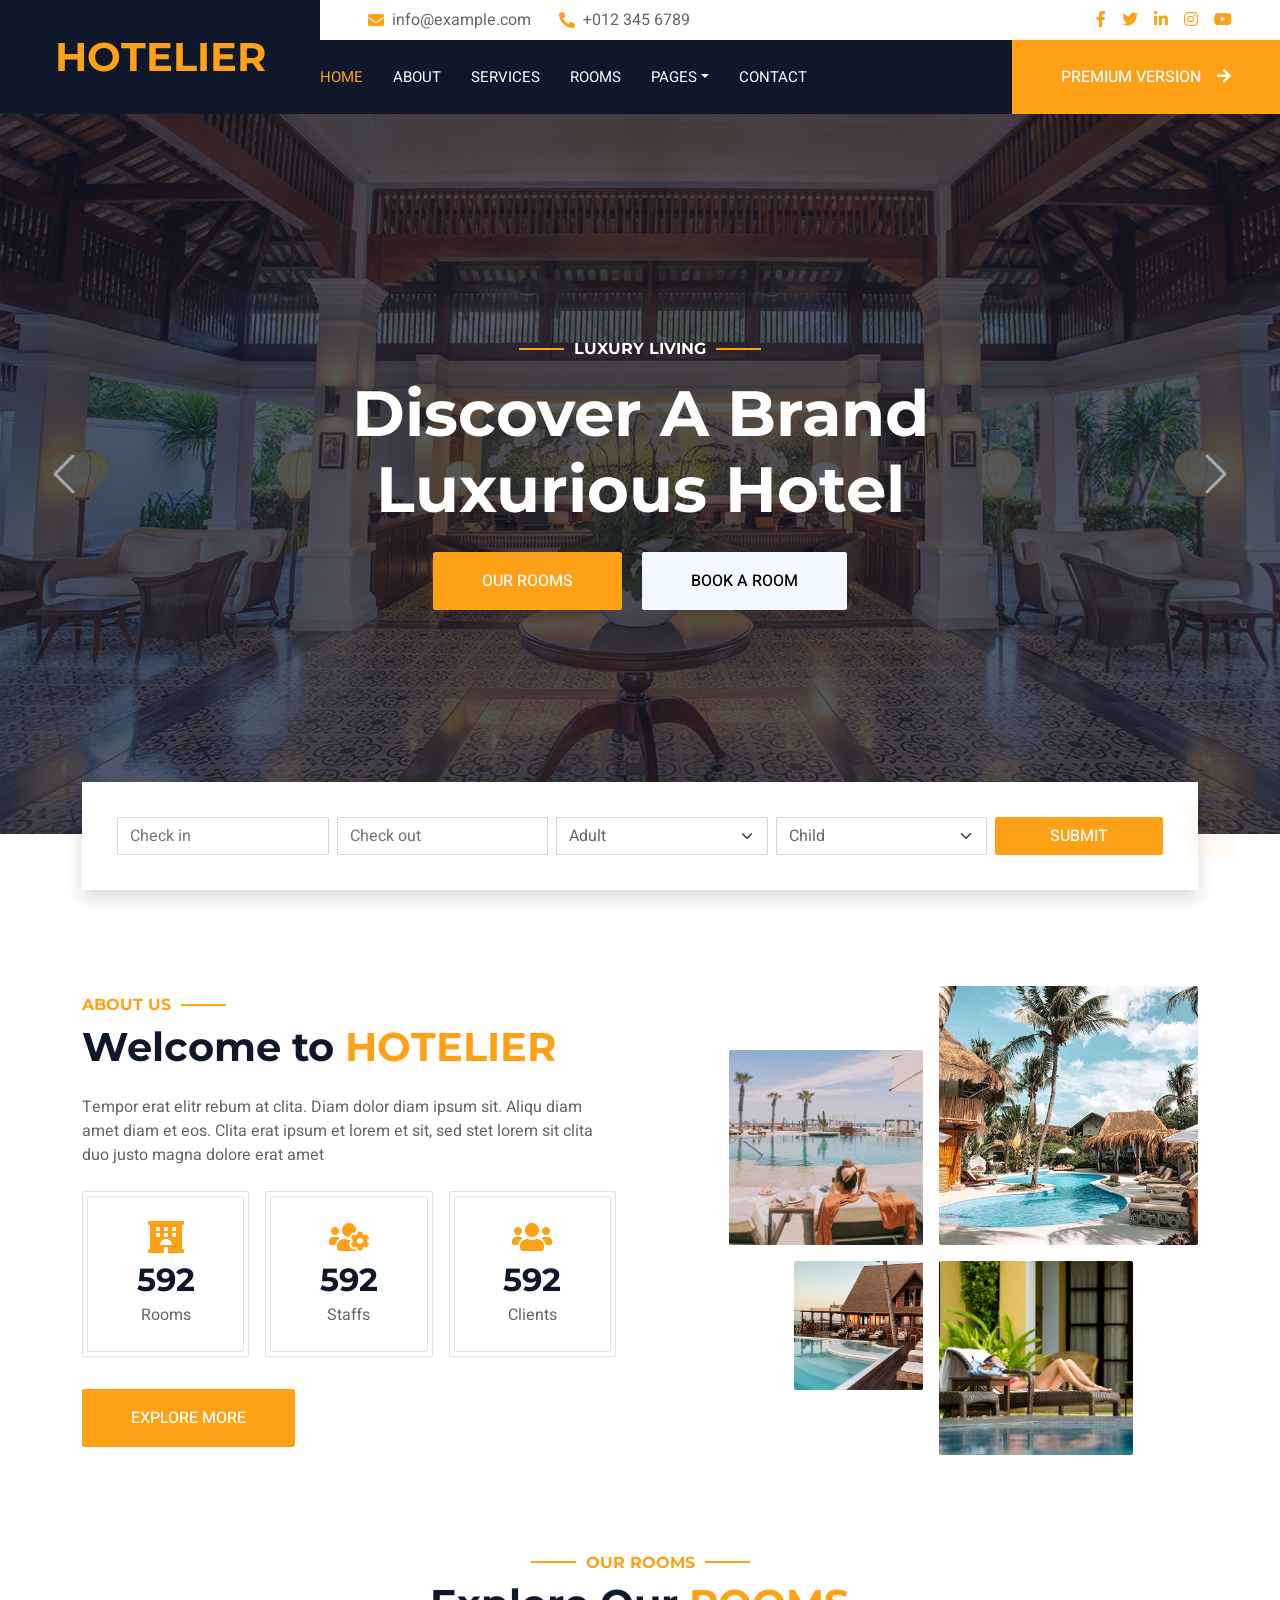
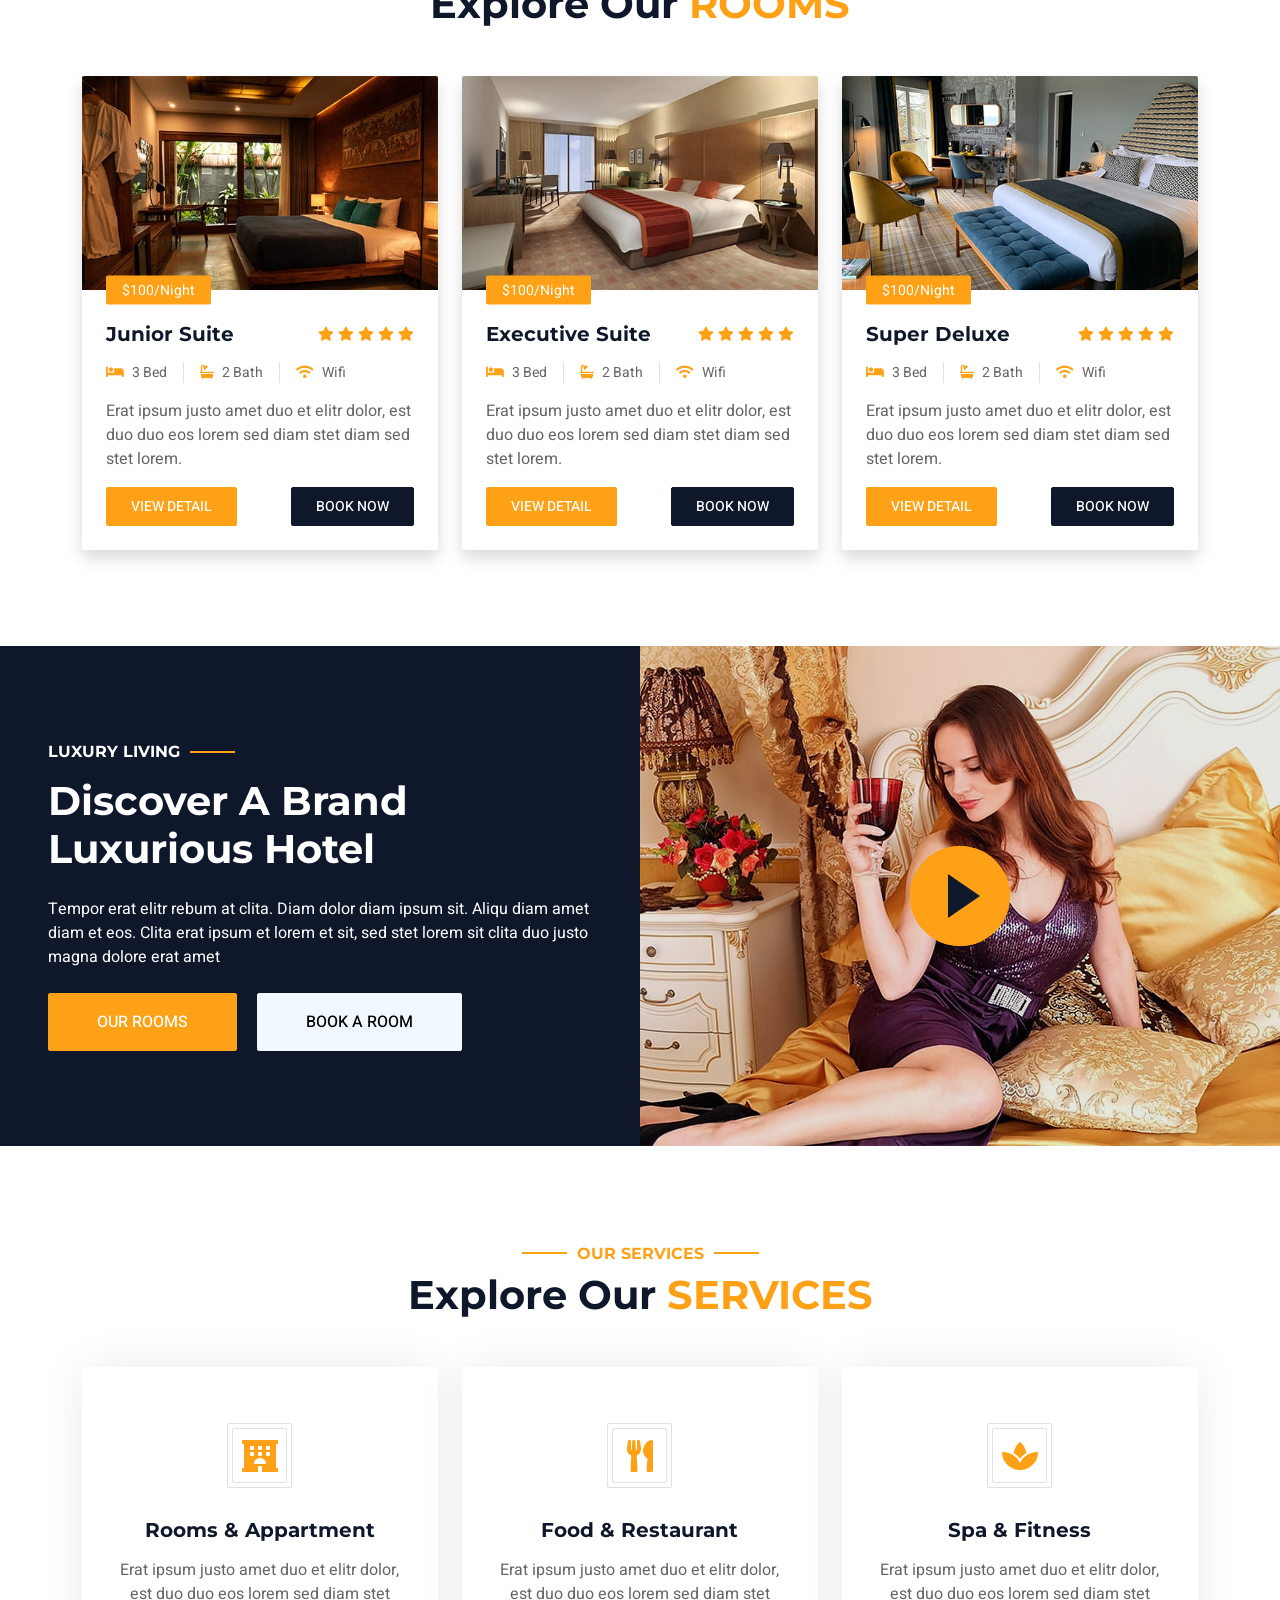
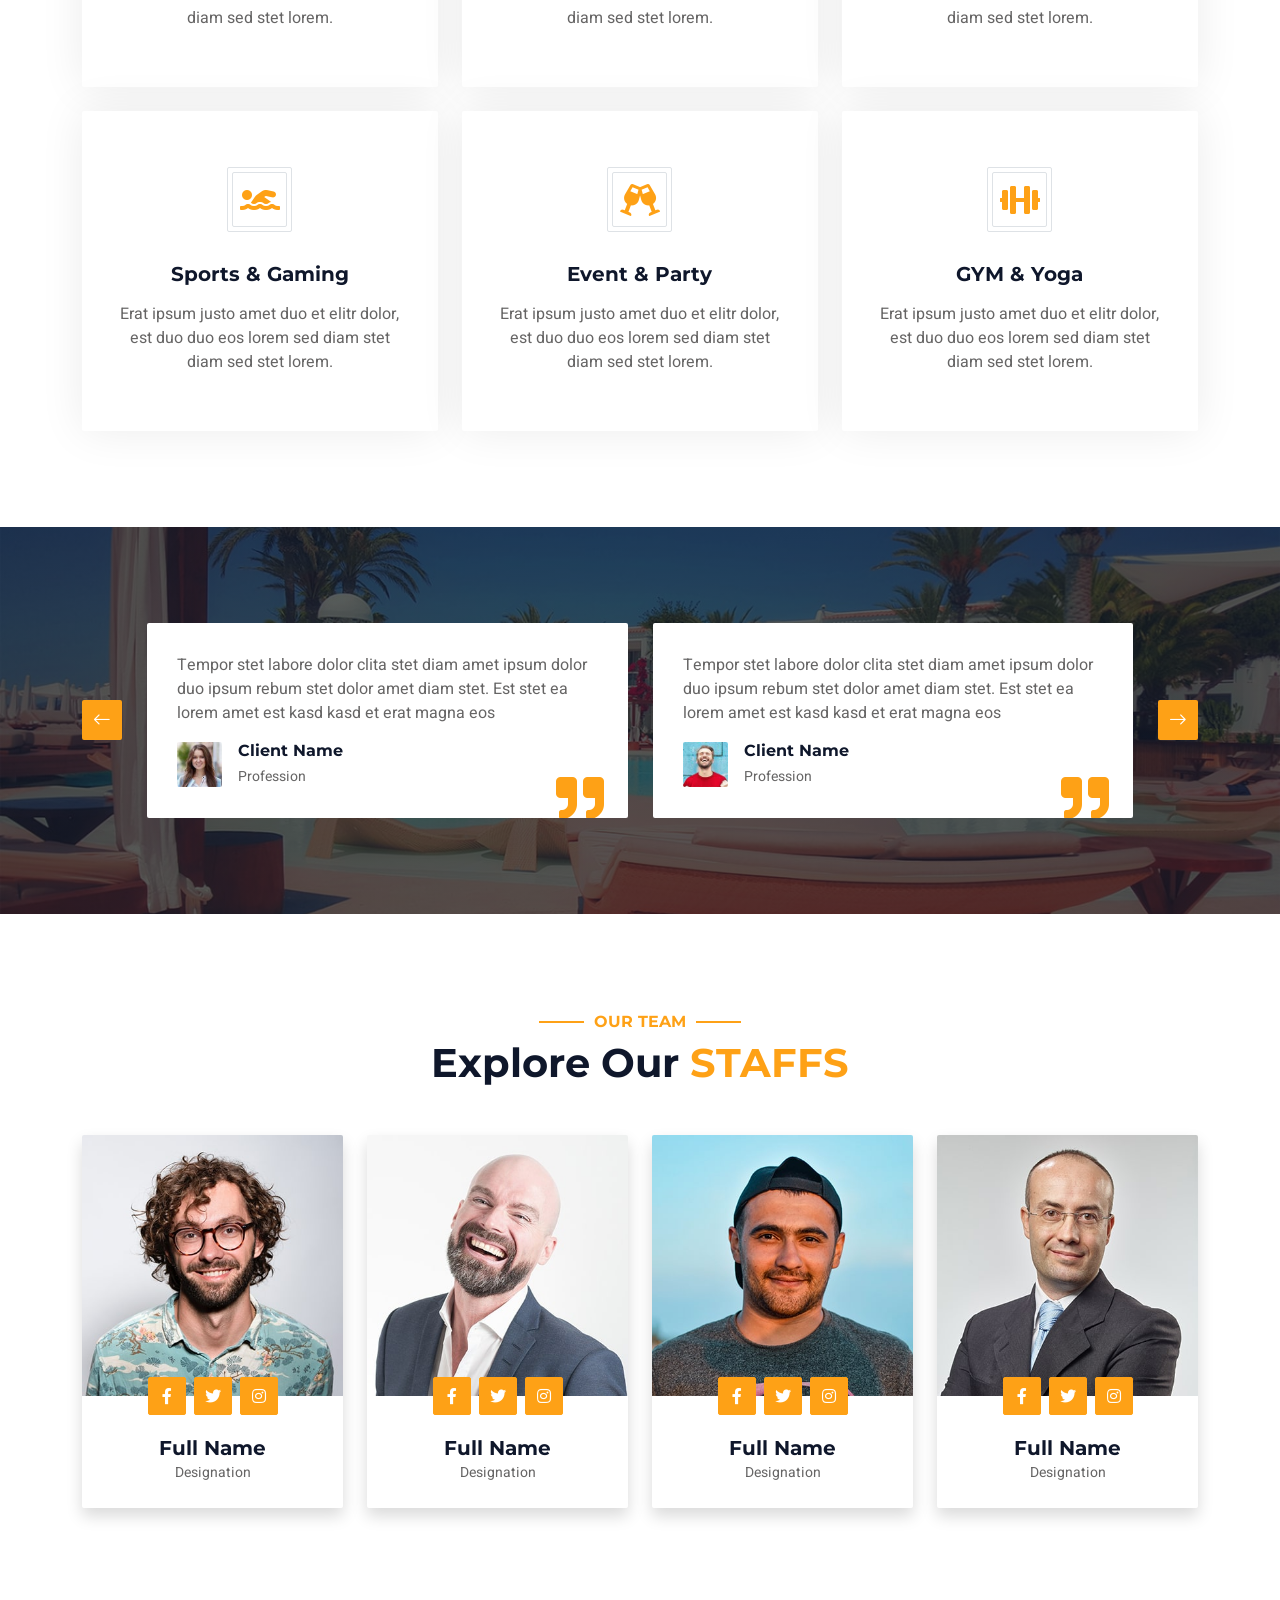
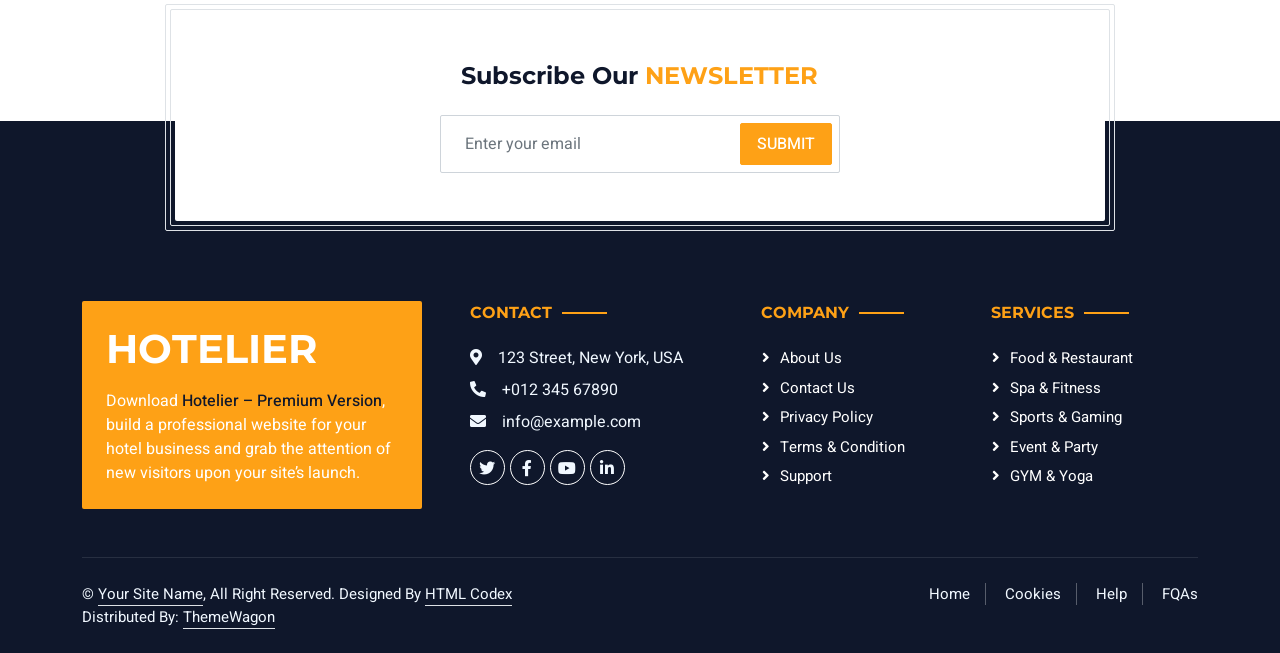
<file: hotelier-1.0.0/index.html>
<!DOCTYPE html>
<html lang="en">

<head>
    <meta charset="utf-8">
    <title>Hotelier - Hotel HTML Template</title>
    <meta content="width=device-width, initial-scale=1.0" name="viewport">
    <meta content="" name="keywords">
    <meta content="" name="description">

    <!-- Favicon -->
    <link href="img/favicon.ico" rel="icon">

    <!-- Google Web Fonts -->
    <link rel="preconnect" href="https://fonts.googleapis.com">
    <link rel="preconnect" href="https://fonts.gstatic.com" crossorigin>
    <link href="https://fonts.googleapis.com/css2?family=Heebo:wght@400;500;600;700&family=Montserrat:wght@400;500;600;700&display=swap" rel="stylesheet">  

    <!-- Icon Font Stylesheet -->
    <link href="https://cdnjs.cloudflare.com/ajax/libs/font-awesome/5.10.0/css/all.min.css" rel="stylesheet">
    <link href="https://cdn.jsdelivr.net/npm/bootstrap-icons@1.4.1/font/bootstrap-icons.css" rel="stylesheet">

    <!-- Libraries Stylesheet -->
    <link href="lib/animate/animate.min.css" rel="stylesheet">
    <link href="lib/owlcarousel/assets/owl.carousel.min.css" rel="stylesheet">
    <link href="lib/tempusdominus/css/tempusdominus-bootstrap-4.min.css" rel="stylesheet" />

    <!-- Customized Bootstrap Stylesheet -->
    <link href="css/bootstrap.min.css" rel="stylesheet">

    <!-- Template Stylesheet -->
    <link href="css/style.css" rel="stylesheet">
</head>

<body>
    <div class="container-xxl bg-white p-0">
        <!-- Spinner Start -->
        <div id="spinner" class="show bg-white position-fixed translate-middle w-100 vh-100 top-50 start-50 d-flex align-items-center justify-content-center">
            <div class="spinner-border text-primary" style="width: 3rem; height: 3rem;" role="status">
                <span class="sr-only">Loading...</span>
            </div>
        </div>
        <!-- Spinner End -->

        <!-- Header Start -->
        <div class="container-fluid bg-dark px-0">
            <div class="row gx-0">
                <div class="col-lg-3 bg-dark d-none d-lg-block">
                    <a href="index.html" class="navbar-brand w-100 h-100 m-0 p-0 d-flex align-items-center justify-content-center">
                        <h1 class="m-0 text-primary text-uppercase">Hotelier</h1>
                    </a>
                </div>
                <div class="col-lg-9">
                    <div class="row gx-0 bg-white d-none d-lg-flex">
                        <div class="col-lg-7 px-5 text-start">
                            <div class="h-100 d-inline-flex align-items-center py-2 me-4">
                                <i class="fa fa-envelope text-primary me-2"></i>
                                <p class="mb-0">info@example.com</p>
                            </div>
                            <div class="h-100 d-inline-flex align-items-center py-2">
                                <i class="fa fa-phone-alt text-primary me-2"></i>
                                <p class="mb-0">+012 345 6789</p>
                            </div>
                        </div>
                        <div class="col-lg-5 px-5 text-end">
                            <div class="d-inline-flex align-items-center py-2">
                                <a class="me-3" href=""><i class="fab fa-facebook-f"></i></a>
                                <a class="me-3" href=""><i class="fab fa-twitter"></i></a>
                                <a class="me-3" href=""><i class="fab fa-linkedin-in"></i></a>
                                <a class="me-3" href=""><i class="fab fa-instagram"></i></a>
                                <a class="" href=""><i class="fab fa-youtube"></i></a>
                            </div>
                        </div>
                    </div>
                    <nav class="navbar navbar-expand-lg bg-dark navbar-dark p-3 p-lg-0">
                        <a href="index.html" class="navbar-brand d-block d-lg-none">
                            <h1 class="m-0 text-primary text-uppercase">Hotelier</h1>
                        </a>
                        <button type="button" class="navbar-toggler" data-bs-toggle="collapse" data-bs-target="#navbarCollapse">
                            <span class="navbar-toggler-icon"></span>
                        </button>
                        <div class="collapse navbar-collapse justify-content-between" id="navbarCollapse">
                            <div class="navbar-nav mr-auto py-0">
                                <a href="index.html" class="nav-item nav-link active">Home</a>
                                <a href="about.html" class="nav-item nav-link">About</a>
                                <a href="service.html" class="nav-item nav-link">Services</a>
                                <a href="room.html" class="nav-item nav-link">Rooms</a>
                                <div class="nav-item dropdown">
                                    <a href="#" class="nav-link dropdown-toggle" data-bs-toggle="dropdown">Pages</a>
                                    <div class="dropdown-menu rounded-0 m-0">
                                        <a href="booking.html" class="dropdown-item">Booking</a>
                                        <a href="team.html" class="dropdown-item">Our Team</a>
                                        <a href="testimonial.html" class="dropdown-item">Testimonial</a>
                                    </div>
                                </div>
                                <a href="contact.html" class="nav-item nav-link">Contact</a>
                            </div>
                            <a href="https://htmlcodex.com/hotel-html-template-pro" class="btn btn-primary rounded-0 py-4 px-md-5 d-none d-lg-block">Premium Version<i class="fa fa-arrow-right ms-3"></i></a>
                        </div>
                    </nav>
                </div>
            </div>
        </div>
        <!-- Header End -->


        <!-- Carousel Start -->
        <div class="container-fluid p-0 mb-5">
            <div id="header-carousel" class="carousel slide" data-bs-ride="carousel">
                <div class="carousel-inner">
                    <div class="carousel-item active">
                        <img class="w-100" src="img/carousel-1.jpg" alt="Image">
                        <div class="carousel-caption d-flex flex-column align-items-center justify-content-center">
                            <div class="p-3" style="max-width: 700px;">
                                <h6 class="section-title text-white text-uppercase mb-3 animated slideInDown">Luxury Living</h6>
                                <h1 class="display-3 text-white mb-4 animated slideInDown">Discover A Brand Luxurious Hotel</h1>
                                <a href="" class="btn btn-primary py-md-3 px-md-5 me-3 animated slideInLeft">Our Rooms</a>
                                <a href="" class="btn btn-light py-md-3 px-md-5 animated slideInRight">Book A Room</a>
                            </div>
                        </div>
                    </div>
                    <div class="carousel-item">
                        <img class="w-100" src="img/carousel-2.jpg" alt="Image">
                        <div class="carousel-caption d-flex flex-column align-items-center justify-content-center">
                            <div class="p-3" style="max-width: 700px;">
                                <h6 class="section-title text-white text-uppercase mb-3 animated slideInDown">Luxury Living</h6>
                                <h1 class="display-3 text-white mb-4 animated slideInDown">Discover A Brand Luxurious Hotel</h1>
                                <a href="" class="btn btn-primary py-md-3 px-md-5 me-3 animated slideInLeft">Our Rooms</a>
                                <a href="" class="btn btn-light py-md-3 px-md-5 animated slideInRight">Book A Room</a>
                            </div>
                        </div>
                    </div>
                </div>
                <button class="carousel-control-prev" type="button" data-bs-target="#header-carousel"
                    data-bs-slide="prev">
                    <span class="carousel-control-prev-icon" aria-hidden="true"></span>
                    <span class="visually-hidden">Previous</span>
                </button>
                <button class="carousel-control-next" type="button" data-bs-target="#header-carousel"
                    data-bs-slide="next">
                    <span class="carousel-control-next-icon" aria-hidden="true"></span>
                    <span class="visually-hidden">Next</span>
                </button>
            </div>
        </div>
        <!-- Carousel End -->


        <!-- Booking Start -->
        <div class="container-fluid booking pb-5 wow fadeIn" data-wow-delay="0.1s">
            <div class="container">
                <div class="bg-white shadow" style="padding: 35px;">
                    <div class="row g-2">
                        <div class="col-md-10">
                            <div class="row g-2">
                                <div class="col-md-3">
                                    <div class="date" id="date1" data-target-input="nearest">
                                        <input type="text" class="form-control datetimepicker-input"
                                            placeholder="Check in" data-target="#date1" data-toggle="datetimepicker" />
                                    </div>
                                </div>
                                <div class="col-md-3">
                                    <div class="date" id="date2" data-target-input="nearest">
                                        <input type="text" class="form-control datetimepicker-input" placeholder="Check out" data-target="#date2" data-toggle="datetimepicker"/>
                                    </div>
                                </div>
                                <div class="col-md-3">
                                    <select class="form-select">
                                        <option selected>Adult</option>
                                        <option value="1">Adult 1</option>
                                        <option value="2">Adult 2</option>
                                        <option value="3">Adult 3</option>
                                    </select>
                                </div>
                                <div class="col-md-3">
                                    <select class="form-select">
                                        <option selected>Child</option>
                                        <option value="1">Child 1</option>
                                        <option value="2">Child 2</option>
                                        <option value="3">Child 3</option>
                                    </select>
                                </div>
                            </div>
                        </div>
                        <div class="col-md-2">
                            <button class="btn btn-primary w-100">Submit</button>
                        </div>
                    </div>
                </div>
            </div>
        </div>
        <!-- Booking End -->


        <!-- About Start -->
        <div class="container-xxl py-5">
            <div class="container">
                <div class="row g-5 align-items-center">
                    <div class="col-lg-6">
                        <h6 class="section-title text-start text-primary text-uppercase">About Us</h6>
                        <h1 class="mb-4">Welcome to <span class="text-primary text-uppercase">Hotelier</span></h1>
                        <p class="mb-4">Tempor erat elitr rebum at clita. Diam dolor diam ipsum sit. Aliqu diam amet diam et eos. Clita erat ipsum et lorem et sit, sed stet lorem sit clita duo justo magna dolore erat amet</p>
                        <div class="row g-3 pb-4">
                            <div class="col-sm-4 wow fadeIn" data-wow-delay="0.1s">
                                <div class="border rounded p-1">
                                    <div class="border rounded text-center p-4">
                                        <i class="fa fa-hotel fa-2x text-primary mb-2"></i>
                                        <h2 class="mb-1" data-toggle="counter-up">1234</h2>
                                        <p class="mb-0">Rooms</p>
                                    </div>
                                </div>
                            </div>
                            <div class="col-sm-4 wow fadeIn" data-wow-delay="0.3s">
                                <div class="border rounded p-1">
                                    <div class="border rounded text-center p-4">
                                        <i class="fa fa-users-cog fa-2x text-primary mb-2"></i>
                                        <h2 class="mb-1" data-toggle="counter-up">1234</h2>
                                        <p class="mb-0">Staffs</p>
                                    </div>
                                </div>
                            </div>
                            <div class="col-sm-4 wow fadeIn" data-wow-delay="0.5s">
                                <div class="border rounded p-1">
                                    <div class="border rounded text-center p-4">
                                        <i class="fa fa-users fa-2x text-primary mb-2"></i>
                                        <h2 class="mb-1" data-toggle="counter-up">1234</h2>
                                        <p class="mb-0">Clients</p>
                                    </div>
                                </div>
                            </div>
                        </div>
                        <a class="btn btn-primary py-3 px-5 mt-2" href="">Explore More</a>
                    </div>
                    <div class="col-lg-6">
                        <div class="row g-3">
                            <div class="col-6 text-end">
                                <img class="img-fluid rounded w-75 wow zoomIn" data-wow-delay="0.1s" src="img/about-1.jpg" style="margin-top: 25%;">
                            </div>
                            <div class="col-6 text-start">
                                <img class="img-fluid rounded w-100 wow zoomIn" data-wow-delay="0.3s" src="img/about-2.jpg">
                            </div>
                            <div class="col-6 text-end">
                                <img class="img-fluid rounded w-50 wow zoomIn" data-wow-delay="0.5s" src="img/about-3.jpg">
                            </div>
                            <div class="col-6 text-start">
                                <img class="img-fluid rounded w-75 wow zoomIn" data-wow-delay="0.7s" src="img/about-4.jpg">
                            </div>
                        </div>
                    </div>
                </div>
            </div>
        </div>
        <!-- About End -->


        <!-- Room Start -->
        <div class="container-xxl py-5">
            <div class="container">
                <div class="text-center wow fadeInUp" data-wow-delay="0.1s">
                    <h6 class="section-title text-center text-primary text-uppercase">Our Rooms</h6>
                    <h1 class="mb-5">Explore Our <span class="text-primary text-uppercase">Rooms</span></h1>
                </div>
                <div class="row g-4">
                    <div class="col-lg-4 col-md-6 wow fadeInUp" data-wow-delay="0.1s">
                        <div class="room-item shadow rounded overflow-hidden">
                            <div class="position-relative">
                                <img class="img-fluid" src="img/room-1.jpg" alt="">
                                <small class="position-absolute start-0 top-100 translate-middle-y bg-primary text-white rounded py-1 px-3 ms-4">$100/Night</small>
                            </div>
                            <div class="p-4 mt-2">
                                <div class="d-flex justify-content-between mb-3">
                                    <h5 class="mb-0">Junior Suite</h5>
                                    <div class="ps-2">
                                        <small class="fa fa-star text-primary"></small>
                                        <small class="fa fa-star text-primary"></small>
                                        <small class="fa fa-star text-primary"></small>
                                        <small class="fa fa-star text-primary"></small>
                                        <small class="fa fa-star text-primary"></small>
                                    </div>
                                </div>
                                <div class="d-flex mb-3">
                                    <small class="border-end me-3 pe-3"><i class="fa fa-bed text-primary me-2"></i>3 Bed</small>
                                    <small class="border-end me-3 pe-3"><i class="fa fa-bath text-primary me-2"></i>2 Bath</small>
                                    <small><i class="fa fa-wifi text-primary me-2"></i>Wifi</small>
                                </div>
                                <p class="text-body mb-3">Erat ipsum justo amet duo et elitr dolor, est duo duo eos lorem sed diam stet diam sed stet lorem.</p>
                                <div class="d-flex justify-content-between">
                                    <a class="btn btn-sm btn-primary rounded py-2 px-4" href="">View Detail</a>
                                    <a class="btn btn-sm btn-dark rounded py-2 px-4" href="">Book Now</a>
                                </div>
                            </div>
                        </div>
                    </div>
                    <div class="col-lg-4 col-md-6 wow fadeInUp" data-wow-delay="0.3s">
                        <div class="room-item shadow rounded overflow-hidden">
                            <div class="position-relative">
                                <img class="img-fluid" src="img/room-2.jpg" alt="">
                                <small class="position-absolute start-0 top-100 translate-middle-y bg-primary text-white rounded py-1 px-3 ms-4">$100/Night</small>
                            </div>
                            <div class="p-4 mt-2">
                                <div class="d-flex justify-content-between mb-3">
                                    <h5 class="mb-0">Executive Suite</h5>
                                    <div class="ps-2">
                                        <small class="fa fa-star text-primary"></small>
                                        <small class="fa fa-star text-primary"></small>
                                        <small class="fa fa-star text-primary"></small>
                                        <small class="fa fa-star text-primary"></small>
                                        <small class="fa fa-star text-primary"></small>
                                    </div>
                                </div>
                                <div class="d-flex mb-3">
                                    <small class="border-end me-3 pe-3"><i class="fa fa-bed text-primary me-2"></i>3 Bed</small>
                                    <small class="border-end me-3 pe-3"><i class="fa fa-bath text-primary me-2"></i>2 Bath</small>
                                    <small><i class="fa fa-wifi text-primary me-2"></i>Wifi</small>
                                </div>
                                <p class="text-body mb-3">Erat ipsum justo amet duo et elitr dolor, est duo duo eos lorem sed diam stet diam sed stet lorem.</p>
                                <div class="d-flex justify-content-between">
                                    <a class="btn btn-sm btn-primary rounded py-2 px-4" href="">View Detail</a>
                                    <a class="btn btn-sm btn-dark rounded py-2 px-4" href="">Book Now</a>
                                </div>
                            </div>
                        </div>
                    </div>
                    <div class="col-lg-4 col-md-6 wow fadeInUp" data-wow-delay="0.6s">
                        <div class="room-item shadow rounded overflow-hidden">
                            <div class="position-relative">
                                <img class="img-fluid" src="img/room-3.jpg" alt="">
                                <small class="position-absolute start-0 top-100 translate-middle-y bg-primary text-white rounded py-1 px-3 ms-4">$100/Night</small>
                            </div>
                            <div class="p-4 mt-2">
                                <div class="d-flex justify-content-between mb-3">
                                    <h5 class="mb-0">Super Deluxe</h5>
                                    <div class="ps-2">
                                        <small class="fa fa-star text-primary"></small>
                                        <small class="fa fa-star text-primary"></small>
                                        <small class="fa fa-star text-primary"></small>
                                        <small class="fa fa-star text-primary"></small>
                                        <small class="fa fa-star text-primary"></small>
                                    </div>
                                </div>
                                <div class="d-flex mb-3">
                                    <small class="border-end me-3 pe-3"><i class="fa fa-bed text-primary me-2"></i>3 Bed</small>
                                    <small class="border-end me-3 pe-3"><i class="fa fa-bath text-primary me-2"></i>2 Bath</small>
                                    <small><i class="fa fa-wifi text-primary me-2"></i>Wifi</small>
                                </div>
                                <p class="text-body mb-3">Erat ipsum justo amet duo et elitr dolor, est duo duo eos lorem sed diam stet diam sed stet lorem.</p>
                                <div class="d-flex justify-content-between">
                                    <a class="btn btn-sm btn-primary rounded py-2 px-4" href="">View Detail</a>
                                    <a class="btn btn-sm btn-dark rounded py-2 px-4" href="">Book Now</a>
                                </div>
                            </div>
                        </div>
                    </div>
                </div>
            </div>
        </div>
        <!-- Room End -->


        <!-- Video Start -->
        <div class="container-xxl py-5 px-0 wow zoomIn" data-wow-delay="0.1s">
            <div class="row g-0">
                <div class="col-md-6 bg-dark d-flex align-items-center">
                    <div class="p-5">
                        <h6 class="section-title text-start text-white text-uppercase mb-3">Luxury Living</h6>
                        <h1 class="text-white mb-4">Discover A Brand Luxurious Hotel</h1>
                        <p class="text-white mb-4">Tempor erat elitr rebum at clita. Diam dolor diam ipsum sit. Aliqu diam amet diam et eos. Clita erat ipsum et lorem et sit, sed stet lorem sit clita duo justo magna dolore erat amet</p>
                        <a href="" class="btn btn-primary py-md-3 px-md-5 me-3">Our Rooms</a>
                        <a href="" class="btn btn-light py-md-3 px-md-5">Book A Room</a>
                    </div>
                </div>
                <div class="col-md-6">
                    <div class="video">
                        <button type="button" class="btn-play" data-bs-toggle="modal" data-src="https://www.youtube.com/embed/DWRcNpR6Kdc" data-bs-target="#videoModal">
                            <span></span>
                        </button>
                    </div>
                </div>
            </div>
        </div>

        <div class="modal fade" id="videoModal" tabindex="-1" aria-labelledby="exampleModalLabel" aria-hidden="true">
            <div class="modal-dialog">
                <div class="modal-content rounded-0">
                    <div class="modal-header">
                        <h5 class="modal-title" id="exampleModalLabel">Youtube Video</h5>
                        <button type="button" class="btn-close" data-bs-dismiss="modal" aria-label="Close"></button>
                    </div>
                    <div class="modal-body">
                        <!-- 16:9 aspect ratio -->
                        <div class="ratio ratio-16x9">
                            <iframe class="embed-responsive-item" src="" id="video" allowfullscreen allowscriptaccess="always"
                                allow="autoplay"></iframe>
                        </div>
                    </div>
                </div>
            </div>
        </div>
        <!-- Video Start -->


        <!-- Service Start -->
        <div class="container-xxl py-5">
            <div class="container">
                <div class="text-center wow fadeInUp" data-wow-delay="0.1s">
                    <h6 class="section-title text-center text-primary text-uppercase">Our Services</h6>
                    <h1 class="mb-5">Explore Our <span class="text-primary text-uppercase">Services</span></h1>
                </div>
                <div class="row g-4">
                    <div class="col-lg-4 col-md-6 wow fadeInUp" data-wow-delay="0.1s">
                        <a class="service-item rounded" href="">
                            <div class="service-icon bg-transparent border rounded p-1">
                                <div class="w-100 h-100 border rounded d-flex align-items-center justify-content-center">
                                    <i class="fa fa-hotel fa-2x text-primary"></i>
                                </div>
                            </div>
                            <h5 class="mb-3">Rooms & Appartment</h5>
                            <p class="text-body mb-0">Erat ipsum justo amet duo et elitr dolor, est duo duo eos lorem sed diam stet diam sed stet lorem.</p>
                        </a>
                    </div>
                    <div class="col-lg-4 col-md-6 wow fadeInUp" data-wow-delay="0.2s">
                        <a class="service-item rounded" href="">
                            <div class="service-icon bg-transparent border rounded p-1">
                                <div class="w-100 h-100 border rounded d-flex align-items-center justify-content-center">
                                    <i class="fa fa-utensils fa-2x text-primary"></i>
                                </div>
                            </div>
                            <h5 class="mb-3">Food & Restaurant</h5>
                            <p class="text-body mb-0">Erat ipsum justo amet duo et elitr dolor, est duo duo eos lorem sed diam stet diam sed stet lorem.</p>
                        </a>
                    </div>
                    <div class="col-lg-4 col-md-6 wow fadeInUp" data-wow-delay="0.3s">
                        <a class="service-item rounded" href="">
                            <div class="service-icon bg-transparent border rounded p-1">
                                <div class="w-100 h-100 border rounded d-flex align-items-center justify-content-center">
                                    <i class="fa fa-spa fa-2x text-primary"></i>
                                </div>
                            </div>
                            <h5 class="mb-3">Spa & Fitness</h5>
                            <p class="text-body mb-0">Erat ipsum justo amet duo et elitr dolor, est duo duo eos lorem sed diam stet diam sed stet lorem.</p>
                        </a>
                    </div>
                    <div class="col-lg-4 col-md-6 wow fadeInUp" data-wow-delay="0.4s">
                        <a class="service-item rounded" href="">
                            <div class="service-icon bg-transparent border rounded p-1">
                                <div class="w-100 h-100 border rounded d-flex align-items-center justify-content-center">
                                    <i class="fa fa-swimmer fa-2x text-primary"></i>
                                </div>
                            </div>
                            <h5 class="mb-3">Sports & Gaming</h5>
                            <p class="text-body mb-0">Erat ipsum justo amet duo et elitr dolor, est duo duo eos lorem sed diam stet diam sed stet lorem.</p>
                        </a>
                    </div>
                    <div class="col-lg-4 col-md-6 wow fadeInUp" data-wow-delay="0.5s">
                        <a class="service-item rounded" href="">
                            <div class="service-icon bg-transparent border rounded p-1">
                                <div class="w-100 h-100 border rounded d-flex align-items-center justify-content-center">
                                    <i class="fa fa-glass-cheers fa-2x text-primary"></i>
                                </div>
                            </div>
                            <h5 class="mb-3">Event & Party</h5>
                            <p class="text-body mb-0">Erat ipsum justo amet duo et elitr dolor, est duo duo eos lorem sed diam stet diam sed stet lorem.</p>
                        </a>
                    </div>
                    <div class="col-lg-4 col-md-6 wow fadeInUp" data-wow-delay="0.6s">
                        <a class="service-item rounded" href="">
                            <div class="service-icon bg-transparent border rounded p-1">
                                <div class="w-100 h-100 border rounded d-flex align-items-center justify-content-center">
                                    <i class="fa fa-dumbbell fa-2x text-primary"></i>
                                </div>
                            </div>
                            <h5 class="mb-3">GYM & Yoga</h5>
                            <p class="text-body mb-0">Erat ipsum justo amet duo et elitr dolor, est duo duo eos lorem sed diam stet diam sed stet lorem.</p>
                        </a>
                    </div>
                </div>
            </div>
        </div>
        <!-- Service End -->


        <!-- Testimonial Start -->
        <div class="container-xxl testimonial my-5 py-5 bg-dark wow zoomIn" data-wow-delay="0.1s">
            <div class="container">
                <div class="owl-carousel testimonial-carousel py-5">
                    <div class="testimonial-item position-relative bg-white rounded overflow-hidden">
                        <p>Tempor stet labore dolor clita stet diam amet ipsum dolor duo ipsum rebum stet dolor amet diam stet. Est stet ea lorem amet est kasd kasd et erat magna eos</p>
                        <div class="d-flex align-items-center">
                            <img class="img-fluid flex-shrink-0 rounded" src="img/testimonial-1.jpg" style="width: 45px; height: 45px;">
                            <div class="ps-3">
                                <h6 class="fw-bold mb-1">Client Name</h6>
                                <small>Profession</small>
                            </div>
                        </div>
                        <i class="fa fa-quote-right fa-3x text-primary position-absolute end-0 bottom-0 me-4 mb-n1"></i>
                    </div>
                    <div class="testimonial-item position-relative bg-white rounded overflow-hidden">
                        <p>Tempor stet labore dolor clita stet diam amet ipsum dolor duo ipsum rebum stet dolor amet diam stet. Est stet ea lorem amet est kasd kasd et erat magna eos</p>
                        <div class="d-flex align-items-center">
                            <img class="img-fluid flex-shrink-0 rounded" src="img/testimonial-2.jpg" style="width: 45px; height: 45px;">
                            <div class="ps-3">
                                <h6 class="fw-bold mb-1">Client Name</h6>
                                <small>Profession</small>
                            </div>
                        </div>
                        <i class="fa fa-quote-right fa-3x text-primary position-absolute end-0 bottom-0 me-4 mb-n1"></i>
                    </div>
                    <div class="testimonial-item position-relative bg-white rounded overflow-hidden">
                        <p>Tempor stet labore dolor clita stet diam amet ipsum dolor duo ipsum rebum stet dolor amet diam stet. Est stet ea lorem amet est kasd kasd et erat magna eos</p>
                        <div class="d-flex align-items-center">
                            <img class="img-fluid flex-shrink-0 rounded" src="img/testimonial-3.jpg" style="width: 45px; height: 45px;">
                            <div class="ps-3">
                                <h6 class="fw-bold mb-1">Client Name</h6>
                                <small>Profession</small>
                            </div>
                        </div>
                        <i class="fa fa-quote-right fa-3x text-primary position-absolute end-0 bottom-0 me-4 mb-n1"></i>
                    </div>
                </div>
            </div>
        </div>
        <!-- Testimonial End -->


        <!-- Team Start -->
        <div class="container-xxl py-5">
            <div class="container">
                <div class="text-center wow fadeInUp" data-wow-delay="0.1s">
                    <h6 class="section-title text-center text-primary text-uppercase">Our Team</h6>
                    <h1 class="mb-5">Explore Our <span class="text-primary text-uppercase">Staffs</span></h1>
                </div>
                <div class="row g-4">
                    <div class="col-lg-3 col-md-6 wow fadeInUp" data-wow-delay="0.1s">
                        <div class="rounded shadow overflow-hidden">
                            <div class="position-relative">
                                <img class="img-fluid" src="img/team-1.jpg" alt="">
                                <div class="position-absolute start-50 top-100 translate-middle d-flex align-items-center">
                                    <a class="btn btn-square btn-primary mx-1" href=""><i class="fab fa-facebook-f"></i></a>
                                    <a class="btn btn-square btn-primary mx-1" href=""><i class="fab fa-twitter"></i></a>
                                    <a class="btn btn-square btn-primary mx-1" href=""><i class="fab fa-instagram"></i></a>
                                </div>
                            </div>
                            <div class="text-center p-4 mt-3">
                                <h5 class="fw-bold mb-0">Full Name</h5>
                                <small>Designation</small>
                            </div>
                        </div>
                    </div>
                    <div class="col-lg-3 col-md-6 wow fadeInUp" data-wow-delay="0.3s">
                        <div class="rounded shadow overflow-hidden">
                            <div class="position-relative">
                                <img class="img-fluid" src="img/team-2.jpg" alt="">
                                <div class="position-absolute start-50 top-100 translate-middle d-flex align-items-center">
                                    <a class="btn btn-square btn-primary mx-1" href=""><i class="fab fa-facebook-f"></i></a>
                                    <a class="btn btn-square btn-primary mx-1" href=""><i class="fab fa-twitter"></i></a>
                                    <a class="btn btn-square btn-primary mx-1" href=""><i class="fab fa-instagram"></i></a>
                                </div>
                            </div>
                            <div class="text-center p-4 mt-3">
                                <h5 class="fw-bold mb-0">Full Name</h5>
                                <small>Designation</small>
                            </div>
                        </div>
                    </div>
                    <div class="col-lg-3 col-md-6 wow fadeInUp" data-wow-delay="0.5s">
                        <div class="rounded shadow overflow-hidden">
                            <div class="position-relative">
                                <img class="img-fluid" src="img/team-3.jpg" alt="">
                                <div class="position-absolute start-50 top-100 translate-middle d-flex align-items-center">
                                    <a class="btn btn-square btn-primary mx-1" href=""><i class="fab fa-facebook-f"></i></a>
                                    <a class="btn btn-square btn-primary mx-1" href=""><i class="fab fa-twitter"></i></a>
                                    <a class="btn btn-square btn-primary mx-1" href=""><i class="fab fa-instagram"></i></a>
                                </div>
                            </div>
                            <div class="text-center p-4 mt-3">
                                <h5 class="fw-bold mb-0">Full Name</h5>
                                <small>Designation</small>
                            </div>
                        </div>
                    </div>
                    <div class="col-lg-3 col-md-6 wow fadeInUp" data-wow-delay="0.7s">
                        <div class="rounded shadow overflow-hidden">
                            <div class="position-relative">
                                <img class="img-fluid" src="img/team-4.jpg" alt="">
                                <div class="position-absolute start-50 top-100 translate-middle d-flex align-items-center">
                                    <a class="btn btn-square btn-primary mx-1" href=""><i class="fab fa-facebook-f"></i></a>
                                    <a class="btn btn-square btn-primary mx-1" href=""><i class="fab fa-twitter"></i></a>
                                    <a class="btn btn-square btn-primary mx-1" href=""><i class="fab fa-instagram"></i></a>
                                </div>
                            </div>
                            <div class="text-center p-4 mt-3">
                                <h5 class="fw-bold mb-0">Full Name</h5>
                                <small>Designation</small>
                            </div>
                        </div>
                    </div>
                </div>
            </div>
        </div>
        <!-- Team End -->


        <!-- Newsletter Start -->
        <div class="container newsletter mt-5 wow fadeIn" data-wow-delay="0.1s">
            <div class="row justify-content-center">
                <div class="col-lg-10 border rounded p-1">
                    <div class="border rounded text-center p-1">
                        <div class="bg-white rounded text-center p-5">
                            <h4 class="mb-4">Subscribe Our <span class="text-primary text-uppercase">Newsletter</span></h4>
                            <div class="position-relative mx-auto" style="max-width: 400px;">
                                <input class="form-control w-100 py-3 ps-4 pe-5" type="text" placeholder="Enter your email">
                                <button type="button" class="btn btn-primary py-2 px-3 position-absolute top-0 end-0 mt-2 me-2">Submit</button>
                            </div>
                        </div>
                    </div>
                </div>
            </div>
        </div>
        <!-- Newsletter Start -->
        

        <!-- Footer Start -->
        <div class="container-fluid bg-dark text-light footer wow fadeIn" data-wow-delay="0.1s">
            <div class="container pb-5">
                <div class="row g-5">
                    <div class="col-md-6 col-lg-4">
                        <div class="bg-primary rounded p-4">
                            <a href="index.html"><h1 class="text-white text-uppercase mb-3">Hotelier</h1></a>
                            <p class="text-white mb-0">
								Download <a class="text-dark fw-medium" href="https://htmlcodex.com/hotel-html-template-pro">Hotelier – Premium Version</a>, build a professional website for your hotel business and grab the attention of new visitors upon your site’s launch.
							</p>
                        </div>
                    </div>
                    <div class="col-md-6 col-lg-3">
                        <h6 class="section-title text-start text-primary text-uppercase mb-4">Contact</h6>
                        <p class="mb-2"><i class="fa fa-map-marker-alt me-3"></i>123 Street, New York, USA</p>
                        <p class="mb-2"><i class="fa fa-phone-alt me-3"></i>+012 345 67890</p>
                        <p class="mb-2"><i class="fa fa-envelope me-3"></i>info@example.com</p>
                        <div class="d-flex pt-2">
                            <a class="btn btn-outline-light btn-social" href=""><i class="fab fa-twitter"></i></a>
                            <a class="btn btn-outline-light btn-social" href=""><i class="fab fa-facebook-f"></i></a>
                            <a class="btn btn-outline-light btn-social" href=""><i class="fab fa-youtube"></i></a>
                            <a class="btn btn-outline-light btn-social" href=""><i class="fab fa-linkedin-in"></i></a>
                        </div>
                    </div>
                    <div class="col-lg-5 col-md-12">
                        <div class="row gy-5 g-4">
                            <div class="col-md-6">
                                <h6 class="section-title text-start text-primary text-uppercase mb-4">Company</h6>
                                <a class="btn btn-link" href="">About Us</a>
                                <a class="btn btn-link" href="">Contact Us</a>
                                <a class="btn btn-link" href="">Privacy Policy</a>
                                <a class="btn btn-link" href="">Terms & Condition</a>
                                <a class="btn btn-link" href="">Support</a>
                            </div>
                            <div class="col-md-6">
                                <h6 class="section-title text-start text-primary text-uppercase mb-4">Services</h6>
                                <a class="btn btn-link" href="">Food & Restaurant</a>
                                <a class="btn btn-link" href="">Spa & Fitness</a>
                                <a class="btn btn-link" href="">Sports & Gaming</a>
                                <a class="btn btn-link" href="">Event & Party</a>
                                <a class="btn btn-link" href="">GYM & Yoga</a>
                            </div>
                        </div>
                    </div>
                </div>
            </div>
            <div class="container">
                <div class="copyright">
                    <div class="row">
                        <div class="col-md-6 text-center text-md-start mb-3 mb-md-0">
                            &copy; <a class="border-bottom" href="#">Your Site Name</a>, All Right Reserved. 
							
							<!--/*** This template is free as long as you keep the footer author’s credit link/attribution link/backlink. If you'd like to use the template without the footer author’s credit link/attribution link/backlink, you can purchase the Credit Removal License from "https://htmlcodex.com/credit-removal". Thank you for your support. ***/-->
							Designed By <a class="border-bottom" href="https://htmlcodex.com">HTML Codex</a>
                            <br>Distributed By: <a class="border-bottom" href="https://themewagon.com" target="_blank">ThemeWagon</a>
                        </div>
                        <div class="col-md-6 text-center text-md-end">
                            <div class="footer-menu">
                                <a href="">Home</a>
                                <a href="">Cookies</a>
                                <a href="">Help</a>
                                <a href="">FQAs</a>
                            </div>
                        </div>
                    </div>
                </div>
            </div>
        </div>
        <!-- Footer End -->


        <!-- Back to Top -->
        <a href="#" class="btn btn-lg btn-primary btn-lg-square back-to-top"><i class="bi bi-arrow-up"></i></a>
    </div>

    <!-- JavaScript Libraries -->
    <script src="https://code.jquery.com/jquery-3.4.1.min.js"></script>
    <script src="https://cdn.jsdelivr.net/npm/bootstrap@5.0.0/dist/js/bootstrap.bundle.min.js"></script>
    <script src="lib/wow/wow.min.js"></script>
    <script src="lib/easing/easing.min.js"></script>
    <script src="lib/waypoints/waypoints.min.js"></script>
    <script src="lib/counterup/counterup.min.js"></script>
    <script src="lib/owlcarousel/owl.carousel.min.js"></script>
    <script src="lib/tempusdominus/js/moment.min.js"></script>
    <script src="lib/tempusdominus/js/moment-timezone.min.js"></script>
    <script src="lib/tempusdominus/js/tempusdominus-bootstrap-4.min.js"></script>

    <!-- Template Javascript -->
    <script src="js/main.js"></script>
</body>

</html>
</file>
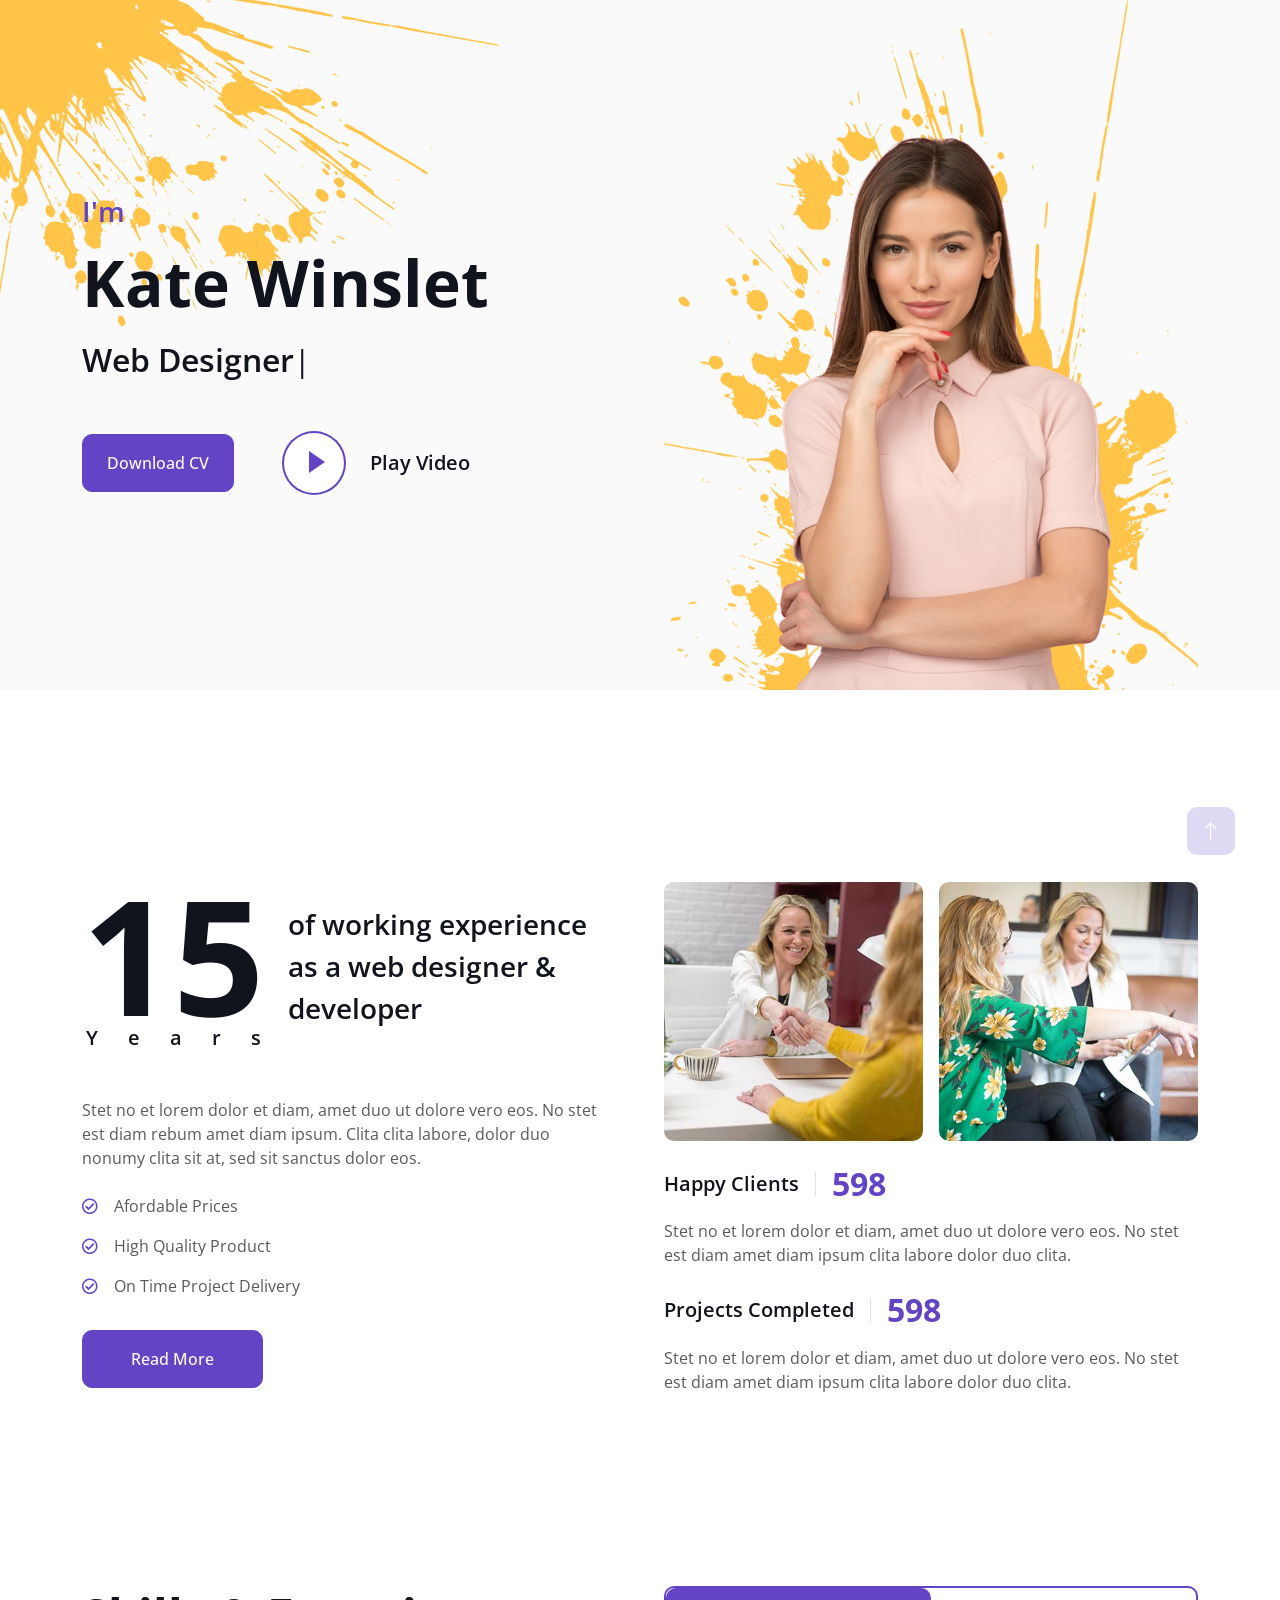
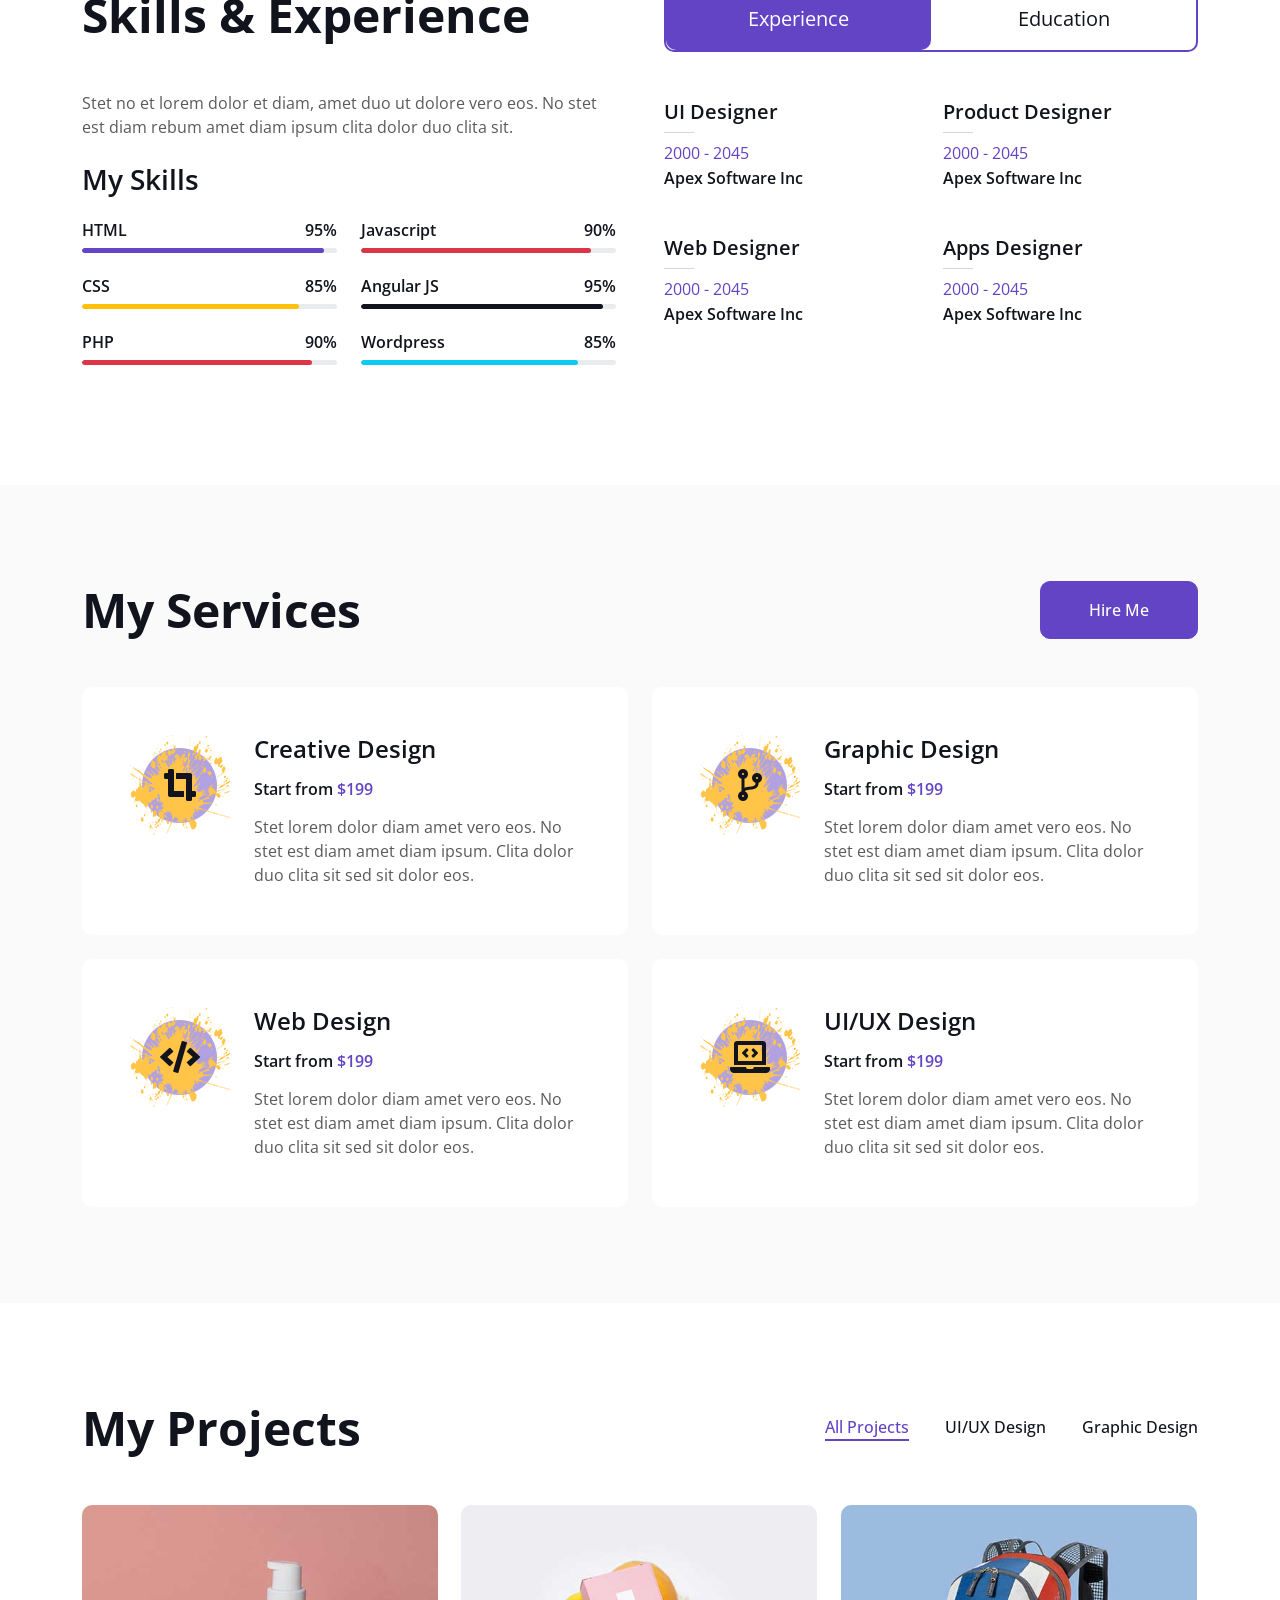
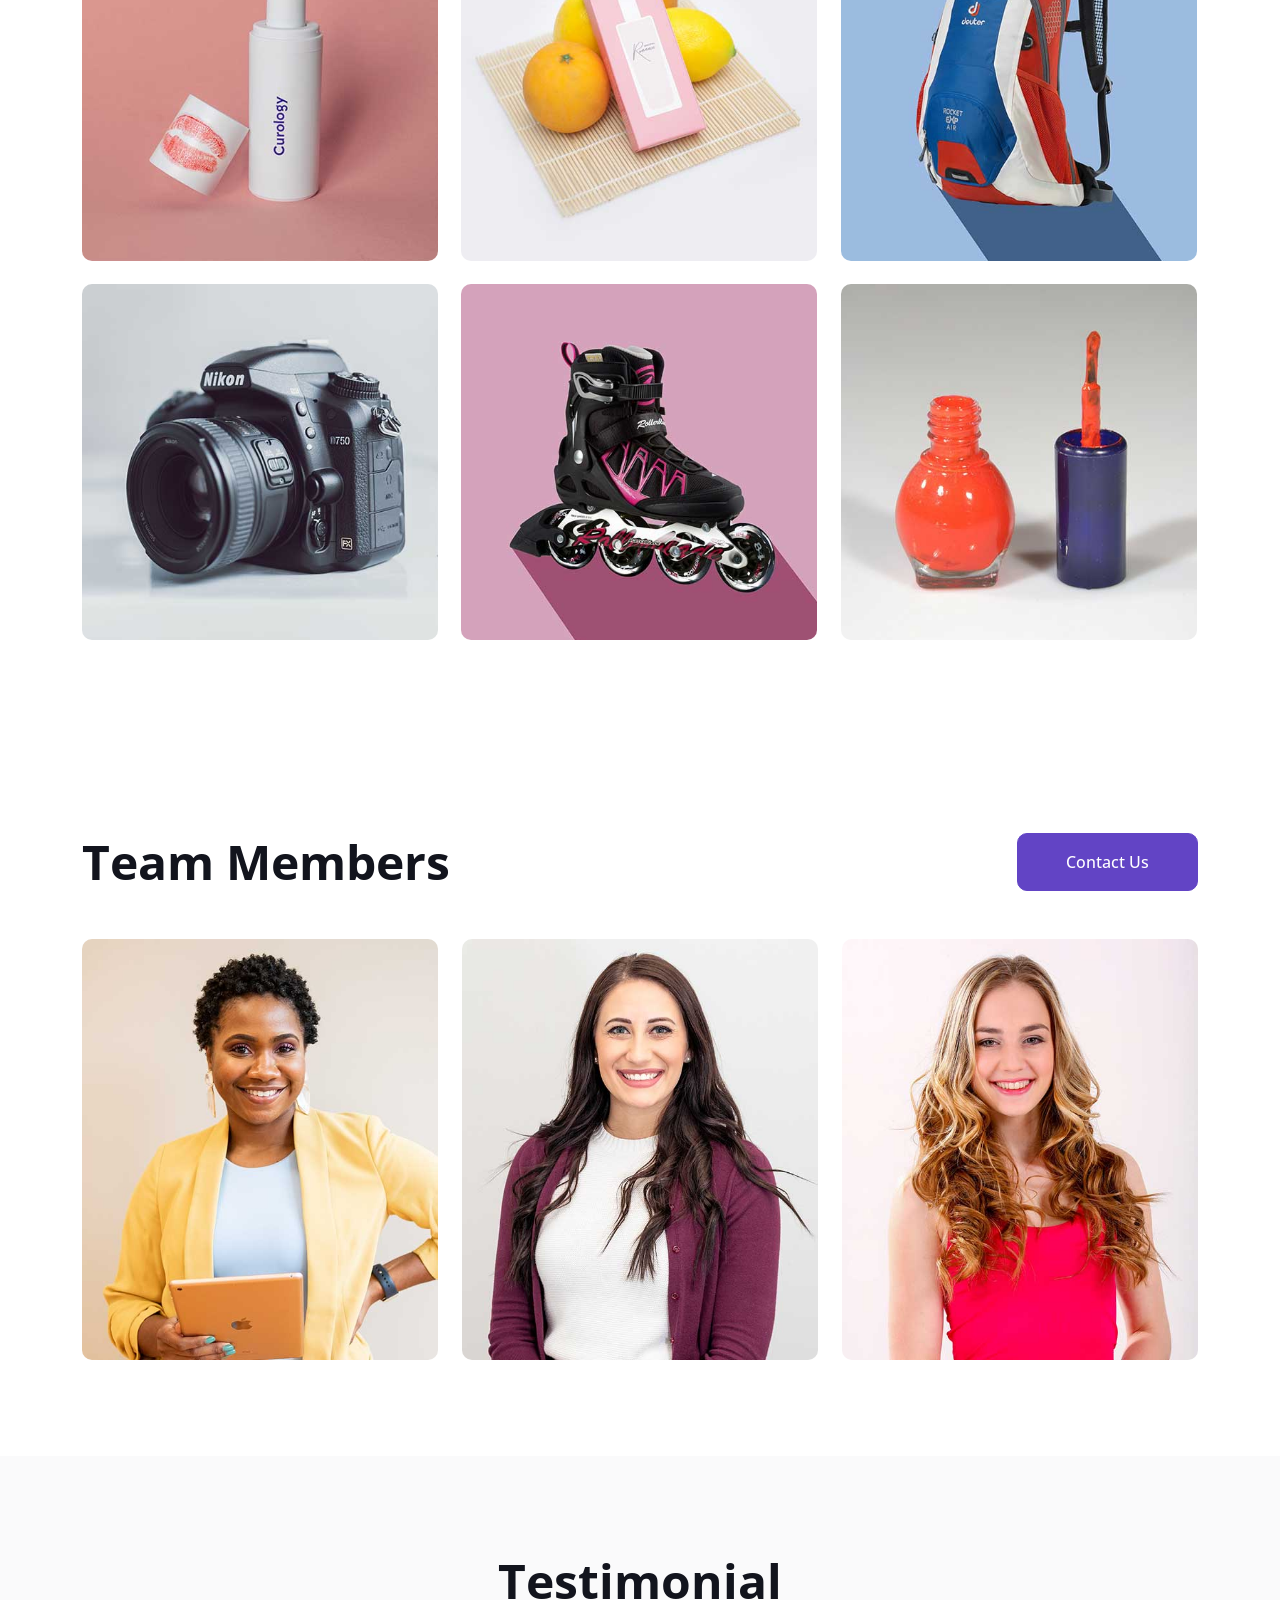
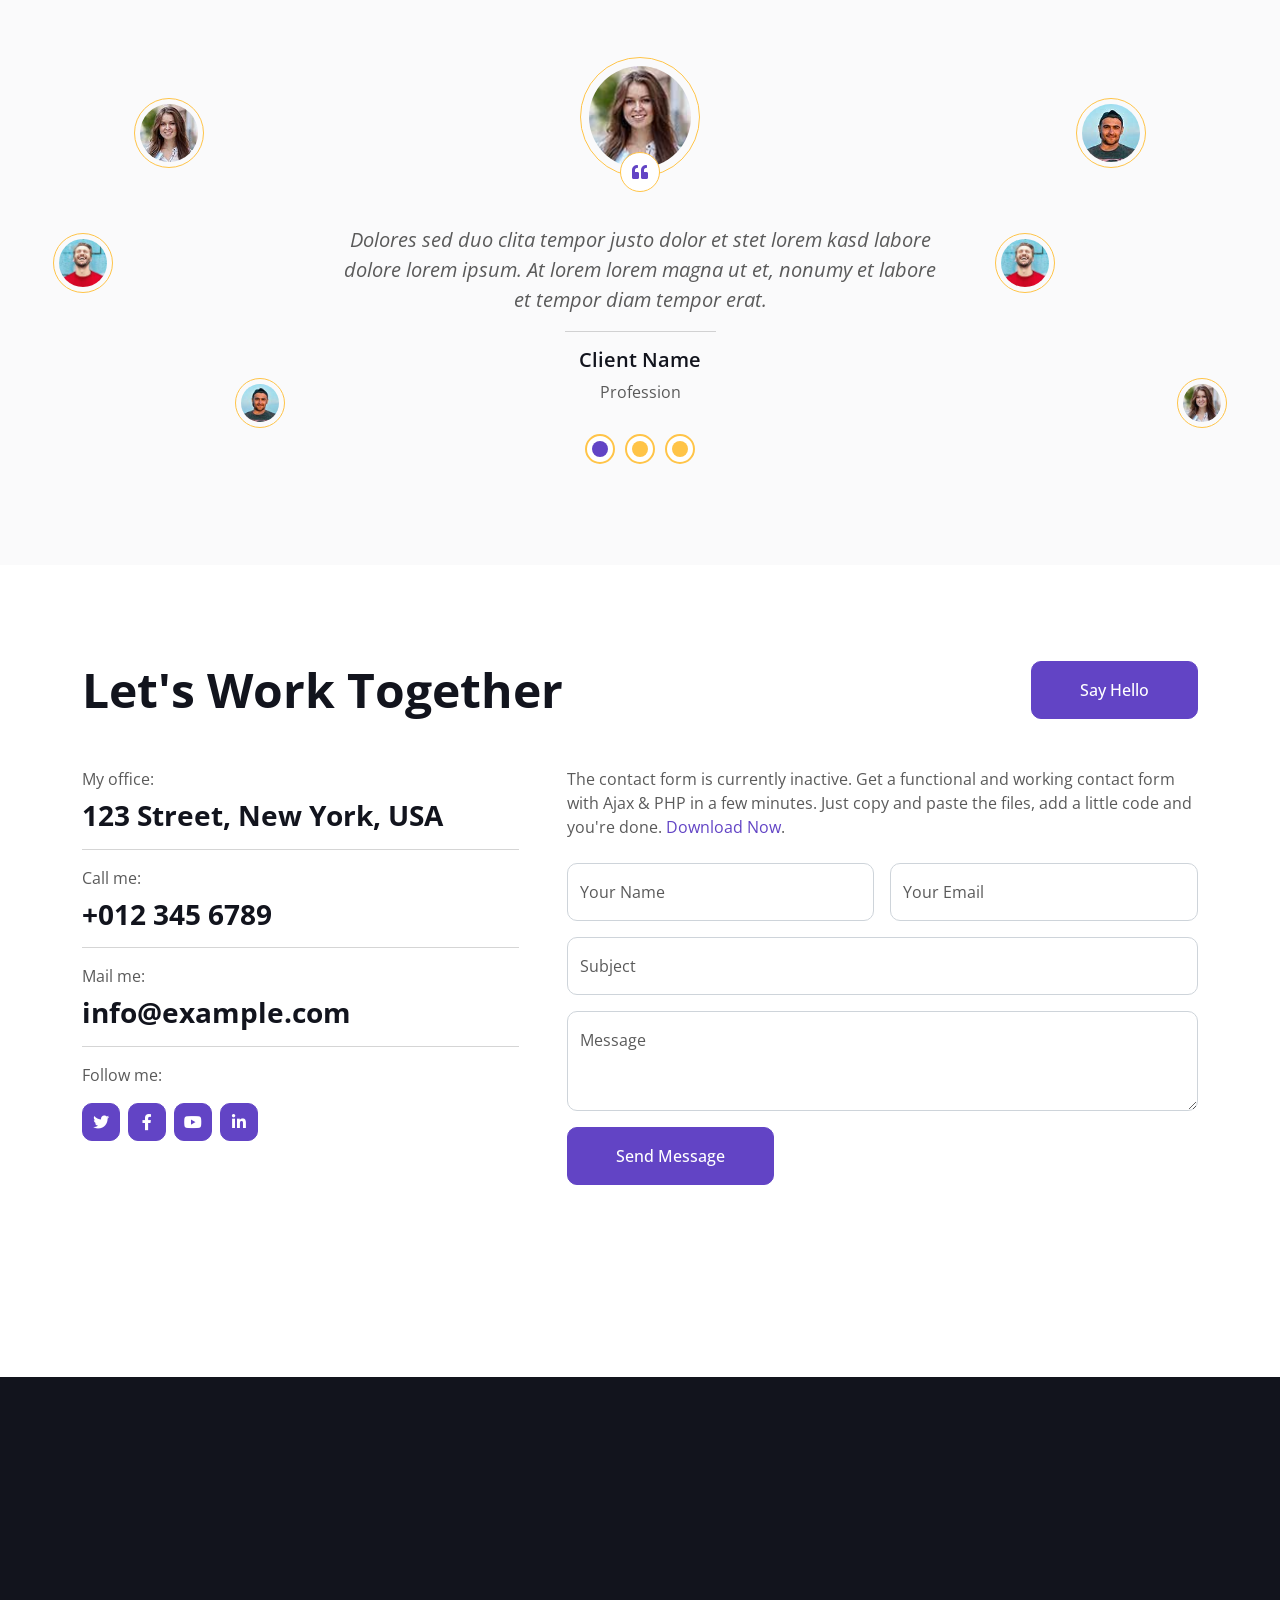
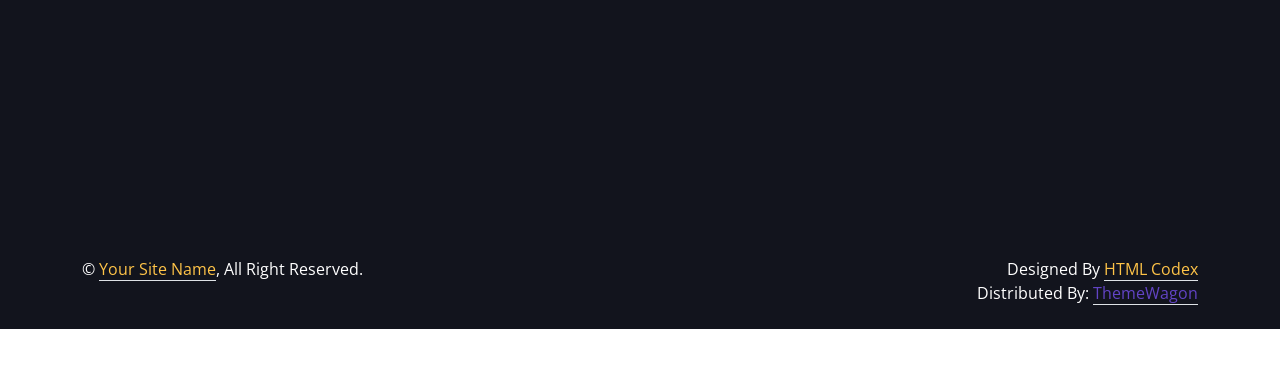
<file: proman-1.0.0/index.html>
<!DOCTYPE html>
<html lang="en">

<head>
    <meta charset="utf-8">
    <title>ProMan - Personal Portfolio HTML Template</title>
    <meta content="width=device-width, initial-scale=1.0" name="viewport">
    <meta content="" name="keywords">
    <meta content="" name="description">

    <!-- Favicon -->
    <link href="img/favicon.ico" rel="icon">

    <!-- Google Web Fonts -->
    <link rel="preconnect" href="https://fonts.googleapis.com">
    <link rel="preconnect" href="https://fonts.gstatic.com" crossorigin>
    <link href="https://fonts.googleapis.com/css2?family=Open+Sans:wght@400;500;600;700;800&display=swap" rel="stylesheet"> 

    <!-- Icon Font Stylesheet -->
    <link href="https://cdnjs.cloudflare.com/ajax/libs/font-awesome/5.10.0/css/all.min.css" rel="stylesheet">
    <link href="https://cdn.jsdelivr.net/npm/bootstrap-icons@1.4.1/font/bootstrap-icons.css" rel="stylesheet">

    <!-- Libraries Stylesheet -->
    <link href="lib/animate/animate.min.css" rel="stylesheet">
    <link href="lib/lightbox/css/lightbox.min.css" rel="stylesheet">
    <link href="lib/owlcarousel/assets/owl.carousel.min.css" rel="stylesheet">

    <!-- Customized Bootstrap Stylesheet -->
    <link href="css/bootstrap.min.css" rel="stylesheet">

    <!-- Template Stylesheet -->
    <link href="css/style.css" rel="stylesheet">
</head>

<body data-bs-spy="scroll" data-bs-target=".navbar" data-bs-offset="51">
    <!-- Spinner Start -->
    <div id="spinner" class="show bg-white position-fixed translate-middle w-100 vh-100 top-50 start-50 d-flex align-items-center justify-content-center">
        <div class="spinner-border text-primary" style="width: 3rem; height: 3rem;" role="status">
            <span class="sr-only">Loading...</span>
        </div>
    </div>
    <!-- Spinner End -->


    <!-- Navbar Start -->
    <nav class="navbar navbar-expand-lg bg-white navbar-light fixed-top shadow py-lg-0 px-4 px-lg-5 wow fadeIn" data-wow-delay="0.1s">
        <a href="index.html" class="navbar-brand d-block d-lg-none">
            <h1 class="text-primary fw-bold m-0">ProMan</h1>
        </a>
        <button type="button" class="navbar-toggler" data-bs-toggle="collapse" data-bs-target="#navbarCollapse">
            <span class="navbar-toggler-icon"></span>
        </button>
        <div class="collapse navbar-collapse justify-content-between py-4 py-lg-0" id="navbarCollapse">
            <div class="navbar-nav ms-auto py-0">
                <a href="#home" class="nav-item nav-link active">Home</a>
                <a href="#about" class="nav-item nav-link">About</a>
                <a href="#skill" class="nav-item nav-link">Skills</a>
                <a href="#service" class="nav-item nav-link">Services</a>
            </div>
            <a href="index.html" class="navbar-brand bg-secondary py-3 px-4 mx-3 d-none d-lg-block">
                <h1 class="text-primary fw-bold m-0">ProMan</h1>
            </a>
            <div class="navbar-nav me-auto py-0">
                <a href="#project" class="nav-item nav-link">Projects</a>
                <a href="#team" class="nav-item nav-link">Team</a>
                <a href="#testimonial" class="nav-item nav-link">Testimonial</a>
                <a href="#contact" class="nav-item nav-link">Contact</a>
            </div>
        </div>
    </nav>
    <!-- Navbar End -->


    <!-- Header Start -->
    <div class="container-fluid bg-light my-6 mt-0" id="home">
        <div class="container">
            <div class="row g-5 align-items-center">
                <div class="col-lg-6 py-6 pb-0 pt-lg-0">
                    <h3 class="text-primary mb-3">I'm</h3>
                    <h1 class="display-3 mb-3">Kate Winslet</h1>
                    <h2 class="typed-text-output d-inline"></h2>
                    <div class="typed-text d-none">Web Designer, Web Developer, Front End Developer, Apps Designer, Apps Developer</div>
                    <div class="d-flex align-items-center pt-5">
                        <a href="" class="btn btn-primary py-3 px-4 me-5">Download CV</a>
                        <button type="button" class="btn-play" data-bs-toggle="modal"
                            data-src="https://www.youtube.com/embed/DWRcNpR6Kdc" data-bs-target="#videoModal">
                            <span></span>
                        </button>
                        <h5 class="ms-4 mb-0 d-none d-sm-block">Play Video</h5>
                    </div>
                </div>
                <div class="col-lg-6">
                    <img class="img-fluid" src="img/profile.png" alt="">
                </div>
            </div>
        </div>
    </div>
    <!-- Header End -->


    <!-- Video Modal Start -->
    <div class="modal modal-video fade" id="videoModal" tabindex="-1" aria-labelledby="exampleModalLabel" aria-hidden="true">
        <div class="modal-dialog">
            <div class="modal-content rounded-0">
                <div class="modal-header">
                    <h3 class="modal-title" id="exampleModalLabel">Youtube Video</h3>
                    <button type="button" class="btn-close" data-bs-dismiss="modal" aria-label="Close"></button>
                </div>
                <div class="modal-body">
                    <!-- 16:9 aspect ratio -->
                    <div class="ratio ratio-16x9">
                        <iframe class="embed-responsive-item" src="" id="video" allowfullscreen allowscriptaccess="always"
                            allow="autoplay"></iframe>
                    </div>
                </div>
            </div>
        </div>
    </div>
    <!-- Video Modal End -->


    <!-- About Start -->
    <div class="container-xxl py-6" id="about">
        <div class="container">
            <div class="row g-5">
                <div class="col-lg-6 wow fadeInUp" data-wow-delay="0.1s">
                    <div class="d-flex align-items-center mb-5">
                        <div class="years flex-shrink-0 text-center me-4">
                            <h1 class="display-1 mb-0">15</h1>
                            <h5 class="mb-0">Years</h5>
                        </div>
                        <h3 class="lh-base mb-0">of working experience as a web designer & developer</h3>
                    </div>
                    <p class="mb-4">Stet no et lorem dolor et diam, amet duo ut dolore vero eos. No stet est diam rebum amet diam ipsum. Clita clita labore, dolor duo nonumy clita sit at, sed sit sanctus dolor eos.</p>
                    <p class="mb-3"><i class="far fa-check-circle text-primary me-3"></i>Afordable Prices</p>
                    <p class="mb-3"><i class="far fa-check-circle text-primary me-3"></i>High Quality Product</p>
                    <p class="mb-3"><i class="far fa-check-circle text-primary me-3"></i>On Time Project Delivery</p>
                    <a class="btn btn-primary py-3 px-5 mt-3" href="">Read More</a>
                </div>
                <div class="col-lg-6 wow fadeInUp" data-wow-delay="0.5s">
                    <div class="row g-3 mb-4">
                        <div class="col-sm-6">
                            <img class="img-fluid rounded" src="img/about-1.jpg" alt="">
                        </div>
                        <div class="col-sm-6">
                            <img class="img-fluid rounded" src="img/about-2.jpg" alt="">
                        </div>
                    </div>
                    <div class="d-flex align-items-center mb-3">
                        <h5 class="border-end pe-3 me-3 mb-0">Happy Clients</h5>
                        <h2 class="text-primary fw-bold mb-0" data-toggle="counter-up">1234</h2>
                    </div>
                    <p class="mb-4">Stet no et lorem dolor et diam, amet duo ut dolore vero eos. No stet est diam amet diam ipsum clita labore dolor duo clita.</p>
                    <div class="d-flex align-items-center mb-3">
                        <h5 class="border-end pe-3 me-3 mb-0">Projects Completed</h5>
                        <h2 class="text-primary fw-bold mb-0" data-toggle="counter-up">1234</h2>
                    </div>
                    <p class="mb-0">Stet no et lorem dolor et diam, amet duo ut dolore vero eos. No stet est diam amet diam ipsum clita labore dolor duo clita.</p>
                </div>
            </div>
        </div>
    </div>
    <!-- About End -->


    <!-- Expertise Start -->
    <div class="container-xxl py-6 pb-5" id="skill">
        <div class="container">
            <div class="row g-5">
                <div class="col-lg-6 wow fadeInUp" data-wow-delay="0.1s">
                    <h1 class="display-5 mb-5">Skills & Experience</h1>
                    <p class="mb-4">Stet no et lorem dolor et diam, amet duo ut dolore vero eos. No stet est diam rebum amet diam ipsum clita dolor duo clita sit.</p>
                    <h3 class="mb-4">My Skills</h3>
                    <div class="row align-items-center">
                        <div class="col-md-6">
                            <div class="skill mb-4">
                                <div class="d-flex justify-content-between">
                                    <h6 class="font-weight-bold">HTML</h6>
                                    <h6 class="font-weight-bold">95%</h6>
                                </div>
                                <div class="progress">
                                    <div class="progress-bar bg-primary" role="progressbar" aria-valuenow="95" aria-valuemin="0" aria-valuemax="100"></div>
                                </div>
                            </div>
                            <div class="skill mb-4">
                                <div class="d-flex justify-content-between">
                                    <h6 class="font-weight-bold">CSS</h6>
                                    <h6 class="font-weight-bold">85%</h6>
                                </div>
                                <div class="progress">
                                    <div class="progress-bar bg-warning" role="progressbar" aria-valuenow="85" aria-valuemin="0" aria-valuemax="100"></div>
                                </div>
                            </div>
                            <div class="skill mb-4">
                                <div class="d-flex justify-content-between">
                                    <h6 class="font-weight-bold">PHP</h6>
                                    <h6 class="font-weight-bold">90%</h6>
                                </div>
                                <div class="progress">
                                    <div class="progress-bar bg-danger" role="progressbar" aria-valuenow="90" aria-valuemin="0" aria-valuemax="100"></div>
                                </div>
                            </div>
                        </div>
                        <div class="col-md-6">
                            <div class="skill mb-4">
                                <div class="d-flex justify-content-between">
                                    <h6 class="font-weight-bold">Javascript</h6>
                                    <h6 class="font-weight-bold">90%</h6>
                                </div>
                                <div class="progress">
                                    <div class="progress-bar bg-danger" role="progressbar" aria-valuenow="90" aria-valuemin="0" aria-valuemax="100"></div>
                                </div>
                            </div>
                            <div class="skill mb-4">
                                <div class="d-flex justify-content-between">
                                    <h6 class="font-weight-bold">Angular JS</h6>
                                    <h6 class="font-weight-bold">95%</h6>
                                </div>
                                <div class="progress">
                                    <div class="progress-bar bg-dark" role="progressbar" aria-valuenow="95" aria-valuemin="0" aria-valuemax="100"></div>
                                </div>
                            </div>
                            <div class="skill mb-4">
                                <div class="d-flex justify-content-between">
                                    <h6 class="font-weight-bold">Wordpress</h6>
                                    <h6 class="font-weight-bold">85%</h6>
                                </div>
                                <div class="progress">
                                    <div class="progress-bar bg-info" role="progressbar" aria-valuenow="85" aria-valuemin="0" aria-valuemax="100"></div>
                                </div>
                            </div>
                        </div>
                    </div>
                </div>
                <div class="col-lg-6 wow fadeInUp" data-wow-delay="0.5s">
                    <ul class="nav nav-pills rounded border border-2 border-primary mb-5">
                        <li class="nav-item w-50">
                            <button class="nav-link w-100 py-3 fs-5 active" data-bs-toggle="pill" href="#tab-1">Experience</button>
                        </li>
                        <li class="nav-item w-50">
                            <button class="nav-link w-100 py-3 fs-5" data-bs-toggle="pill" href="#tab-2">Education</button>
                        </li>
                    </ul>
                    <div class="tab-content">
                        <div id="tab-1" class="tab-pane fade show p-0 active">
                            <div class="row gy-5 gx-4">
                                <div class="col-sm-6">
                                    <h5>UI Designer</h5>
                                    <hr class="text-primary my-2">
                                    <p class="text-primary mb-1">2000 - 2045</p>
                                    <h6 class="mb-0">Apex Software Inc</h6>
                                </div>
                                <div class="col-sm-6">
                                    <h5>Product Designer</h5>
                                    <hr class="text-primary my-2">
                                    <p class="text-primary mb-1">2000 - 2045</p>
                                    <h6 class="mb-0">Apex Software Inc</h6>
                                </div>
                                <div class="col-sm-6">
                                    <h5>Web Designer</h5>
                                    <hr class="text-primary my-2">
                                    <p class="text-primary mb-1">2000 - 2045</p>
                                    <h6 class="mb-0">Apex Software Inc</h6>
                                </div>
                                <div class="col-sm-6">
                                    <h5>Apps Designer</h5>
                                    <hr class="text-primary my-2">
                                    <p class="text-primary mb-1">2000 - 2045</p>
                                    <h6 class="mb-0">Apex Software Inc</h6>
                                </div>
                            </div>
                        </div>
                        <div id="tab-2" class="tab-pane fade show p-0">
                            <div class="row gy-5 gx-4">
                                <div class="col-sm-6">
                                    <h5>UI Design Course</h5>
                                    <hr class="text-primary my-2">
                                    <p class="text-primary mb-1">2000 - 2045</p>
                                    <h6 class="mb-0">Cambridge University</h6>
                                </div>
                                <div class="col-sm-6">
                                    <h5>IOS Development</h5>
                                    <hr class="text-primary my-2">
                                    <p class="text-primary mb-1">2000 - 2045</p>
                                    <h6 class="mb-0">Cambridge University</h6>
                                </div>
                                <div class="col-sm-6">
                                    <h5>Web Design</h5>
                                    <hr class="text-primary my-2">
                                    <p class="text-primary mb-1">2000 - 2045</p>
                                    <h6 class="mb-0">Cambridge University</h6>
                                </div>
                                <div class="col-sm-6">
                                    <h5>Apps Design</h5>
                                    <hr class="text-primary my-2">
                                    <p class="text-primary mb-1">2000 - 2045</p>
                                    <h6 class="mb-0">Cambridge University</h6>
                                </div>
                            </div>
                        </div>
                    </div>
                </div>
            </div>
        </div>
    </div>
    <!-- Expertise End -->


    <!-- Service Start -->
    <div class="container-fluid bg-light my-5 py-6" id="service">
        <div class="container">
            <div class="row g-5 mb-5 wow fadeInUp" data-wow-delay="0.1s">
                <div class="col-lg-6">
                    <h1 class="display-5 mb-0">My Services</h1>
                </div>
                <div class="col-lg-6 text-lg-end">
                    <a class="btn btn-primary py-3 px-5" href="">Hire Me</a>
                </div>
            </div>
            <div class="row g-4">
                <div class="col-lg-6 wow fadeInUp" data-wow-delay="0.1s">
                    <div class="service-item d-flex flex-column flex-sm-row bg-white rounded h-100 p-4 p-lg-5">
                        <div class="bg-icon flex-shrink-0 mb-3">
                            <i class="fa fa-crop-alt fa-2x text-dark"></i>
                        </div>
                        <div class="ms-sm-4">
                            <h4 class="mb-3">Creative Design</h4>
                            <h6 class="mb-3">Start from <span class="text-primary">$199</span></h6>
                            <span>Stet lorem dolor diam amet vero eos. No stet est diam amet diam ipsum. Clita dolor duo clita sit sed sit dolor eos.</span>
                        </div>
                    </div>
                </div>
                <div class="col-lg-6 wow fadeInUp" data-wow-delay="0.3s">
                    <div class="service-item d-flex flex-column flex-sm-row bg-white rounded h-100 p-4 p-lg-5">
                        <div class="bg-icon flex-shrink-0 mb-3">
                            <i class="fa fa-code-branch fa-2x text-dark"></i>
                        </div>
                        <div class="ms-sm-4">
                            <h4 class="mb-3">Graphic Design</h4>
                            <h6 class="mb-3">Start from <span class="text-primary">$199</span></h6>
                            <span>Stet lorem dolor diam amet vero eos. No stet est diam amet diam ipsum. Clita dolor duo clita sit sed sit dolor eos.</span>
                        </div>
                    </div>
                </div>
                <div class="col-lg-6 wow fadeInUp" data-wow-delay="0.1s">
                    <div class="service-item d-flex flex-column flex-sm-row bg-white rounded h-100 p-4 p-lg-5">
                        <div class="bg-icon flex-shrink-0 mb-3">
                            <i class="fa fa-code fa-2x text-dark"></i>
                        </div>
                        <div class="ms-sm-4">
                            <h4 class="mb-3">Web Design</h4>
                            <h6 class="mb-3">Start from <span class="text-primary">$199</span></h6>
                            <span>Stet lorem dolor diam amet vero eos. No stet est diam amet diam ipsum. Clita dolor duo clita sit sed sit dolor eos.</span>
                        </div>
                    </div>
                </div>
                <div class="col-lg-6 wow fadeInUp" data-wow-delay="0.3s">
                    <div class="service-item d-flex flex-column flex-sm-row bg-white rounded h-100 p-4 p-lg-5">
                        <div class="bg-icon flex-shrink-0 mb-3">
                            <i class="fa fa-laptop-code fa-2x text-dark"></i>
                        </div>
                        <div class="ms-sm-4">
                            <h4 class="mb-3">UI/UX Design</h4>
                            <h6 class="mb-3">Start from <span class="text-primary">$199</span></h6>
                            <span>Stet lorem dolor diam amet vero eos. No stet est diam amet diam ipsum. Clita dolor duo clita sit sed sit dolor eos.</span>
                        </div>
                    </div>
                </div>
            </div>
        </div>
    </div>
    <!-- Service End -->


    <!-- Projects Start -->
    <div class="container-xxl py-6 pt-5" id="project">
        <div class="container">
            <div class="row g-5 mb-5 align-items-center wow fadeInUp" data-wow-delay="0.1s">
                <div class="col-lg-6">
                    <h1 class="display-5 mb-0">My Projects</h1>
                </div>
                <div class="col-lg-6 text-lg-end">
                    <ul class="list-inline mx-n3 mb-0" id="portfolio-flters">
                        <li class="mx-3 active" data-filter="*">All Projects</li>
                        <li class="mx-3" data-filter=".first">UI/UX Design</li>
                        <li class="mx-3" data-filter=".second">Graphic Design</li>
                    </ul>
                </div>
            </div>
            <div class="row g-4 portfolio-container wow fadeInUp" data-wow-delay="0.1s">
                <div class="col-lg-4 col-md-6 portfolio-item first">
                    <div class="portfolio-img rounded overflow-hidden">
                        <img class="img-fluid" src="img/project-1.jpg" alt="">
                        <div class="portfolio-btn">
                            <a class="btn btn-lg-square btn-outline-secondary border-2 mx-1" href="img/project-1.jpg" data-lightbox="portfolio"><i class="fa fa-eye"></i></a>
                            <a class="btn btn-lg-square btn-outline-secondary border-2 mx-1" href=""><i class="fa fa-link"></i></a>
                        </div>
                    </div>
                </div>
                <div class="col-lg-4 col-md-6 portfolio-item second">
                    <div class="portfolio-img rounded overflow-hidden">
                        <img class="img-fluid" src="img/project-2.jpg" alt="">
                        <div class="portfolio-btn">
                            <a class="btn btn-lg-square btn-outline-secondary border-2 mx-1" href="img/project-2.jpg" data-lightbox="portfolio"><i class="fa fa-eye"></i></a>
                            <a class="btn btn-lg-square btn-outline-secondary border-2 mx-1" href=""><i class="fa fa-link"></i></a>
                        </div>
                    </div>
                </div>
                <div class="col-lg-4 col-md-6 portfolio-item first">
                    <div class="portfolio-img rounded overflow-hidden">
                        <img class="img-fluid" src="img/project-3.jpg" alt="">
                        <div class="portfolio-btn">
                            <a class="btn btn-lg-square btn-outline-secondary border-2 mx-1" href="img/project-3.jpg" data-lightbox="portfolio"><i class="fa fa-eye"></i></a>
                            <a class="btn btn-lg-square btn-outline-secondary border-2 mx-1" href=""><i class="fa fa-link"></i></a>
                        </div>
                    </div>
                </div>
                <div class="col-lg-4 col-md-6 portfolio-item second">
                    <div class="portfolio-img rounded overflow-hidden">
                        <img class="img-fluid" src="img/project-4.jpg" alt="">
                        <div class="portfolio-btn">
                            <a class="btn btn-lg-square btn-outline-secondary border-2 mx-1" href="img/project-4.jpg" data-lightbox="portfolio"><i class="fa fa-eye"></i></a>
                            <a class="btn btn-lg-square btn-outline-secondary border-2 mx-1" href=""><i class="fa fa-link"></i></a>
                        </div>
                    </div>
                </div>
                <div class="col-lg-4 col-md-6 portfolio-item first">
                    <div class="portfolio-img rounded overflow-hidden">
                        <img class="img-fluid" src="img/project-5.jpg" alt="">
                        <div class="portfolio-btn">
                            <a class="btn btn-lg-square btn-outline-secondary border-2 mx-1" href="img/project-5.jpg" data-lightbox="portfolio"><i class="fa fa-eye"></i></a>
                            <a class="btn btn-lg-square btn-outline-secondary border-2 mx-1" href=""><i class="fa fa-link"></i></a>
                        </div>
                    </div>
                </div>
                <div class="col-lg-4 col-md-6 portfolio-item second">
                    <div class="portfolio-img rounded overflow-hidden">
                        <img class="img-fluid" src="img/project-6.jpg" alt="">
                        <div class="portfolio-btn">
                            <a class="btn btn-lg-square btn-outline-secondary border-2 mx-1" href="img/project-6.jpg" data-lightbox="portfolio"><i class="fa fa-eye"></i></a>
                            <a class="btn btn-lg-square btn-outline-secondary border-2 mx-1" href=""><i class="fa fa-link"></i></a>
                        </div>
                    </div>
                </div>
            </div>
        </div>
    </div>
    <!-- Projects End -->


    <!-- Team Start -->
    <div class="container-xxl py-6 pb-5" id="team">
        <div class="container">
            <div class="row g-5 mb-5 wow fadeInUp" data-wow-delay="0.1s">
                <div class="col-lg-6">
                    <h1 class="display-5 mb-0">Team Members</h1>
                </div>
                <div class="col-lg-6 text-lg-end">
                    <a class="btn btn-primary py-3 px-5" href="">Contact Us</a>
                </div>
            </div>
            <div class="row g-4">
                <div class="col-lg-4 col-md-6 wow fadeInUp" data-wow-delay="0.1s">
                    <div class="team-item position-relative">
                        <img class="img-fluid rounded" src="img/team-1.jpg" alt="">
                        <div class="team-text bg-white rounded-end p-4">
                            <div>
                                <h5>Full Name</h5>
                                <span>Designer</span>
                            </div>
                            <i class="fa fa-arrow-right fa-2x text-primary"></i>
                        </div>
                    </div>
                </div>
                <div class="col-lg-4 col-md-6 wow fadeInUp" data-wow-delay="0.3s">
                    <div class="team-item position-relative">
                        <img class="img-fluid rounded" src="img/team-2.jpg" alt="">
                        <div class="team-text bg-white rounded-end p-4">
                            <div>
                                <h5>Full Name</h5>
                                <span>Designer</span>
                            </div>
                            <i class="fa fa-arrow-right fa-2x text-primary"></i>
                        </div>
                    </div>
                </div>
                <div class="col-lg-4 col-md-6 wow fadeInUp" data-wow-delay="0.5s">
                    <div class="team-item position-relative">
                        <img class="img-fluid rounded" src="img/team-3.jpg" alt="">
                        <div class="team-text bg-white rounded-end p-4">
                            <div>
                                <h5>Full Name</h5>
                                <span>Designer</span>
                            </div>
                            <i class="fa fa-arrow-right fa-2x text-primary"></i>
                        </div>
                    </div>
                </div>
            </div>
        </div>
    </div>
    <!-- Team End -->


    <!-- Testimonial Start -->
    <div class="container-fluid bg-light py-5 my-5" id="testimonial">
        <div class="container-fluid py-5">
            <h1 class="display-5 text-center mb-5 wow fadeInUp" data-wow-delay="0.1s">Testimonial</h1>
            <div class="row justify-content-center">
                <div class="col-lg-3 d-none d-lg-block">
                    <div class="testimonial-left h-100">
                        <img class="img-fluid wow fadeIn" data-wow-delay="0.1s" src="img/testimonial-1.jpg" alt="">
                        <img class="img-fluid wow fadeIn" data-wow-delay="0.3s" src="img/testimonial-2.jpg" alt="">
                        <img class="img-fluid wow fadeIn" data-wow-delay="0.5s" src="img/testimonial-3.jpg" alt="">
                    </div>
                </div>
                <div class="col-lg-6 wow fadeInUp" data-wow-delay="0.5s">
                    <div class="owl-carousel testimonial-carousel">
                        <div class="testimonial-item text-center">
                            <div class="position-relative mb-5">
                                <img class="img-fluid rounded-circle border border-secondary p-2 mx-auto" src="img/testimonial-1.jpg" alt="">
                                <div class="testimonial-icon">
                                    <i class="fa fa-quote-left text-primary"></i>
                                </div>
                            </div>
                            <p class="fs-5 fst-italic">Dolores sed duo clita tempor justo dolor et stet lorem kasd labore dolore lorem ipsum. At lorem lorem magna ut et, nonumy et labore et tempor diam tempor erat.</p>
                            <hr class="w-25 mx-auto">
                            <h5>Client Name</h5>
                            <span>Profession</span>
                        </div>
                        <div class="testimonial-item text-center">
                            <div class="position-relative mb-5">
                                <img class="img-fluid rounded-circle border border-secondary p-2 mx-auto" src="img/testimonial-2.jpg" alt="">
                                <div class="testimonial-icon">
                                    <i class="fa fa-quote-left text-primary"></i>
                                </div>
                            </div>
                            <p class="fs-5 fst-italic">Dolores sed duo clita tempor justo dolor et stet lorem kasd labore dolore lorem ipsum. At lorem lorem magna ut et, nonumy et labore et tempor diam tempor erat.</p>
                            <hr class="w-25 mx-auto">
                            <h5>Client Name</h5>
                            <span>Profession</span>
                        </div>
                        <div class="testimonial-item text-center">
                            <div class="position-relative mb-5">
                                <img class="img-fluid rounded-circle border border-secondary p-2 mx-auto" src="img/testimonial-3.jpg" alt="">
                                <div class="testimonial-icon">
                                    <i class="fa fa-quote-left text-primary"></i>
                                </div>
                            </div>
                            <p class="fs-5 fst-italic">Dolores sed duo clita tempor justo dolor et stet lorem kasd labore dolore lorem ipsum. At lorem lorem magna ut et, nonumy et labore et tempor diam tempor erat.</p>
                            <hr class="w-25 mx-auto">
                            <h5>Client Name</h5>
                            <span>Profession</span>
                        </div>
                    </div>
                </div>
                <div class="col-lg-3 d-none d-lg-block">
                    <div class="testimonial-right h-100">
                        <img class="img-fluid wow fadeIn" data-wow-delay="0.1s" src="img/testimonial-1.jpg" alt="">
                        <img class="img-fluid wow fadeIn" data-wow-delay="0.3s" src="img/testimonial-2.jpg" alt="">
                        <img class="img-fluid wow fadeIn" data-wow-delay="0.5s" src="img/testimonial-3.jpg" alt="">
                    </div>
                </div>
            </div>
        </div>
    </div>
    <!-- Testimonial End -->


    <!-- Contact Start -->
    <div class="container-xxl pb-5" id="contact">
        <div class="container py-5">
            <div class="row g-5 mb-5 wow fadeInUp" data-wow-delay="0.1s">
                <div class="col-lg-6">
                    <h1 class="display-5 mb-0">Let's Work Together</h1>
                </div>
                <div class="col-lg-6 text-lg-end">
                    <a class="btn btn-primary py-3 px-5" href="">Say Hello</a>
                </div>
            </div>
            <div class="row g-5">
                <div class="col-lg-5 col-md-6 wow fadeInUp" data-wow-delay="0.1s">
                    <p class="mb-2">My office:</p>
                    <h3 class="fw-bold">123 Street, New York, USA</h3>
                    <hr class="w-100">
                    <p class="mb-2">Call me:</p>
                    <h3 class="fw-bold">+012 345 6789</h3>
                    <hr class="w-100">
                    <p class="mb-2">Mail me:</p>
                    <h3 class="fw-bold">info@example.com</h3>
                    <hr class="w-100">
                    <p class="mb-2">Follow me:</p>
                    <div class="d-flex pt-2">
                        <a class="btn btn-square btn-primary me-2" href=""><i class="fab fa-twitter"></i></a>
                        <a class="btn btn-square btn-primary me-2" href=""><i class="fab fa-facebook-f"></i></a>
                        <a class="btn btn-square btn-primary me-2" href=""><i class="fab fa-youtube"></i></a>
                        <a class="btn btn-square btn-primary me-2" href=""><i class="fab fa-linkedin-in"></i></a>
                    </div>
                </div>
                <div class="col-lg-7 col-md-6 wow fadeInUp" data-wow-delay="0.5s">
                    <p class="mb-4">The contact form is currently inactive. Get a functional and working contact form with Ajax & PHP in a few minutes. Just copy and paste the files, add a little code and you're done. <a href="https://htmlcodex.com/contact-form">Download Now</a>.</p>
                    <form>
                        <div class="row g-3">
                            <div class="col-md-6">
                                <div class="form-floating">
                                    <input type="text" class="form-control" id="name" placeholder="Your Name">
                                    <label for="name">Your Name</label>
                                </div>
                            </div>
                            <div class="col-md-6">
                                <div class="form-floating">
                                    <input type="email" class="form-control" id="email" placeholder="Your Email">
                                    <label for="email">Your Email</label>
                                </div>
                            </div>
                            <div class="col-12">
                                <div class="form-floating">
                                    <input type="text" class="form-control" id="subject" placeholder="Subject">
                                    <label for="subject">Subject</label>
                                </div>
                            </div>
                            <div class="col-12">
                                <div class="form-floating">
                                    <textarea class="form-control" placeholder="Leave a message here" id="message" style="height: 100px"></textarea>
                                    <label for="message">Message</label>
                                </div>
                            </div>
                            <div class="col-12">
                                <button class="btn btn-primary py-3 px-5" type="submit">Send Message</button>
                            </div>
                        </div>
                    </form>
                </div>
            </div>
        </div>
    </div>
    <!-- Contact End -->


    <!-- Map Start -->
    <div class="container-xxl pt-5 px-0 wow fadeInUp" data-wow-delay="0.1s">
        <div class="container-xxl pt-5 px-0">
            <div class="bg-dark">
                <iframe
                src="https://www.google.com/maps/embed?pb=!1m18!1m12!1m3!1d3001156.4288297426!2d-78.01371936852176!3d42.72876761954724!2m3!1f0!2f0!3f0!3m2!1i1024!2i768!4f13.1!3m3!1m2!1s0x4ccc4bf0f123a5a9%3A0xddcfc6c1de189567!2sNew%20York%2C%20USA!5e0!3m2!1sen!2sbd!4v1603794290143!5m2!1sen!2sbd"
                frameborder="0" style="width: 100%; height: 450px; border:0;" allowfullscreen="" aria-hidden="false"
                tabindex="0"></iframe>
            </div>
        </div>
    </div>
    <!-- Map End -->


    <!-- Copyright Start -->
    <div class="container-fluid bg-dark text-white py-4">
            <div class="container">
                <div class="row">
                    <div class="col-md-6 text-center text-md-start mb-3 mb-md-0">
                        &copy; <a class="border-bottom text-secondary" href="#">Your Site Name</a>, All Right Reserved.
                    </div>
                    <div class="col-md-6 text-center text-md-end">
                        <!--/*** This template is free as long as you keep the footer author’s credit link/attribution link/backlink. If you'd like to use the template without the footer author’s credit link/attribution link/backlink, you can purchase the Credit Removal License from "https://htmlcodex.com/credit-removal". Thank you for your support. ***/-->
                        Designed By <a class="border-bottom text-secondary" href="https://htmlcodex.com">HTML Codex</a>
                        <br>Distributed By: <a class="border-bottom" href="https://themewagon.com" target="_blank">ThemeWagon</a>
                    </div>
                </div>
            </div>
        </div>
    </div>
    <!-- Copyright End -->


    <!-- Back to Top -->
    <a href="#" class="btn btn-lg btn-primary btn-lg-square back-to-top"><i class="bi bi-arrow-up"></i></a>


    <!-- JavaScript Libraries -->
    <script src="https://code.jquery.com/jquery-3.4.1.min.js"></script>
    <script src="https://cdn.jsdelivr.net/npm/bootstrap@5.0.0/dist/js/bootstrap.bundle.min.js"></script>
    <script src="lib/wow/wow.min.js"></script>
    <script src="lib/easing/easing.min.js"></script>
    <script src="lib/waypoints/waypoints.min.js"></script>
    <script src="lib/typed/typed.min.js"></script>
    <script src="lib/counterup/counterup.min.js"></script>
    <script src="lib/owlcarousel/owl.carousel.min.js"></script>
    <script src="lib/isotope/isotope.pkgd.min.js"></script>
    <script src="lib/lightbox/js/lightbox.min.js"></script>

    <!-- Template Javascript -->
    <script src="js/main.js"></script>
</body>

</html>
</file>
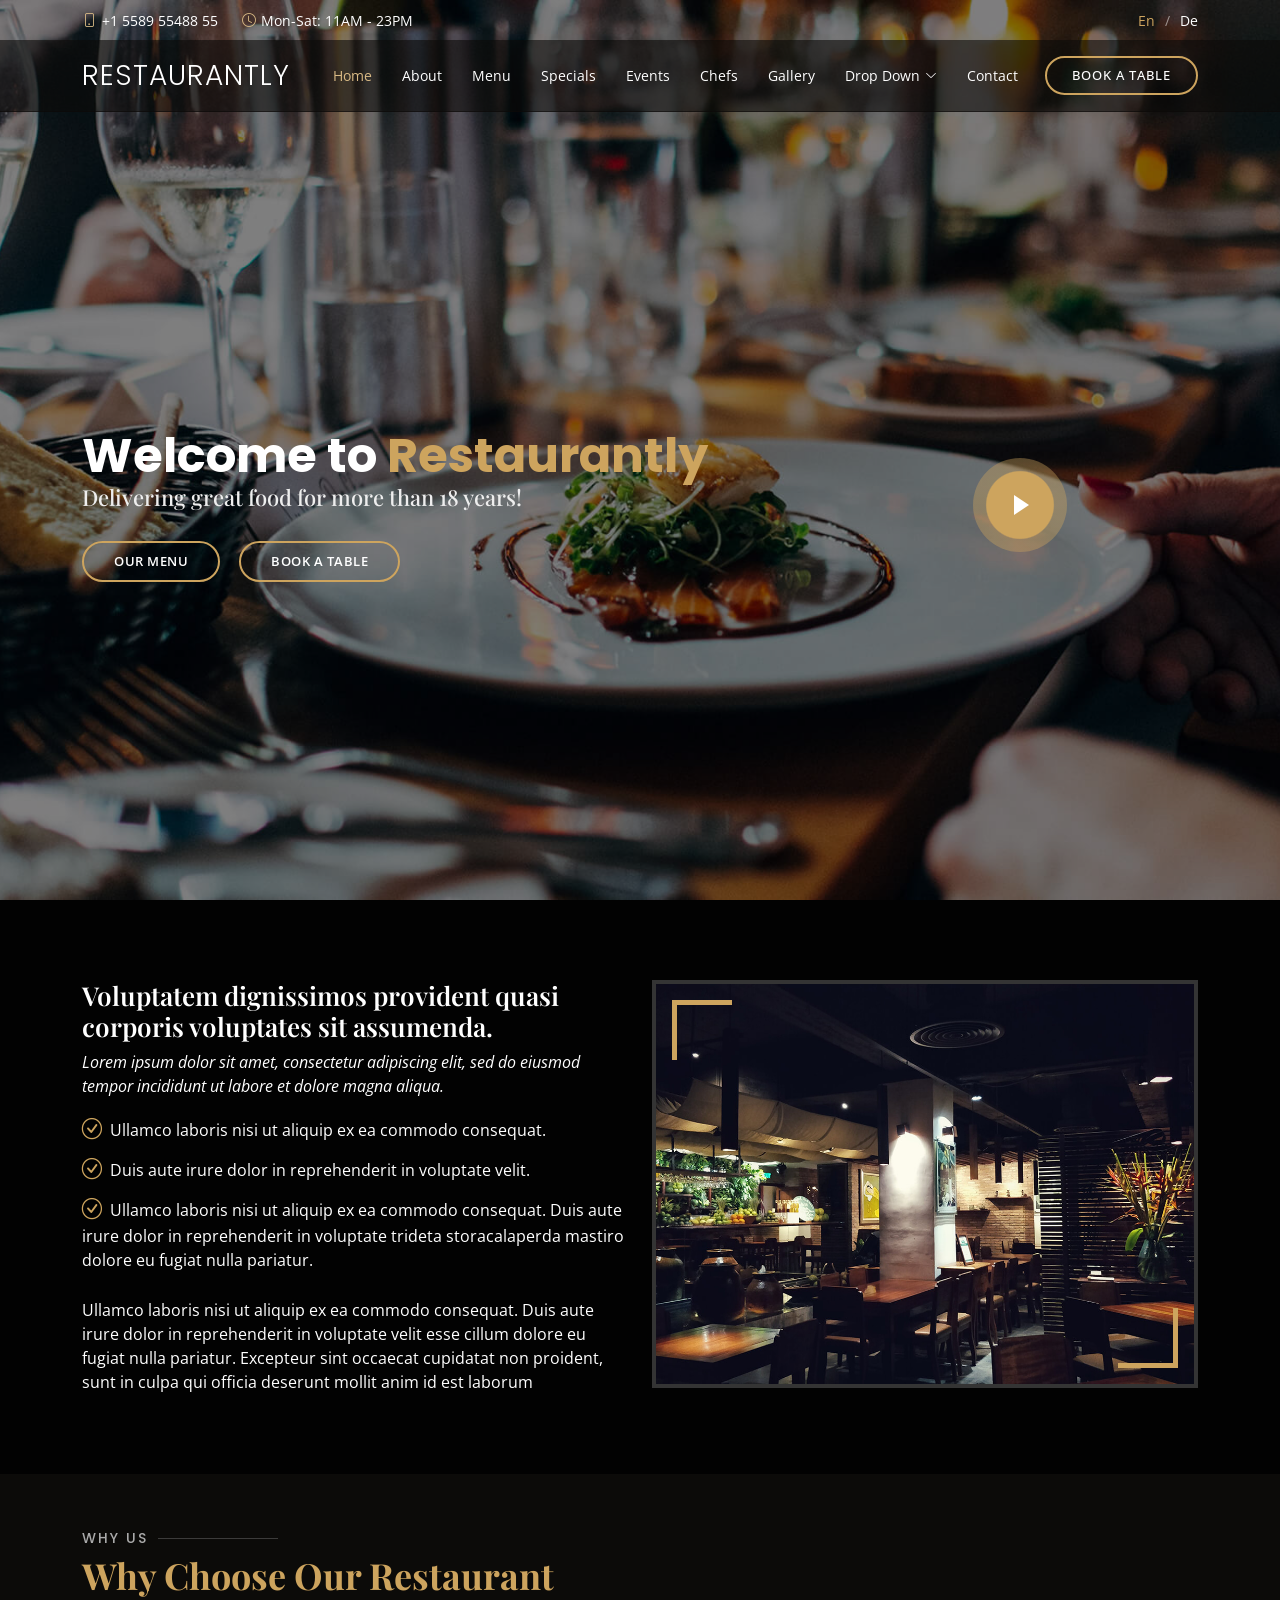
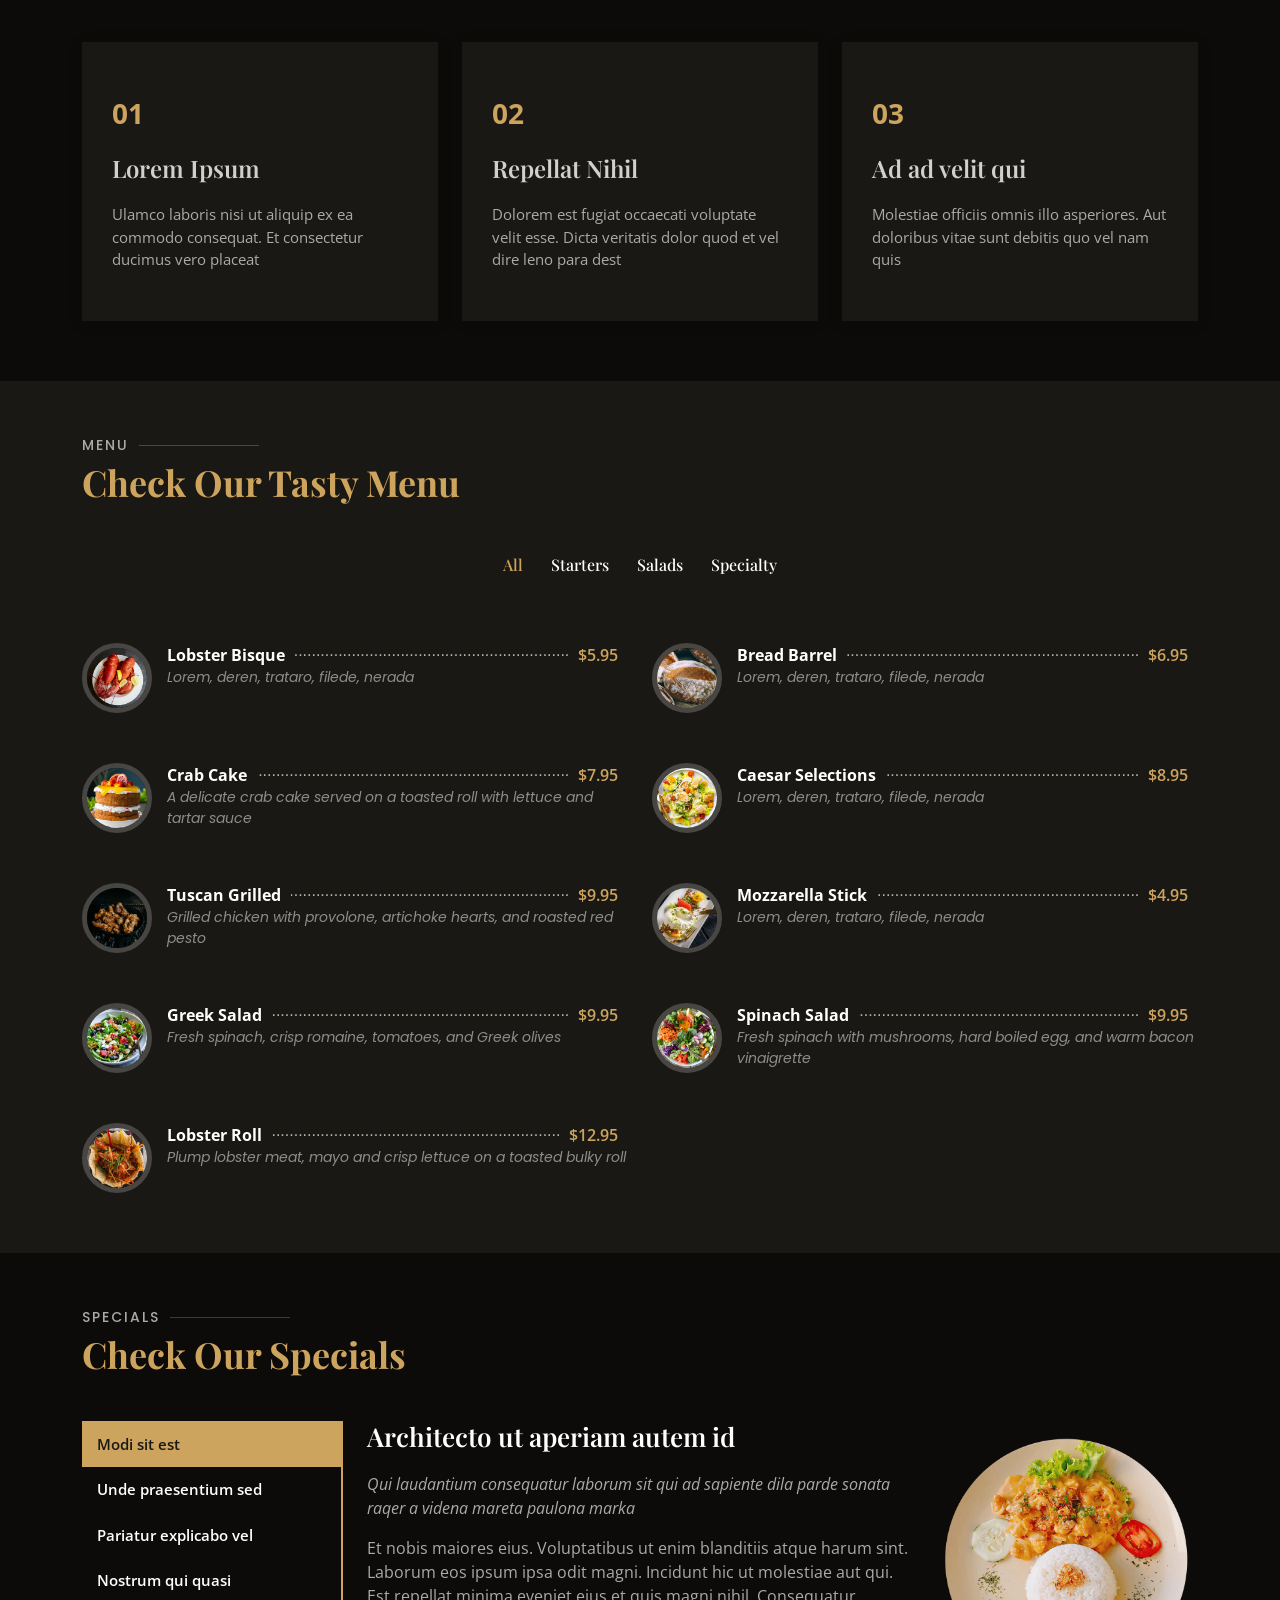
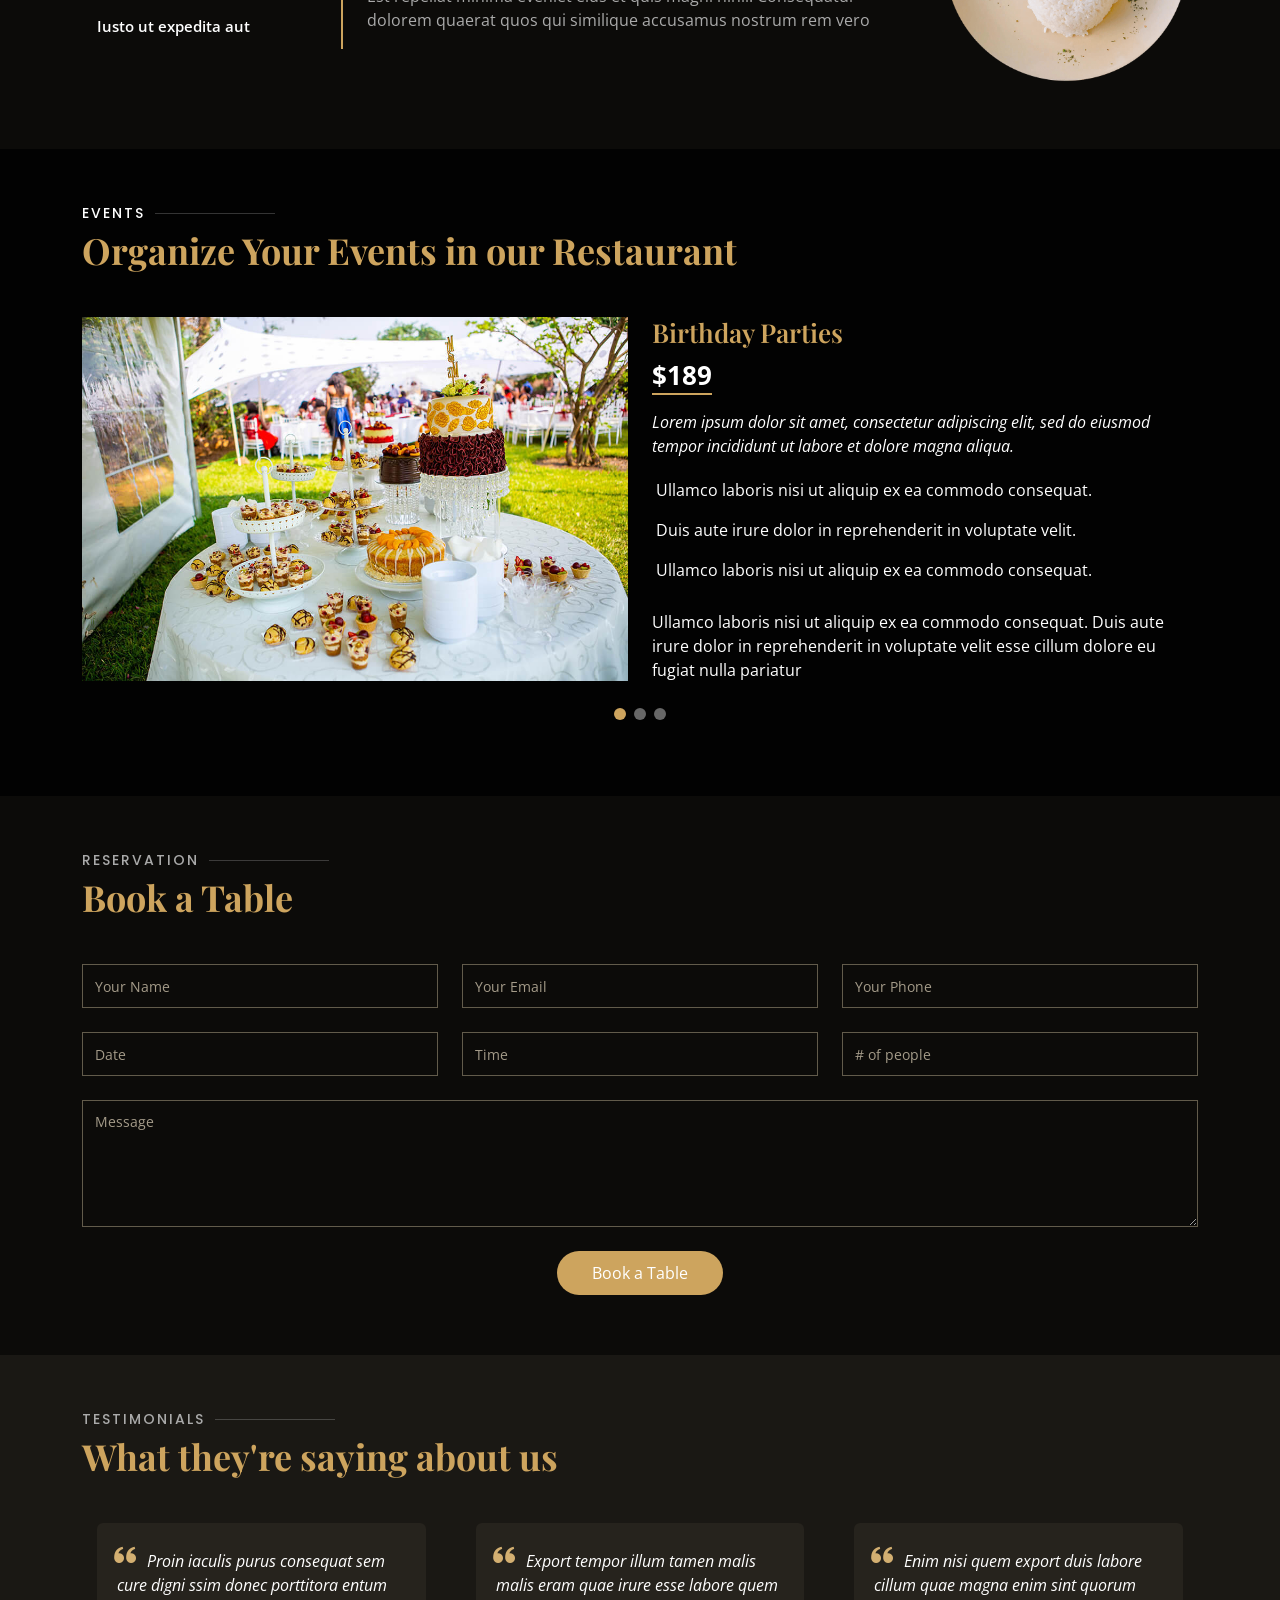
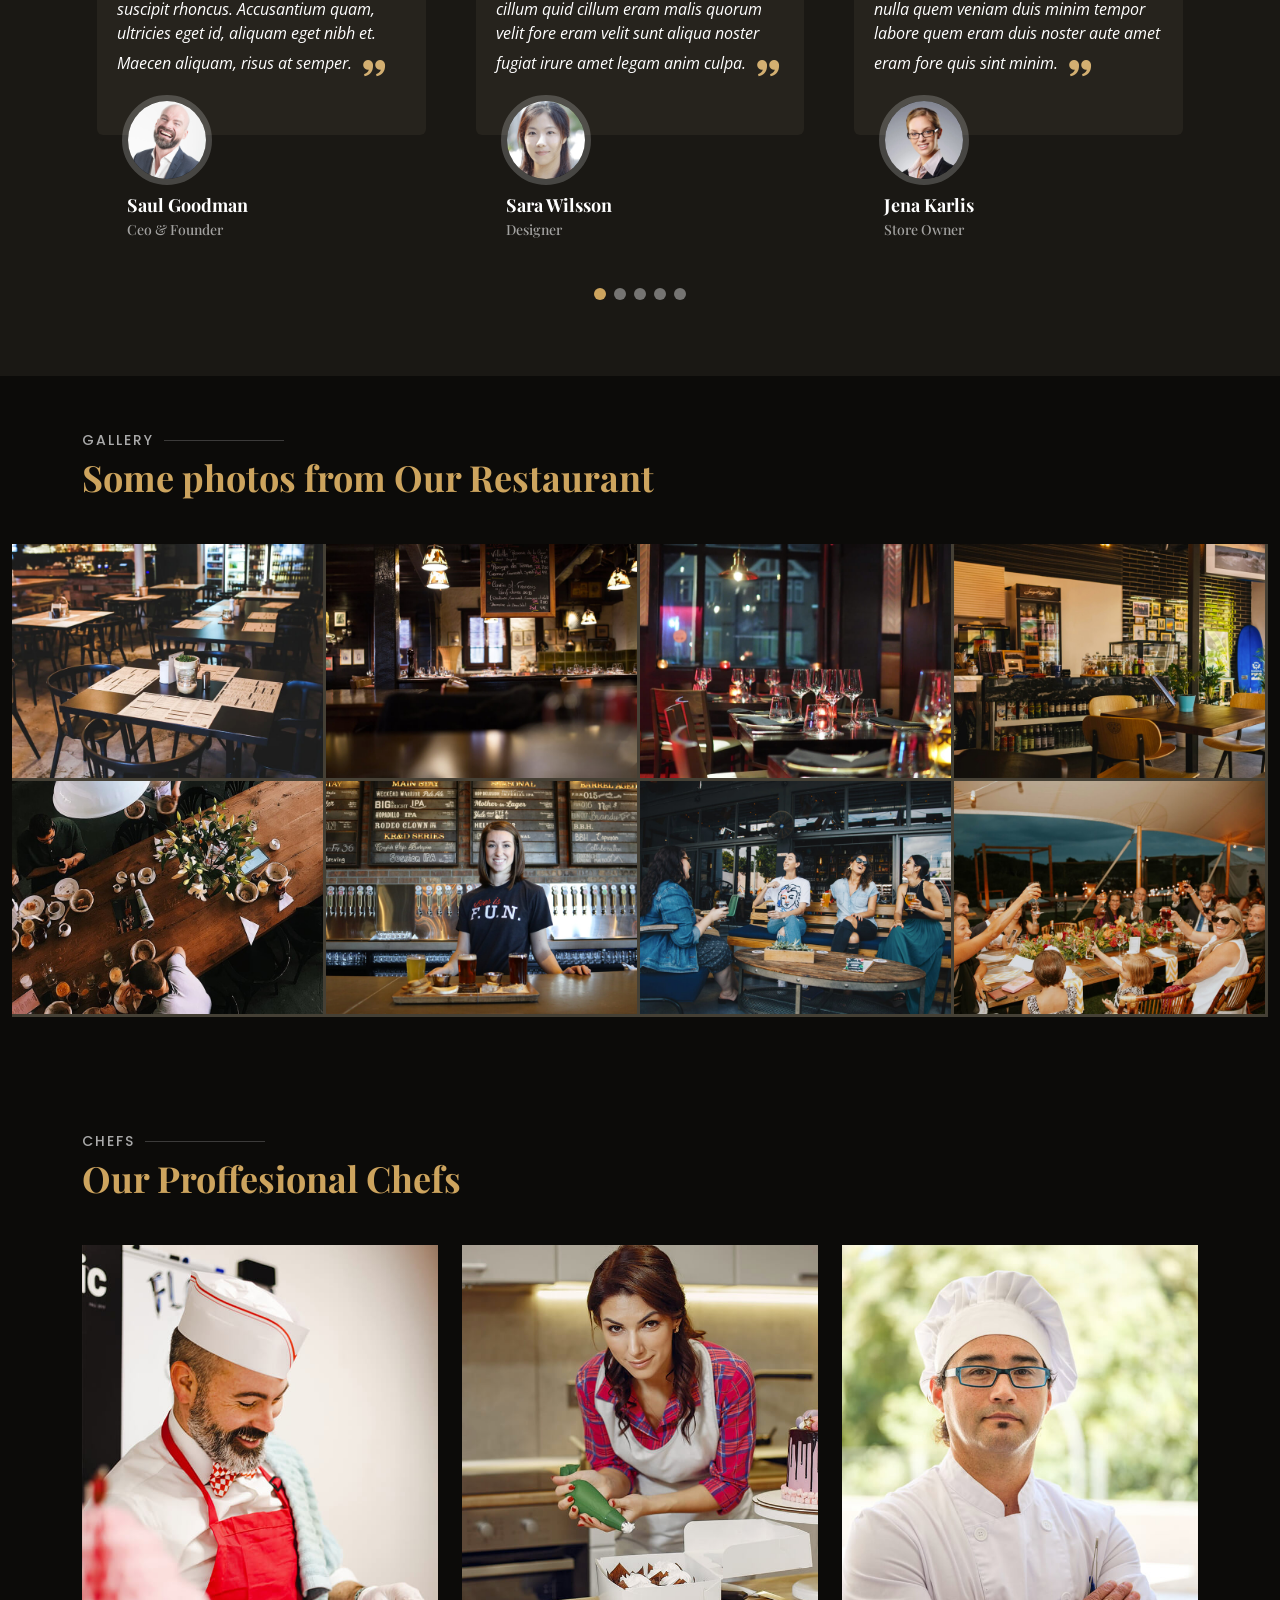
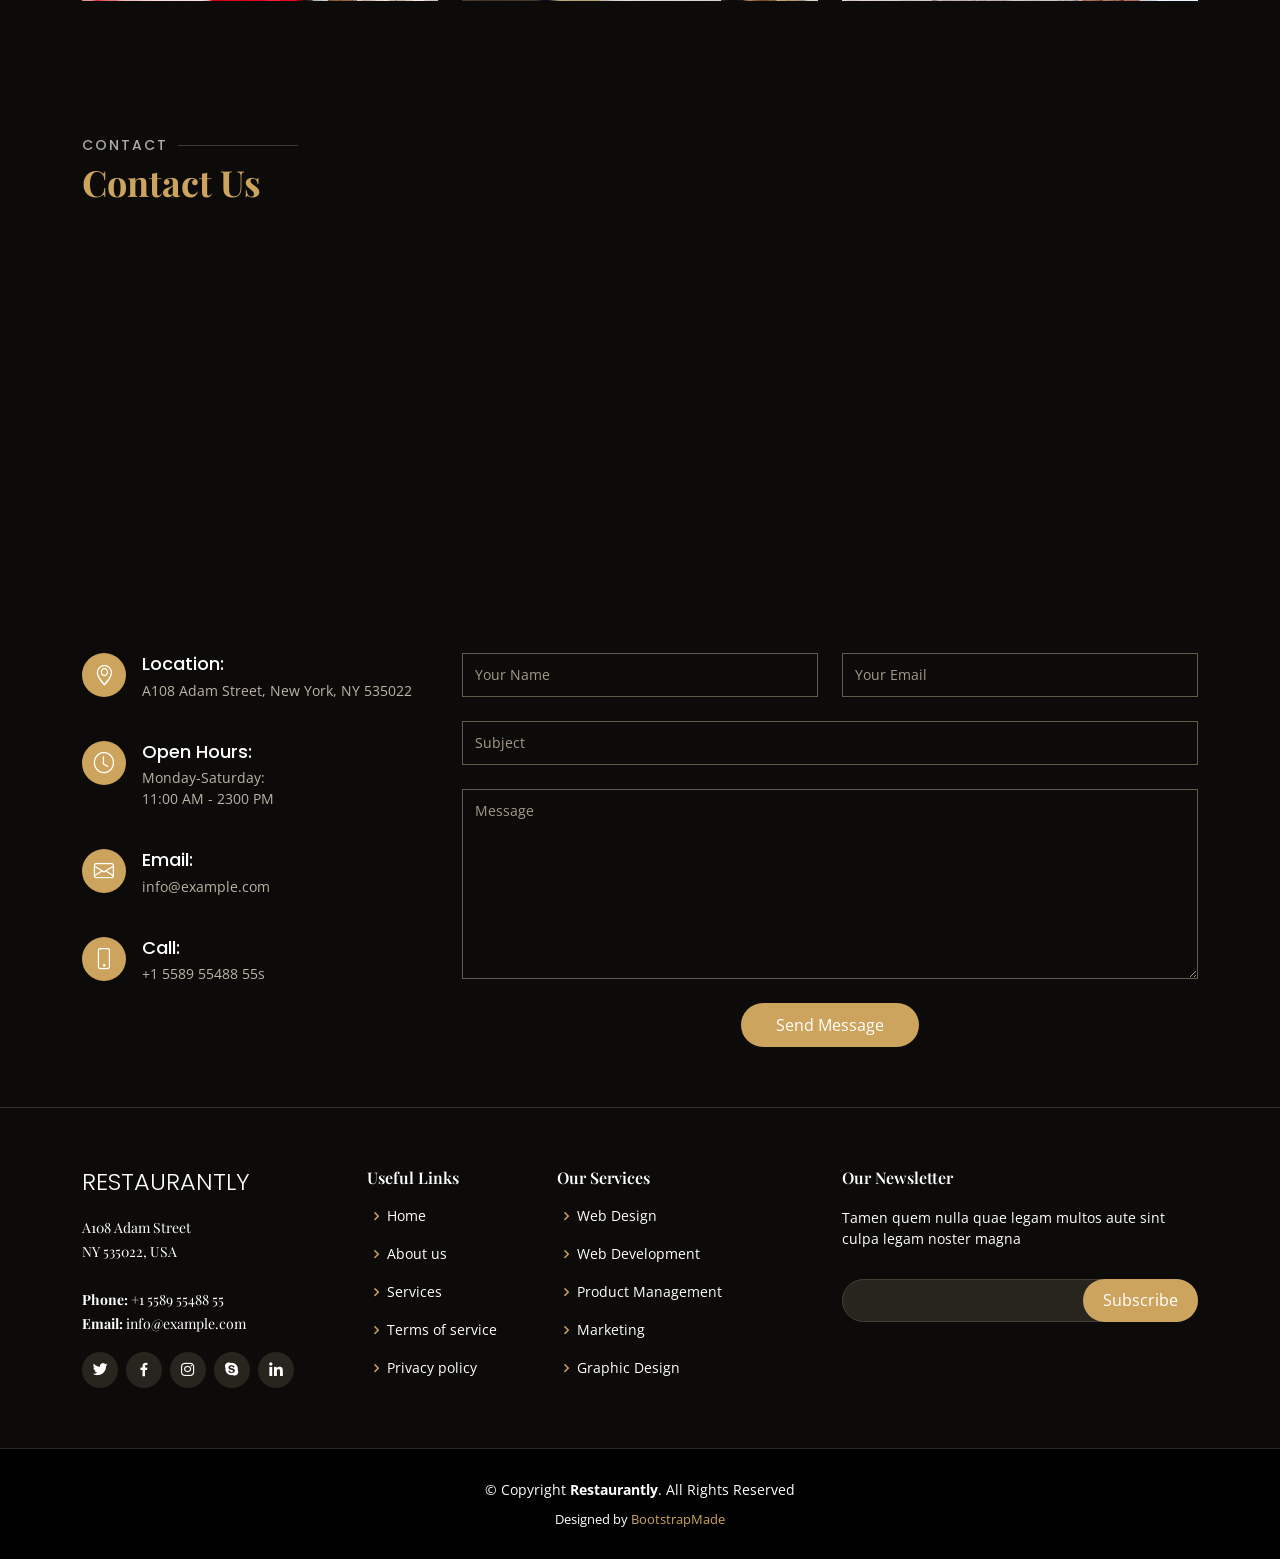
<file: Restaurantly/index.html>
<!DOCTYPE html>
<html lang="en">

<head>
  <meta charset="utf-8">
  <meta content="width=device-width, initial-scale=1.0" name="viewport">

  <title>Restaurantly Bootstrap Template - Index</title>
  <meta content="" name="description">
  <meta content="" name="keywords">

  <!-- Favicons -->
  <link href="assets/img/favicon.png" rel="icon">
  <link href="assets/img/apple-touch-icon.png" rel="apple-touch-icon">

  <!-- Google Fonts -->
  <link href="https://fonts.googleapis.com/css?family=Open+Sans:300,300i,400,400i,600,600i,700,700i|Playfair+Display:ital,wght@0,400;0,500;0,600;0,700;1,400;1,500;1,600;1,700|Poppins:300,300i,400,400i,500,500i,600,600i,700,700i" rel="stylesheet">

  <!-- Vendor CSS Files -->
  <link href="assets/vendor/animate.css/animate.min.css" rel="stylesheet">
  <link href="assets/vendor/aos/aos.css" rel="stylesheet">
  <link href="assets/vendor/bootstrap/css/bootstrap.min.css" rel="stylesheet">
  <link href="assets/vendor/bootstrap-icons/bootstrap-icons.css" rel="stylesheet">
  <link href="assets/vendor/boxicons/css/boxicons.min.css" rel="stylesheet">
  <link href="assets/vendor/glightbox/css/glightbox.min.css" rel="stylesheet">
  <link href="assets/vendor/swiper/swiper-bundle.min.css" rel="stylesheet">

  <!-- Template Main CSS File -->
  <link href="assets/css/style.css" rel="stylesheet">

  <!-- =======================================================
  * Template Name: Restaurantly - v3.1.0
  * Template URL: https://bootstrapmade.com/restaurantly-restaurant-template/
  * Author: BootstrapMade.com
  * License: https://bootstrapmade.com/license/
  ======================================================== -->
</head>

<body>

  <!-- ======= Top Bar ======= -->
  <div id="topbar" class="d-flex align-items-center fixed-top">
    <div class="container d-flex justify-content-center justify-content-md-between">

      <div class="contact-info d-flex align-items-center">
        <i class="bi bi-phone d-flex align-items-center"><span>+1 5589 55488 55</span></i>
        <i class="bi bi-clock d-flex align-items-center ms-4"><span> Mon-Sat: 11AM - 23PM</span></i>
      </div>

      <div class="languages d-none d-md-flex align-items-center">
        <ul>
          <li>En</li>
          <li><a href="#">De</a></li>
        </ul>
      </div>
    </div>
  </div>

  <!-- ======= Header ======= -->
  <header id="header" class="fixed-top d-flex align-items-cente">
    <div class="container-fluid container-xl d-flex align-items-center justify-content-lg-between">

      <h1 class="logo me-auto me-lg-0"><a href="index.html">Restaurantly</a></h1>
      <!-- Uncomment below if you prefer to use an image logo -->
      <!-- <a href="index.html" class="logo me-auto me-lg-0"><img src="assets/img/logo.png" alt="" class="img-fluid"></a>-->

      <nav id="navbar" class="navbar order-last order-lg-0">
        <ul>
          <li><a class="nav-link scrollto active" href="#hero">Home</a></li>
          <li><a class="nav-link scrollto" href="#about">About</a></li>
          <li><a class="nav-link scrollto" href="#menu">Menu</a></li>
          <li><a class="nav-link scrollto" href="#specials">Specials</a></li>
          <li><a class="nav-link scrollto" href="#events">Events</a></li>
          <li><a class="nav-link scrollto" href="#chefs">Chefs</a></li>
          <li><a class="nav-link scrollto" href="#gallery">Gallery</a></li>
          <li class="dropdown"><a href="#"><span>Drop Down</span> <i class="bi bi-chevron-down"></i></a>
            <ul>
              <li><a href="#">Drop Down 1</a></li>
              <li class="dropdown"><a href="#"><span>Deep Drop Down</span> <i class="bi bi-chevron-right"></i></a>
                <ul>
                  <li><a href="#">Deep Drop Down 1</a></li>
                  <li><a href="#">Deep Drop Down 2</a></li>
                  <li><a href="#">Deep Drop Down 3</a></li>
                  <li><a href="#">Deep Drop Down 4</a></li>
                  <li><a href="#">Deep Drop Down 5</a></li>
                </ul>
              </li>
              <li><a href="#">Drop Down 2</a></li>
              <li><a href="#">Drop Down 3</a></li>
              <li><a href="#">Drop Down 4</a></li>
            </ul>
          </li>
          <li><a class="nav-link scrollto" href="#contact">Contact</a></li>
        </ul>
        <i class="bi bi-list mobile-nav-toggle"></i>
      </nav><!-- .navbar -->
      <a href="#book-a-table" class="book-a-table-btn scrollto d-none d-lg-flex">Book a table</a>

    </div>
  </header><!-- End Header -->

  <!-- ======= Hero Section ======= -->
  <section id="hero" class="d-flex align-items-center">
    <div class="container position-relative text-center text-lg-start" data-aos="zoom-in" data-aos-delay="100">
      <div class="row">
        <div class="col-lg-8">
          <h1>Welcome to <span>Restaurantly</span></h1>
          <h2>Delivering great food for more than 18 years!</h2>

          <div class="btns">
            <a href="#menu" class="btn-menu animated fadeInUp scrollto">Our Menu</a>
            <a href="#book-a-table" class="btn-book animated fadeInUp scrollto">Book a Table</a>
          </div>
        </div>
        <div class="col-lg-4 d-flex align-items-center justify-content-center position-relative" data-aos="zoom-in" data-aos-delay="200">
          <a href="https://www.youtube.com/watch?v=GlrxcuEDyF8" class="glightbox play-btn"></a>
        </div>

      </div>
    </div>
  </section><!-- End Hero -->

  <main id="main">

    <!-- ======= About Section ======= -->
    <section id="about" class="about">
      <div class="container" data-aos="fade-up">

        <div class="row">
          <div class="col-lg-6 order-1 order-lg-2" data-aos="zoom-in" data-aos-delay="100">
            <div class="about-img">
              <img src="assets/img/about.jpg" alt="">
            </div>
          </div>
          <div class="col-lg-6 pt-4 pt-lg-0 order-2 order-lg-1 content">
            <h3>Voluptatem dignissimos provident quasi corporis voluptates sit assumenda.</h3>
            <p class="fst-italic">
              Lorem ipsum dolor sit amet, consectetur adipiscing elit, sed do eiusmod tempor incididunt ut labore et dolore
              magna aliqua.
            </p>
            <ul>
              <li><i class="bi bi-check-circle"></i> Ullamco laboris nisi ut aliquip ex ea commodo consequat.</li>
              <li><i class="bi bi-check-circle"></i> Duis aute irure dolor in reprehenderit in voluptate velit.</li>
              <li><i class="bi bi-check-circle"></i> Ullamco laboris nisi ut aliquip ex ea commodo consequat. Duis aute irure dolor in reprehenderit in voluptate trideta storacalaperda mastiro dolore eu fugiat nulla pariatur.</li>
            </ul>
            <p>
              Ullamco laboris nisi ut aliquip ex ea commodo consequat. Duis aute irure dolor in reprehenderit in voluptate
              velit esse cillum dolore eu fugiat nulla pariatur. Excepteur sint occaecat cupidatat non proident, sunt in
              culpa qui officia deserunt mollit anim id est laborum
            </p>
          </div>
        </div>

      </div>
    </section><!-- End About Section -->

    <!-- ======= Why Us Section ======= -->
    <section id="why-us" class="why-us">
      <div class="container" data-aos="fade-up">

        <div class="section-title">
          <h2>Why Us</h2>
          <p>Why Choose Our Restaurant</p>
        </div>

        <div class="row">

          <div class="col-lg-4">
            <div class="box" data-aos="zoom-in" data-aos-delay="100">
              <span>01</span>
              <h4>Lorem Ipsum</h4>
              <p>Ulamco laboris nisi ut aliquip ex ea commodo consequat. Et consectetur ducimus vero placeat</p>
            </div>
          </div>

          <div class="col-lg-4 mt-4 mt-lg-0">
            <div class="box" data-aos="zoom-in" data-aos-delay="200">
              <span>02</span>
              <h4>Repellat Nihil</h4>
              <p>Dolorem est fugiat occaecati voluptate velit esse. Dicta veritatis dolor quod et vel dire leno para dest</p>
            </div>
          </div>

          <div class="col-lg-4 mt-4 mt-lg-0">
            <div class="box" data-aos="zoom-in" data-aos-delay="300">
              <span>03</span>
              <h4> Ad ad velit qui</h4>
              <p>Molestiae officiis omnis illo asperiores. Aut doloribus vitae sunt debitis quo vel nam quis</p>
            </div>
          </div>

        </div>

      </div>
    </section><!-- End Why Us Section -->

    <!-- ======= Menu Section ======= -->
    <section id="menu" class="menu section-bg">
      <div class="container" data-aos="fade-up">

        <div class="section-title">
          <h2>Menu</h2>
          <p>Check Our Tasty Menu</p>
        </div>

        <div class="row" data-aos="fade-up" data-aos-delay="100">
          <div class="col-lg-12 d-flex justify-content-center">
            <ul id="menu-flters">
              <li data-filter="*" class="filter-active">All</li>
              <li data-filter=".filter-starters">Starters</li>
              <li data-filter=".filter-salads">Salads</li>
              <li data-filter=".filter-specialty">Specialty</li>
            </ul>
          </div>
        </div>

        <div class="row menu-container" data-aos="fade-up" data-aos-delay="200">

          <div class="col-lg-6 menu-item filter-starters">
            <img src="assets/img/menu/lobster-bisque.jpg" class="menu-img" alt="">
            <div class="menu-content">
              <a href="#">Lobster Bisque</a><span>$5.95</span>
            </div>
            <div class="menu-ingredients">
              Lorem, deren, trataro, filede, nerada
            </div>
          </div>

          <div class="col-lg-6 menu-item filter-specialty">
            <img src="assets/img/menu/bread-barrel.jpg" class="menu-img" alt="">
            <div class="menu-content">
              <a href="#">Bread Barrel</a><span>$6.95</span>
            </div>
            <div class="menu-ingredients">
              Lorem, deren, trataro, filede, nerada
            </div>
          </div>

          <div class="col-lg-6 menu-item filter-starters">
            <img src="assets/img/menu/cake.jpg" class="menu-img" alt="">
            <div class="menu-content">
              <a href="#">Crab Cake</a><span>$7.95</span>
            </div>
            <div class="menu-ingredients">
              A delicate crab cake served on a toasted roll with lettuce and tartar sauce
            </div>
          </div>

          <div class="col-lg-6 menu-item filter-salads">
            <img src="assets/img/menu/caesar.jpg" class="menu-img" alt="">
            <div class="menu-content">
              <a href="#">Caesar Selections</a><span>$8.95</span>
            </div>
            <div class="menu-ingredients">
              Lorem, deren, trataro, filede, nerada
            </div>
          </div>

          <div class="col-lg-6 menu-item filter-specialty">
            <img src="assets/img/menu/tuscan-grilled.jpg" class="menu-img" alt="">
            <div class="menu-content">
              <a href="#">Tuscan Grilled</a><span>$9.95</span>
            </div>
            <div class="menu-ingredients">
              Grilled chicken with provolone, artichoke hearts, and roasted red pesto
            </div>
          </div>

          <div class="col-lg-6 menu-item filter-starters">
            <img src="assets/img/menu/mozzarella.jpg" class="menu-img" alt="">
            <div class="menu-content">
              <a href="#">Mozzarella Stick</a><span>$4.95</span>
            </div>
            <div class="menu-ingredients">
              Lorem, deren, trataro, filede, nerada
            </div>
          </div>

          <div class="col-lg-6 menu-item filter-salads">
            <img src="assets/img/menu/greek-salad.jpg" class="menu-img" alt="">
            <div class="menu-content">
              <a href="#">Greek Salad</a><span>$9.95</span>
            </div>
            <div class="menu-ingredients">
              Fresh spinach, crisp romaine, tomatoes, and Greek olives
            </div>
          </div>

          <div class="col-lg-6 menu-item filter-salads">
            <img src="assets/img/menu/spinach-salad.jpg" class="menu-img" alt="">
            <div class="menu-content">
              <a href="#">Spinach Salad</a><span>$9.95</span>
            </div>
            <div class="menu-ingredients">
              Fresh spinach with mushrooms, hard boiled egg, and warm bacon vinaigrette
            </div>
          </div>

          <div class="col-lg-6 menu-item filter-specialty">
            <img src="assets/img/menu/lobster-roll.jpg" class="menu-img" alt="">
            <div class="menu-content">
              <a href="#">Lobster Roll</a><span>$12.95</span>
            </div>
            <div class="menu-ingredients">
              Plump lobster meat, mayo and crisp lettuce on a toasted bulky roll
            </div>
          </div>

        </div>

      </div>
    </section><!-- End Menu Section -->

    <!-- ======= Specials Section ======= -->
    <section id="specials" class="specials">
      <div class="container" data-aos="fade-up">

        <div class="section-title">
          <h2>Specials</h2>
          <p>Check Our Specials</p>
        </div>

        <div class="row" data-aos="fade-up" data-aos-delay="100">
          <div class="col-lg-3">
            <ul class="nav nav-tabs flex-column">
              <li class="nav-item">
                <a class="nav-link active show" data-bs-toggle="tab" href="#tab-1">Modi sit est</a>
              </li>
              <li class="nav-item">
                <a class="nav-link" data-bs-toggle="tab" href="#tab-2">Unde praesentium sed</a>
              </li>
              <li class="nav-item">
                <a class="nav-link" data-bs-toggle="tab" href="#tab-3">Pariatur explicabo vel</a>
              </li>
              <li class="nav-item">
                <a class="nav-link" data-bs-toggle="tab" href="#tab-4">Nostrum qui quasi</a>
              </li>
              <li class="nav-item">
                <a class="nav-link" data-bs-toggle="tab" href="#tab-5">Iusto ut expedita aut</a>
              </li>
            </ul>
          </div>
          <div class="col-lg-9 mt-4 mt-lg-0">
            <div class="tab-content">
              <div class="tab-pane active show" id="tab-1">
                <div class="row">
                  <div class="col-lg-8 details order-2 order-lg-1">
                    <h3>Architecto ut aperiam autem id</h3>
                    <p class="fst-italic">Qui laudantium consequatur laborum sit qui ad sapiente dila parde sonata raqer a videna mareta paulona marka</p>
                    <p>Et nobis maiores eius. Voluptatibus ut enim blanditiis atque harum sint. Laborum eos ipsum ipsa odit magni. Incidunt hic ut molestiae aut qui. Est repellat minima eveniet eius et quis magni nihil. Consequatur dolorem quaerat quos qui similique accusamus nostrum rem vero</p>
                  </div>
                  <div class="col-lg-4 text-center order-1 order-lg-2">
                    <img src="assets/img/specials-1.png" alt="" class="img-fluid">
                  </div>
                </div>
              </div>
              <div class="tab-pane" id="tab-2">
                <div class="row">
                  <div class="col-lg-8 details order-2 order-lg-1">
                    <h3>Et blanditiis nemo veritatis excepturi</h3>
                    <p class="fst-italic">Qui laudantium consequatur laborum sit qui ad sapiente dila parde sonata raqer a videna mareta paulona marka</p>
                    <p>Ea ipsum voluptatem consequatur quis est. Illum error ullam omnis quia et reiciendis sunt sunt est. Non aliquid repellendus itaque accusamus eius et velit ipsa voluptates. Optio nesciunt eaque beatae accusamus lerode pakto madirna desera vafle de nideran pal</p>
                  </div>
                  <div class="col-lg-4 text-center order-1 order-lg-2">
                    <img src="assets/img/specials-2.png" alt="" class="img-fluid">
                  </div>
                </div>
              </div>
              <div class="tab-pane" id="tab-3">
                <div class="row">
                  <div class="col-lg-8 details order-2 order-lg-1">
                    <h3>Impedit facilis occaecati odio neque aperiam sit</h3>
                    <p class="fst-italic">Eos voluptatibus quo. Odio similique illum id quidem non enim fuga. Qui natus non sunt dicta dolor et. In asperiores velit quaerat perferendis aut</p>
                    <p>Iure officiis odit rerum. Harum sequi eum illum corrupti culpa veritatis quisquam. Neque necessitatibus illo rerum eum ut. Commodi ipsam minima molestiae sed laboriosam a iste odio. Earum odit nesciunt fugiat sit ullam. Soluta et harum voluptatem optio quae</p>
                  </div>
                  <div class="col-lg-4 text-center order-1 order-lg-2">
                    <img src="assets/img/specials-3.png" alt="" class="img-fluid">
                  </div>
                </div>
              </div>
              <div class="tab-pane" id="tab-4">
                <div class="row">
                  <div class="col-lg-8 details order-2 order-lg-1">
                    <h3>Fuga dolores inventore laboriosam ut est accusamus laboriosam dolore</h3>
                    <p class="fst-italic">Totam aperiam accusamus. Repellat consequuntur iure voluptas iure porro quis delectus</p>
                    <p>Eaque consequuntur consequuntur libero expedita in voluptas. Nostrum ipsam necessitatibus aliquam fugiat debitis quis velit. Eum ex maxime error in consequatur corporis atque. Eligendi asperiores sed qui veritatis aperiam quia a laborum inventore</p>
                  </div>
                  <div class="col-lg-4 text-center order-1 order-lg-2">
                    <img src="assets/img/specials-4.png" alt="" class="img-fluid">
                  </div>
                </div>
              </div>
              <div class="tab-pane" id="tab-5">
                <div class="row">
                  <div class="col-lg-8 details order-2 order-lg-1">
                    <h3>Est eveniet ipsam sindera pad rone matrelat sando reda</h3>
                    <p class="fst-italic">Omnis blanditiis saepe eos autem qui sunt debitis porro quia.</p>
                    <p>Exercitationem nostrum omnis. Ut reiciendis repudiandae minus. Omnis recusandae ut non quam ut quod eius qui. Ipsum quia odit vero atque qui quibusdam amet. Occaecati sed est sint aut vitae molestiae voluptate vel</p>
                  </div>
                  <div class="col-lg-4 text-center order-1 order-lg-2">
                    <img src="assets/img/specials-5.png" alt="" class="img-fluid">
                  </div>
                </div>
              </div>
            </div>
          </div>
        </div>

      </div>
    </section><!-- End Specials Section -->

    <!-- ======= Events Section ======= -->
    <section id="events" class="events">
      <div class="container" data-aos="fade-up">

        <div class="section-title">
          <h2>Events</h2>
          <p>Organize Your Events in our Restaurant</p>
        </div>

        <div class="events-slider swiper-container" data-aos="fade-up" data-aos-delay="100">
          <div class="swiper-wrapper">

            <div class="swiper-slide">
              <div class="row event-item">
                <div class="col-lg-6">
                  <img src="assets/img/event-birthday.jpg" class="img-fluid" alt="">
                </div>
                <div class="col-lg-6 pt-4 pt-lg-0 content">
                  <h3>Birthday Parties</h3>
                  <div class="price">
                    <p><span>$189</span></p>
                  </div>
                  <p class="fst-italic">
                    Lorem ipsum dolor sit amet, consectetur adipiscing elit, sed do eiusmod tempor incididunt ut labore et dolore
                    magna aliqua.
                  </p>
                  <ul>
                    <li><i class="bi bi-check-circled"></i> Ullamco laboris nisi ut aliquip ex ea commodo consequat.</li>
                    <li><i class="bi bi-check-circled"></i> Duis aute irure dolor in reprehenderit in voluptate velit.</li>
                    <li><i class="bi bi-check-circled"></i> Ullamco laboris nisi ut aliquip ex ea commodo consequat.</li>
                  </ul>
                  <p>
                    Ullamco laboris nisi ut aliquip ex ea commodo consequat. Duis aute irure dolor in reprehenderit in voluptate
                    velit esse cillum dolore eu fugiat nulla pariatur
                  </p>
                </div>
              </div>
            </div><!-- End testimonial item -->

            <div class="swiper-slide">
              <div class="row event-item">
                <div class="col-lg-6">
                  <img src="assets/img/event-private.jpg" class="img-fluid" alt="">
                </div>
                <div class="col-lg-6 pt-4 pt-lg-0 content">
                  <h3>Private Parties</h3>
                  <div class="price">
                    <p><span>$290</span></p>
                  </div>
                  <p class="fst-italic">
                    Lorem ipsum dolor sit amet, consectetur adipiscing elit, sed do eiusmod tempor incididunt ut labore et dolore
                    magna aliqua.
                  </p>
                  <ul>
                    <li><i class="bi bi-check-circled"></i> Ullamco laboris nisi ut aliquip ex ea commodo consequat.</li>
                    <li><i class="bi bi-check-circled"></i> Duis aute irure dolor in reprehenderit in voluptate velit.</li>
                    <li><i class="bi bi-check-circled"></i> Ullamco laboris nisi ut aliquip ex ea commodo consequat.</li>
                  </ul>
                  <p>
                    Ullamco laboris nisi ut aliquip ex ea commodo consequat. Duis aute irure dolor in reprehenderit in voluptate
                    velit esse cillum dolore eu fugiat nulla pariatur
                  </p>
                </div>
              </div>
            </div><!-- End testimonial item -->

            <div class="swiper-slide">
              <div class="row event-item">
                <div class="col-lg-6">
                  <img src="assets/img/event-custom.jpg" class="img-fluid" alt="">
                </div>
                <div class="col-lg-6 pt-4 pt-lg-0 content">
                  <h3>Custom Parties</h3>
                  <div class="price">
                    <p><span>$99</span></p>
                  </div>
                  <p class="fst-italic">
                    Lorem ipsum dolor sit amet, consectetur adipiscing elit, sed do eiusmod tempor incididunt ut labore et dolore
                    magna aliqua.
                  </p>
                  <ul>
                    <li><i class="bi bi-check-circled"></i> Ullamco laboris nisi ut aliquip ex ea commodo consequat.</li>
                    <li><i class="bi bi-check-circled"></i> Duis aute irure dolor in reprehenderit in voluptate velit.</li>
                    <li><i class="bi bi-check-circled"></i> Ullamco laboris nisi ut aliquip ex ea commodo consequat.</li>
                  </ul>
                  <p>
                    Ullamco laboris nisi ut aliquip ex ea commodo consequat. Duis aute irure dolor in reprehenderit in voluptate
                    velit esse cillum dolore eu fugiat nulla pariatur
                  </p>
                </div>
              </div>
            </div><!-- End testimonial item -->

          </div>
          <div class="swiper-pagination"></div>
        </div>

      </div>
    </section><!-- End Events Section -->

    <!-- ======= Book A Table Section ======= -->
    <section id="book-a-table" class="book-a-table">
      <div class="container" data-aos="fade-up">

        <div class="section-title">
          <h2>Reservation</h2>
          <p>Book a Table</p>
        </div>

        <form action="forms/book-a-table.php" method="post" role="form" class="php-email-form" data-aos="fade-up" data-aos-delay="100">
          <div class="row">
            <div class="col-lg-4 col-md-6 form-group">
              <input type="text" name="name" class="form-control" id="name" placeholder="Your Name" data-rule="minlen:4" data-msg="Please enter at least 4 chars">
              <div class="validate"></div>
            </div>
            <div class="col-lg-4 col-md-6 form-group mt-3 mt-md-0">
              <input type="email" class="form-control" name="email" id="email" placeholder="Your Email" data-rule="email" data-msg="Please enter a valid email">
              <div class="validate"></div>
            </div>
            <div class="col-lg-4 col-md-6 form-group mt-3 mt-md-0">
              <input type="text" class="form-control" name="phone" id="phone" placeholder="Your Phone" data-rule="minlen:4" data-msg="Please enter at least 4 chars">
              <div class="validate"></div>
            </div>
            <div class="col-lg-4 col-md-6 form-group mt-3">
              <input type="text" name="date" class="form-control" id="date" placeholder="Date" data-rule="minlen:4" data-msg="Please enter at least 4 chars">
              <div class="validate"></div>
            </div>
            <div class="col-lg-4 col-md-6 form-group mt-3">
              <input type="text" class="form-control" name="time" id="time" placeholder="Time" data-rule="minlen:4" data-msg="Please enter at least 4 chars">
              <div class="validate"></div>
            </div>
            <div class="col-lg-4 col-md-6 form-group mt-3">
              <input type="number" class="form-control" name="people" id="people" placeholder="# of people" data-rule="minlen:1" data-msg="Please enter at least 1 chars">
              <div class="validate"></div>
            </div>
          </div>
          <div class="form-group mt-3">
            <textarea class="form-control" name="message" rows="5" placeholder="Message"></textarea>
            <div class="validate"></div>
          </div>
          <div class="mb-3">
            <div class="loading">Loading</div>
            <div class="error-message"></div>
            <div class="sent-message">Your booking request was sent. We will call back or send an Email to confirm your reservation. Thank you!</div>
          </div>
          <div class="text-center"><button type="submit">Book a Table</button></div>
        </form>

      </div>
    </section><!-- End Book A Table Section -->

    <!-- ======= Testimonials Section ======= -->
    <section id="testimonials" class="testimonials section-bg">
      <div class="container" data-aos="fade-up">

        <div class="section-title">
          <h2>Testimonials</h2>
          <p>What they're saying about us</p>
        </div>

        <div class="testimonials-slider swiper-container" data-aos="fade-up" data-aos-delay="100">
          <div class="swiper-wrapper">

            <div class="swiper-slide">
              <div class="testimonial-item">
                <p>
                  <i class="bx bxs-quote-alt-left quote-icon-left"></i>
                  Proin iaculis purus consequat sem cure digni ssim donec porttitora entum suscipit rhoncus. Accusantium quam, ultricies eget id, aliquam eget nibh et. Maecen aliquam, risus at semper.
                  <i class="bx bxs-quote-alt-right quote-icon-right"></i>
                </p>
                <img src="assets/img/testimonials/testimonials-1.jpg" class="testimonial-img" alt="">
                <h3>Saul Goodman</h3>
                <h4>Ceo &amp; Founder</h4>
              </div>
            </div><!-- End testimonial item -->

            <div class="swiper-slide">
              <div class="testimonial-item">
                <p>
                  <i class="bx bxs-quote-alt-left quote-icon-left"></i>
                  Export tempor illum tamen malis malis eram quae irure esse labore quem cillum quid cillum eram malis quorum velit fore eram velit sunt aliqua noster fugiat irure amet legam anim culpa.
                  <i class="bx bxs-quote-alt-right quote-icon-right"></i>
                </p>
                <img src="assets/img/testimonials/testimonials-2.jpg" class="testimonial-img" alt="">
                <h3>Sara Wilsson</h3>
                <h4>Designer</h4>
              </div>
            </div><!-- End testimonial item -->

            <div class="swiper-slide">
              <div class="testimonial-item">
                <p>
                  <i class="bx bxs-quote-alt-left quote-icon-left"></i>
                  Enim nisi quem export duis labore cillum quae magna enim sint quorum nulla quem veniam duis minim tempor labore quem eram duis noster aute amet eram fore quis sint minim.
                  <i class="bx bxs-quote-alt-right quote-icon-right"></i>
                </p>
                <img src="assets/img/testimonials/testimonials-3.jpg" class="testimonial-img" alt="">
                <h3>Jena Karlis</h3>
                <h4>Store Owner</h4>
              </div>
            </div><!-- End testimonial item -->

            <div class="swiper-slide">
              <div class="testimonial-item">
                <p>
                  <i class="bx bxs-quote-alt-left quote-icon-left"></i>
                  Fugiat enim eram quae cillum dolore dolor amet nulla culpa multos export minim fugiat minim velit minim dolor enim duis veniam ipsum anim magna sunt elit fore quem dolore labore illum veniam.
                  <i class="bx bxs-quote-alt-right quote-icon-right"></i>
                </p>
                <img src="assets/img/testimonials/testimonials-4.jpg" class="testimonial-img" alt="">
                <h3>Matt Brandon</h3>
                <h4>Freelancer</h4>
              </div>
            </div><!-- End testimonial item -->

            <div class="swiper-slide">
              <div class="testimonial-item">
                <p>
                  <i class="bx bxs-quote-alt-left quote-icon-left"></i>
                  Quis quorum aliqua sint quem legam fore sunt eram irure aliqua veniam tempor noster veniam enim culpa labore duis sunt culpa nulla illum cillum fugiat legam esse veniam culpa fore nisi cillum quid.
                  <i class="bx bxs-quote-alt-right quote-icon-right"></i>
                </p>
                <img src="assets/img/testimonials/testimonials-5.jpg" class="testimonial-img" alt="">
                <h3>John Larson</h3>
                <h4>Entrepreneur</h4>
              </div>
            </div><!-- End testimonial item -->

          </div>
          <div class="swiper-pagination"></div>
        </div>

      </div>
    </section><!-- End Testimonials Section -->

    <!-- ======= Gallery Section ======= -->
    <section id="gallery" class="gallery">

      <div class="container" data-aos="fade-up">
        <div class="section-title">
          <h2>Gallery</h2>
          <p>Some photos from Our Restaurant</p>
        </div>
      </div>

      <div class="container-fluid" data-aos="fade-up" data-aos-delay="100">

        <div class="row g-0">

          <div class="col-lg-3 col-md-4">
            <div class="gallery-item">
              <a href="assets/img/gallery/gallery-1.jpg" class="gallery-lightbox" data-gall="gallery-item">
                <img src="assets/img/gallery/gallery-1.jpg" alt="" class="img-fluid">
              </a>
            </div>
          </div>

          <div class="col-lg-3 col-md-4">
            <div class="gallery-item">
              <a href="assets/img/gallery/gallery-2.jpg" class="gallery-lightbox" data-gall="gallery-item">
                <img src="assets/img/gallery/gallery-2.jpg" alt="" class="img-fluid">
              </a>
            </div>
          </div>

          <div class="col-lg-3 col-md-4">
            <div class="gallery-item">
              <a href="assets/img/gallery/gallery-3.jpg" class="gallery-lightbox" data-gall="gallery-item">
                <img src="assets/img/gallery/gallery-3.jpg" alt="" class="img-fluid">
              </a>
            </div>
          </div>

          <div class="col-lg-3 col-md-4">
            <div class="gallery-item">
              <a href="assets/img/gallery/gallery-4.jpg" class="gallery-lightbox" data-gall="gallery-item">
                <img src="assets/img/gallery/gallery-4.jpg" alt="" class="img-fluid">
              </a>
            </div>
          </div>

          <div class="col-lg-3 col-md-4">
            <div class="gallery-item">
              <a href="assets/img/gallery/gallery-5.jpg" class="gallery-lightbox" data-gall="gallery-item">
                <img src="assets/img/gallery/gallery-5.jpg" alt="" class="img-fluid">
              </a>
            </div>
          </div>

          <div class="col-lg-3 col-md-4">
            <div class="gallery-item">
              <a href="assets/img/gallery/gallery-6.jpg" class="gallery-lightbox" data-gall="gallery-item">
                <img src="assets/img/gallery/gallery-6.jpg" alt="" class="img-fluid">
              </a>
            </div>
          </div>

          <div class="col-lg-3 col-md-4">
            <div class="gallery-item">
              <a href="assets/img/gallery/gallery-7.jpg" class="gallery-lightbox" data-gall="gallery-item">
                <img src="assets/img/gallery/gallery-7.jpg" alt="" class="img-fluid">
              </a>
            </div>
          </div>

          <div class="col-lg-3 col-md-4">
            <div class="gallery-item">
              <a href="assets/img/gallery/gallery-8.jpg" class="gallery-lightbox" data-gall="gallery-item">
                <img src="assets/img/gallery/gallery-8.jpg" alt="" class="img-fluid">
              </a>
            </div>
          </div>

        </div>

      </div>
    </section><!-- End Gallery Section -->

    <!-- ======= Chefs Section ======= -->
    <section id="chefs" class="chefs">
      <div class="container" data-aos="fade-up">

        <div class="section-title">
          <h2>Chefs</h2>
          <p>Our Proffesional Chefs</p>
        </div>

        <div class="row">

          <div class="col-lg-4 col-md-6">
            <div class="member" data-aos="zoom-in" data-aos-delay="100">
              <img src="assets/img/chefs/chefs-1.jpg" class="img-fluid" alt="">
              <div class="member-info">
                <div class="member-info-content">
                  <h4>Walter White</h4>
                  <span>Master Chef</span>
                </div>
                <div class="social">
                  <a href=""><i class="bi bi-twitter"></i></a>
                  <a href=""><i class="bi bi-facebook"></i></a>
                  <a href=""><i class="bi bi-instagram"></i></a>
                  <a href=""><i class="bi bi-linkedin"></i></a>
                </div>
              </div>
            </div>
          </div>

          <div class="col-lg-4 col-md-6">
            <div class="member" data-aos="zoom-in" data-aos-delay="200">
              <img src="assets/img/chefs/chefs-2.jpg" class="img-fluid" alt="">
              <div class="member-info">
                <div class="member-info-content">
                  <h4>Sarah Jhonson</h4>
                  <span>Patissier</span>
                </div>
                <div class="social">
                  <a href=""><i class="bi bi-twitter"></i></a>
                  <a href=""><i class="bi bi-facebook"></i></a>
                  <a href=""><i class="bi bi-instagram"></i></a>
                  <a href=""><i class="bi bi-linkedin"></i></a>
                </div>
              </div>
            </div>
          </div>

          <div class="col-lg-4 col-md-6">
            <div class="member" data-aos="zoom-in" data-aos-delay="300">
              <img src="assets/img/chefs/chefs-3.jpg" class="img-fluid" alt="">
              <div class="member-info">
                <div class="member-info-content">
                  <h4>William Anderson</h4>
                  <span>Cook</span>
                </div>
                <div class="social">
                  <a href=""><i class="bi bi-twitter"></i></a>
                  <a href=""><i class="bi bi-facebook"></i></a>
                  <a href=""><i class="bi bi-instagram"></i></a>
                  <a href=""><i class="bi bi-linkedin"></i></a>
                </div>
              </div>
            </div>
          </div>

        </div>

      </div>
    </section><!-- End Chefs Section -->

    <!-- ======= Contact Section ======= -->
    <section id="contact" class="contact">
      <div class="container" data-aos="fade-up">

        <div class="section-title">
          <h2>Contact</h2>
          <p>Contact Us</p>
        </div>
      </div>

      <div data-aos="fade-up">
        <iframe style="border:0; width: 100%; height: 350px;" src="https://www.google.com/maps/embed?pb=!1m14!1m8!1m3!1d12097.433213460943!2d-74.0062269!3d40.7101282!3m2!1i1024!2i768!4f13.1!3m3!1m2!1s0x0%3A0xb89d1fe6bc499443!2sDowntown+Conference+Center!5e0!3m2!1smk!2sbg!4v1539943755621" frameborder="0" allowfullscreen></iframe>
      </div>

      <div class="container" data-aos="fade-up">

        <div class="row mt-5">

          <div class="col-lg-4">
            <div class="info">
              <div class="address">
                <i class="bi bi-geo-alt"></i>
                <h4>Location:</h4>
                <p>A108 Adam Street, New York, NY 535022</p>
              </div>

              <div class="open-hours">
                <i class="bi bi-clock"></i>
                <h4>Open Hours:</h4>
                <p>
                  Monday-Saturday:<br>
                  11:00 AM - 2300 PM
                </p>
              </div>

              <div class="email">
                <i class="bi bi-envelope"></i>
                <h4>Email:</h4>
                <p>info@example.com</p>
              </div>

              <div class="phone">
                <i class="bi bi-phone"></i>
                <h4>Call:</h4>
                <p>+1 5589 55488 55s</p>
              </div>

            </div>

          </div>

          <div class="col-lg-8 mt-5 mt-lg-0">

            <form action="forms/contact.php" method="post" role="form" class="php-email-form">
              <div class="row">
                <div class="col-md-6 form-group">
                  <input type="text" name="name" class="form-control" id="name" placeholder="Your Name" required>
                </div>
                <div class="col-md-6 form-group mt-3 mt-md-0">
                  <input type="email" class="form-control" name="email" id="email" placeholder="Your Email" required>
                </div>
              </div>
              <div class="form-group mt-3">
                <input type="text" class="form-control" name="subject" id="subject" placeholder="Subject" required>
              </div>
              <div class="form-group mt-3">
                <textarea class="form-control" name="message" rows="8" placeholder="Message" required></textarea>
              </div>
              <div class="my-3">
                <div class="loading">Loading</div>
                <div class="error-message"></div>
                <div class="sent-message">Your message has been sent. Thank you!</div>
              </div>
              <div class="text-center"><button type="submit">Send Message</button></div>
            </form>

          </div>

        </div>

      </div>
    </section><!-- End Contact Section -->

  </main><!-- End #main -->

  <!-- ======= Footer ======= -->
  <footer id="footer">
    <div class="footer-top">
      <div class="container">
        <div class="row">

          <div class="col-lg-3 col-md-6">
            <div class="footer-info">
              <h3>Restaurantly</h3>
              <p>
                A108 Adam Street <br>
                NY 535022, USA<br><br>
                <strong>Phone:</strong> +1 5589 55488 55<br>
                <strong>Email:</strong> info@example.com<br>
              </p>
              <div class="social-links mt-3">
                <a href="#" class="twitter"><i class="bx bxl-twitter"></i></a>
                <a href="#" class="facebook"><i class="bx bxl-facebook"></i></a>
                <a href="#" class="instagram"><i class="bx bxl-instagram"></i></a>
                <a href="#" class="google-plus"><i class="bx bxl-skype"></i></a>
                <a href="#" class="linkedin"><i class="bx bxl-linkedin"></i></a>
              </div>
            </div>
          </div>

          <div class="col-lg-2 col-md-6 footer-links">
            <h4>Useful Links</h4>
            <ul>
              <li><i class="bx bx-chevron-right"></i> <a href="#">Home</a></li>
              <li><i class="bx bx-chevron-right"></i> <a href="#">About us</a></li>
              <li><i class="bx bx-chevron-right"></i> <a href="#">Services</a></li>
              <li><i class="bx bx-chevron-right"></i> <a href="#">Terms of service</a></li>
              <li><i class="bx bx-chevron-right"></i> <a href="#">Privacy policy</a></li>
            </ul>
          </div>

          <div class="col-lg-3 col-md-6 footer-links">
            <h4>Our Services</h4>
            <ul>
              <li><i class="bx bx-chevron-right"></i> <a href="#">Web Design</a></li>
              <li><i class="bx bx-chevron-right"></i> <a href="#">Web Development</a></li>
              <li><i class="bx bx-chevron-right"></i> <a href="#">Product Management</a></li>
              <li><i class="bx bx-chevron-right"></i> <a href="#">Marketing</a></li>
              <li><i class="bx bx-chevron-right"></i> <a href="#">Graphic Design</a></li>
            </ul>
          </div>

          <div class="col-lg-4 col-md-6 footer-newsletter">
            <h4>Our Newsletter</h4>
            <p>Tamen quem nulla quae legam multos aute sint culpa legam noster magna</p>
            <form action="" method="post">
              <input type="email" name="email"><input type="submit" value="Subscribe">
            </form>

          </div>

        </div>
      </div>
    </div>

    <div class="container">
      <div class="copyright">
        &copy; Copyright <strong><span>Restaurantly</span></strong>. All Rights Reserved
      </div>
      <div class="credits">
        <!-- All the links in the footer should remain intact. -->
        <!-- You can delete the links only if you purchased the pro version. -->
        <!-- Licensing information: https://bootstrapmade.com/license/ -->
        <!-- Purchase the pro version with working PHP/AJAX contact form: https://bootstrapmade.com/restaurantly-restaurant-template/ -->
        Designed by <a href="https://bootstrapmade.com/">BootstrapMade</a>
      </div>
    </div>
  </footer><!-- End Footer -->

  <div id="preloader"></div>
  <a href="#" class="back-to-top d-flex align-items-center justify-content-center"><i class="bi bi-arrow-up-short"></i></a>

  <!-- Vendor JS Files -->
  <script src="assets/vendor/aos/aos.js"></script>
  <script src="assets/vendor/bootstrap/js/bootstrap.bundle.min.js"></script>
  <script src="assets/vendor/glightbox/js/glightbox.min.js"></script>
  <script src="assets/vendor/isotope-layout/isotope.pkgd.min.js"></script>
  <script src="assets/vendor/php-email-form/validate.js"></script>
  <script src="assets/vendor/swiper/swiper-bundle.min.js"></script>

  <!-- Template Main JS File -->
  <script src="assets/js/main.js"></script>

</body>

</html>
</file>
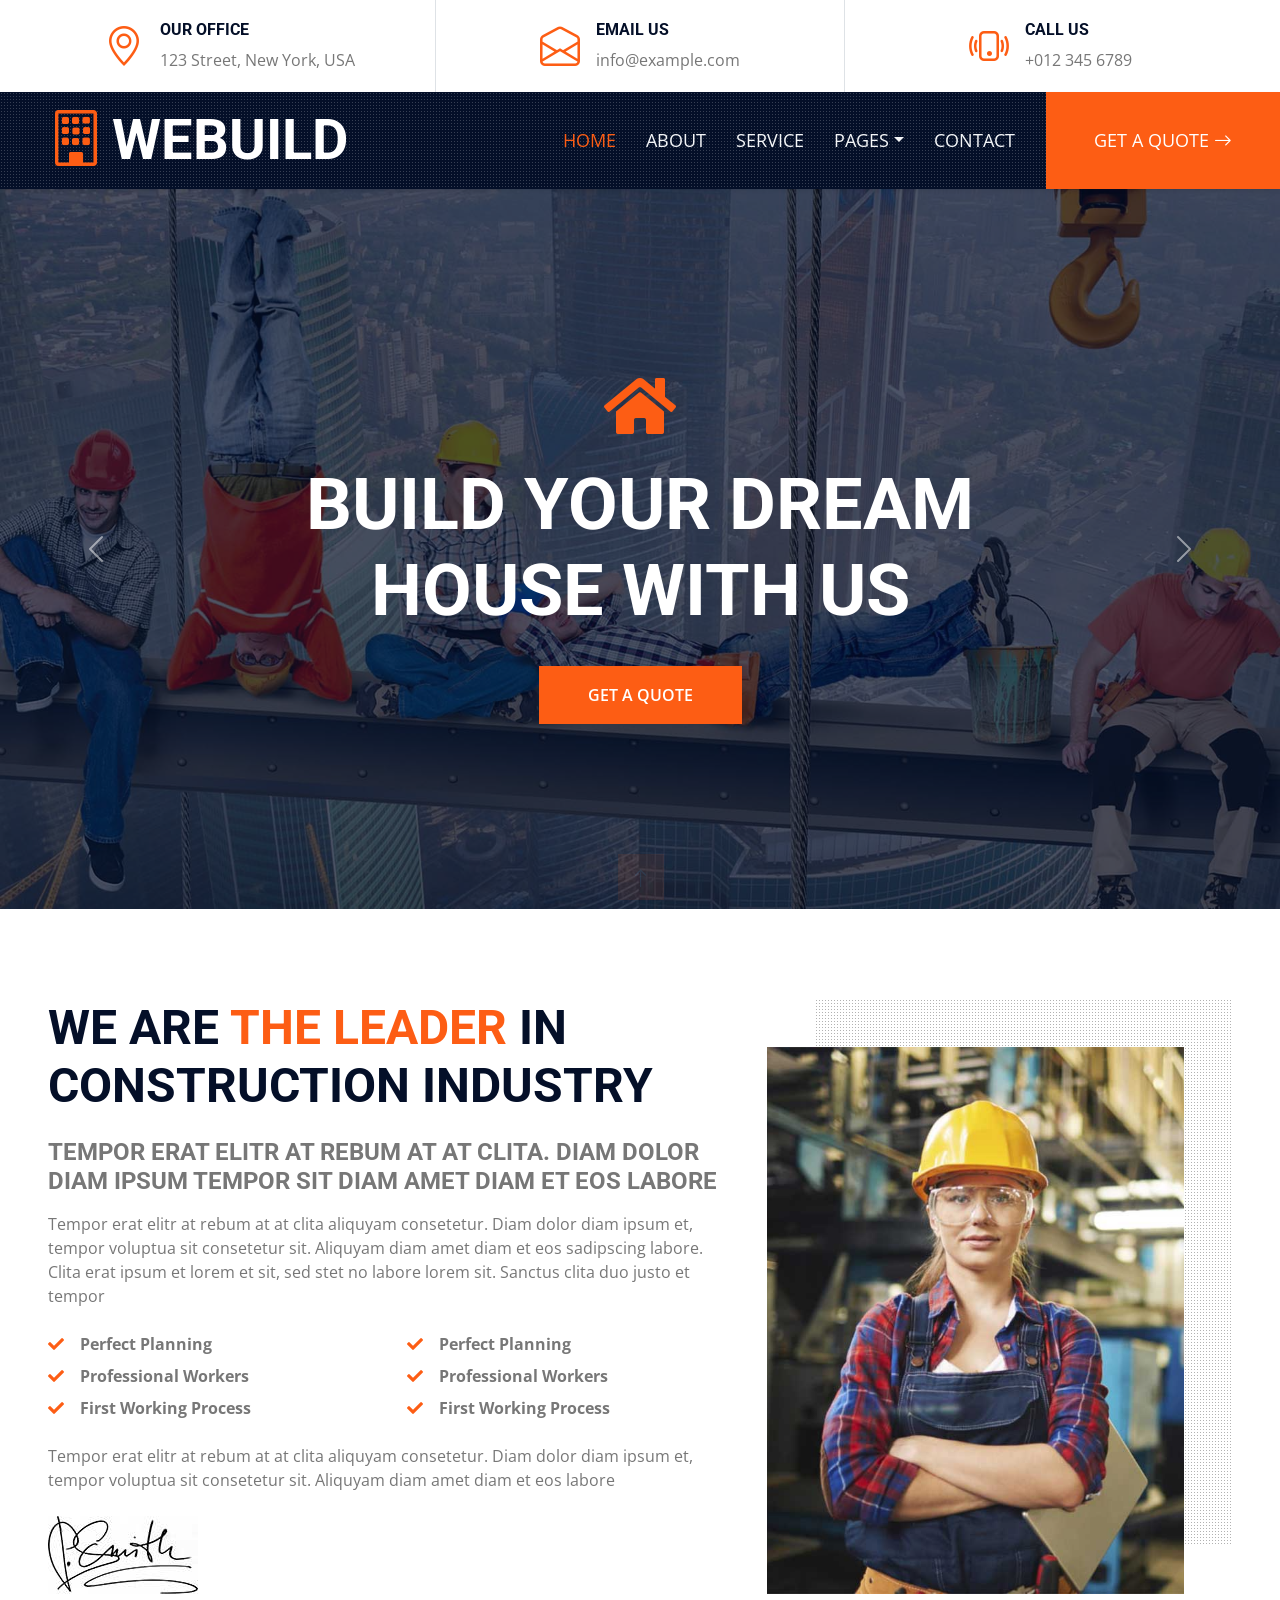
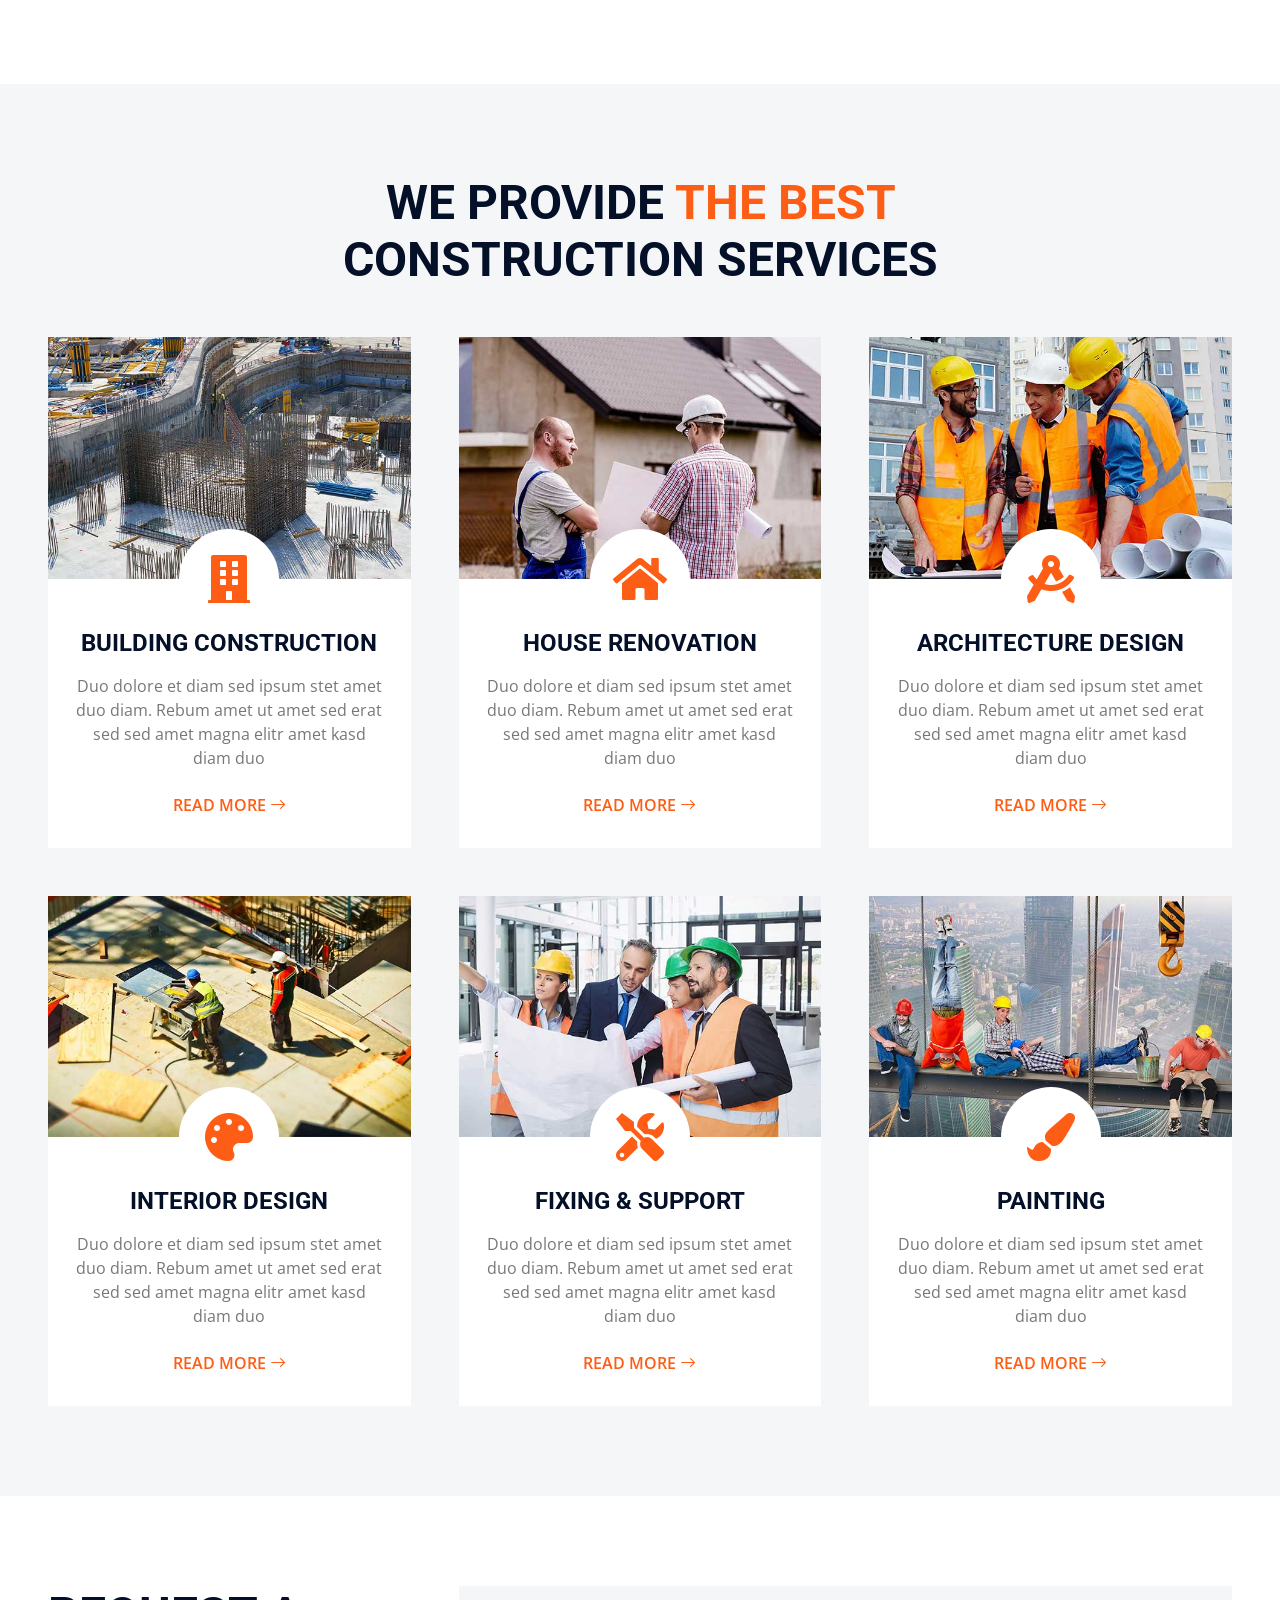
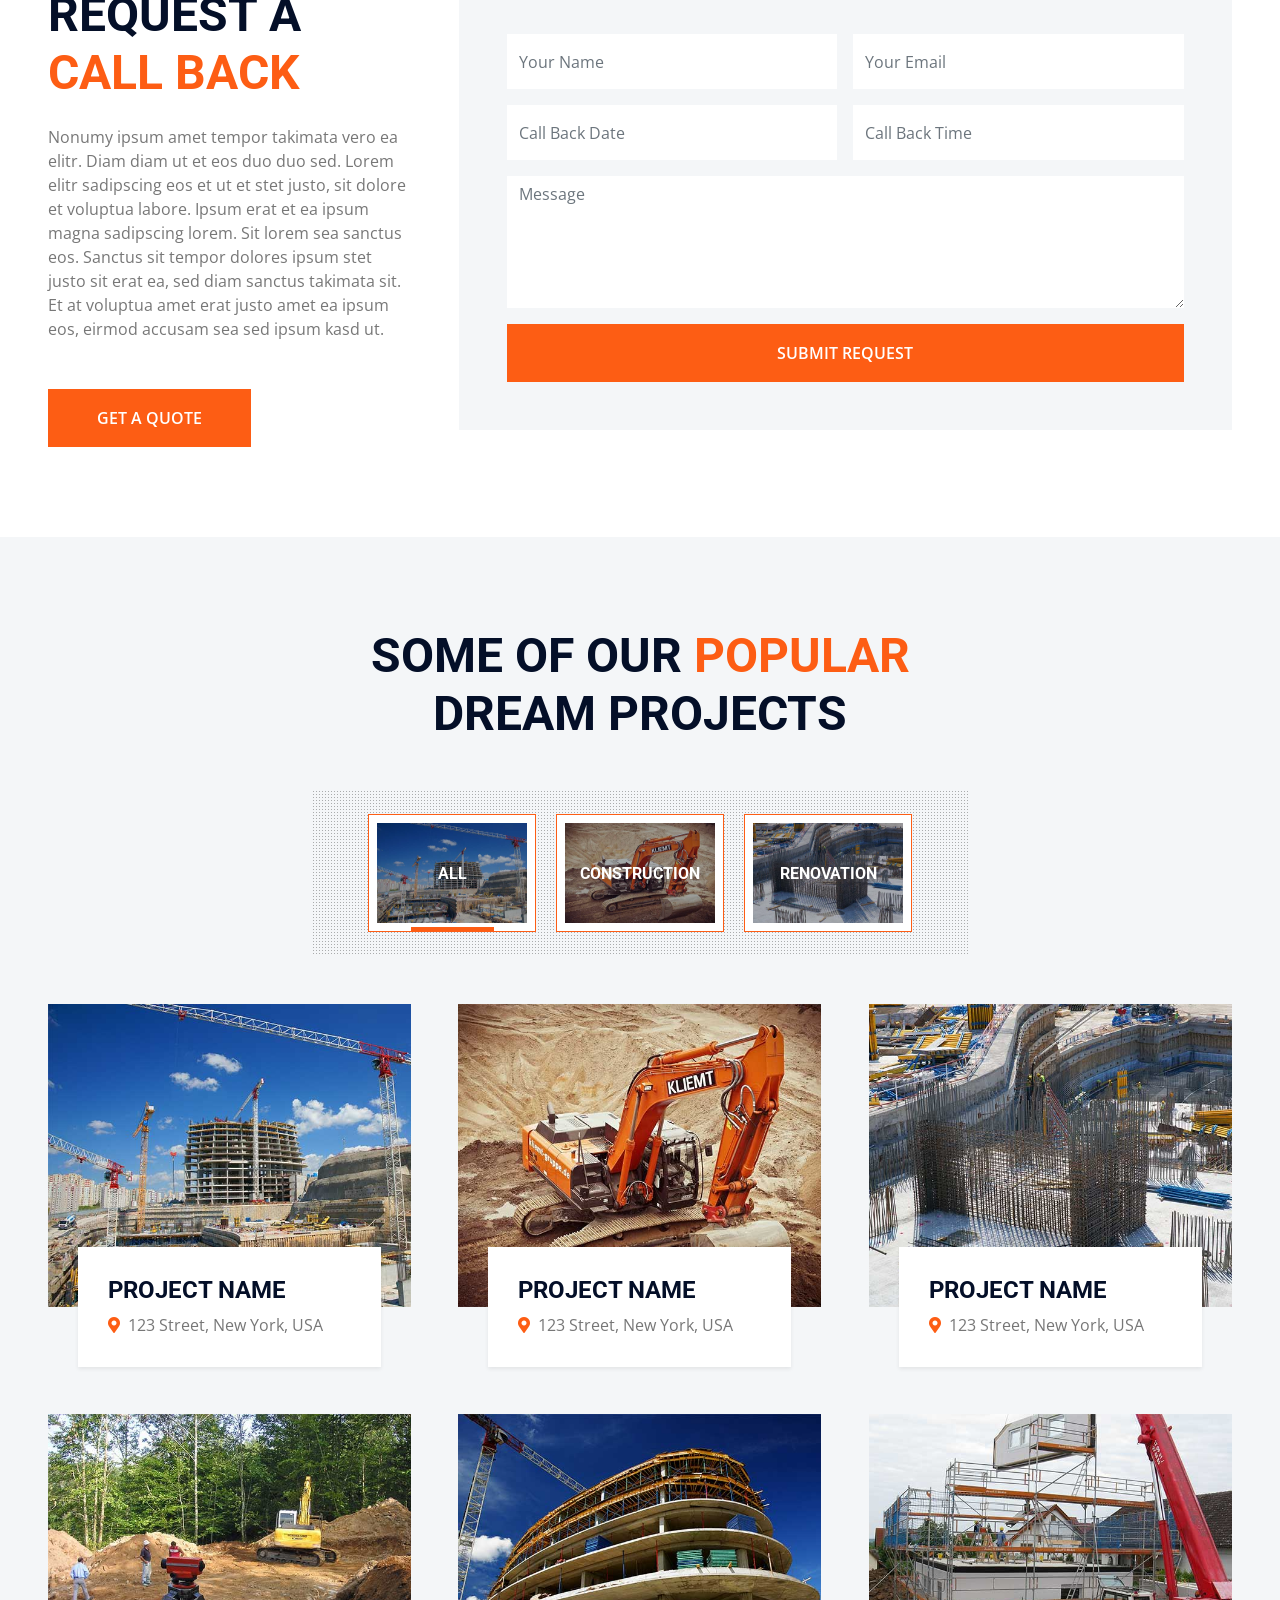
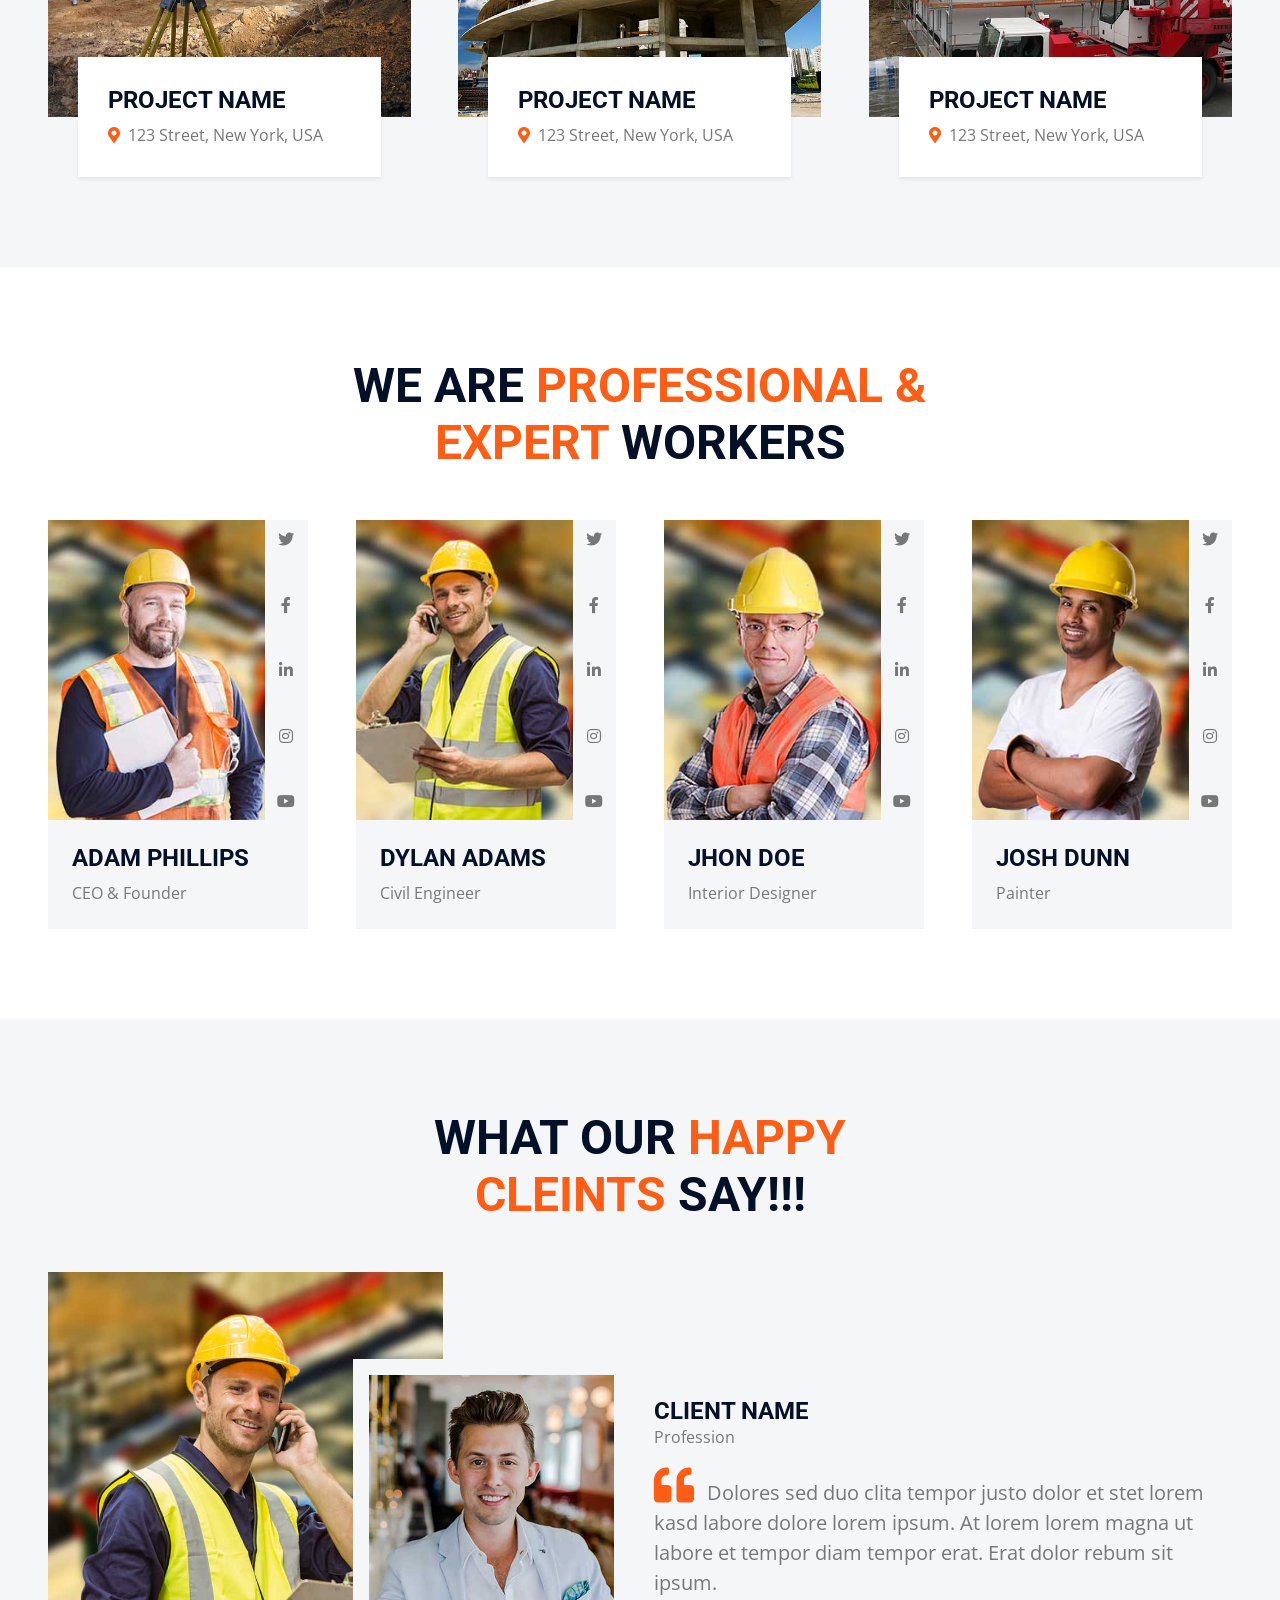
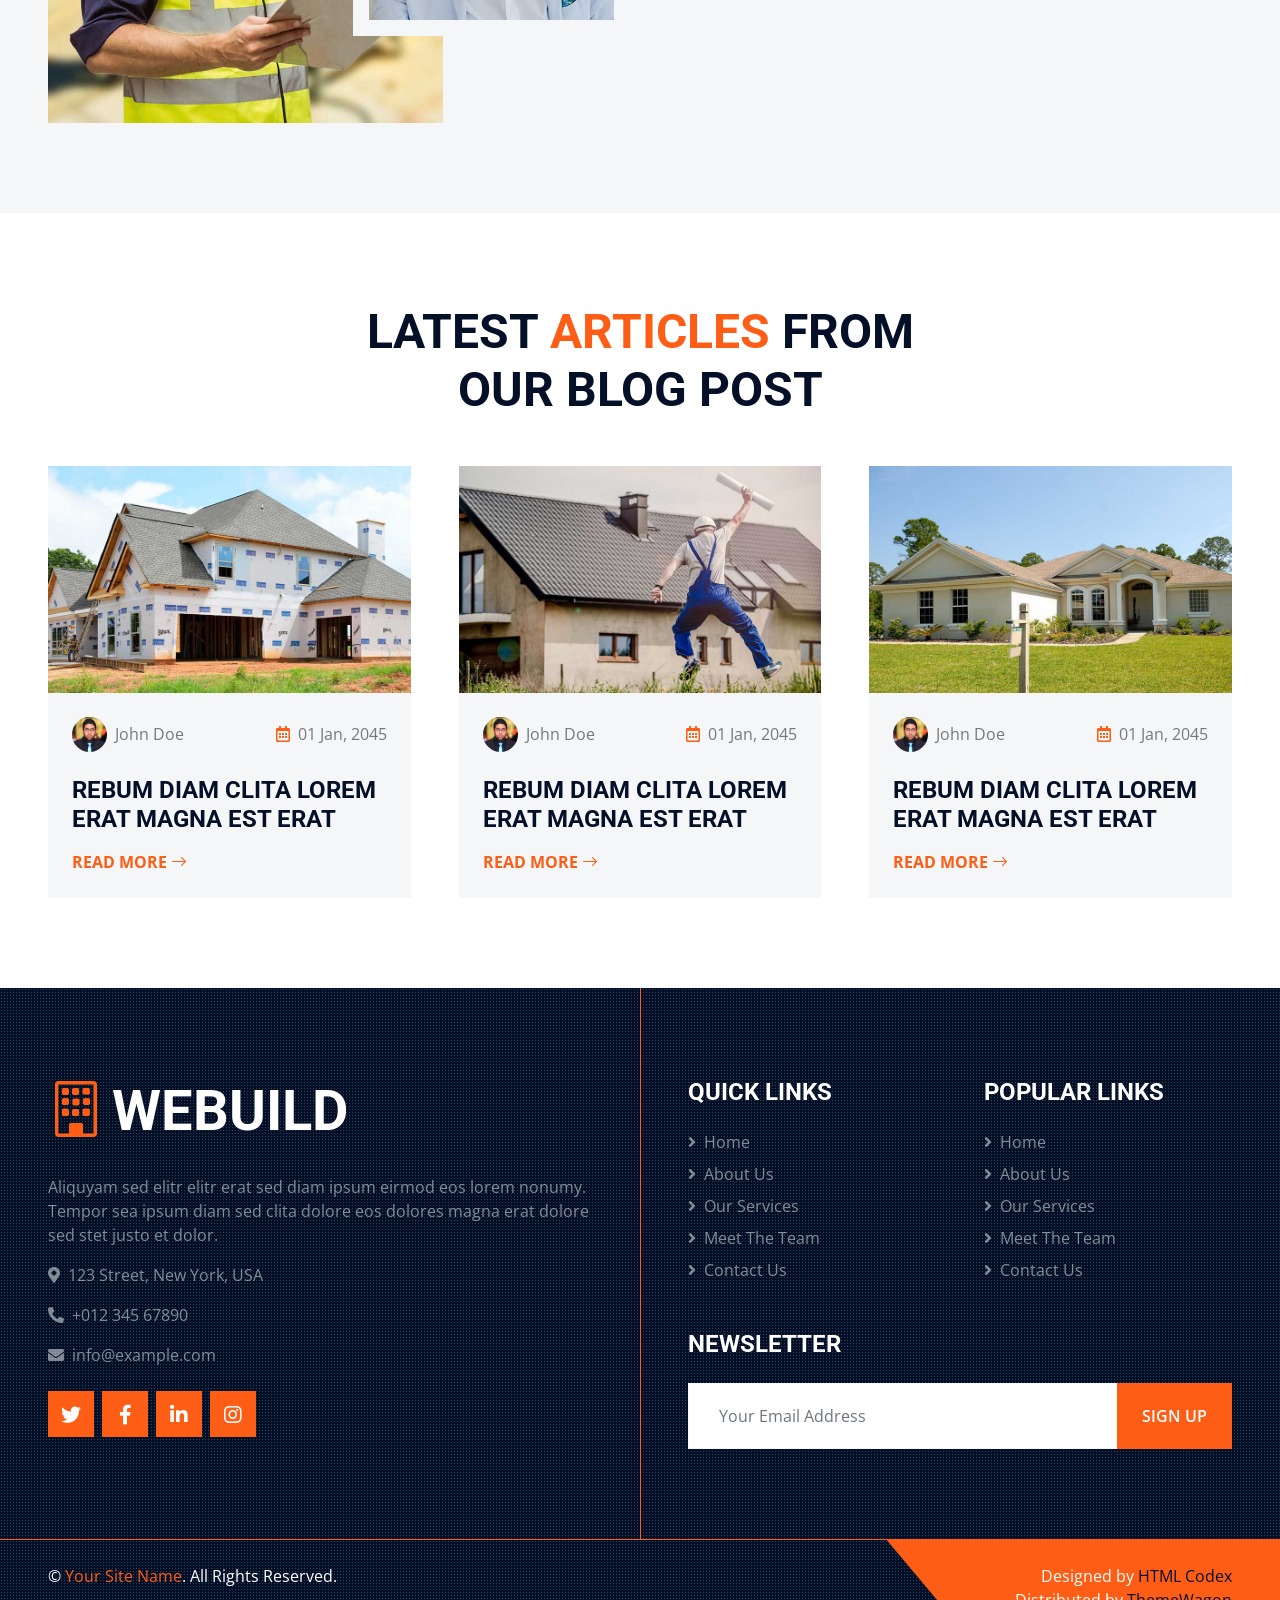
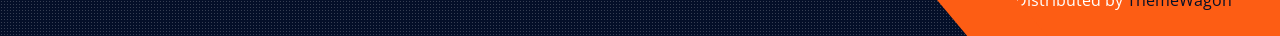
<file: webuild-1.0.0/index.html>
<!DOCTYPE html>
<html lang="en">

<head>
    <meta charset="utf-8">
    <title>WEBUILD -  Construction Company Website Template Free</title>
    <meta content="width=device-width, initial-scale=1.0" name="viewport">
    <meta content="Free HTML Templates" name="keywords">
    <meta content="Free HTML Templates" name="description">

    <!-- Favicon -->
    <link href="img/favicon.ico" rel="icon">

    <!-- Google Web Fonts -->
    <link rel="preconnect" href="https://fonts.gstatic.com">
    <link href="https://fonts.googleapis.com/css2?family=Open+Sans:wght@400;600&family=Roboto:wght@500;700&display=swap" rel="stylesheet"> 

    <!-- Icon Font Stylesheet -->
    <link href="https://cdnjs.cloudflare.com/ajax/libs/font-awesome/5.15.0/css/all.min.css" rel="stylesheet">
    <link href="https://cdn.jsdelivr.net/npm/bootstrap-icons@1.4.1/font/bootstrap-icons.css" rel="stylesheet">

    <!-- Libraries Stylesheet -->
    <link href="lib/owlcarousel/assets/owl.carousel.min.css" rel="stylesheet">
    <link href="lib/tempusdominus/css/tempusdominus-bootstrap-4.min.css" rel="stylesheet" />
    <link href="lib/lightbox/css/lightbox.min.css" rel="stylesheet">

    <!-- Customized Bootstrap Stylesheet -->
    <link href="css/bootstrap.min.css" rel="stylesheet">

    <!-- Template Stylesheet -->
    <link href="css/style.css" rel="stylesheet">
</head>

<body>
    <!-- Topbar Start -->
    <div class="container-fluid px-5 d-none d-lg-block">
        <div class="row gx-5">
            <div class="col-lg-4 text-center py-3">
                <div class="d-inline-flex align-items-center">
                    <i class="bi bi-geo-alt fs-1 text-primary me-3"></i>
                    <div class="text-start">
                        <h6 class="text-uppercase fw-bold">Our Office</h6>
                        <span>123 Street, New York, USA</span>
                    </div>
                </div>
            </div>
            <div class="col-lg-4 text-center border-start border-end py-3">
                <div class="d-inline-flex align-items-center">
                    <i class="bi bi-envelope-open fs-1 text-primary me-3"></i>
                    <div class="text-start">
                        <h6 class="text-uppercase fw-bold">Email Us</h6>
                        <span>info@example.com</span>
                    </div>
                </div>
            </div>
            <div class="col-lg-4 text-center py-3">
                <div class="d-inline-flex align-items-center">
                    <i class="bi bi-phone-vibrate fs-1 text-primary me-3"></i>
                    <div class="text-start">
                        <h6 class="text-uppercase fw-bold">Call Us</h6>
                        <span>+012 345 6789</span>
                    </div>
                </div>
            </div>
        </div>
    </div>
    <!-- Topbar End -->


    <!-- Navbar Start -->
    <div class="container-fluid sticky-top bg-dark bg-light-radial shadow-sm px-5 pe-lg-0">
        <nav class="navbar navbar-expand-lg bg-dark bg-light-radial navbar-dark py-3 py-lg-0">
            <a href="index.html" class="navbar-brand">
                <h1 class="m-0 display-4 text-uppercase text-white"><i class="bi bi-building text-primary me-2"></i>WEBUILD</h1>
            </a>
            <button class="navbar-toggler" type="button" data-bs-toggle="collapse" data-bs-target="#navbarCollapse">
                <span class="navbar-toggler-icon"></span>
            </button>
            <div class="collapse navbar-collapse" id="navbarCollapse">
                <div class="navbar-nav ms-auto py-0">
                    <a href="index.html" class="nav-item nav-link active">Home</a>
                    <a href="about.html" class="nav-item nav-link">About</a>
                    <a href="service.html" class="nav-item nav-link">Service</a>
                    <div class="nav-item dropdown">
                        <a href="#" class="nav-link dropdown-toggle" data-bs-toggle="dropdown">Pages</a>
                        <div class="dropdown-menu m-0">
                            <a href="project.html" class="dropdown-item">Our Project</a>
                            <a href="team.html" class="dropdown-item">The Team</a>
                            <a href="testimonial.html" class="dropdown-item">Testimonial</a>
                            <a href="blog.html" class="dropdown-item">Blog Grid</a>
                            <a href="detail.html" class="dropdown-item">Blog Detail</a>
                        </div>
                    </div>
                    <a href="contact.html" class="nav-item nav-link">Contact</a>
                    <a href="" class="nav-item nav-link bg-primary text-white px-5 ms-3 d-none d-lg-block">Get A Quote <i class="bi bi-arrow-right"></i></a>
                </div>
            </div>
        </nav>
    </div>
    <!-- Navbar End -->


    <!-- Carousel Start -->
    <div class="container-fluid p-0">
        <div id="header-carousel" class="carousel slide carousel-fade" data-bs-ride="carousel">
            <div class="carousel-inner">
                <div class="carousel-item active">
                    <img class="w-100" src="img/carousel-1.jpg" alt="Image">
                    <div class="carousel-caption d-flex flex-column align-items-center justify-content-center">
                        <div class="p-3" style="max-width: 900px;">
                            <i class="fa fa-home fa-4x text-primary mb-4 d-none d-sm-block"></i>
                            <h1 class="display-2 text-uppercase text-white mb-md-4">Build Your Dream House With Us</h1>
                            <a href="" class="btn btn-primary py-md-3 px-md-5 mt-2">Get A Quote</a>
                        </div>
                    </div>
                </div>
                <div class="carousel-item">
                    <img class="w-100" src="img/carousel-2.jpg" alt="Image">
                    <div class="carousel-caption d-flex flex-column align-items-center justify-content-center">
                        <div class="p-3" style="max-width: 900px;">
                            <i class="fa fa-tools fa-4x text-primary mb-4 d-none d-sm-block"></i>
                            <h1 class="display-2 text-uppercase text-white mb-md-4">We Are Trusted For Your Project</h1>
                            <a href="" class="btn btn-primary py-md-3 px-md-5 mt-2">Contact Us</a>
                        </div>
                    </div>
                </div>
            </div>
            <button class="carousel-control-prev" type="button" data-bs-target="#header-carousel"
                data-bs-slide="prev">
                <span class="carousel-control-prev-icon" aria-hidden="true"></span>
                <span class="visually-hidden">Previous</span>
            </button>
            <button class="carousel-control-next" type="button" data-bs-target="#header-carousel"
                data-bs-slide="next">
                <span class="carousel-control-next-icon" aria-hidden="true"></span>
                <span class="visually-hidden">Next</span>
            </button>
        </div>
    </div>
    <!-- Carousel End -->


    <!-- About Start -->
    <div class="container-fluid py-6 px-5">
        <div class="row g-5">
            <div class="col-lg-7">
                <h1 class="display-5 text-uppercase mb-4">We are <span class="text-primary">the Leader</span> in Construction Industry</h1>
                <h4 class="text-uppercase mb-3 text-body">Tempor erat elitr at rebum at at clita. Diam dolor diam ipsum tempor sit diam amet diam et eos labore</h4>
                <p>Tempor erat elitr at rebum at at clita aliquyam consetetur. Diam dolor diam ipsum et, tempor voluptua sit consetetur sit. Aliquyam diam amet diam et eos sadipscing labore. Clita erat ipsum et lorem et sit, sed stet no labore lorem sit. Sanctus clita duo justo et tempor</p>
                <div class="row gx-5 py-2">
                    <div class="col-sm-6 mb-2">
                        <p class="fw-bold mb-2"><i class="fa fa-check text-primary me-3"></i>Perfect Planning</p>
                        <p class="fw-bold mb-2"><i class="fa fa-check text-primary me-3"></i>Professional Workers</p>
                        <p class="fw-bold mb-2"><i class="fa fa-check text-primary me-3"></i>First Working Process</p>
                    </div>
                    <div class="col-sm-6 mb-2">
                        <p class="fw-bold mb-2"><i class="fa fa-check text-primary me-3"></i>Perfect Planning</p>
                        <p class="fw-bold mb-2"><i class="fa fa-check text-primary me-3"></i>Professional Workers</p>
                        <p class="fw-bold mb-2"><i class="fa fa-check text-primary me-3"></i>First Working Process</p>
                    </div>
                </div>
                <p class="mb-4">Tempor erat elitr at rebum at at clita aliquyam consetetur. Diam dolor diam ipsum et, tempor voluptua sit consetetur sit. Aliquyam diam amet diam et eos labore</p>
                <img src="img/signature.jpg" alt="">
            </div>
            <div class="col-lg-5 pb-5" style="min-height: 400px;">
                <div class="position-relative bg-dark-radial h-100 ms-5">
                    <img class="position-absolute w-100 h-100 mt-5 ms-n5" src="img/about.jpg" style="object-fit: cover;">
                </div>
            </div>
        </div>
    </div>
    <!-- About End -->
    

    <!-- Services Start -->
    <div class="container-fluid bg-light py-6 px-5">
        <div class="text-center mx-auto mb-5" style="max-width: 600px;">
            <h1 class="display-5 text-uppercase mb-4">We Provide <span class="text-primary">The Best</span> Construction Services</h1>
        </div>
        <div class="row g-5">
            <div class="col-lg-4 col-md-6">
                <div class="service-item bg-white d-flex flex-column align-items-center text-center">
                    <img class="img-fluid" src="img/service-1.jpg" alt="">
                    <div class="service-icon bg-white">
                        <i class="fa fa-3x fa-building text-primary"></i>
                    </div>
                    <div class="px-4 pb-4">
                        <h4 class="text-uppercase mb-3">Building Construction</h4>
                        <p>Duo dolore et diam sed ipsum stet amet duo diam. Rebum amet ut amet sed erat sed sed amet magna elitr amet kasd diam duo</p>
                        <a class="btn text-primary" href="">Read More <i class="bi bi-arrow-right"></i></a>
                    </div>
                </div>
            </div>
            <div class="col-lg-4 col-md-6">
                <div class="service-item bg-white rounded d-flex flex-column align-items-center text-center">
                    <img class="img-fluid" src="img/service-2.jpg" alt="">
                    <div class="service-icon bg-white">
                        <i class="fa fa-3x fa-home text-primary"></i>
                    </div>
                    <div class="px-4 pb-4">
                        <h4 class="text-uppercase mb-3">House Renovation</h4>
                        <p>Duo dolore et diam sed ipsum stet amet duo diam. Rebum amet ut amet sed erat sed sed amet magna elitr amet kasd diam duo</p>
                        <a class="btn text-primary" href="">Read More <i class="bi bi-arrow-right"></i></a>
                    </div>
                </div>
            </div>
            <div class="col-lg-4 col-md-6">
                <div class="service-item bg-white rounded d-flex flex-column align-items-center text-center">
                    <img class="img-fluid" src="img/service-3.jpg" alt="">
                    <div class="service-icon bg-white">
                        <i class="fa fa-3x fa-drafting-compass text-primary"></i>
                    </div>
                    <div class="px-4 pb-4">
                        <h4 class="text-uppercase mb-3">Architecture Design</h4>
                        <p>Duo dolore et diam sed ipsum stet amet duo diam. Rebum amet ut amet sed erat sed sed amet magna elitr amet kasd diam duo</p>
                        <a class="btn text-primary" href="">Read More <i class="bi bi-arrow-right"></i></a>
                    </div>
                </div>
            </div>
            <div class="col-lg-4 col-md-6">
                <div class="service-item bg-white rounded d-flex flex-column align-items-center text-center">
                    <img class="img-fluid" src="img/service-4.jpg" alt="">
                    <div class="service-icon bg-white">
                        <i class="fa fa-3x fa-palette text-primary"></i>
                    </div>
                    <div class="px-4 pb-4">
                        <h4 class="text-uppercase mb-3">Interior Design</h4>
                        <p>Duo dolore et diam sed ipsum stet amet duo diam. Rebum amet ut amet sed erat sed sed amet magna elitr amet kasd diam duo</p>
                        <a class="btn text-primary" href="">Read More <i class="bi bi-arrow-right"></i></a>
                    </div>
                </div>
            </div>
            <div class="col-lg-4 col-md-6">
                <div class="service-item bg-white rounded d-flex flex-column align-items-center text-center">
                    <img class="img-fluid" src="img/service-5.jpg" alt="">
                    <div class="service-icon bg-white">
                        <i class="fa fa-3x fa-tools text-primary"></i>
                    </div>
                    <div class="px-4 pb-4">
                        <h4 class="text-uppercase mb-3">Fixing & Support</h4>
                        <p>Duo dolore et diam sed ipsum stet amet duo diam. Rebum amet ut amet sed erat sed sed amet magna elitr amet kasd diam duo</p>
                        <a class="btn text-primary" href="">Read More <i class="bi bi-arrow-right"></i></a>
                    </div>
                </div>
            </div>
            <div class="col-lg-4 col-md-6">
                <div class="service-item bg-white rounded d-flex flex-column align-items-center text-center">
                    <img class="img-fluid" src="img/service-6.jpg" alt="">
                    <div class="service-icon bg-white">
                        <i class="fa fa-3x fa-paint-brush text-primary"></i>
                    </div>
                    <div class="px-4 pb-4">
                        <h4 class="text-uppercase mb-3">Painting</h4>
                        <p>Duo dolore et diam sed ipsum stet amet duo diam. Rebum amet ut amet sed erat sed sed amet magna elitr amet kasd diam duo</p>
                        <a class="btn text-primary" href="">Read More <i class="bi bi-arrow-right"></i></a>
                    </div>
                </div>
            </div>
        </div>
    </div>
    <!-- Services End -->


    <!-- Appointment Start -->
    <div class="container-fluid py-6 px-5">
        <div class="row gx-5">
            <div class="col-lg-4 mb-5 mb-lg-0">
                <div class="mb-4">
                    <h1 class="display-5 text-uppercase mb-4">Request A <span class="text-primary">Call Back</span></h1>
                </div>
                <p class="mb-5">Nonumy ipsum amet tempor takimata vero ea elitr. Diam diam ut et eos duo duo sed. Lorem elitr sadipscing eos et ut et stet justo, sit dolore et voluptua labore. Ipsum erat et ea ipsum magna sadipscing lorem. Sit lorem sea sanctus eos. Sanctus sit tempor dolores ipsum stet justo sit erat ea, sed diam sanctus takimata sit. Et at voluptua amet erat justo amet ea ipsum eos, eirmod accusam sea sed ipsum kasd ut.</p>
                <a class="btn btn-primary py-3 px-5" href="">Get A Quote</a>
            </div>
            <div class="col-lg-8">
                <div class="bg-light text-center p-5">
                    <form>
                        <div class="row g-3">
                            <div class="col-12 col-sm-6">
                                <input type="text" class="form-control border-0" placeholder="Your Name" style="height: 55px;">
                            </div>
                            <div class="col-12 col-sm-6">
                                <input type="email" class="form-control border-0" placeholder="Your Email" style="height: 55px;">
                            </div>
                            <div class="col-12 col-sm-6">
                                <div class="date" id="date" data-target-input="nearest">
                                    <input type="text"
                                        class="form-control border-0 datetimepicker-input"
                                        placeholder="Call Back Date" data-target="#date" data-toggle="datetimepicker" style="height: 55px;">
                                </div>
                            </div>
                            <div class="col-12 col-sm-6">
                                <div class="time" id="time" data-target-input="nearest">
                                    <input type="text"
                                        class="form-control border-0 datetimepicker-input"
                                        placeholder="Call Back Time" data-target="#time" data-toggle="datetimepicker" style="height: 55px;">
                                </div>
                            </div>
                            <div class="col-12">
                                <textarea class="form-control border-0" rows="5" placeholder="Message"></textarea>
                            </div>
                            <div class="col-12">
                                <button class="btn btn-primary w-100 py-3" type="submit">Submit Request</button>
                            </div>
                        </div>
                    </form>
                </div>
            </div>
        </div>
    </div>
    <!-- Appointment End -->


    <!-- Portfolio Start -->
    <div class="container-fluid bg-light py-6 px-5">
        <div class="text-center mx-auto mb-5" style="max-width: 600px;">
            <h1 class="display-5 text-uppercase mb-4">Some Of Our <span class="text-primary">Popular</span> Dream Projects</h1>
        </div>
        <div class="row gx-5">
            <div class="col-12 text-center">
                <div class="d-inline-block bg-dark-radial text-center pt-4 px-5 mb-5">
                    <ul class="list-inline mb-0" id="portfolio-flters">
                        <li class="btn btn-outline-primary bg-white p-2 active mx-2 mb-4" data-filter="*">
                            <img src="img/portfolio-1.jpg" style="width: 150px; height: 100px;">
                            <div class="position-absolute top-0 start-0 end-0 bottom-0 m-2 d-flex align-items-center justify-content-center" style="background: rgba(4, 15, 40, .3);">
                                <h6 class="text-white text-uppercase m-0">All</h6>
                            </div>
                        </li>
                        <li class="btn btn-outline-primary bg-white p-2 mx-2 mb-4" data-filter=".first">
                            <img src="img/portfolio-2.jpg" style="width: 150px; height: 100px;">
                            <div class="position-absolute top-0 start-0 end-0 bottom-0 m-2 d-flex align-items-center justify-content-center" style="background: rgba(4, 15, 40, .3);">
                                <h6 class="text-white text-uppercase m-0">Construction</h6>
                            </div>
                        </li>
                        <li class="btn btn-outline-primary bg-white p-2 mx-2 mb-4" data-filter=".second">
                            <img src="img/portfolio-3.jpg" style="width: 150px; height: 100px;">
                            <div class="position-absolute top-0 start-0 end-0 bottom-0 m-2 d-flex align-items-center justify-content-center" style="background: rgba(4, 15, 40, .3);">
                                <h6 class="text-white text-uppercase m-0">Renovation</h6>
                            </div>
                        </li>
                    </ul>
                </div>
            </div>
        </div>
        <div class="row g-5 portfolio-container">
            <div class="col-xl-4 col-lg-6 col-md-6 portfolio-item first">
                <div class="position-relative portfolio-box">
                    <img class="img-fluid w-100" src="img/portfolio-1.jpg" alt="">
                    <a class="portfolio-title shadow-sm" href="">
                        <p class="h4 text-uppercase">Project Name</p>
                        <span class="text-body"><i class="fa fa-map-marker-alt text-primary me-2"></i>123 Street, New York, USA</span>
                    </a>
                    <a class="portfolio-btn" href="img/portfolio-1.jpg" data-lightbox="portfolio">
                        <i class="bi bi-plus text-white"></i>
                    </a>
                </div>
            </div>
            <div class="col-xl-4 col-lg-6 col-md-6 portfolio-item second">
                <div class="position-relative portfolio-box">
                    <img class="img-fluid w-100" src="img/portfolio-2.jpg" alt="">
                    <a class="portfolio-title shadow-sm" href="">
                        <p class="h4 text-uppercase">Project Name</p>
                        <span class="text-body"><i class="fa fa-map-marker-alt text-primary me-2"></i>123 Street, New York, USA</span>
                    </a>
                    <a class="portfolio-btn" href="img/portfolio-2.jpg" data-lightbox="portfolio">
                        <i class="bi bi-plus text-white"></i>
                    </a>
                </div>
            </div>
            <div class="col-xl-4 col-lg-6 col-md-6 portfolio-item first">
                <div class="position-relative portfolio-box">
                    <img class="img-fluid w-100" src="img/portfolio-3.jpg" alt="">
                    <a class="portfolio-title shadow-sm" href="">
                        <p class="h4 text-uppercase">Project Name</p>
                        <span class="text-body"><i class="fa fa-map-marker-alt text-primary me-2"></i>123 Street, New York, USA</span>
                    </a>
                    <a class="portfolio-btn" href="img/portfolio-3.jpg" data-lightbox="portfolio">
                        <i class="bi bi-plus text-white"></i>
                    </a>
                </div>
            </div>
            <div class="col-xl-4 col-lg-6 col-md-6 portfolio-item second">
                <div class="position-relative portfolio-box">
                    <img class="img-fluid w-100" src="img/portfolio-4.jpg" alt="">
                    <a class="portfolio-title shadow-sm" href="">
                        <p class="h4 text-uppercase">Project Name</p>
                        <span class="text-body"><i class="fa fa-map-marker-alt text-primary me-2"></i>123 Street, New York, USA</span>
                    </a>
                    <a class="portfolio-btn" href="img/portfolio-4.jpg" data-lightbox="portfolio">
                        <i class="bi bi-plus text-white"></i>
                    </a>
                </div>
            </div>
            <div class="col-xl-4 col-lg-6 col-md-6 portfolio-item first">
                <div class="position-relative portfolio-box">
                    <img class="img-fluid w-100" src="img/portfolio-5.jpg" alt="">
                    <a class="portfolio-title shadow-sm" href="">
                        <p class="h4 text-uppercase">Project Name</p>
                        <span class="text-body"><i class="fa fa-map-marker-alt text-primary me-2"></i>123 Street, New York, USA</span>
                    </a>
                    <a class="portfolio-btn" href="img/portfolio-5.jpg" data-lightbox="portfolio">
                        <i class="bi bi-plus text-white"></i>
                    </a>
                </div>
            </div>
            <div class="col-xl-4 col-lg-6 col-md-6 portfolio-item second">
                <div class="position-relative portfolio-box">
                    <img class="img-fluid w-100" src="img/portfolio-6.jpg" alt="">
                    <a class="portfolio-title shadow-sm" href="">
                        <p class="h4 text-uppercase">Project Name</p>
                        <span class="text-body"><i class="fa fa-map-marker-alt text-primary me-2"></i>123 Street, New York, USA</span>
                    </a>
                    <a class="portfolio-btn" href="img/portfolio-6.jpg" data-lightbox="portfolio">
                        <i class="bi bi-plus text-white"></i>
                    </a>
                </div>
            </div>
        </div>
    </div>
    <!-- Portfolio End -->


    <!-- Team Start -->
    <div class="container-fluid py-6 px-5">
        <div class="text-center mx-auto mb-5" style="max-width: 600px;">
            <h1 class="display-5 text-uppercase mb-4">We Are <span class="text-primary">Professional & Expert</span> Workers</h1>
        </div>
        <div class="row g-5">
            <div class="col-xl-3 col-lg-4 col-md-6">
                <div class="row g-0">
                    <div class="col-10" style="min-height: 300px;">
                        <div class="position-relative h-100">
                            <img class="position-absolute w-100 h-100" src="img/team-1.jpg" style="object-fit: cover;">
                        </div>
                    </div>
                    <div class="col-2">
                        <div class="h-100 d-flex flex-column align-items-center justify-content-between bg-light">
                            <a class="btn" href="#"><i class="fab fa-twitter"></i></a>
                            <a class="btn" href="#"><i class="fab fa-facebook-f"></i></a>
                            <a class="btn" href="#"><i class="fab fa-linkedin-in"></i></a>
                            <a class="btn" href="#"><i class="fab fa-instagram"></i></a>
                            <a class="btn" href="#"><i class="fab fa-youtube"></i></a>
                        </div>
                    </div>
                    <div class="col-12">
                        <div class="bg-light p-4">
                            <h4 class="text-uppercase">Adam Phillips</h4>
                            <span>CEO & Founder</span>
                        </div>
                    </div>
                </div>
            </div>
            <div class="col-xl-3 col-lg-4 col-md-6">
                <div class="row g-0">
                    <div class="col-10" style="min-height: 300px;">
                        <div class="position-relative h-100">
                            <img class="position-absolute w-100 h-100" src="img/team-2.jpg" style="object-fit: cover;">
                        </div>
                    </div>
                    <div class="col-2">
                        <div class="h-100 d-flex flex-column align-items-center justify-content-between bg-light">
                            <a class="btn" href="#"><i class="fab fa-twitter"></i></a>
                            <a class="btn" href="#"><i class="fab fa-facebook-f"></i></a>
                            <a class="btn" href="#"><i class="fab fa-linkedin-in"></i></a>
                            <a class="btn" href="#"><i class="fab fa-instagram"></i></a>
                            <a class="btn" href="#"><i class="fab fa-youtube"></i></a>
                        </div>
                    </div>
                    <div class="col-12">
                        <div class="bg-light p-4">
                            <h4 class="text-uppercase">Dylan Adams</h4>
                            <span>Civil Engineer</span>
                        </div>
                    </div>
                </div>
            </div>
            <div class="col-xl-3 col-lg-4 col-md-6">
                <div class="row g-0">
                    <div class="col-10" style="min-height: 300px;">
                        <div class="position-relative h-100">
                            <img class="position-absolute w-100 h-100" src="img/team-3.jpg" style="object-fit: cover;">
                        </div>
                    </div>
                    <div class="col-2">
                        <div class="h-100 d-flex flex-column align-items-center justify-content-between bg-light">
                            <a class="btn" href="#"><i class="fab fa-twitter"></i></a>
                            <a class="btn" href="#"><i class="fab fa-facebook-f"></i></a>
                            <a class="btn" href="#"><i class="fab fa-linkedin-in"></i></a>
                            <a class="btn" href="#"><i class="fab fa-instagram"></i></a>
                            <a class="btn" href="#"><i class="fab fa-youtube"></i></a>
                        </div>
                    </div>
                    <div class="col-12">
                        <div class="bg-light p-4">
                            <h4 class="text-uppercase">Jhon Doe</h4>
                            <span>Interior Designer</span>
                        </div>
                    </div>
                </div>
            </div>
            <div class="col-xl-3 col-lg-4 col-md-6">
                <div class="row g-0">
                    <div class="col-10" style="min-height: 300px;">
                        <div class="position-relative h-100">
                            <img class="position-absolute w-100 h-100" src="img/team-4.jpg" style="object-fit: cover;">
                        </div>
                    </div>
                    <div class="col-2">
                        <div class="h-100 d-flex flex-column align-items-center justify-content-between bg-light">
                            <a class="btn" href="#"><i class="fab fa-twitter"></i></a>
                            <a class="btn" href="#"><i class="fab fa-facebook-f"></i></a>
                            <a class="btn" href="#"><i class="fab fa-linkedin-in"></i></a>
                            <a class="btn" href="#"><i class="fab fa-instagram"></i></a>
                            <a class="btn" href="#"><i class="fab fa-youtube"></i></a>
                        </div>
                    </div>
                    <div class="col-12">
                        <div class="bg-light p-4">
                            <h4 class="text-uppercase">Josh Dunn</h4>
                            <span>Painter</span>
                        </div>
                    </div>
                </div>
            </div>
        </div>
    </div>
    <!-- Team End -->


    <!-- Testimonial Start -->
    <div class="container-fluid bg-light py-6 px-5">
        <div class="text-center mx-auto mb-5" style="max-width: 600px;">
            <h1 class="display-5 text-uppercase mb-4">What Our <span class="text-primary">Happy Cleints</span> Say!!!</h1>
        </div>
        <div class="row gx-0 align-items-center">
            <div class="col-xl-4 col-lg-5 d-none d-lg-block">
                <img class="img-fluid w-100 h-100" src="img/testimonial.jpg">
            </div>
            <div class="col-xl-8 col-lg-7 col-md-12">
                <div class="testimonial bg-light">
                    <div class="owl-carousel testimonial-carousel">
                        <div class="row gx-4 align-items-center">
                            <div class="col-xl-4 col-lg-5 col-md-5">
                                <img class="img-fluid w-100 h-100 bg-light p-lg-3 mb-4 mb-md-0" src="img/testimonial-1.jpg" alt="">
                            </div>
                            <div class="col-xl-8 col-lg-7 col-md-7">
                                <h4 class="text-uppercase mb-0">Client Name</h4>
                                <p>Profession</p>
                                <p class="fs-5 mb-0"><i class="fa fa-2x fa-quote-left text-primary me-2"></i> Dolores sed duo
                                    clita tempor justo dolor et stet lorem kasd labore dolore lorem ipsum. At lorem
                                    lorem magna ut labore et tempor diam tempor erat. Erat dolor rebum sit
                                    ipsum.</p>
                            </div>
                        </div>
                        <div class="row gx-4 align-items-center">
                            <div class="col-xl-4 col-lg-5 col-md-5">
                                <img class="img-fluid w-100 h-100 bg-light p-lg-3 mb-4 mb-md-0" src="img/testimonial-2.jpg" alt="">
                            </div>
                            <div class="col-xl-8 col-lg-7 col-md-7">
                                <h4 class="text-uppercase mb-0">Client Name</h4>
                                <p>Profession</p>
                                <p class="fs-5 mb-0"><i class="fa fa-2x fa-quote-left text-primary me-2"></i> Dolores sed duo
                                    clita tempor justo dolor et stet lorem kasd labore dolore lorem ipsum. At lorem
                                    lorem magna ut labore et tempor diam tempor erat. Erat dolor rebum sit
                                    ipsum.</p>
                            </div>
                        </div>
                    </div>
                </div>
            </div>
        </div>
    </div>
    <!-- Testimonial End -->


    <!-- Blog Start -->
    <div class="container-fluid py-6 px-5">
        <div class="text-center mx-auto mb-5" style="max-width: 600px;">
            <h1 class="display-5 text-uppercase mb-4">Latest <span class="text-primary">Articles</span> From Our Blog Post</h1>
        </div>
        <div class="row g-5">
            <div class="col-lg-4 col-md-6">
                <div class="bg-light">
                    <img class="img-fluid" src="img/blog-1.jpg" alt="">
                    <div class="p-4">
                        <div class="d-flex justify-content-between mb-4">
                            <div class="d-flex align-items-center">
                                <img class="rounded-circle me-2" src="img/user.jpg" width="35" height="35" alt="">
                                <span>John Doe</span>
                            </div>
                            <div class="d-flex align-items-center">
                                <span class="ms-3"><i class="far fa-calendar-alt text-primary me-2"></i>01 Jan, 2045</span>
                            </div>
                        </div>
                        <h4 class="text-uppercase mb-3">Rebum diam clita lorem erat magna est erat</h4>
                        <a class="text-uppercase fw-bold" href="">Read More <i class="bi bi-arrow-right"></i></a>
                    </div>
                </div>
            </div>
            <div class="col-lg-4 col-md-6">
                <div class="bg-light">
                    <img class="img-fluid" src="img/blog-2.jpg" alt="">
                    <div class="p-4">
                        <div class="d-flex justify-content-between mb-4">
                            <div class="d-flex align-items-center">
                                <img class="rounded-circle me-2" src="img/user.jpg" width="35" height="35" alt="">
                                <span>John Doe</span>
                            </div>
                            <div class="d-flex align-items-center">
                                <span class="ms-3"><i class="far fa-calendar-alt text-primary me-2"></i>01 Jan, 2045</span>
                            </div>
                        </div>
                        <h4 class="text-uppercase mb-3">Rebum diam clita lorem erat magna est erat</h4>
                        <a class="text-uppercase fw-bold" href="">Read More <i class="bi bi-arrow-right"></i></a>
                    </div>
                </div>
            </div>
            <div class="col-lg-4 col-md-6">
                <div class="bg-light">
                    <img class="img-fluid" src="img/blog-3.jpg" alt="">
                    <div class="p-4">
                        <div class="d-flex justify-content-between mb-4">
                            <div class="d-flex align-items-center">
                                <img class="rounded-circle me-2" src="img/user.jpg" width="35" height="35" alt="">
                                <span>John Doe</span>
                            </div>
                            <div class="d-flex align-items-center">
                                <span class="ms-3"><i class="far fa-calendar-alt text-primary me-2"></i>01 Jan, 2045</span>
                            </div>
                        </div>
                        <h4 class="text-uppercase mb-3">Rebum diam clita lorem erat magna est erat</h4>
                        <a class="text-uppercase fw-bold" href="">Read More <i class="bi bi-arrow-right"></i></a>
                    </div>
                </div>
            </div>
        </div>
    </div>
    <!-- Blog End -->
    

    <!-- Footer Start -->
    <div class="footer container-fluid position-relative bg-dark bg-light-radial text-white-50 py-6 px-5">
        <div class="row g-5">
            <div class="col-lg-6 pe-lg-5">
                <a href="index.html" class="navbar-brand">
                    <h1 class="m-0 display-4 text-uppercase text-white"><i class="bi bi-building text-primary me-2"></i>WEBUILD</h1>
                </a>
                <p>Aliquyam sed elitr elitr erat sed diam ipsum eirmod eos lorem nonumy. Tempor sea ipsum diam  sed clita dolore eos dolores magna erat dolore sed stet justo et dolor.</p>
                <p><i class="fa fa-map-marker-alt me-2"></i>123 Street, New York, USA</p>
                <p><i class="fa fa-phone-alt me-2"></i>+012 345 67890</p>
                <p><i class="fa fa-envelope me-2"></i>info@example.com</p>
                <div class="d-flex justify-content-start mt-4">
                    <a class="btn btn-lg btn-primary btn-lg-square rounded-0 me-2" href="#"><i class="fab fa-twitter"></i></a>
                    <a class="btn btn-lg btn-primary btn-lg-square rounded-0 me-2" href="#"><i class="fab fa-facebook-f"></i></a>
                    <a class="btn btn-lg btn-primary btn-lg-square rounded-0 me-2" href="#"><i class="fab fa-linkedin-in"></i></a>
                    <a class="btn btn-lg btn-primary btn-lg-square rounded-0" href="#"><i class="fab fa-instagram"></i></a>
                </div>
            </div>
            <div class="col-lg-6 ps-lg-5">
                <div class="row g-5">
                    <div class="col-sm-6">
                        <h4 class="text-white text-uppercase mb-4">Quick Links</h4>
                        <div class="d-flex flex-column justify-content-start">
                            <a class="text-white-50 mb-2" href="#"><i class="fa fa-angle-right me-2"></i>Home</a>
                            <a class="text-white-50 mb-2" href="#"><i class="fa fa-angle-right me-2"></i>About Us</a>
                            <a class="text-white-50 mb-2" href="#"><i class="fa fa-angle-right me-2"></i>Our Services</a>
                            <a class="text-white-50 mb-2" href="#"><i class="fa fa-angle-right me-2"></i>Meet The Team</a>
                            <a class="text-white-50" href="#"><i class="fa fa-angle-right me-2"></i>Contact Us</a>
                        </div>
                    </div>
                    <div class="col-sm-6">
                        <h4 class="text-white text-uppercase mb-4">Popular Links</h4>
                        <div class="d-flex flex-column justify-content-start">
                            <a class="text-white-50 mb-2" href="#"><i class="fa fa-angle-right me-2"></i>Home</a>
                            <a class="text-white-50 mb-2" href="#"><i class="fa fa-angle-right me-2"></i>About Us</a>
                            <a class="text-white-50 mb-2" href="#"><i class="fa fa-angle-right me-2"></i>Our Services</a>
                            <a class="text-white-50 mb-2" href="#"><i class="fa fa-angle-right me-2"></i>Meet The Team</a>
                            <a class="text-white-50" href="#"><i class="fa fa-angle-right me-2"></i>Contact Us</a>
                        </div>
                    </div>
                    <div class="col-sm-12">
                        <h4 class="text-white text-uppercase mb-4">Newsletter</h4>
                        <div class="w-100">
                            <div class="input-group">
                                <input type="text" class="form-control border-light" style="padding: 20px 30px;" placeholder="Your Email Address"><button class="btn btn-primary px-4">Sign Up</button>
                            </div>
                        </div>
                    </div>
                </div>
            </div>
        </div>
    </div>
    <div class="container-fluid bg-dark bg-light-radial text-white border-top border-primary px-0">
        <div class="d-flex flex-column flex-md-row justify-content-between">
            <div class="py-4 px-5 text-center text-md-start">
                <p class="mb-0">&copy; <a class="text-primary" href="#">Your Site Name</a>. All Rights Reserved.</p>
            </div>
            <div class="py-4 px-5 bg-primary footer-shape position-relative text-center text-md-end">
                <p class="mb-0">Designed by <a class="text-dark" href="https://htmlcodex.com">HTML Codex</a></p>
                <p class="mb-0">Distributed by <a class="text-dark" href="https://themewagon.com">ThemeWagon</a></p>
            </div>
        </div>
    </div>
    <!-- Footer End -->


    <!-- Back to Top -->
    <a href="#" class="btn btn-lg btn-primary btn-lg-square back-to-top"><i class="bi bi-arrow-up"></i></a>


    <!-- JavaScript Libraries -->
    <script src="https://code.jquery.com/jquery-3.4.1.min.js"></script>
    <script src="https://cdn.jsdelivr.net/npm/bootstrap@5.0.0/dist/js/bootstrap.bundle.min.js"></script>
    <script src="lib/easing/easing.min.js"></script>
    <script src="lib/waypoints/waypoints.min.js"></script>
    <script src="lib/owlcarousel/owl.carousel.min.js"></script>
    <script src="lib/tempusdominus/js/moment.min.js"></script>
    <script src="lib/tempusdominus/js/moment-timezone.min.js"></script>
    <script src="lib/tempusdominus/js/tempusdominus-bootstrap-4.min.js"></script>
    <script src="lib/isotope/isotope.pkgd.min.js"></script>
    <script src="lib/lightbox/js/lightbox.min.js"></script>

    <!-- Template Javascript -->
    <script src="js/main.js"></script>
</body>

</html>
</file>
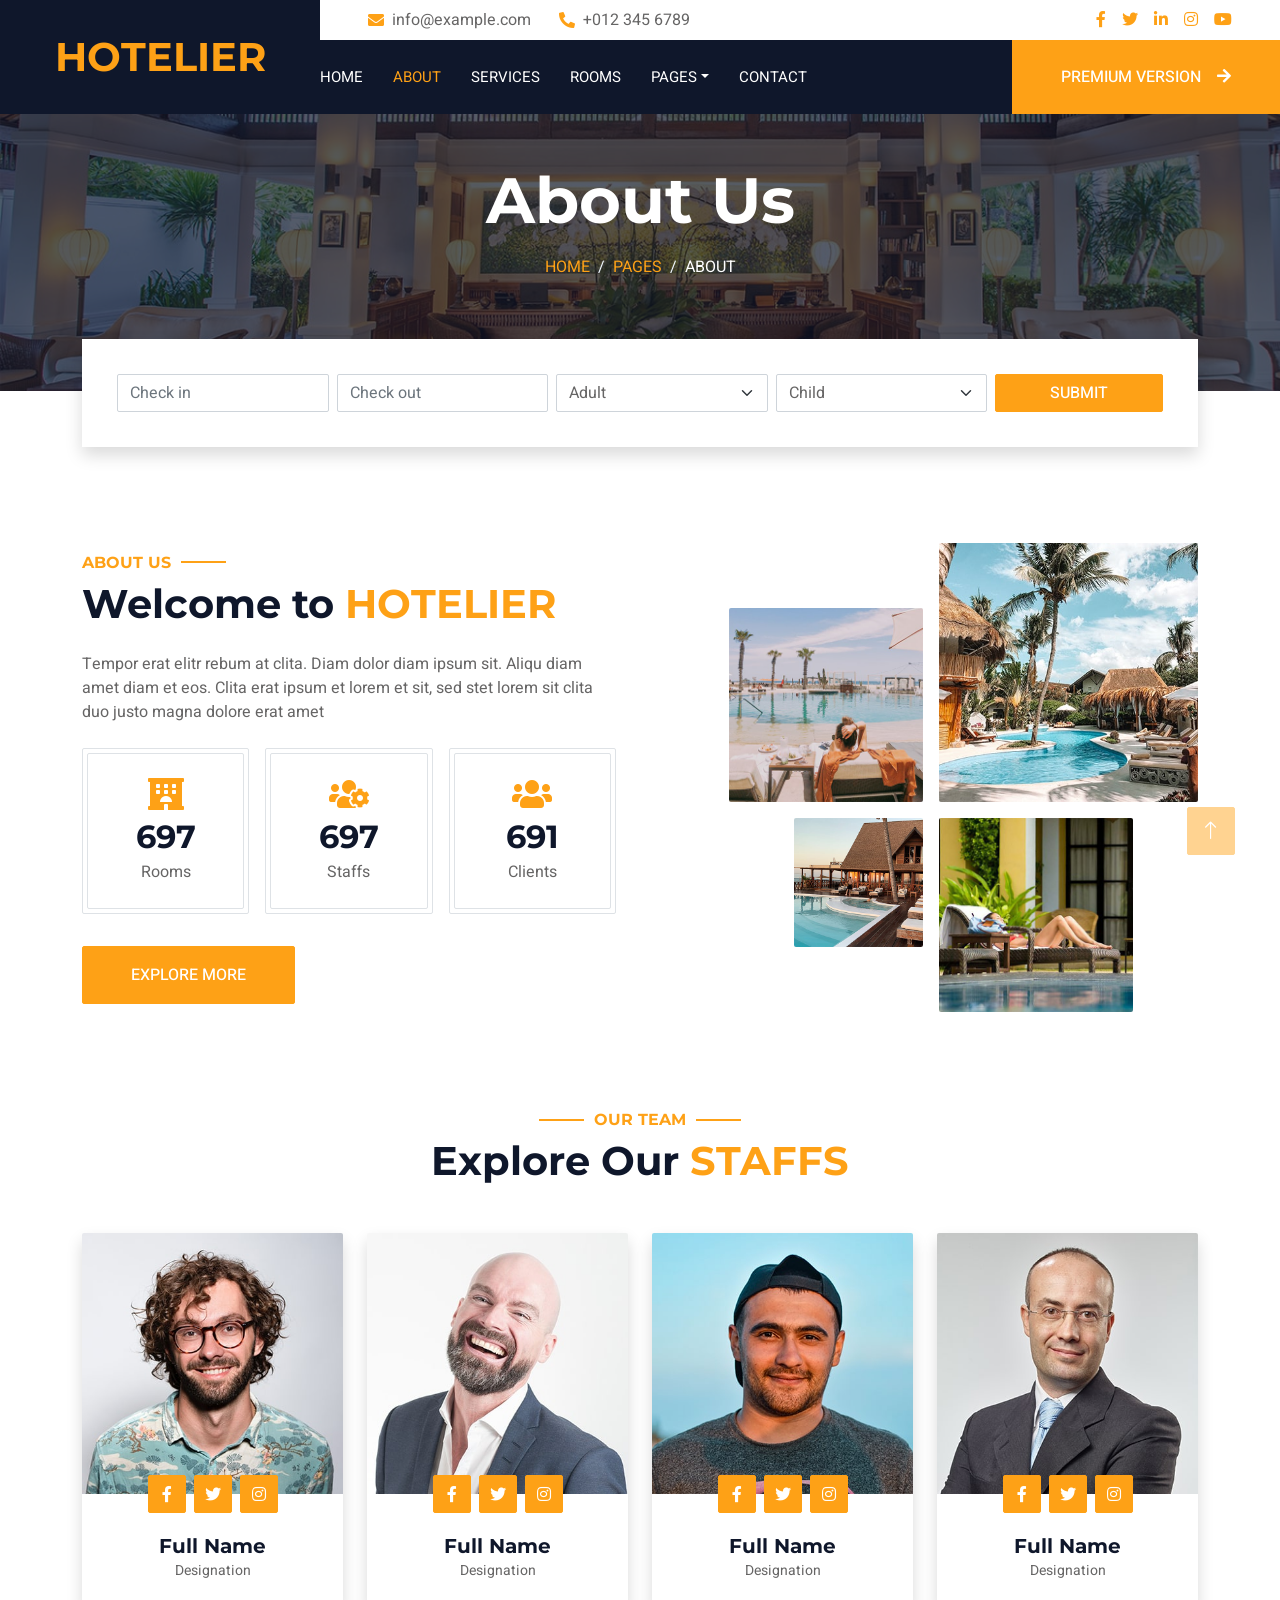
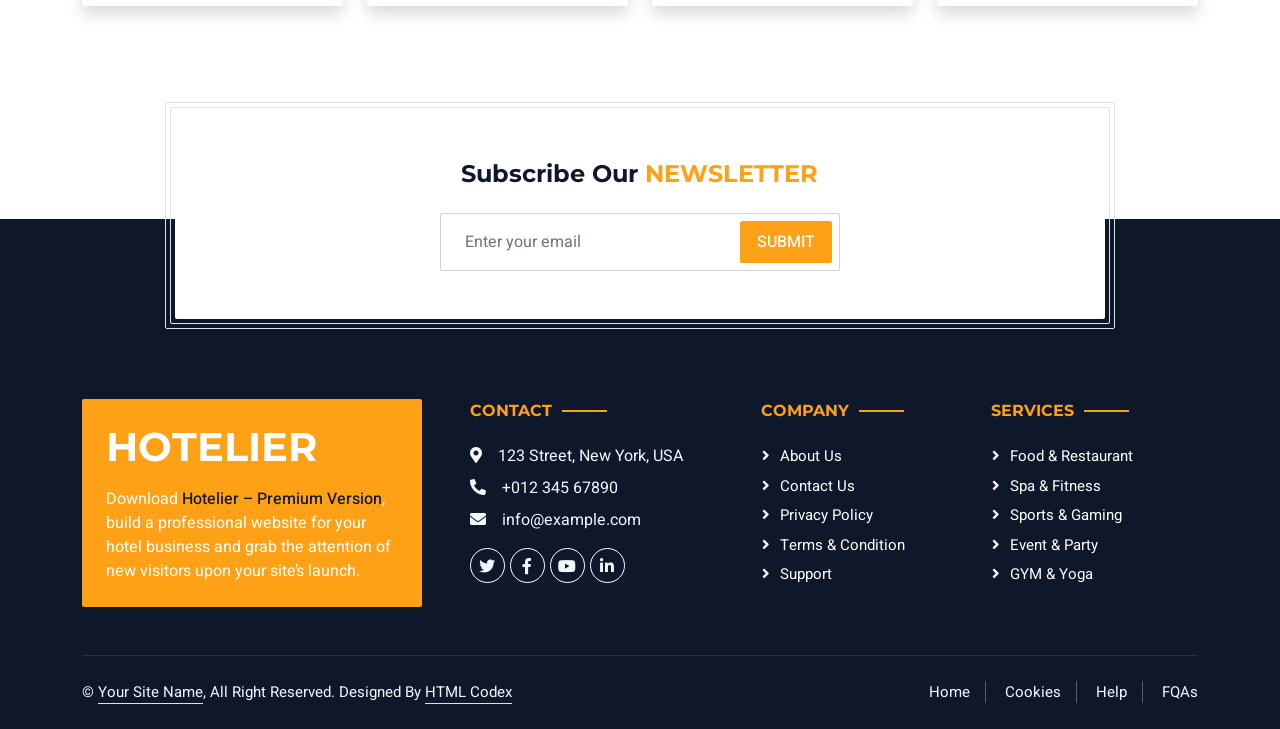
<file: hotelier-1.0.0/about.html>
<!DOCTYPE html>
<html lang="en">

<head>
    <meta charset="utf-8">
    <title>Hotelier - Hotel HTML Template</title>
    <meta content="width=device-width, initial-scale=1.0" name="viewport">
    <meta content="" name="keywords">
    <meta content="" name="description">

    <!-- Favicon -->
    <link href="img/favicon.ico" rel="icon">

    <!-- Google Web Fonts -->
    <link rel="preconnect" href="https://fonts.googleapis.com">
    <link rel="preconnect" href="https://fonts.gstatic.com" crossorigin>
    <link href="https://fonts.googleapis.com/css2?family=Heebo:wght@400;500;600;700&family=Montserrat:wght@400;500;600;700&display=swap" rel="stylesheet">  

    <!-- Icon Font Stylesheet -->
    <link href="https://cdnjs.cloudflare.com/ajax/libs/font-awesome/5.10.0/css/all.min.css" rel="stylesheet">
    <link href="https://cdn.jsdelivr.net/npm/bootstrap-icons@1.4.1/font/bootstrap-icons.css" rel="stylesheet">

    <!-- Libraries Stylesheet -->
    <link href="lib/animate/animate.min.css" rel="stylesheet">
    <link href="lib/owlcarousel/assets/owl.carousel.min.css" rel="stylesheet">
    <link href="lib/tempusdominus/css/tempusdominus-bootstrap-4.min.css" rel="stylesheet" />

    <!-- Customized Bootstrap Stylesheet -->
    <link href="css/bootstrap.min.css" rel="stylesheet">

    <!-- Template Stylesheet -->
    <link href="css/style.css" rel="stylesheet">
</head>

<body>
    <div class="container-xxl bg-white p-0">
        <!-- Spinner Start -->
        <div id="spinner" class="show bg-white position-fixed translate-middle w-100 vh-100 top-50 start-50 d-flex align-items-center justify-content-center">
            <div class="spinner-border text-primary" style="width: 3rem; height: 3rem;" role="status">
                <span class="sr-only">Loading...</span>
            </div>
        </div>
        <!-- Spinner End -->

        <!-- Header Start -->
        <div class="container-fluid bg-dark px-0">
            <div class="row gx-0">
                <div class="col-lg-3 bg-dark d-none d-lg-block">
                    <a href="index.html" class="navbar-brand w-100 h-100 m-0 p-0 d-flex align-items-center justify-content-center">
                        <h1 class="m-0 text-primary text-uppercase">Hotelier</h1>
                    </a>
                </div>
                <div class="col-lg-9">
                    <div class="row gx-0 bg-white d-none d-lg-flex">
                        <div class="col-lg-7 px-5 text-start">
                            <div class="h-100 d-inline-flex align-items-center py-2 me-4">
                                <i class="fa fa-envelope text-primary me-2"></i>
                                <p class="mb-0">info@example.com</p>
                            </div>
                            <div class="h-100 d-inline-flex align-items-center py-2">
                                <i class="fa fa-phone-alt text-primary me-2"></i>
                                <p class="mb-0">+012 345 6789</p>
                            </div>
                        </div>
                        <div class="col-lg-5 px-5 text-end">
                            <div class="d-inline-flex align-items-center py-2">
                                <a class="me-3" href=""><i class="fab fa-facebook-f"></i></a>
                                <a class="me-3" href=""><i class="fab fa-twitter"></i></a>
                                <a class="me-3" href=""><i class="fab fa-linkedin-in"></i></a>
                                <a class="me-3" href=""><i class="fab fa-instagram"></i></a>
                                <a class="" href=""><i class="fab fa-youtube"></i></a>
                            </div>
                        </div>
                    </div>
                    <nav class="navbar navbar-expand-lg bg-dark navbar-dark p-3 p-lg-0">
                        <a href="index.html" class="navbar-brand d-block d-lg-none">
                            <h1 class="m-0 text-primary text-uppercase">Hotelier</h1>
                        </a>
                        <button type="button" class="navbar-toggler" data-bs-toggle="collapse" data-bs-target="#navbarCollapse">
                            <span class="navbar-toggler-icon"></span>
                        </button>
                        <div class="collapse navbar-collapse justify-content-between" id="navbarCollapse">
                            <div class="navbar-nav mr-auto py-0">
                                <a href="index.html" class="nav-item nav-link">Home</a>
                                <a href="about.html" class="nav-item nav-link active">About</a>
                                <a href="service.html" class="nav-item nav-link">Services</a>
                                <a href="room.html" class="nav-item nav-link">Rooms</a>
                                <div class="nav-item dropdown">
                                    <a href="#" class="nav-link dropdown-toggle" data-bs-toggle="dropdown">Pages</a>
                                    <div class="dropdown-menu rounded-0 m-0">
                                        <a href="booking.html" class="dropdown-item">Booking</a>
                                        <a href="team.html" class="dropdown-item">Our Team</a>
                                        <a href="testimonial.html" class="dropdown-item">Testimonial</a>
                                    </div>
                                </div>
                                <a href="contact.html" class="nav-item nav-link">Contact</a>
                            </div>
                            <a href="https://htmlcodex.com/hotel-html-template-pro" class="btn btn-primary rounded-0 py-4 px-md-5 d-none d-lg-block">Premium Version<i class="fa fa-arrow-right ms-3"></i></a>
                        </div>
                    </nav>
                </div>
            </div>
        </div>
        <!-- Header End -->


        <!-- Page Header Start -->
        <div class="container-fluid page-header mb-5 p-0" style="background-image: url(img/carousel-1.jpg);">
            <div class="container-fluid page-header-inner py-5">
                <div class="container text-center pb-5">
                    <h1 class="display-3 text-white mb-3 animated slideInDown">About Us</h1>
                    <nav aria-label="breadcrumb">
                        <ol class="breadcrumb justify-content-center text-uppercase">
                            <li class="breadcrumb-item"><a href="#">Home</a></li>
                            <li class="breadcrumb-item"><a href="#">Pages</a></li>
                            <li class="breadcrumb-item text-white active" aria-current="page">About</li>
                        </ol>
                    </nav>
                </div>
            </div>
        </div>
        <!-- Page Header End -->


        <!-- Booking Start -->
        <div class="container-fluid booking pb-5 wow fadeIn" data-wow-delay="0.1s">
            <div class="container">
                <div class="bg-white shadow" style="padding: 35px;">
                    <div class="row g-2">
                        <div class="col-md-10">
                            <div class="row g-2">
                                <div class="col-md-3">
                                    <div class="date" id="date1" data-target-input="nearest">
                                        <input type="text" class="form-control datetimepicker-input"
                                            placeholder="Check in" data-target="#date1" data-toggle="datetimepicker" />
                                    </div>
                                </div>
                                <div class="col-md-3">
                                    <div class="date" id="date2" data-target-input="nearest">
                                        <input type="text" class="form-control datetimepicker-input" placeholder="Check out" data-target="#date2" data-toggle="datetimepicker"/>
                                    </div>
                                </div>
                                <div class="col-md-3">
                                    <select class="form-select">
                                        <option selected>Adult</option>
                                        <option value="1">Adult 1</option>
                                        <option value="2">Adult 2</option>
                                        <option value="3">Adult 3</option>
                                    </select>
                                </div>
                                <div class="col-md-3">
                                    <select class="form-select">
                                        <option selected>Child</option>
                                        <option value="1">Child 1</option>
                                        <option value="2">Child 2</option>
                                        <option value="3">Child 3</option>
                                    </select>
                                </div>
                            </div>
                        </div>
                        <div class="col-md-2">
                            <button class="btn btn-primary w-100">Submit</button>
                        </div>
                    </div>
                </div>
            </div>
        </div>
        <!-- Booking End -->


        <!-- About Start -->
        <div class="container-xxl py-5">
            <div class="container">
                <div class="row g-5 align-items-center">
                    <div class="col-lg-6">
                        <h6 class="section-title text-start text-primary text-uppercase">About Us</h6>
                        <h1 class="mb-4">Welcome to <span class="text-primary text-uppercase">Hotelier</span></h1>
                        <p class="mb-4">Tempor erat elitr rebum at clita. Diam dolor diam ipsum sit. Aliqu diam amet diam et eos. Clita erat ipsum et lorem et sit, sed stet lorem sit clita duo justo magna dolore erat amet</p>
                        <div class="row g-3 pb-4">
                            <div class="col-sm-4 wow fadeIn" data-wow-delay="0.1s">
                                <div class="border rounded p-1">
                                    <div class="border rounded text-center p-4">
                                        <i class="fa fa-hotel fa-2x text-primary mb-2"></i>
                                        <h2 class="mb-1" data-toggle="counter-up">1234</h2>
                                        <p class="mb-0">Rooms</p>
                                    </div>
                                </div>
                            </div>
                            <div class="col-sm-4 wow fadeIn" data-wow-delay="0.3s">
                                <div class="border rounded p-1">
                                    <div class="border rounded text-center p-4">
                                        <i class="fa fa-users-cog fa-2x text-primary mb-2"></i>
                                        <h2 class="mb-1" data-toggle="counter-up">1234</h2>
                                        <p class="mb-0">Staffs</p>
                                    </div>
                                </div>
                            </div>
                            <div class="col-sm-4 wow fadeIn" data-wow-delay="0.5s">
                                <div class="border rounded p-1">
                                    <div class="border rounded text-center p-4">
                                        <i class="fa fa-users fa-2x text-primary mb-2"></i>
                                        <h2 class="mb-1" data-toggle="counter-up">1234</h2>
                                        <p class="mb-0">Clients</p>
                                    </div>
                                </div>
                            </div>
                        </div>
                        <a class="btn btn-primary py-3 px-5 mt-2" href="">Explore More</a>
                    </div>
                    <div class="col-lg-6">
                        <div class="row g-3">
                            <div class="col-6 text-end">
                                <img class="img-fluid rounded w-75 wow zoomIn" data-wow-delay="0.1s" src="img/about-1.jpg" style="margin-top: 25%;">
                            </div>
                            <div class="col-6 text-start">
                                <img class="img-fluid rounded w-100 wow zoomIn" data-wow-delay="0.3s" src="img/about-2.jpg">
                            </div>
                            <div class="col-6 text-end">
                                <img class="img-fluid rounded w-50 wow zoomIn" data-wow-delay="0.5s" src="img/about-3.jpg">
                            </div>
                            <div class="col-6 text-start">
                                <img class="img-fluid rounded w-75 wow zoomIn" data-wow-delay="0.7s" src="img/about-4.jpg">
                            </div>
                        </div>
                    </div>
                </div>
            </div>
        </div>
        <!-- About End -->


        <!-- Team Start -->
        <div class="container-xxl py-5">
            <div class="container">
                <div class="text-center wow fadeInUp" data-wow-delay="0.1s">
                    <h6 class="section-title text-center text-primary text-uppercase">Our Team</h6>
                    <h1 class="mb-5">Explore Our <span class="text-primary text-uppercase">Staffs</span></h1>
                </div>
                <div class="row g-4">
                    <div class="col-lg-3 col-md-6 wow fadeInUp" data-wow-delay="0.1s">
                        <div class="rounded shadow overflow-hidden">
                            <div class="position-relative">
                                <img class="img-fluid" src="img/team-1.jpg" alt="">
                                <div class="position-absolute start-50 top-100 translate-middle d-flex align-items-center">
                                    <a class="btn btn-square btn-primary mx-1" href=""><i class="fab fa-facebook-f"></i></a>
                                    <a class="btn btn-square btn-primary mx-1" href=""><i class="fab fa-twitter"></i></a>
                                    <a class="btn btn-square btn-primary mx-1" href=""><i class="fab fa-instagram"></i></a>
                                </div>
                            </div>
                            <div class="text-center p-4 mt-3">
                                <h5 class="fw-bold mb-0">Full Name</h5>
                                <small>Designation</small>
                            </div>
                        </div>
                    </div>
                    <div class="col-lg-3 col-md-6 wow fadeInUp" data-wow-delay="0.3s">
                        <div class="rounded shadow overflow-hidden">
                            <div class="position-relative">
                                <img class="img-fluid" src="img/team-2.jpg" alt="">
                                <div class="position-absolute start-50 top-100 translate-middle d-flex align-items-center">
                                    <a class="btn btn-square btn-primary mx-1" href=""><i class="fab fa-facebook-f"></i></a>
                                    <a class="btn btn-square btn-primary mx-1" href=""><i class="fab fa-twitter"></i></a>
                                    <a class="btn btn-square btn-primary mx-1" href=""><i class="fab fa-instagram"></i></a>
                                </div>
                            </div>
                            <div class="text-center p-4 mt-3">
                                <h5 class="fw-bold mb-0">Full Name</h5>
                                <small>Designation</small>
                            </div>
                        </div>
                    </div>
                    <div class="col-lg-3 col-md-6 wow fadeInUp" data-wow-delay="0.5s">
                        <div class="rounded shadow overflow-hidden">
                            <div class="position-relative">
                                <img class="img-fluid" src="img/team-3.jpg" alt="">
                                <div class="position-absolute start-50 top-100 translate-middle d-flex align-items-center">
                                    <a class="btn btn-square btn-primary mx-1" href=""><i class="fab fa-facebook-f"></i></a>
                                    <a class="btn btn-square btn-primary mx-1" href=""><i class="fab fa-twitter"></i></a>
                                    <a class="btn btn-square btn-primary mx-1" href=""><i class="fab fa-instagram"></i></a>
                                </div>
                            </div>
                            <div class="text-center p-4 mt-3">
                                <h5 class="fw-bold mb-0">Full Name</h5>
                                <small>Designation</small>
                            </div>
                        </div>
                    </div>
                    <div class="col-lg-3 col-md-6 wow fadeInUp" data-wow-delay="0.7s">
                        <div class="rounded shadow overflow-hidden">
                            <div class="position-relative">
                                <img class="img-fluid" src="img/team-4.jpg" alt="">
                                <div class="position-absolute start-50 top-100 translate-middle d-flex align-items-center">
                                    <a class="btn btn-square btn-primary mx-1" href=""><i class="fab fa-facebook-f"></i></a>
                                    <a class="btn btn-square btn-primary mx-1" href=""><i class="fab fa-twitter"></i></a>
                                    <a class="btn btn-square btn-primary mx-1" href=""><i class="fab fa-instagram"></i></a>
                                </div>
                            </div>
                            <div class="text-center p-4 mt-3">
                                <h5 class="fw-bold mb-0">Full Name</h5>
                                <small>Designation</small>
                            </div>
                        </div>
                    </div>
                </div>
            </div>
        </div>
        <!-- Team End -->


        <!-- Newsletter Start -->
        <div class="container newsletter mt-5 wow fadeIn" data-wow-delay="0.1s">
            <div class="row justify-content-center">
                <div class="col-lg-10 border rounded p-1">
                    <div class="border rounded text-center p-1">
                        <div class="bg-white rounded text-center p-5">
                            <h4 class="mb-4">Subscribe Our <span class="text-primary text-uppercase">Newsletter</span></h4>
                            <div class="position-relative mx-auto" style="max-width: 400px;">
                                <input class="form-control w-100 py-3 ps-4 pe-5" type="text" placeholder="Enter your email">
                                <button type="button" class="btn btn-primary py-2 px-3 position-absolute top-0 end-0 mt-2 me-2">Submit</button>
                            </div>
                        </div>
                    </div>
                </div>
            </div>
        </div>
        <!-- Newsletter Start -->
        

        <!-- Footer Start -->
        <div class="container-fluid bg-dark text-light footer wow fadeIn" data-wow-delay="0.1s">
            <div class="container pb-5">
                <div class="row g-5">
                    <div class="col-md-6 col-lg-4">
                        <div class="bg-primary rounded p-4">
                            <a href="index.html"><h1 class="text-white text-uppercase mb-3">Hotelier</h1></a>
                            <p class="text-white mb-0">
								Download <a class="text-dark fw-medium" href="https://htmlcodex.com/hotel-html-template-pro">Hotelier – Premium Version</a>, build a professional website for your hotel business and grab the attention of new visitors upon your site’s launch.
							</p>
                        </div>
                    </div>
                    <div class="col-md-6 col-lg-3">
                        <h6 class="section-title text-start text-primary text-uppercase mb-4">Contact</h6>
                        <p class="mb-2"><i class="fa fa-map-marker-alt me-3"></i>123 Street, New York, USA</p>
                        <p class="mb-2"><i class="fa fa-phone-alt me-3"></i>+012 345 67890</p>
                        <p class="mb-2"><i class="fa fa-envelope me-3"></i>info@example.com</p>
                        <div class="d-flex pt-2">
                            <a class="btn btn-outline-light btn-social" href=""><i class="fab fa-twitter"></i></a>
                            <a class="btn btn-outline-light btn-social" href=""><i class="fab fa-facebook-f"></i></a>
                            <a class="btn btn-outline-light btn-social" href=""><i class="fab fa-youtube"></i></a>
                            <a class="btn btn-outline-light btn-social" href=""><i class="fab fa-linkedin-in"></i></a>
                        </div>
                    </div>
                    <div class="col-lg-5 col-md-12">
                        <div class="row gy-5 g-4">
                            <div class="col-md-6">
                                <h6 class="section-title text-start text-primary text-uppercase mb-4">Company</h6>
                                <a class="btn btn-link" href="">About Us</a>
                                <a class="btn btn-link" href="">Contact Us</a>
                                <a class="btn btn-link" href="">Privacy Policy</a>
                                <a class="btn btn-link" href="">Terms & Condition</a>
                                <a class="btn btn-link" href="">Support</a>
                            </div>
                            <div class="col-md-6">
                                <h6 class="section-title text-start text-primary text-uppercase mb-4">Services</h6>
                                <a class="btn btn-link" href="">Food & Restaurant</a>
                                <a class="btn btn-link" href="">Spa & Fitness</a>
                                <a class="btn btn-link" href="">Sports & Gaming</a>
                                <a class="btn btn-link" href="">Event & Party</a>
                                <a class="btn btn-link" href="">GYM & Yoga</a>
                            </div>
                        </div>
                    </div>
                </div>
            </div>
            <div class="container">
                <div class="copyright">
                    <div class="row">
                        <div class="col-md-6 text-center text-md-start mb-3 mb-md-0">
                            &copy; <a class="border-bottom" href="#">Your Site Name</a>, All Right Reserved. 
							
							<!--/*** This template is free as long as you keep the footer author’s credit link/attribution link/backlink. If you'd like to use the template without the footer author’s credit link/attribution link/backlink, you can purchase the Credit Removal License from "https://htmlcodex.com/credit-removal". Thank you for your support. ***/-->
							Designed By <a class="border-bottom" href="https://htmlcodex.com">HTML Codex</a>
                        </div>
                        <div class="col-md-6 text-center text-md-end">
                            <div class="footer-menu">
                                <a href="">Home</a>
                                <a href="">Cookies</a>
                                <a href="">Help</a>
                                <a href="">FQAs</a>
                            </div>
                        </div>
                    </div>
                </div>
            </div>
        </div>
        <!-- Footer End -->


        <!-- Back to Top -->
        <a href="#" class="btn btn-lg btn-primary btn-lg-square back-to-top"><i class="bi bi-arrow-up"></i></a>
    </div>

    <!-- JavaScript Libraries -->
    <script src="https://code.jquery.com/jquery-3.4.1.min.js"></script>
    <script src="https://cdn.jsdelivr.net/npm/bootstrap@5.0.0/dist/js/bootstrap.bundle.min.js"></script>
    <script src="lib/wow/wow.min.js"></script>
    <script src="lib/easing/easing.min.js"></script>
    <script src="lib/waypoints/waypoints.min.js"></script>
    <script src="lib/counterup/counterup.min.js"></script>
    <script src="lib/owlcarousel/owl.carousel.min.js"></script>
    <script src="lib/tempusdominus/js/moment.min.js"></script>
    <script src="lib/tempusdominus/js/moment-timezone.min.js"></script>
    <script src="lib/tempusdominus/js/tempusdominus-bootstrap-4.min.js"></script>

    <!-- Template Javascript -->
    <script src="js/main.js"></script>
</body>

</html>
</file>
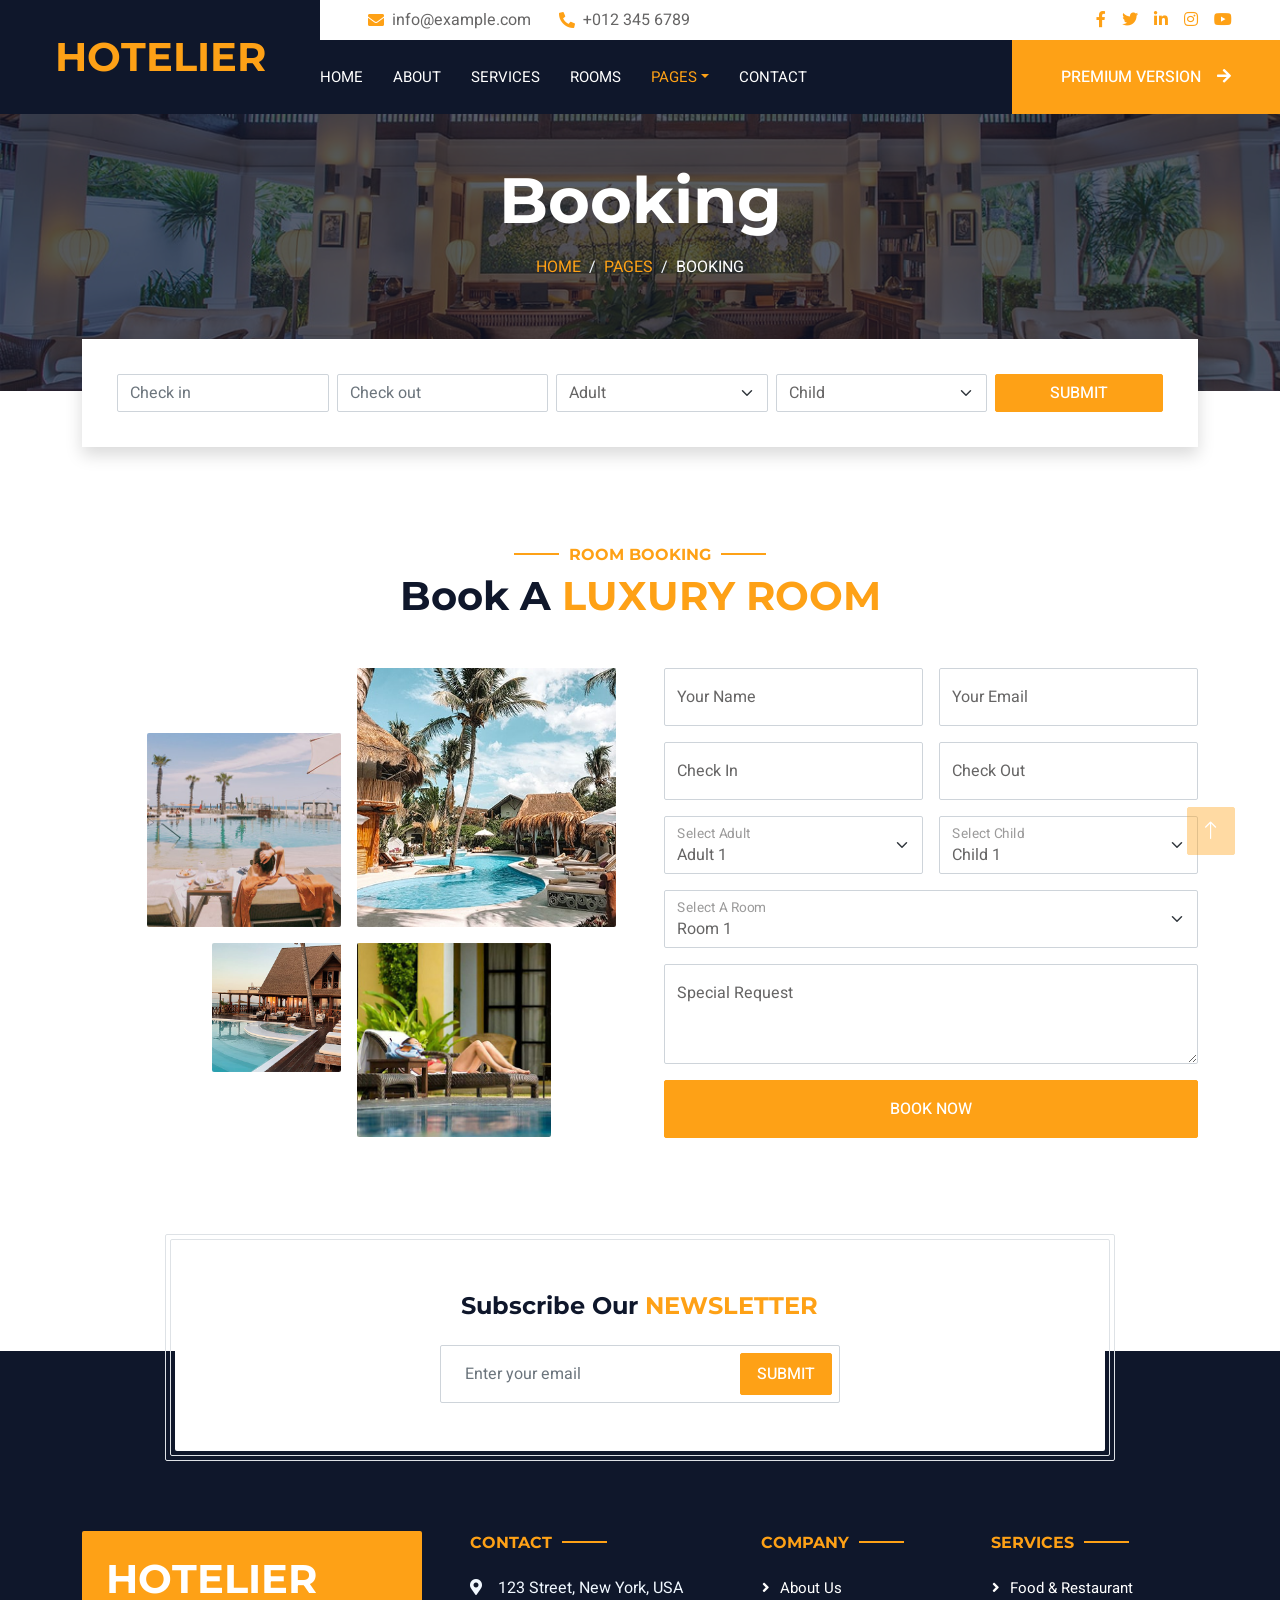
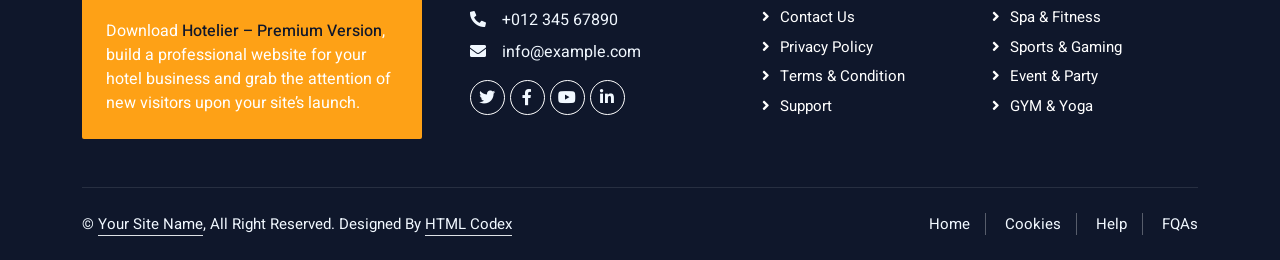
<file: hotelier-1.0.0/booking.html>
<!DOCTYPE html>
<html lang="en">

<head>
    <meta charset="utf-8">
    <title>Hotelier - Hotel HTML Template</title>
    <meta content="width=device-width, initial-scale=1.0" name="viewport">
    <meta content="" name="keywords">
    <meta content="" name="description">

    <!-- Favicon -->
    <link href="img/favicon.ico" rel="icon">

    <!-- Google Web Fonts -->
    <link rel="preconnect" href="https://fonts.googleapis.com">
    <link rel="preconnect" href="https://fonts.gstatic.com" crossorigin>
    <link href="https://fonts.googleapis.com/css2?family=Heebo:wght@400;500;600;700&family=Montserrat:wght@400;500;600;700&display=swap" rel="stylesheet">  

    <!-- Icon Font Stylesheet -->
    <link href="https://cdnjs.cloudflare.com/ajax/libs/font-awesome/5.10.0/css/all.min.css" rel="stylesheet">
    <link href="https://cdn.jsdelivr.net/npm/bootstrap-icons@1.4.1/font/bootstrap-icons.css" rel="stylesheet">

    <!-- Libraries Stylesheet -->
    <link href="lib/animate/animate.min.css" rel="stylesheet">
    <link href="lib/owlcarousel/assets/owl.carousel.min.css" rel="stylesheet">
    <link href="lib/tempusdominus/css/tempusdominus-bootstrap-4.min.css" rel="stylesheet" />

    <!-- Customized Bootstrap Stylesheet -->
    <link href="css/bootstrap.min.css" rel="stylesheet">

    <!-- Template Stylesheet -->
    <link href="css/style.css" rel="stylesheet">
</head>

<body>
    <div class="container-xxl bg-white p-0">
        <!-- Spinner Start -->
        <div id="spinner" class="show bg-white position-fixed translate-middle w-100 vh-100 top-50 start-50 d-flex align-items-center justify-content-center">
            <div class="spinner-border text-primary" style="width: 3rem; height: 3rem;" role="status">
                <span class="sr-only">Loading...</span>
            </div>
        </div>
        <!-- Spinner End -->

        <!-- Header Start -->
        <div class="container-fluid bg-dark px-0">
            <div class="row gx-0">
                <div class="col-lg-3 bg-dark d-none d-lg-block">
                    <a href="index.html" class="navbar-brand w-100 h-100 m-0 p-0 d-flex align-items-center justify-content-center">
                        <h1 class="m-0 text-primary text-uppercase">Hotelier</h1>
                    </a>
                </div>
                <div class="col-lg-9">
                    <div class="row gx-0 bg-white d-none d-lg-flex">
                        <div class="col-lg-7 px-5 text-start">
                            <div class="h-100 d-inline-flex align-items-center py-2 me-4">
                                <i class="fa fa-envelope text-primary me-2"></i>
                                <p class="mb-0">info@example.com</p>
                            </div>
                            <div class="h-100 d-inline-flex align-items-center py-2">
                                <i class="fa fa-phone-alt text-primary me-2"></i>
                                <p class="mb-0">+012 345 6789</p>
                            </div>
                        </div>
                        <div class="col-lg-5 px-5 text-end">
                            <div class="d-inline-flex align-items-center py-2">
                                <a class="me-3" href=""><i class="fab fa-facebook-f"></i></a>
                                <a class="me-3" href=""><i class="fab fa-twitter"></i></a>
                                <a class="me-3" href=""><i class="fab fa-linkedin-in"></i></a>
                                <a class="me-3" href=""><i class="fab fa-instagram"></i></a>
                                <a class="" href=""><i class="fab fa-youtube"></i></a>
                            </div>
                        </div>
                    </div>
                    <nav class="navbar navbar-expand-lg bg-dark navbar-dark p-3 p-lg-0">
                        <a href="index.html" class="navbar-brand d-block d-lg-none">
                            <h1 class="m-0 text-primary text-uppercase">Hotelier</h1>
                        </a>
                        <button type="button" class="navbar-toggler" data-bs-toggle="collapse" data-bs-target="#navbarCollapse">
                            <span class="navbar-toggler-icon"></span>
                        </button>
                        <div class="collapse navbar-collapse justify-content-between" id="navbarCollapse">
                            <div class="navbar-nav mr-auto py-0">
                                <a href="index.html" class="nav-item nav-link">Home</a>
                                <a href="about.html" class="nav-item nav-link">About</a>
                                <a href="service.html" class="nav-item nav-link">Services</a>
                                <a href="room.html" class="nav-item nav-link">Rooms</a>
                                <div class="nav-item dropdown">
                                    <a href="#" class="nav-link dropdown-toggle active" data-bs-toggle="dropdown">Pages</a>
                                    <div class="dropdown-menu rounded-0 m-0">
                                        <a href="booking.html" class="dropdown-item active">Booking</a>
                                        <a href="team.html" class="dropdown-item">Our Team</a>
                                        <a href="testimonial.html" class="dropdown-item">Testimonial</a>
                                    </div>
                                </div>
                                <a href="contact.html" class="nav-item nav-link">Contact</a>
                            </div>
                            <a href="https://htmlcodex.com/hotel-html-template-pro" class="btn btn-primary rounded-0 py-4 px-md-5 d-none d-lg-block">Premium Version<i class="fa fa-arrow-right ms-3"></i></a>
                        </div>
                    </nav>
                </div>
            </div>
        </div>
        <!-- Header End -->


        <!-- Page Header Start -->
        <div class="container-fluid page-header mb-5 p-0" style="background-image: url(img/carousel-1.jpg);">
            <div class="container-fluid page-header-inner py-5">
                <div class="container text-center pb-5">
                    <h1 class="display-3 text-white mb-3 animated slideInDown">Booking</h1>
                    <nav aria-label="breadcrumb">
                        <ol class="breadcrumb justify-content-center text-uppercase">
                            <li class="breadcrumb-item"><a href="#">Home</a></li>
                            <li class="breadcrumb-item"><a href="#">Pages</a></li>
                            <li class="breadcrumb-item text-white active" aria-current="page">Booking</li>
                        </ol>
                    </nav>
                </div>
            </div>
        </div>
        <!-- Page Header End -->


        <!-- Booking Start -->
        <div class="container-fluid booking pb-5 wow fadeIn" data-wow-delay="0.1s">
            <div class="container">
                <div class="bg-white shadow" style="padding: 35px;">
                    <div class="row g-2">
                        <div class="col-md-10">
                            <div class="row g-2">
                                <div class="col-md-3">
                                    <div class="date" id="date1" data-target-input="nearest">
                                        <input type="text" class="form-control datetimepicker-input"
                                            placeholder="Check in" data-target="#date1" data-toggle="datetimepicker" />
                                    </div>
                                </div>
                                <div class="col-md-3">
                                    <div class="date" id="date2" data-target-input="nearest">
                                        <input type="text" class="form-control datetimepicker-input" placeholder="Check out" data-target="#date2" data-toggle="datetimepicker"/>
                                    </div>
                                </div>
                                <div class="col-md-3">
                                    <select class="form-select">
                                        <option selected>Adult</option>
                                        <option value="1">Adult 1</option>
                                        <option value="2">Adult 2</option>
                                        <option value="3">Adult 3</option>
                                    </select>
                                </div>
                                <div class="col-md-3">
                                    <select class="form-select">
                                        <option selected>Child</option>
                                        <option value="1">Child 1</option>
                                        <option value="2">Child 2</option>
                                        <option value="3">Child 3</option>
                                    </select>
                                </div>
                            </div>
                        </div>
                        <div class="col-md-2">
                            <button class="btn btn-primary w-100">Submit</button>
                        </div>
                    </div>
                </div>
            </div>
        </div>
        <!-- Booking End -->


        <!-- Booking Start -->
        <div class="container-xxl py-5">
            <div class="container">
                <div class="text-center wow fadeInUp" data-wow-delay="0.1s">
                    <h6 class="section-title text-center text-primary text-uppercase">Room Booking</h6>
                    <h1 class="mb-5">Book A <span class="text-primary text-uppercase">Luxury Room</span></h1>
                </div>
                <div class="row g-5">
                    <div class="col-lg-6">
                        <div class="row g-3">
                            <div class="col-6 text-end">
                                <img class="img-fluid rounded w-75 wow zoomIn" data-wow-delay="0.1s" src="img/about-1.jpg" style="margin-top: 25%;">
                            </div>
                            <div class="col-6 text-start">
                                <img class="img-fluid rounded w-100 wow zoomIn" data-wow-delay="0.3s" src="img/about-2.jpg">
                            </div>
                            <div class="col-6 text-end">
                                <img class="img-fluid rounded w-50 wow zoomIn" data-wow-delay="0.5s" src="img/about-3.jpg">
                            </div>
                            <div class="col-6 text-start">
                                <img class="img-fluid rounded w-75 wow zoomIn" data-wow-delay="0.7s" src="img/about-4.jpg">
                            </div>
                        </div>
                    </div>
                    <div class="col-lg-6">
                        <div class="wow fadeInUp" data-wow-delay="0.2s">
                            <form>
                                <div class="row g-3">
                                    <div class="col-md-6">
                                        <div class="form-floating">
                                            <input type="text" class="form-control" id="name" placeholder="Your Name">
                                            <label for="name">Your Name</label>
                                        </div>
                                    </div>
                                    <div class="col-md-6">
                                        <div class="form-floating">
                                            <input type="email" class="form-control" id="email" placeholder="Your Email">
                                            <label for="email">Your Email</label>
                                        </div>
                                    </div>
                                    <div class="col-md-6">
                                        <div class="form-floating date" id="date3" data-target-input="nearest">
                                            <input type="text" class="form-control datetimepicker-input" id="checkin" placeholder="Check In" data-target="#date3" data-toggle="datetimepicker" />
                                            <label for="checkin">Check In</label>
                                        </div>
                                    </div>
                                    <div class="col-md-6">
                                        <div class="form-floating date" id="date4" data-target-input="nearest">
                                            <input type="text" class="form-control datetimepicker-input" id="checkout" placeholder="Check Out" data-target="#date4" data-toggle="datetimepicker" />
                                            <label for="checkout">Check Out</label>
                                        </div>
                                    </div>
                                    <div class="col-md-6">
                                        <div class="form-floating">
                                            <select class="form-select" id="select1">
                                              <option value="1">Adult 1</option>
                                              <option value="2">Adult 2</option>
                                              <option value="3">Adult 3</option>
                                            </select>
                                            <label for="select1">Select Adult</label>
                                          </div>
                                    </div>
                                    <div class="col-md-6">
                                        <div class="form-floating">
                                            <select class="form-select" id="select2">
                                              <option value="1">Child 1</option>
                                              <option value="2">Child 2</option>
                                              <option value="3">Child 3</option>
                                            </select>
                                            <label for="select2">Select Child</label>
                                          </div>
                                    </div>
                                    <div class="col-12">
                                        <div class="form-floating">
                                            <select class="form-select" id="select3">
                                              <option value="1">Room 1</option>
                                              <option value="2">Room 2</option>
                                              <option value="3">Room 3</option>
                                            </select>
                                            <label for="select3">Select A Room</label>
                                          </div>
                                    </div>
                                    <div class="col-12">
                                        <div class="form-floating">
                                            <textarea class="form-control" placeholder="Special Request" id="message" style="height: 100px"></textarea>
                                            <label for="message">Special Request</label>
                                        </div>
                                    </div>
                                    <div class="col-12">
                                        <button class="btn btn-primary w-100 py-3" type="submit">Book Now</button>
                                    </div>
                                </div>
                            </form>
                        </div>
                    </div>
                </div>
            </div>
        </div>
        <!-- Booking End -->


        <!-- Newsletter Start -->
        <div class="container newsletter mt-5 wow fadeIn" data-wow-delay="0.1s">
            <div class="row justify-content-center">
                <div class="col-lg-10 border rounded p-1">
                    <div class="border rounded text-center p-1">
                        <div class="bg-white rounded text-center p-5">
                            <h4 class="mb-4">Subscribe Our <span class="text-primary text-uppercase">Newsletter</span></h4>
                            <div class="position-relative mx-auto" style="max-width: 400px;">
                                <input class="form-control w-100 py-3 ps-4 pe-5" type="text" placeholder="Enter your email">
                                <button type="button" class="btn btn-primary py-2 px-3 position-absolute top-0 end-0 mt-2 me-2">Submit</button>
                            </div>
                        </div>
                    </div>
                </div>
            </div>
        </div>
        <!-- Newsletter Start -->
        

        <!-- Footer Start -->
        <div class="container-fluid bg-dark text-light footer wow fadeIn" data-wow-delay="0.1s">
            <div class="container pb-5">
                <div class="row g-5">
                    <div class="col-md-6 col-lg-4">
                        <div class="bg-primary rounded p-4">
                            <a href="index.html"><h1 class="text-white text-uppercase mb-3">Hotelier</h1></a>
                            <p class="text-white mb-0">
								Download <a class="text-dark fw-medium" href="https://htmlcodex.com/hotel-html-template-pro">Hotelier – Premium Version</a>, build a professional website for your hotel business and grab the attention of new visitors upon your site’s launch.
							</p>
                        </div>
                    </div>
                    <div class="col-md-6 col-lg-3">
                        <h6 class="section-title text-start text-primary text-uppercase mb-4">Contact</h6>
                        <p class="mb-2"><i class="fa fa-map-marker-alt me-3"></i>123 Street, New York, USA</p>
                        <p class="mb-2"><i class="fa fa-phone-alt me-3"></i>+012 345 67890</p>
                        <p class="mb-2"><i class="fa fa-envelope me-3"></i>info@example.com</p>
                        <div class="d-flex pt-2">
                            <a class="btn btn-outline-light btn-social" href=""><i class="fab fa-twitter"></i></a>
                            <a class="btn btn-outline-light btn-social" href=""><i class="fab fa-facebook-f"></i></a>
                            <a class="btn btn-outline-light btn-social" href=""><i class="fab fa-youtube"></i></a>
                            <a class="btn btn-outline-light btn-social" href=""><i class="fab fa-linkedin-in"></i></a>
                        </div>
                    </div>
                    <div class="col-lg-5 col-md-12">
                        <div class="row gy-5 g-4">
                            <div class="col-md-6">
                                <h6 class="section-title text-start text-primary text-uppercase mb-4">Company</h6>
                                <a class="btn btn-link" href="">About Us</a>
                                <a class="btn btn-link" href="">Contact Us</a>
                                <a class="btn btn-link" href="">Privacy Policy</a>
                                <a class="btn btn-link" href="">Terms & Condition</a>
                                <a class="btn btn-link" href="">Support</a>
                            </div>
                            <div class="col-md-6">
                                <h6 class="section-title text-start text-primary text-uppercase mb-4">Services</h6>
                                <a class="btn btn-link" href="">Food & Restaurant</a>
                                <a class="btn btn-link" href="">Spa & Fitness</a>
                                <a class="btn btn-link" href="">Sports & Gaming</a>
                                <a class="btn btn-link" href="">Event & Party</a>
                                <a class="btn btn-link" href="">GYM & Yoga</a>
                            </div>
                        </div>
                    </div>
                </div>
            </div>
            <div class="container">
                <div class="copyright">
                    <div class="row">
                        <div class="col-md-6 text-center text-md-start mb-3 mb-md-0">
                            &copy; <a class="border-bottom" href="#">Your Site Name</a>, All Right Reserved. 
							
							<!--/*** This template is free as long as you keep the footer author’s credit link/attribution link/backlink. If you'd like to use the template without the footer author’s credit link/attribution link/backlink, you can purchase the Credit Removal License from "https://htmlcodex.com/credit-removal". Thank you for your support. ***/-->
							Designed By <a class="border-bottom" href="https://htmlcodex.com">HTML Codex</a>
                        </div>
                        <div class="col-md-6 text-center text-md-end">
                            <div class="footer-menu">
                                <a href="">Home</a>
                                <a href="">Cookies</a>
                                <a href="">Help</a>
                                <a href="">FQAs</a>
                            </div>
                        </div>
                    </div>
                </div>
            </div>
        </div>
        <!-- Footer End -->


        <!-- Back to Top -->
        <a href="#" class="btn btn-lg btn-primary btn-lg-square back-to-top"><i class="bi bi-arrow-up"></i></a>
    </div>

    <!-- JavaScript Libraries -->
    <script src="https://code.jquery.com/jquery-3.4.1.min.js"></script>
    <script src="https://cdn.jsdelivr.net/npm/bootstrap@5.0.0/dist/js/bootstrap.bundle.min.js"></script>
    <script src="lib/wow/wow.min.js"></script>
    <script src="lib/easing/easing.min.js"></script>
    <script src="lib/waypoints/waypoints.min.js"></script>
    <script src="lib/counterup/counterup.min.js"></script>
    <script src="lib/owlcarousel/owl.carousel.min.js"></script>
    <script src="lib/tempusdominus/js/moment.min.js"></script>
    <script src="lib/tempusdominus/js/moment-timezone.min.js"></script>
    <script src="lib/tempusdominus/js/tempusdominus-bootstrap-4.min.js"></script>

    <!-- Template Javascript -->
    <script src="js/main.js"></script>
</body>

</html>
</file>
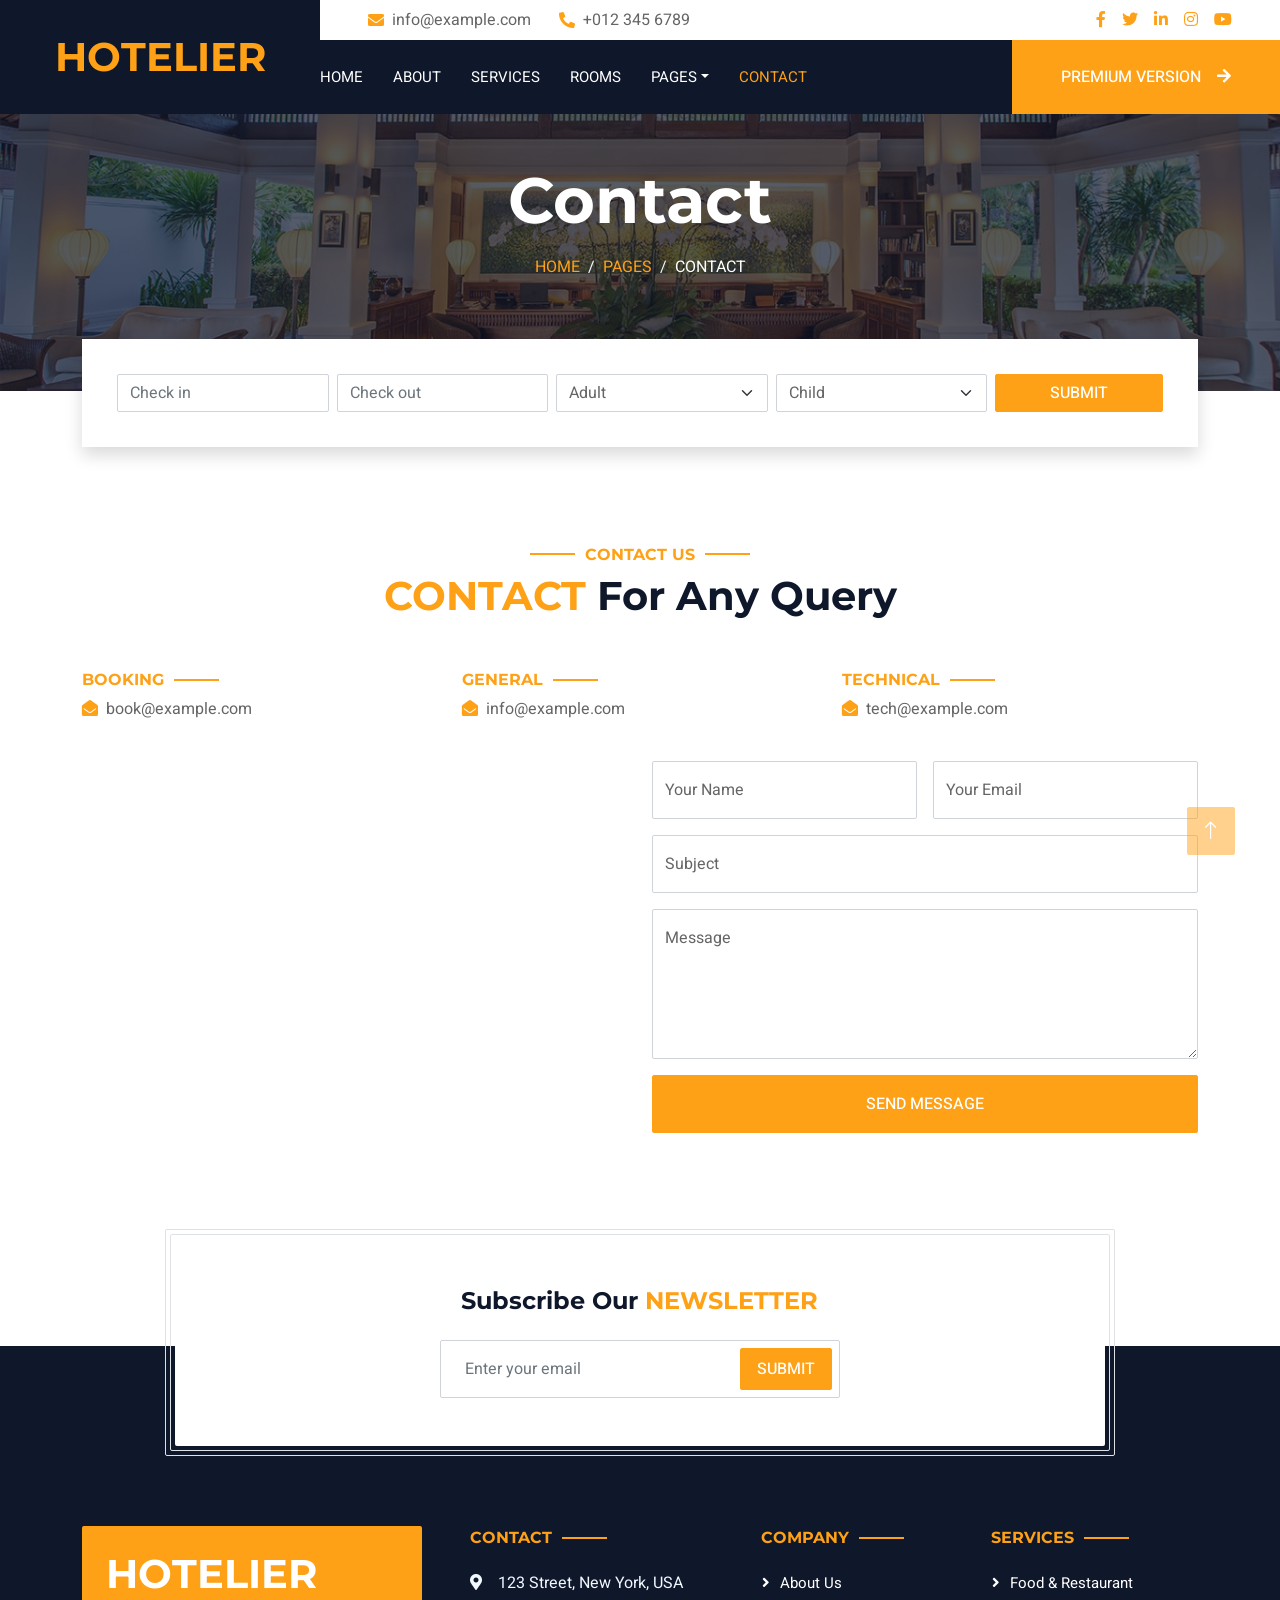
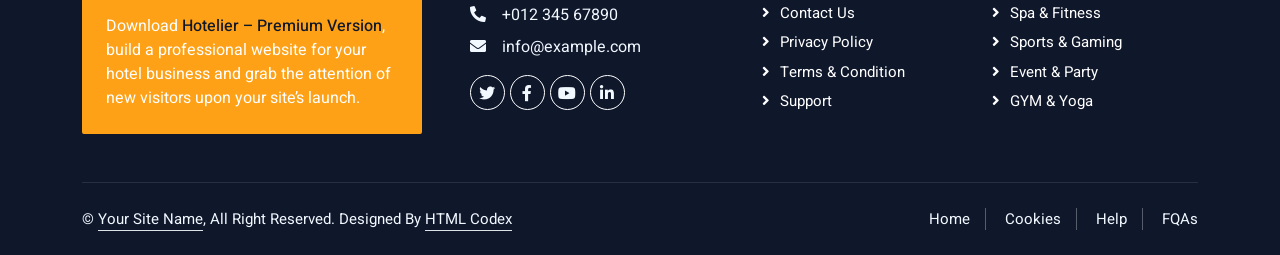
<file: hotelier-1.0.0/contact.html>
<!DOCTYPE html>
<html lang="en">

<head>
    <meta charset="utf-8">
    <title>Hotelier - Hotel HTML Template</title>
    <meta content="width=device-width, initial-scale=1.0" name="viewport">
    <meta content="" name="keywords">
    <meta content="" name="description">

    <!-- Favicon -->
    <link href="img/favicon.ico" rel="icon">

    <!-- Google Web Fonts -->
    <link rel="preconnect" href="https://fonts.googleapis.com">
    <link rel="preconnect" href="https://fonts.gstatic.com" crossorigin>
    <link href="https://fonts.googleapis.com/css2?family=Heebo:wght@400;500;600;700&family=Montserrat:wght@400;500;600;700&display=swap" rel="stylesheet">  

    <!-- Icon Font Stylesheet -->
    <link href="https://cdnjs.cloudflare.com/ajax/libs/font-awesome/5.10.0/css/all.min.css" rel="stylesheet">
    <link href="https://cdn.jsdelivr.net/npm/bootstrap-icons@1.4.1/font/bootstrap-icons.css" rel="stylesheet">

    <!-- Libraries Stylesheet -->
    <link href="lib/animate/animate.min.css" rel="stylesheet">
    <link href="lib/owlcarousel/assets/owl.carousel.min.css" rel="stylesheet">
    <link href="lib/tempusdominus/css/tempusdominus-bootstrap-4.min.css" rel="stylesheet" />

    <!-- Customized Bootstrap Stylesheet -->
    <link href="css/bootstrap.min.css" rel="stylesheet">

    <!-- Template Stylesheet -->
    <link href="css/style.css" rel="stylesheet">
</head>

<body>
    <div class="container-xxl bg-white p-0">
        <!-- Spinner Start -->
        <div id="spinner" class="show bg-white position-fixed translate-middle w-100 vh-100 top-50 start-50 d-flex align-items-center justify-content-center">
            <div class="spinner-border text-primary" style="width: 3rem; height: 3rem;" role="status">
                <span class="sr-only">Loading...</span>
            </div>
        </div>
        <!-- Spinner End -->

        <!-- Header Start -->
        <div class="container-fluid bg-dark px-0">
            <div class="row gx-0">
                <div class="col-lg-3 bg-dark d-none d-lg-block">
                    <a href="index.html" class="navbar-brand w-100 h-100 m-0 p-0 d-flex align-items-center justify-content-center">
                        <h1 class="m-0 text-primary text-uppercase">Hotelier</h1>
                    </a>
                </div>
                <div class="col-lg-9">
                    <div class="row gx-0 bg-white d-none d-lg-flex">
                        <div class="col-lg-7 px-5 text-start">
                            <div class="h-100 d-inline-flex align-items-center py-2 me-4">
                                <i class="fa fa-envelope text-primary me-2"></i>
                                <p class="mb-0">info@example.com</p>
                            </div>
                            <div class="h-100 d-inline-flex align-items-center py-2">
                                <i class="fa fa-phone-alt text-primary me-2"></i>
                                <p class="mb-0">+012 345 6789</p>
                            </div>
                        </div>
                        <div class="col-lg-5 px-5 text-end">
                            <div class="d-inline-flex align-items-center py-2">
                                <a class="me-3" href=""><i class="fab fa-facebook-f"></i></a>
                                <a class="me-3" href=""><i class="fab fa-twitter"></i></a>
                                <a class="me-3" href=""><i class="fab fa-linkedin-in"></i></a>
                                <a class="me-3" href=""><i class="fab fa-instagram"></i></a>
                                <a class="" href=""><i class="fab fa-youtube"></i></a>
                            </div>
                        </div>
                    </div>
                    <nav class="navbar navbar-expand-lg bg-dark navbar-dark p-3 p-lg-0">
                        <a href="index.html" class="navbar-brand d-block d-lg-none">
                            <h1 class="m-0 text-primary text-uppercase">Hotelier</h1>
                        </a>
                        <button type="button" class="navbar-toggler" data-bs-toggle="collapse" data-bs-target="#navbarCollapse">
                            <span class="navbar-toggler-icon"></span>
                        </button>
                        <div class="collapse navbar-collapse justify-content-between" id="navbarCollapse">
                            <div class="navbar-nav mr-auto py-0">
                                <a href="index.html" class="nav-item nav-link">Home</a>
                                <a href="about.html" class="nav-item nav-link">About</a>
                                <a href="service.html" class="nav-item nav-link">Services</a>
                                <a href="room.html" class="nav-item nav-link">Rooms</a>
                                <div class="nav-item dropdown">
                                    <a href="#" class="nav-link dropdown-toggle" data-bs-toggle="dropdown">Pages</a>
                                    <div class="dropdown-menu rounded-0 m-0">
                                        <a href="booking.html" class="dropdown-item">Booking</a>
                                        <a href="team.html" class="dropdown-item">Our Team</a>
                                        <a href="testimonial.html" class="dropdown-item">Testimonial</a>
                                    </div>
                                </div>
                                <a href="contact.html" class="nav-item nav-link active">Contact</a>
                            </div>
                            <a href="https://htmlcodex.com/hotel-html-template-pro" class="btn btn-primary rounded-0 py-4 px-md-5 d-none d-lg-block">Premium Version<i class="fa fa-arrow-right ms-3"></i></a>
                        </div>
                    </nav>
                </div>
            </div>
        </div>
        <!-- Header End -->


        <!-- Page Header Start -->
        <div class="container-fluid page-header mb-5 p-0" style="background-image: url(img/carousel-1.jpg);">
            <div class="container-fluid page-header-inner py-5">
                <div class="container text-center pb-5">
                    <h1 class="display-3 text-white mb-3 animated slideInDown">Contact</h1>
                    <nav aria-label="breadcrumb">
                        <ol class="breadcrumb justify-content-center text-uppercase">
                            <li class="breadcrumb-item"><a href="#">Home</a></li>
                            <li class="breadcrumb-item"><a href="#">Pages</a></li>
                            <li class="breadcrumb-item text-white active" aria-current="page">Contact</li>
                        </ol>
                    </nav>
                </div>
            </div>
        </div>
        <!-- Page Header End -->


        <!-- Booking Start -->
        <div class="container-fluid booking pb-5 wow fadeIn" data-wow-delay="0.1s">
            <div class="container">
                <div class="bg-white shadow" style="padding: 35px;">
                    <div class="row g-2">
                        <div class="col-md-10">
                            <div class="row g-2">
                                <div class="col-md-3">
                                    <div class="date" id="date1" data-target-input="nearest">
                                        <input type="text" class="form-control datetimepicker-input"
                                            placeholder="Check in" data-target="#date1" data-toggle="datetimepicker" />
                                    </div>
                                </div>
                                <div class="col-md-3">
                                    <div class="date" id="date2" data-target-input="nearest">
                                        <input type="text" class="form-control datetimepicker-input" placeholder="Check out" data-target="#date2" data-toggle="datetimepicker"/>
                                    </div>
                                </div>
                                <div class="col-md-3">
                                    <select class="form-select">
                                        <option selected>Adult</option>
                                        <option value="1">Adult 1</option>
                                        <option value="2">Adult 2</option>
                                        <option value="3">Adult 3</option>
                                    </select>
                                </div>
                                <div class="col-md-3">
                                    <select class="form-select">
                                        <option selected>Child</option>
                                        <option value="1">Child 1</option>
                                        <option value="2">Child 2</option>
                                        <option value="3">Child 3</option>
                                    </select>
                                </div>
                            </div>
                        </div>
                        <div class="col-md-2">
                            <button class="btn btn-primary w-100">Submit</button>
                        </div>
                    </div>
                </div>
            </div>
        </div>
        <!-- Booking End -->


        <!-- Contact Start -->
        <div class="container-xxl py-5">
            <div class="container">
                <div class="text-center wow fadeInUp" data-wow-delay="0.1s">
                    <h6 class="section-title text-center text-primary text-uppercase">Contact Us</h6>
                    <h1 class="mb-5"><span class="text-primary text-uppercase">Contact</span> For Any Query</h1>
                </div>
                <div class="row g-4">
                    <div class="col-12">
                        <div class="row gy-4">
                            <div class="col-md-4">
                                <h6 class="section-title text-start text-primary text-uppercase">Booking</h6>
                                <p><i class="fa fa-envelope-open text-primary me-2"></i>book@example.com</p>
                            </div>
                            <div class="col-md-4">
                                <h6 class="section-title text-start text-primary text-uppercase">General</h6>
                                <p><i class="fa fa-envelope-open text-primary me-2"></i>info@example.com</p>
                            </div>
                            <div class="col-md-4">
                                <h6 class="section-title text-start text-primary text-uppercase">Technical</h6>
                                <p><i class="fa fa-envelope-open text-primary me-2"></i>tech@example.com</p>
                            </div>
                        </div>
                    </div>
                    <div class="col-md-6 wow fadeIn" data-wow-delay="0.1s">
                        <iframe class="position-relative rounded w-100 h-100"
                            src="https://www.google.com/maps/embed?pb=!1m18!1m12!1m3!1d3001156.4288297426!2d-78.01371936852176!3d42.72876761954724!2m3!1f0!2f0!3f0!3m2!1i1024!2i768!4f13.1!3m3!1m2!1s0x4ccc4bf0f123a5a9%3A0xddcfc6c1de189567!2sNew%20York%2C%20USA!5e0!3m2!1sen!2sbd!4v1603794290143!5m2!1sen!2sbd"
                            frameborder="0" style="min-height: 350px; border:0;" allowfullscreen="" aria-hidden="false"
                            tabindex="0"></iframe>
                    </div>
                    <div class="col-md-6">
                        <div class="wow fadeInUp" data-wow-delay="0.2s">
                            <form>
                                <div class="row g-3">
                                    <div class="col-md-6">
                                        <div class="form-floating">
                                            <input type="text" class="form-control" id="name" placeholder="Your Name">
                                            <label for="name">Your Name</label>
                                        </div>
                                    </div>
                                    <div class="col-md-6">
                                        <div class="form-floating">
                                            <input type="email" class="form-control" id="email" placeholder="Your Email">
                                            <label for="email">Your Email</label>
                                        </div>
                                    </div>
                                    <div class="col-12">
                                        <div class="form-floating">
                                            <input type="text" class="form-control" id="subject" placeholder="Subject">
                                            <label for="subject">Subject</label>
                                        </div>
                                    </div>
                                    <div class="col-12">
                                        <div class="form-floating">
                                            <textarea class="form-control" placeholder="Leave a message here" id="message" style="height: 150px"></textarea>
                                            <label for="message">Message</label>
                                        </div>
                                    </div>
                                    <div class="col-12">
                                        <button class="btn btn-primary w-100 py-3" type="submit">Send Message</button>
                                    </div>
                                </div>
                            </form>
                        </div>
                    </div>
                </div>
            </div>
        </div>
        <!-- Contact End -->


        <!-- Newsletter Start -->
        <div class="container newsletter mt-5 wow fadeIn" data-wow-delay="0.1s">
            <div class="row justify-content-center">
                <div class="col-lg-10 border rounded p-1">
                    <div class="border rounded text-center p-1">
                        <div class="bg-white rounded text-center p-5">
                            <h4 class="mb-4">Subscribe Our <span class="text-primary text-uppercase">Newsletter</span></h4>
                            <div class="position-relative mx-auto" style="max-width: 400px;">
                                <input class="form-control w-100 py-3 ps-4 pe-5" type="text" placeholder="Enter your email">
                                <button type="button" class="btn btn-primary py-2 px-3 position-absolute top-0 end-0 mt-2 me-2">Submit</button>
                            </div>
                        </div>
                    </div>
                </div>
            </div>
        </div>
        <!-- Newsletter Start -->
        

        <!-- Footer Start -->
        <div class="container-fluid bg-dark text-light footer wow fadeIn" data-wow-delay="0.1s">
            <div class="container pb-5">
                <div class="row g-5">
                    <div class="col-md-6 col-lg-4">
                        <div class="bg-primary rounded p-4">
                            <a href="index.html"><h1 class="text-white text-uppercase mb-3">Hotelier</h1></a>
                            <p class="text-white mb-0">
								Download <a class="text-dark fw-medium" href="https://htmlcodex.com/hotel-html-template-pro">Hotelier – Premium Version</a>, build a professional website for your hotel business and grab the attention of new visitors upon your site’s launch.
							</p>
                        </div>
                    </div>
                    <div class="col-md-6 col-lg-3">
                        <h6 class="section-title text-start text-primary text-uppercase mb-4">Contact</h6>
                        <p class="mb-2"><i class="fa fa-map-marker-alt me-3"></i>123 Street, New York, USA</p>
                        <p class="mb-2"><i class="fa fa-phone-alt me-3"></i>+012 345 67890</p>
                        <p class="mb-2"><i class="fa fa-envelope me-3"></i>info@example.com</p>
                        <div class="d-flex pt-2">
                            <a class="btn btn-outline-light btn-social" href=""><i class="fab fa-twitter"></i></a>
                            <a class="btn btn-outline-light btn-social" href=""><i class="fab fa-facebook-f"></i></a>
                            <a class="btn btn-outline-light btn-social" href=""><i class="fab fa-youtube"></i></a>
                            <a class="btn btn-outline-light btn-social" href=""><i class="fab fa-linkedin-in"></i></a>
                        </div>
                    </div>
                    <div class="col-lg-5 col-md-12">
                        <div class="row gy-5 g-4">
                            <div class="col-md-6">
                                <h6 class="section-title text-start text-primary text-uppercase mb-4">Company</h6>
                                <a class="btn btn-link" href="">About Us</a>
                                <a class="btn btn-link" href="">Contact Us</a>
                                <a class="btn btn-link" href="">Privacy Policy</a>
                                <a class="btn btn-link" href="">Terms & Condition</a>
                                <a class="btn btn-link" href="">Support</a>
                            </div>
                            <div class="col-md-6">
                                <h6 class="section-title text-start text-primary text-uppercase mb-4">Services</h6>
                                <a class="btn btn-link" href="">Food & Restaurant</a>
                                <a class="btn btn-link" href="">Spa & Fitness</a>
                                <a class="btn btn-link" href="">Sports & Gaming</a>
                                <a class="btn btn-link" href="">Event & Party</a>
                                <a class="btn btn-link" href="">GYM & Yoga</a>
                            </div>
                        </div>
                    </div>
                </div>
            </div>
            <div class="container">
                <div class="copyright">
                    <div class="row">
                        <div class="col-md-6 text-center text-md-start mb-3 mb-md-0">
                            &copy; <a class="border-bottom" href="#">Your Site Name</a>, All Right Reserved. 
							
							<!--/*** This template is free as long as you keep the footer author’s credit link/attribution link/backlink. If you'd like to use the template without the footer author’s credit link/attribution link/backlink, you can purchase the Credit Removal License from "https://htmlcodex.com/credit-removal". Thank you for your support. ***/-->
							Designed By <a class="border-bottom" href="https://htmlcodex.com">HTML Codex</a>
                        </div>
                        <div class="col-md-6 text-center text-md-end">
                            <div class="footer-menu">
                                <a href="">Home</a>
                                <a href="">Cookies</a>
                                <a href="">Help</a>
                                <a href="">FQAs</a>
                            </div>
                        </div>
                    </div>
                </div>
            </div>
        </div>
        <!-- Footer End -->


        <!-- Back to Top -->
        <a href="#" class="btn btn-lg btn-primary btn-lg-square back-to-top"><i class="bi bi-arrow-up"></i></a>
    </div>

    <!-- JavaScript Libraries -->
    <script src="https://code.jquery.com/jquery-3.4.1.min.js"></script>
    <script src="https://cdn.jsdelivr.net/npm/bootstrap@5.0.0/dist/js/bootstrap.bundle.min.js"></script>
    <script src="lib/wow/wow.min.js"></script>
    <script src="lib/easing/easing.min.js"></script>
    <script src="lib/waypoints/waypoints.min.js"></script>
    <script src="lib/counterup/counterup.min.js"></script>
    <script src="lib/owlcarousel/owl.carousel.min.js"></script>
    <script src="lib/tempusdominus/js/moment.min.js"></script>
    <script src="lib/tempusdominus/js/moment-timezone.min.js"></script>
    <script src="lib/tempusdominus/js/tempusdominus-bootstrap-4.min.js"></script>

    <!-- Template Javascript -->
    <script src="js/main.js"></script>
</body>

</html>
</file>
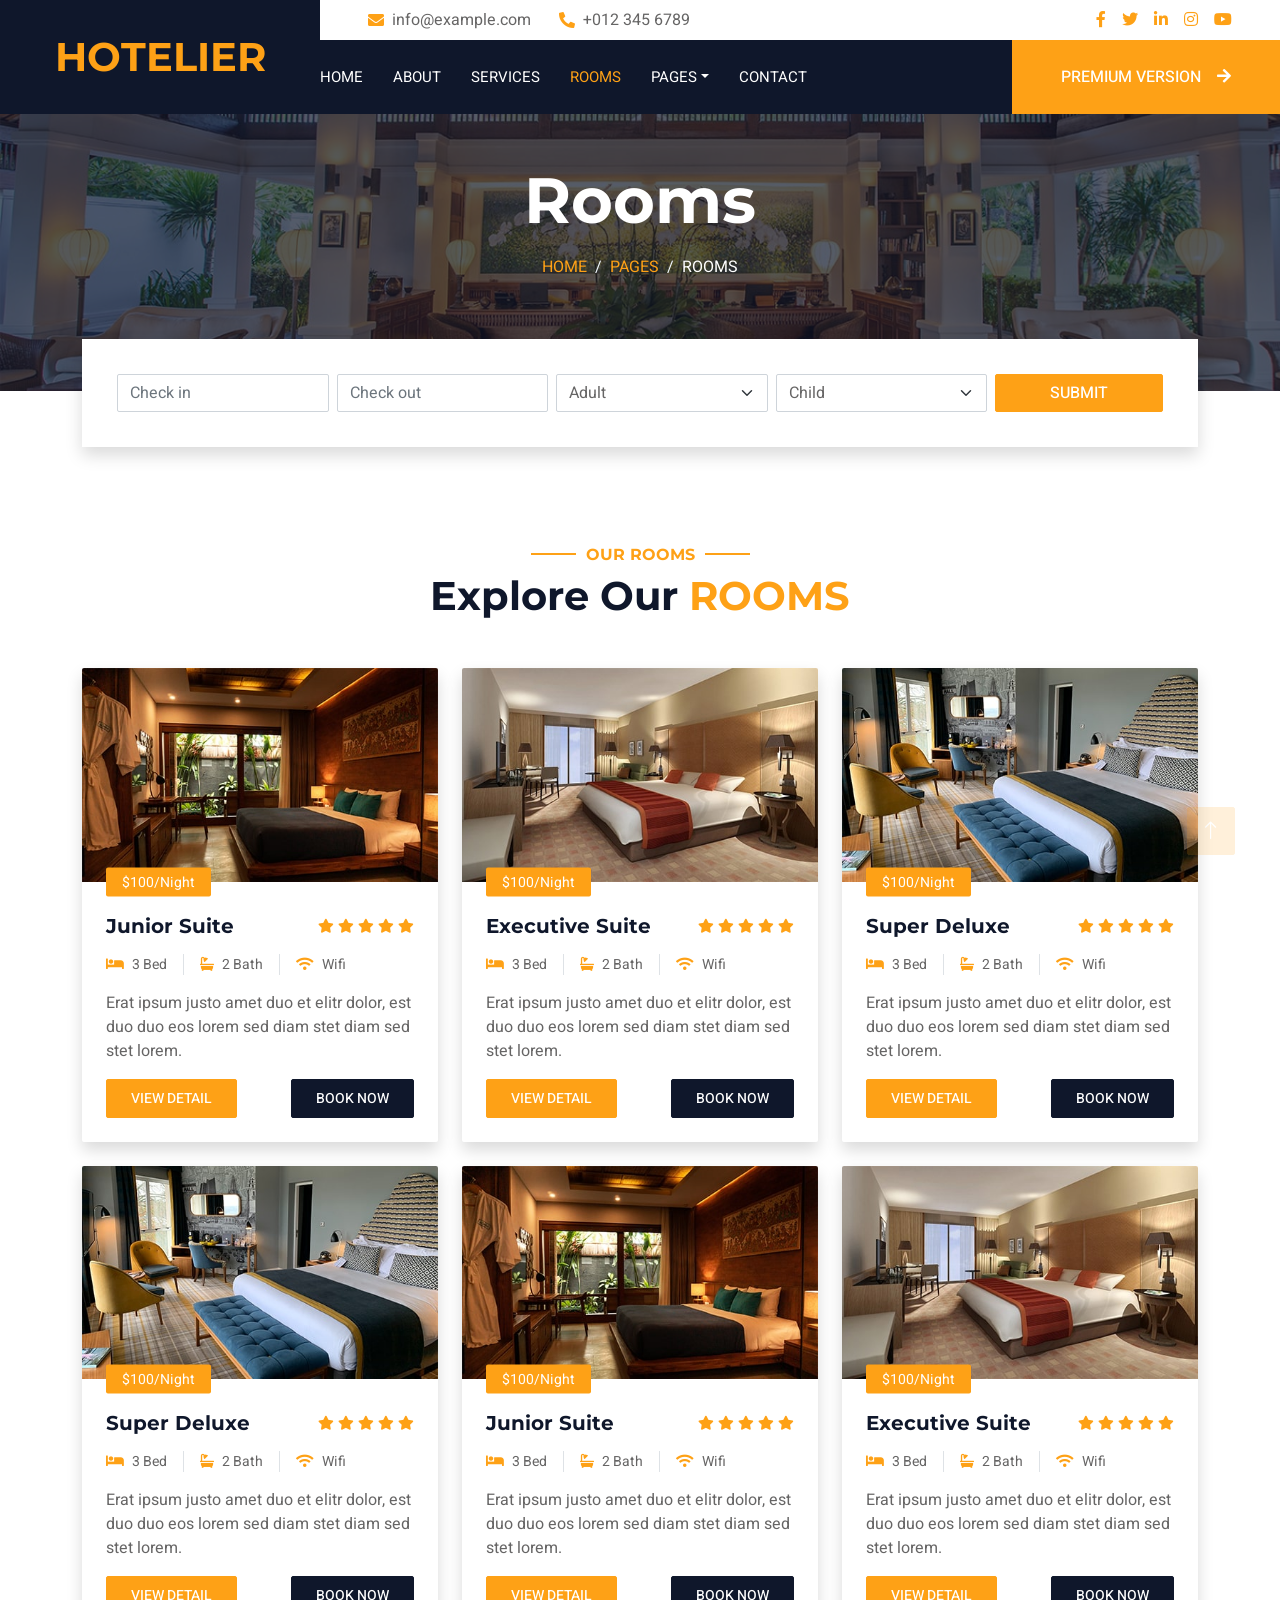
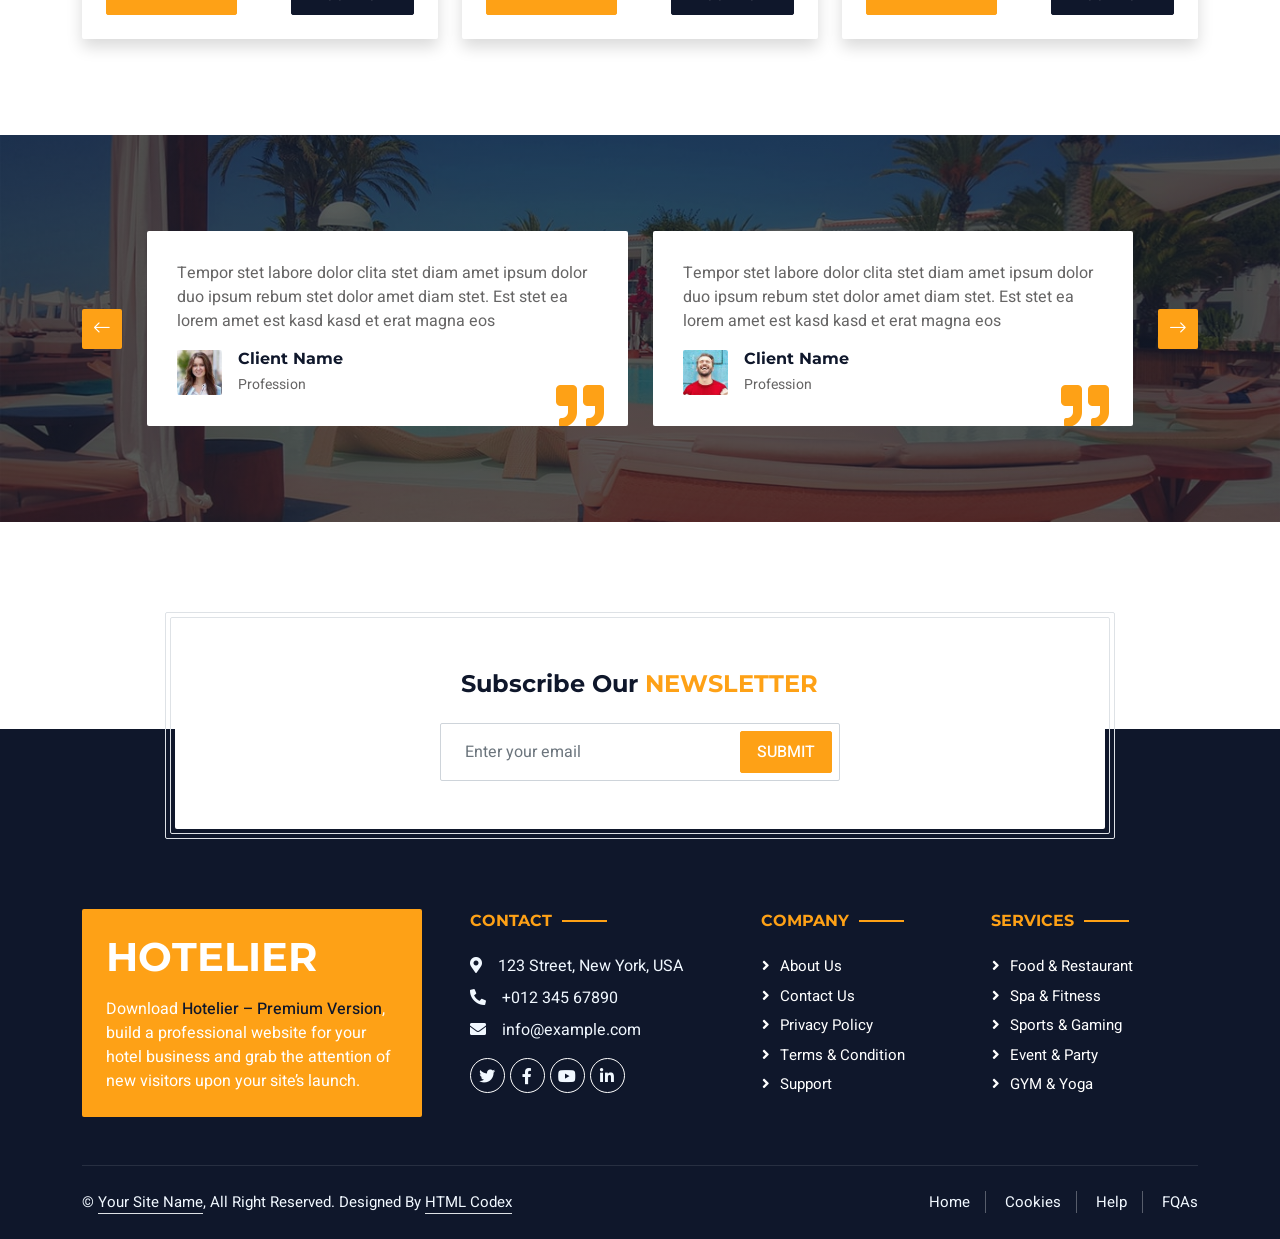
<file: hotelier-1.0.0/room.html>
<!DOCTYPE html>
<html lang="en">

<head>
    <meta charset="utf-8">
    <title>Hotelier - Hotel HTML Template</title>
    <meta content="width=device-width, initial-scale=1.0" name="viewport">
    <meta content="" name="keywords">
    <meta content="" name="description">

    <!-- Favicon -->
    <link href="img/favicon.ico" rel="icon">

    <!-- Google Web Fonts -->
    <link rel="preconnect" href="https://fonts.googleapis.com">
    <link rel="preconnect" href="https://fonts.gstatic.com" crossorigin>
    <link href="https://fonts.googleapis.com/css2?family=Heebo:wght@400;500;600;700&family=Montserrat:wght@400;500;600;700&display=swap" rel="stylesheet">  

    <!-- Icon Font Stylesheet -->
    <link href="https://cdnjs.cloudflare.com/ajax/libs/font-awesome/5.10.0/css/all.min.css" rel="stylesheet">
    <link href="https://cdn.jsdelivr.net/npm/bootstrap-icons@1.4.1/font/bootstrap-icons.css" rel="stylesheet">

    <!-- Libraries Stylesheet -->
    <link href="lib/animate/animate.min.css" rel="stylesheet">
    <link href="lib/owlcarousel/assets/owl.carousel.min.css" rel="stylesheet">
    <link href="lib/tempusdominus/css/tempusdominus-bootstrap-4.min.css" rel="stylesheet" />

    <!-- Customized Bootstrap Stylesheet -->
    <link href="css/bootstrap.min.css" rel="stylesheet">

    <!-- Template Stylesheet -->
    <link href="css/style.css" rel="stylesheet">
</head>

<body>
    <div class="container-xxl bg-white p-0">
        <!-- Spinner Start -->
        <div id="spinner" class="show bg-white position-fixed translate-middle w-100 vh-100 top-50 start-50 d-flex align-items-center justify-content-center">
            <div class="spinner-border text-primary" style="width: 3rem; height: 3rem;" role="status">
                <span class="sr-only">Loading...</span>
            </div>
        </div>
        <!-- Spinner End -->

        <!-- Header Start -->
        <div class="container-fluid bg-dark px-0">
            <div class="row gx-0">
                <div class="col-lg-3 bg-dark d-none d-lg-block">
                    <a href="index.html" class="navbar-brand w-100 h-100 m-0 p-0 d-flex align-items-center justify-content-center">
                        <h1 class="m-0 text-primary text-uppercase">Hotelier</h1>
                    </a>
                </div>
                <div class="col-lg-9">
                    <div class="row gx-0 bg-white d-none d-lg-flex">
                        <div class="col-lg-7 px-5 text-start">
                            <div class="h-100 d-inline-flex align-items-center py-2 me-4">
                                <i class="fa fa-envelope text-primary me-2"></i>
                                <p class="mb-0">info@example.com</p>
                            </div>
                            <div class="h-100 d-inline-flex align-items-center py-2">
                                <i class="fa fa-phone-alt text-primary me-2"></i>
                                <p class="mb-0">+012 345 6789</p>
                            </div>
                        </div>
                        <div class="col-lg-5 px-5 text-end">
                            <div class="d-inline-flex align-items-center py-2">
                                <a class="me-3" href=""><i class="fab fa-facebook-f"></i></a>
                                <a class="me-3" href=""><i class="fab fa-twitter"></i></a>
                                <a class="me-3" href=""><i class="fab fa-linkedin-in"></i></a>
                                <a class="me-3" href=""><i class="fab fa-instagram"></i></a>
                                <a class="" href=""><i class="fab fa-youtube"></i></a>
                            </div>
                        </div>
                    </div>
                    <nav class="navbar navbar-expand-lg bg-dark navbar-dark p-3 p-lg-0">
                        <a href="index.html" class="navbar-brand d-block d-lg-none">
                            <h1 class="m-0 text-primary text-uppercase">Hotelier</h1>
                        </a>
                        <button type="button" class="navbar-toggler" data-bs-toggle="collapse" data-bs-target="#navbarCollapse">
                            <span class="navbar-toggler-icon"></span>
                        </button>
                        <div class="collapse navbar-collapse justify-content-between" id="navbarCollapse">
                            <div class="navbar-nav mr-auto py-0">
                                <a href="index.html" class="nav-item nav-link">Home</a>
                                <a href="about.html" class="nav-item nav-link">About</a>
                                <a href="service.html" class="nav-item nav-link">Services</a>
                                <a href="room.html" class="nav-item nav-link active">Rooms</a>
                                <div class="nav-item dropdown">
                                    <a href="#" class="nav-link dropdown-toggle" data-bs-toggle="dropdown">Pages</a>
                                    <div class="dropdown-menu rounded-0 m-0">
                                        <a href="booking.html" class="dropdown-item">Booking</a>
                                        <a href="team.html" class="dropdown-item">Our Team</a>
                                        <a href="testimonial.html" class="dropdown-item">Testimonial</a>
                                    </div>
                                </div>
                                <a href="contact.html" class="nav-item nav-link">Contact</a>
                            </div>
                            <a href="https://htmlcodex.com/hotel-html-template-pro" class="btn btn-primary rounded-0 py-4 px-md-5 d-none d-lg-block">Premium Version<i class="fa fa-arrow-right ms-3"></i></a>
                        </div>
                    </nav>
                </div>
            </div>
        </div>
        <!-- Header End -->


        <!-- Page Header Start -->
        <div class="container-fluid page-header mb-5 p-0" style="background-image: url(img/carousel-1.jpg);">
            <div class="container-fluid page-header-inner py-5">
                <div class="container text-center pb-5">
                    <h1 class="display-3 text-white mb-3 animated slideInDown">Rooms</h1>
                    <nav aria-label="breadcrumb">
                        <ol class="breadcrumb justify-content-center text-uppercase">
                            <li class="breadcrumb-item"><a href="#">Home</a></li>
                            <li class="breadcrumb-item"><a href="#">Pages</a></li>
                            <li class="breadcrumb-item text-white active" aria-current="page">Rooms</li>
                        </ol>
                    </nav>
                </div>
            </div>
        </div>
        <!-- Page Header End -->


        <!-- Booking Start -->
        <div class="container-fluid booking pb-5 wow fadeIn" data-wow-delay="0.1s">
            <div class="container">
                <div class="bg-white shadow" style="padding: 35px;">
                    <div class="row g-2">
                        <div class="col-md-10">
                            <div class="row g-2">
                                <div class="col-md-3">
                                    <div class="date" id="date1" data-target-input="nearest">
                                        <input type="text" class="form-control datetimepicker-input"
                                            placeholder="Check in" data-target="#date1" data-toggle="datetimepicker" />
                                    </div>
                                </div>
                                <div class="col-md-3">
                                    <div class="date" id="date2" data-target-input="nearest">
                                        <input type="text" class="form-control datetimepicker-input" placeholder="Check out" data-target="#date2" data-toggle="datetimepicker"/>
                                    </div>
                                </div>
                                <div class="col-md-3">
                                    <select class="form-select">
                                        <option selected>Adult</option>
                                        <option value="1">Adult 1</option>
                                        <option value="2">Adult 2</option>
                                        <option value="3">Adult 3</option>
                                    </select>
                                </div>
                                <div class="col-md-3">
                                    <select class="form-select">
                                        <option selected>Child</option>
                                        <option value="1">Child 1</option>
                                        <option value="2">Child 2</option>
                                        <option value="3">Child 3</option>
                                    </select>
                                </div>
                            </div>
                        </div>
                        <div class="col-md-2">
                            <button class="btn btn-primary w-100">Submit</button>
                        </div>
                    </div>
                </div>
            </div>
        </div>
        <!-- Booking End -->


        <!-- Room Start -->
        <div class="container-xxl py-5">
            <div class="container">
                <div class="text-center wow fadeInUp" data-wow-delay="0.1s">
                    <h6 class="section-title text-center text-primary text-uppercase">Our Rooms</h6>
                    <h1 class="mb-5">Explore Our <span class="text-primary text-uppercase">Rooms</span></h1>
                </div>
                <div class="row g-4">
                    <div class="col-lg-4 col-md-6 wow fadeInUp" data-wow-delay="0.1s">
                        <div class="room-item shadow rounded overflow-hidden">
                            <div class="position-relative">
                                <img class="img-fluid" src="img/room-1.jpg" alt="">
                                <small class="position-absolute start-0 top-100 translate-middle-y bg-primary text-white rounded py-1 px-3 ms-4">$100/Night</small>
                            </div>
                            <div class="p-4 mt-2">
                                <div class="d-flex justify-content-between mb-3">
                                    <h5 class="mb-0">Junior Suite</h5>
                                    <div class="ps-2">
                                        <small class="fa fa-star text-primary"></small>
                                        <small class="fa fa-star text-primary"></small>
                                        <small class="fa fa-star text-primary"></small>
                                        <small class="fa fa-star text-primary"></small>
                                        <small class="fa fa-star text-primary"></small>
                                    </div>
                                </div>
                                <div class="d-flex mb-3">
                                    <small class="border-end me-3 pe-3"><i class="fa fa-bed text-primary me-2"></i>3 Bed</small>
                                    <small class="border-end me-3 pe-3"><i class="fa fa-bath text-primary me-2"></i>2 Bath</small>
                                    <small><i class="fa fa-wifi text-primary me-2"></i>Wifi</small>
                                </div>
                                <p class="text-body mb-3">Erat ipsum justo amet duo et elitr dolor, est duo duo eos lorem sed diam stet diam sed stet lorem.</p>
                                <div class="d-flex justify-content-between">
                                    <a class="btn btn-sm btn-primary rounded py-2 px-4" href="">View Detail</a>
                                    <a class="btn btn-sm btn-dark rounded py-2 px-4" href="">Book Now</a>
                                </div>
                            </div>
                        </div>
                    </div>
                    <div class="col-lg-4 col-md-6 wow fadeInUp" data-wow-delay="0.3s">
                        <div class="room-item shadow rounded overflow-hidden">
                            <div class="position-relative">
                                <img class="img-fluid" src="img/room-2.jpg" alt="">
                                <small class="position-absolute start-0 top-100 translate-middle-y bg-primary text-white rounded py-1 px-3 ms-4">$100/Night</small>
                            </div>
                            <div class="p-4 mt-2">
                                <div class="d-flex justify-content-between mb-3">
                                    <h5 class="mb-0">Executive Suite</h5>
                                    <div class="ps-2">
                                        <small class="fa fa-star text-primary"></small>
                                        <small class="fa fa-star text-primary"></small>
                                        <small class="fa fa-star text-primary"></small>
                                        <small class="fa fa-star text-primary"></small>
                                        <small class="fa fa-star text-primary"></small>
                                    </div>
                                </div>
                                <div class="d-flex mb-3">
                                    <small class="border-end me-3 pe-3"><i class="fa fa-bed text-primary me-2"></i>3 Bed</small>
                                    <small class="border-end me-3 pe-3"><i class="fa fa-bath text-primary me-2"></i>2 Bath</small>
                                    <small><i class="fa fa-wifi text-primary me-2"></i>Wifi</small>
                                </div>
                                <p class="text-body mb-3">Erat ipsum justo amet duo et elitr dolor, est duo duo eos lorem sed diam stet diam sed stet lorem.</p>
                                <div class="d-flex justify-content-between">
                                    <a class="btn btn-sm btn-primary rounded py-2 px-4" href="">View Detail</a>
                                    <a class="btn btn-sm btn-dark rounded py-2 px-4" href="">Book Now</a>
                                </div>
                            </div>
                        </div>
                    </div>
                    <div class="col-lg-4 col-md-6 wow fadeInUp" data-wow-delay="0.6s">
                        <div class="room-item shadow rounded overflow-hidden">
                            <div class="position-relative">
                                <img class="img-fluid" src="img/room-3.jpg" alt="">
                                <small class="position-absolute start-0 top-100 translate-middle-y bg-primary text-white rounded py-1 px-3 ms-4">$100/Night</small>
                            </div>
                            <div class="p-4 mt-2">
                                <div class="d-flex justify-content-between mb-3">
                                    <h5 class="mb-0">Super Deluxe</h5>
                                    <div class="ps-2">
                                        <small class="fa fa-star text-primary"></small>
                                        <small class="fa fa-star text-primary"></small>
                                        <small class="fa fa-star text-primary"></small>
                                        <small class="fa fa-star text-primary"></small>
                                        <small class="fa fa-star text-primary"></small>
                                    </div>
                                </div>
                                <div class="d-flex mb-3">
                                    <small class="border-end me-3 pe-3"><i class="fa fa-bed text-primary me-2"></i>3 Bed</small>
                                    <small class="border-end me-3 pe-3"><i class="fa fa-bath text-primary me-2"></i>2 Bath</small>
                                    <small><i class="fa fa-wifi text-primary me-2"></i>Wifi</small>
                                </div>
                                <p class="text-body mb-3">Erat ipsum justo amet duo et elitr dolor, est duo duo eos lorem sed diam stet diam sed stet lorem.</p>
                                <div class="d-flex justify-content-between">
                                    <a class="btn btn-sm btn-primary rounded py-2 px-4" href="">View Detail</a>
                                    <a class="btn btn-sm btn-dark rounded py-2 px-4" href="">Book Now</a>
                                </div>
                            </div>
                        </div>
                    </div>
                    <div class="col-lg-4 col-md-6 wow fadeInUp" data-wow-delay="0.6s">
                        <div class="room-item shadow rounded overflow-hidden">
                            <div class="position-relative">
                                <img class="img-fluid" src="img/room-3.jpg" alt="">
                                <small class="position-absolute start-0 top-100 translate-middle-y bg-primary text-white rounded py-1 px-3 ms-4">$100/Night</small>
                            </div>
                            <div class="p-4 mt-2">
                                <div class="d-flex justify-content-between mb-3">
                                    <h5 class="mb-0">Super Deluxe</h5>
                                    <div class="ps-2">
                                        <small class="fa fa-star text-primary"></small>
                                        <small class="fa fa-star text-primary"></small>
                                        <small class="fa fa-star text-primary"></small>
                                        <small class="fa fa-star text-primary"></small>
                                        <small class="fa fa-star text-primary"></small>
                                    </div>
                                </div>
                                <div class="d-flex mb-3">
                                    <small class="border-end me-3 pe-3"><i class="fa fa-bed text-primary me-2"></i>3 Bed</small>
                                    <small class="border-end me-3 pe-3"><i class="fa fa-bath text-primary me-2"></i>2 Bath</small>
                                    <small><i class="fa fa-wifi text-primary me-2"></i>Wifi</small>
                                </div>
                                <p class="text-body mb-3">Erat ipsum justo amet duo et elitr dolor, est duo duo eos lorem sed diam stet diam sed stet lorem.</p>
                                <div class="d-flex justify-content-between">
                                    <a class="btn btn-sm btn-primary rounded py-2 px-4" href="">View Detail</a>
                                    <a class="btn btn-sm btn-dark rounded py-2 px-4" href="">Book Now</a>
                                </div>
                            </div>
                        </div>
                    </div>
                    <div class="col-lg-4 col-md-6 wow fadeInUp" data-wow-delay="0.1s">
                        <div class="room-item shadow rounded overflow-hidden">
                            <div class="position-relative">
                                <img class="img-fluid" src="img/room-1.jpg" alt="">
                                <small class="position-absolute start-0 top-100 translate-middle-y bg-primary text-white rounded py-1 px-3 ms-4">$100/Night</small>
                            </div>
                            <div class="p-4 mt-2">
                                <div class="d-flex justify-content-between mb-3">
                                    <h5 class="mb-0">Junior Suite</h5>
                                    <div class="ps-2">
                                        <small class="fa fa-star text-primary"></small>
                                        <small class="fa fa-star text-primary"></small>
                                        <small class="fa fa-star text-primary"></small>
                                        <small class="fa fa-star text-primary"></small>
                                        <small class="fa fa-star text-primary"></small>
                                    </div>
                                </div>
                                <div class="d-flex mb-3">
                                    <small class="border-end me-3 pe-3"><i class="fa fa-bed text-primary me-2"></i>3 Bed</small>
                                    <small class="border-end me-3 pe-3"><i class="fa fa-bath text-primary me-2"></i>2 Bath</small>
                                    <small><i class="fa fa-wifi text-primary me-2"></i>Wifi</small>
                                </div>
                                <p class="text-body mb-3">Erat ipsum justo amet duo et elitr dolor, est duo duo eos lorem sed diam stet diam sed stet lorem.</p>
                                <div class="d-flex justify-content-between">
                                    <a class="btn btn-sm btn-primary rounded py-2 px-4" href="">View Detail</a>
                                    <a class="btn btn-sm btn-dark rounded py-2 px-4" href="">Book Now</a>
                                </div>
                            </div>
                        </div>
                    </div>
                    <div class="col-lg-4 col-md-6 wow fadeInUp" data-wow-delay="0.3s">
                        <div class="room-item shadow rounded overflow-hidden">
                            <div class="position-relative">
                                <img class="img-fluid" src="img/room-2.jpg" alt="">
                                <small class="position-absolute start-0 top-100 translate-middle-y bg-primary text-white rounded py-1 px-3 ms-4">$100/Night</small>
                            </div>
                            <div class="p-4 mt-2">
                                <div class="d-flex justify-content-between mb-3">
                                    <h5 class="mb-0">Executive Suite</h5>
                                    <div class="ps-2">
                                        <small class="fa fa-star text-primary"></small>
                                        <small class="fa fa-star text-primary"></small>
                                        <small class="fa fa-star text-primary"></small>
                                        <small class="fa fa-star text-primary"></small>
                                        <small class="fa fa-star text-primary"></small>
                                    </div>
                                </div>
                                <div class="d-flex mb-3">
                                    <small class="border-end me-3 pe-3"><i class="fa fa-bed text-primary me-2"></i>3 Bed</small>
                                    <small class="border-end me-3 pe-3"><i class="fa fa-bath text-primary me-2"></i>2 Bath</small>
                                    <small><i class="fa fa-wifi text-primary me-2"></i>Wifi</small>
                                </div>
                                <p class="text-body mb-3">Erat ipsum justo amet duo et elitr dolor, est duo duo eos lorem sed diam stet diam sed stet lorem.</p>
                                <div class="d-flex justify-content-between">
                                    <a class="btn btn-sm btn-primary rounded py-2 px-4" href="">View Detail</a>
                                    <a class="btn btn-sm btn-dark rounded py-2 px-4" href="">Book Now</a>
                                </div>
                            </div>
                        </div>
                    </div>
                </div>
            </div>
        </div>
        <!-- Room End -->


        <!-- Testimonial Start -->
        <div class="container-xxl testimonial mt-5 py-5 bg-dark wow zoomIn" data-wow-delay="0.1s" style="margin-bottom: 90px;">
            <div class="container">
                <div class="owl-carousel testimonial-carousel py-5">
                    <div class="testimonial-item position-relative bg-white rounded overflow-hidden">
                        <p>Tempor stet labore dolor clita stet diam amet ipsum dolor duo ipsum rebum stet dolor amet diam stet. Est stet ea lorem amet est kasd kasd et erat magna eos</p>
                        <div class="d-flex align-items-center">
                            <img class="img-fluid flex-shrink-0 rounded" src="img/testimonial-1.jpg" style="width: 45px; height: 45px;">
                            <div class="ps-3">
                                <h6 class="fw-bold mb-1">Client Name</h6>
                                <small>Profession</small>
                            </div>
                        </div>
                        <i class="fa fa-quote-right fa-3x text-primary position-absolute end-0 bottom-0 me-4 mb-n1"></i>
                    </div>
                    <div class="testimonial-item position-relative bg-white rounded overflow-hidden">
                        <p>Tempor stet labore dolor clita stet diam amet ipsum dolor duo ipsum rebum stet dolor amet diam stet. Est stet ea lorem amet est kasd kasd et erat magna eos</p>
                        <div class="d-flex align-items-center">
                            <img class="img-fluid flex-shrink-0 rounded" src="img/testimonial-2.jpg" style="width: 45px; height: 45px;">
                            <div class="ps-3">
                                <h6 class="fw-bold mb-1">Client Name</h6>
                                <small>Profession</small>
                            </div>
                        </div>
                        <i class="fa fa-quote-right fa-3x text-primary position-absolute end-0 bottom-0 me-4 mb-n1"></i>
                    </div>
                    <div class="testimonial-item position-relative bg-white rounded overflow-hidden">
                        <p>Tempor stet labore dolor clita stet diam amet ipsum dolor duo ipsum rebum stet dolor amet diam stet. Est stet ea lorem amet est kasd kasd et erat magna eos</p>
                        <div class="d-flex align-items-center">
                            <img class="img-fluid flex-shrink-0 rounded" src="img/testimonial-3.jpg" style="width: 45px; height: 45px;">
                            <div class="ps-3">
                                <h6 class="fw-bold mb-1">Client Name</h6>
                                <small>Profession</small>
                            </div>
                        </div>
                        <i class="fa fa-quote-right fa-3x text-primary position-absolute end-0 bottom-0 me-4 mb-n1"></i>
                    </div>
                </div>
            </div>
        </div>
        <!-- Testimonial End -->


        <!-- Newsletter Start -->
        <div class="container newsletter mt-5 wow fadeIn" data-wow-delay="0.1s">
            <div class="row justify-content-center">
                <div class="col-lg-10 border rounded p-1">
                    <div class="border rounded text-center p-1">
                        <div class="bg-white rounded text-center p-5">
                            <h4 class="mb-4">Subscribe Our <span class="text-primary text-uppercase">Newsletter</span></h4>
                            <div class="position-relative mx-auto" style="max-width: 400px;">
                                <input class="form-control w-100 py-3 ps-4 pe-5" type="text" placeholder="Enter your email">
                                <button type="button" class="btn btn-primary py-2 px-3 position-absolute top-0 end-0 mt-2 me-2">Submit</button>
                            </div>
                        </div>
                    </div>
                </div>
            </div>
        </div>
        <!-- Newsletter Start -->
        

        <!-- Footer Start -->
        <div class="container-fluid bg-dark text-light footer wow fadeIn" data-wow-delay="0.1s">
            <div class="container pb-5">
                <div class="row g-5">
                    <div class="col-md-6 col-lg-4">
                        <div class="bg-primary rounded p-4">
                            <a href="index.html"><h1 class="text-white text-uppercase mb-3">Hotelier</h1></a>
                            <p class="text-white mb-0">
								Download <a class="text-dark fw-medium" href="https://htmlcodex.com/hotel-html-template-pro">Hotelier – Premium Version</a>, build a professional website for your hotel business and grab the attention of new visitors upon your site’s launch.
							</p>
                        </div>
                    </div>
                    <div class="col-md-6 col-lg-3">
                        <h6 class="section-title text-start text-primary text-uppercase mb-4">Contact</h6>
                        <p class="mb-2"><i class="fa fa-map-marker-alt me-3"></i>123 Street, New York, USA</p>
                        <p class="mb-2"><i class="fa fa-phone-alt me-3"></i>+012 345 67890</p>
                        <p class="mb-2"><i class="fa fa-envelope me-3"></i>info@example.com</p>
                        <div class="d-flex pt-2">
                            <a class="btn btn-outline-light btn-social" href=""><i class="fab fa-twitter"></i></a>
                            <a class="btn btn-outline-light btn-social" href=""><i class="fab fa-facebook-f"></i></a>
                            <a class="btn btn-outline-light btn-social" href=""><i class="fab fa-youtube"></i></a>
                            <a class="btn btn-outline-light btn-social" href=""><i class="fab fa-linkedin-in"></i></a>
                        </div>
                    </div>
                    <div class="col-lg-5 col-md-12">
                        <div class="row gy-5 g-4">
                            <div class="col-md-6">
                                <h6 class="section-title text-start text-primary text-uppercase mb-4">Company</h6>
                                <a class="btn btn-link" href="">About Us</a>
                                <a class="btn btn-link" href="">Contact Us</a>
                                <a class="btn btn-link" href="">Privacy Policy</a>
                                <a class="btn btn-link" href="">Terms & Condition</a>
                                <a class="btn btn-link" href="">Support</a>
                            </div>
                            <div class="col-md-6">
                                <h6 class="section-title text-start text-primary text-uppercase mb-4">Services</h6>
                                <a class="btn btn-link" href="">Food & Restaurant</a>
                                <a class="btn btn-link" href="">Spa & Fitness</a>
                                <a class="btn btn-link" href="">Sports & Gaming</a>
                                <a class="btn btn-link" href="">Event & Party</a>
                                <a class="btn btn-link" href="">GYM & Yoga</a>
                            </div>
                        </div>
                    </div>
                </div>
            </div>
            <div class="container">
                <div class="copyright">
                    <div class="row">
                        <div class="col-md-6 text-center text-md-start mb-3 mb-md-0">
                            &copy; <a class="border-bottom" href="#">Your Site Name</a>, All Right Reserved. 
							
							<!--/*** This template is free as long as you keep the footer author’s credit link/attribution link/backlink. If you'd like to use the template without the footer author’s credit link/attribution link/backlink, you can purchase the Credit Removal License from "https://htmlcodex.com/credit-removal". Thank you for your support. ***/-->
							Designed By <a class="border-bottom" href="https://htmlcodex.com">HTML Codex</a>
                        </div>
                        <div class="col-md-6 text-center text-md-end">
                            <div class="footer-menu">
                                <a href="">Home</a>
                                <a href="">Cookies</a>
                                <a href="">Help</a>
                                <a href="">FQAs</a>
                            </div>
                        </div>
                    </div>
                </div>
            </div>
        </div>
        <!-- Footer End -->


        <!-- Back to Top -->
        <a href="#" class="btn btn-lg btn-primary btn-lg-square back-to-top"><i class="bi bi-arrow-up"></i></a>
    </div>

    <!-- JavaScript Libraries -->
    <script src="https://code.jquery.com/jquery-3.4.1.min.js"></script>
    <script src="https://cdn.jsdelivr.net/npm/bootstrap@5.0.0/dist/js/bootstrap.bundle.min.js"></script>
    <script src="lib/wow/wow.min.js"></script>
    <script src="lib/easing/easing.min.js"></script>
    <script src="lib/waypoints/waypoints.min.js"></script>
    <script src="lib/counterup/counterup.min.js"></script>
    <script src="lib/owlcarousel/owl.carousel.min.js"></script>
    <script src="lib/tempusdominus/js/moment.min.js"></script>
    <script src="lib/tempusdominus/js/moment-timezone.min.js"></script>
    <script src="lib/tempusdominus/js/tempusdominus-bootstrap-4.min.js"></script>

    <!-- Template Javascript -->
    <script src="js/main.js"></script>
</body>

</html>
</file>
<file: hotelier-1.0.0/css/style.css>
/********** Template CSS **********/
:root {
    --primary: #FEA116;
    --light: #F1F8FF;
    --dark: #0F172B;
}

.fw-medium {
    font-weight: 500 !important;
}

.fw-semi-bold {
    font-weight: 600 !important;
}

.back-to-top {
    position: fixed;
    display: none;
    right: 45px;
    bottom: 45px;
    z-index: 99;
}


/*** Spinner ***/
#spinner {
    opacity: 0;
    visibility: hidden;
    transition: opacity .5s ease-out, visibility 0s linear .5s;
    z-index: 99999;
}

#spinner.show {
    transition: opacity .5s ease-out, visibility 0s linear 0s;
    visibility: visible;
    opacity: 1;
}


/*** Button ***/
.btn {
    font-weight: 500;
    text-transform: uppercase;
    transition: .5s;
}

.btn.btn-primary,
.btn.btn-secondary {
    color: #FFFFFF;
}

.btn-square {
    width: 38px;
    height: 38px;
}

.btn-sm-square {
    width: 32px;
    height: 32px;
}

.btn-lg-square {
    width: 48px;
    height: 48px;
}

.btn-square,
.btn-sm-square,
.btn-lg-square {
    padding: 0;
    display: flex;
    align-items: center;
    justify-content: center;
    font-weight: normal;
    border-radius: 2px;
}


/*** Navbar ***/
.navbar-dark .navbar-nav .nav-link {
    margin-right: 30px;
    padding: 25px 0;
    color: #FFFFFF;
    font-size: 15px;
    text-transform: uppercase;
    outline: none;
}

.navbar-dark .navbar-nav .nav-link:hover,
.navbar-dark .navbar-nav .nav-link.active {
    color: var(--primary);
}

@media (max-width: 991.98px) {
    .navbar-dark .navbar-nav .nav-link  {
        margin-right: 0;
        padding: 10px 0;
    }
}


/*** Header ***/
.carousel-caption {
    top: 0;
    left: 0;
    right: 0;
    bottom: 0;
    background: rgba(15, 23, 43, .7);
    z-index: 1;
}

.carousel-control-prev,
.carousel-control-next {
    width: 10%;
}

.carousel-control-prev-icon,
.carousel-control-next-icon {
    width: 3rem;
    height: 3rem;
}

@media (max-width: 768px) {
    #header-carousel .carousel-item {
        position: relative;
        min-height: 450px;
    }
    
    #header-carousel .carousel-item img {
        position: absolute;
        width: 100%;
        height: 100%;
        object-fit: cover;
    }
}

.page-header {
    background-position: center center;
    background-repeat: no-repeat;
    background-size: cover;
}

.page-header-inner {
    background: rgba(15, 23, 43, .7);
}

.breadcrumb-item + .breadcrumb-item::before {
    color: var(--light);
}

.booking {
    position: relative;
    margin-top: -100px !important;
    z-index: 1;
}


/*** Section Title ***/
.section-title {
    position: relative;
    display: inline-block;
}

.section-title::before {
    position: absolute;
    content: "";
    width: 45px;
    height: 2px;
    top: 50%;
    left: -55px;
    margin-top: -1px;
    background: var(--primary);
}

.section-title::after {
    position: absolute;
    content: "";
    width: 45px;
    height: 2px;
    top: 50%;
    right: -55px;
    margin-top: -1px;
    background: var(--primary);
}

.section-title.text-start::before,
.section-title.text-end::after {
    display: none;
}


/*** Service ***/
.service-item {
    height: 320px;
    padding: 30px;
    display: flex;
    flex-direction: column;
    justify-content: center;
    text-align: center;
    background: #FFFFFF;
    box-shadow: 0 0 45px rgba(0, 0, 0, .08);
    transition: .5s;
}

.service-item:hover {
    background: var(--primary);
}

.service-item .service-icon {
    margin: 0 auto 30px auto;
    width: 65px;
    height: 65px;
    transition: .5s;
}

.service-item i,
.service-item h5,
.service-item p {
    transition: .5s;
}

.service-item:hover i,
.service-item:hover h5,
.service-item:hover p {
    color: #FFFFFF !important;
}


/*** Youtube Video ***/
.video {
    position: relative;
    height: 100%;
    min-height: 500px;
    background: linear-gradient(rgba(15, 23, 43, .1), rgba(15, 23, 43, .1)), url(../img/video.jpg);
    background-position: center center;
    background-repeat: no-repeat;
    background-size: cover;
}

.video .btn-play {
    position: absolute;
    z-index: 3;
    top: 50%;
    left: 50%;
    transform: translateX(-50%) translateY(-50%);
    box-sizing: content-box;
    display: block;
    width: 32px;
    height: 44px;
    border-radius: 50%;
    border: none;
    outline: none;
    padding: 18px 20px 18px 28px;
}

.video .btn-play:before {
    content: "";
    position: absolute;
    z-index: 0;
    left: 50%;
    top: 50%;
    transform: translateX(-50%) translateY(-50%);
    display: block;
    width: 100px;
    height: 100px;
    background: var(--primary);
    border-radius: 50%;
    animation: pulse-border 1500ms ease-out infinite;
}

.video .btn-play:after {
    content: "";
    position: absolute;
    z-index: 1;
    left: 50%;
    top: 50%;
    transform: translateX(-50%) translateY(-50%);
    display: block;
    width: 100px;
    height: 100px;
    background: var(--primary);
    border-radius: 50%;
    transition: all 200ms;
}

.video .btn-play img {
    position: relative;
    z-index: 3;
    max-width: 100%;
    width: auto;
    height: auto;
}

.video .btn-play span {
    display: block;
    position: relative;
    z-index: 3;
    width: 0;
    height: 0;
    border-left: 32px solid var(--dark);
    border-top: 22px solid transparent;
    border-bottom: 22px solid transparent;
}

@keyframes pulse-border {
    0% {
        transform: translateX(-50%) translateY(-50%) translateZ(0) scale(1);
        opacity: 1;
    }

    100% {
        transform: translateX(-50%) translateY(-50%) translateZ(0) scale(1.5);
        opacity: 0;
    }
}

#videoModal {
    z-index: 99999;
}

#videoModal .modal-dialog {
    position: relative;
    max-width: 800px;
    margin: 60px auto 0 auto;
}

#videoModal .modal-body {
    position: relative;
    padding: 0px;
}

#videoModal .close {
    position: absolute;
    width: 30px;
    height: 30px;
    right: 0px;
    top: -30px;
    z-index: 999;
    font-size: 30px;
    font-weight: normal;
    color: #FFFFFF;
    background: #000000;
    opacity: 1;
}


/*** Testimonial ***/
.testimonial {
    background: linear-gradient(rgba(15, 23, 43, .7), rgba(15, 23, 43, .7)), url(../img/carousel-2.jpg);
    background-position: center center;
    background-repeat: no-repeat;
    background-size: cover;
}

.testimonial-carousel {
    padding-left: 65px;
    padding-right: 65px;
}

.testimonial-carousel .testimonial-item {
    padding: 30px;
}

.testimonial-carousel .owl-nav {
    position: absolute;
    width: 100%;
    height: 40px;
    top: calc(50% - 20px);
    left: 0;
    display: flex;
    justify-content: space-between;
    z-index: 1;
}

.testimonial-carousel .owl-nav .owl-prev,
.testimonial-carousel .owl-nav .owl-next {
    position: relative;
    width: 40px;
    height: 40px;
    display: flex;
    align-items: center;
    justify-content: center;
    color: #FFFFFF;
    background: var(--primary);
    border-radius: 2px;
    font-size: 18px;
    transition: .5s;
}

.testimonial-carousel .owl-nav .owl-prev:hover,
.testimonial-carousel .owl-nav .owl-next:hover {
    color: var(--primary);
    background: #FFFFFF;
}


/*** Team ***/
.team-item,
.team-item .bg-primary,
.team-item .bg-primary i {
    transition: .5s;
}

.team-item:hover {
    border-color: var(--secondary) !important;
}

.team-item:hover .bg-primary {
    background: var(--secondary) !important;
}

.team-item:hover .bg-primary i {
    color: var(--secondary) !important;
}


/*** Footer ***/
.newsletter {
    position: relative;
    z-index: 1;
}

.footer {
    position: relative;
    margin-top: -110px;
    padding-top: 180px;
}

.footer .btn.btn-social {
    margin-right: 5px;
    width: 35px;
    height: 35px;
    display: flex;
    align-items: center;
    justify-content: center;
    color: var(--light);
    border: 1px solid #FFFFFF;
    border-radius: 35px;
    transition: .3s;
}

.footer .btn.btn-social:hover {
    color: var(--primary);
}

.footer .btn.btn-link {
    display: block;
    margin-bottom: 5px;
    padding: 0;
    text-align: left;
    color: #FFFFFF;
    font-size: 15px;
    font-weight: normal;
    text-transform: capitalize;
    transition: .3s;
}

.footer .btn.btn-link::before {
    position: relative;
    content: "\f105";
    font-family: "Font Awesome 5 Free";
    font-weight: 900;
    margin-right: 10px;
}

.footer .btn.btn-link:hover {
    letter-spacing: 1px;
    box-shadow: none;
}

.footer .copyright {
    padding: 25px 0;
    font-size: 15px;
    border-top: 1px solid rgba(256, 256, 256, .1);
}

.footer .copyright a {
    color: var(--light);
}

.footer .footer-menu a {
    margin-right: 15px;
    padding-right: 15px;
    border-right: 1px solid rgba(255, 255, 255, .3);
}

.footer .footer-menu a:last-child {
    margin-right: 0;
    padding-right: 0;
    border-right: none;
}
</file>
<file: proman-1.0.0/css/style.css>
/********** Template CSS **********/
:root {
    --primary: #6244C5;
    --secondary: #FFC448;
    --light: #FAFAFB;
    --dark: #12141D;
}

.back-to-top {
    position: fixed;
    display: none;
    right: 45px;
    bottom: 45px;
    z-index: 99;
}

.my-6 {
    margin-top: 6rem;
    margin-bottom: 6rem;
}

.py-6 {
    padding-top: 6rem;
    padding-bottom: 6rem;
}


/*** Spinner ***/
#spinner {
    opacity: 0;
    visibility: hidden;
    transition: opacity .5s ease-out, visibility 0s linear .5s;
    z-index: 99999;
}

#spinner.show {
    transition: opacity .5s ease-out, visibility 0s linear 0s;
    visibility: visible;
    opacity: 1;
}


/*** Button ***/
.btn {
    font-weight: 500;
    transition: .5s;
}

.btn.btn-primary,
.btn.btn-secondary {
    color: #FFFFFF;
}

.btn-square {
    width: 38px;
    height: 38px;
}

.btn-sm-square {
    width: 32px;
    height: 32px;
}

.btn-lg-square {
    width: 48px;
    height: 48px;
}

.btn-square,
.btn-sm-square,
.btn-lg-square {
    padding: 0;
    display: flex;
    align-items: center;
    justify-content: center;
    font-weight: normal;
}


/*** Navbar ***/
.navbar.fixed-top {
    display: none;
    transition: .5s;
}

.navbar .navbar-nav .nav-link {
    padding: 20px 15px;
    color: var(--dark);
    font-size: 18px;
    font-weight: 600;
    outline: none;
}

.navbar .navbar-nav .nav-link:hover,
.navbar .navbar-nav .nav-link.active {
    color: var(--primary);
}

@media (max-width: 991.98px) {
    .navbar .navbar-nav .nav-link  {
        padding: 10px 0;
    }
}


/*** Header ***/
#home {
    margin-bottom: 6rem;
    background: url(../img/bg-header.png) left top no-repeat;
}

.typed-cursor {
    font-size: 30px;
    color: var(--dark);
}

.btn-play {
    position: relative;
    display: block;
    box-sizing: content-box;
    width: 16px;
    height: 26px;
    border-radius: 100%;
    border: none;
    outline: none !important;
    padding: 18px 20px 20px 28px;
    background: var(--primary);
}

.btn-play:before {
    content: "";
    position: absolute;
    z-index: 0;
    left: 50%;
    top: 50%;
    transform: translateX(-50%) translateY(-50%);
    display: block;
    width: 60px;
    height: 60px;
    background: var(--primary);
    border-radius: 100%;
    animation: pulse-border 1500ms ease-out infinite;
}

.btn-play:after {
    content: "";
    position: absolute;
    z-index: 1;
    left: 50%;
    top: 50%;
    transform: translateX(-50%) translateY(-50%);
    display: block;
    width: 60px;
    height: 60px;
    background: #FFFFFF;
    border-radius: 100%;
    transition: all 200ms;
}

.btn-play span {
    display: block;
    position: relative;
    z-index: 3;
    width: 0;
    height: 0;
    left: -1px;
    border-left: 16px solid var(--primary);
    border-top: 11px solid transparent;
    border-bottom: 11px solid transparent;
}

@keyframes pulse-border {
    0% {
        transform: translateX(-50%) translateY(-50%) translateZ(0) scale(1);
        opacity: 1;
    }

    100% {
        transform: translateX(-50%) translateY(-50%) translateZ(0) scale(2);
        opacity: 0;
    }
}

.modal-video .modal-dialog {
    position: relative;
    max-width: 800px;
    margin: 60px auto 0 auto;
}

.modal-video .modal-body {
    position: relative;
    padding: 0px;
}

.modal-video .close {
    position: absolute;
    width: 30px;
    height: 30px;
    right: 0px;
    top: -30px;
    z-index: 999;
    font-size: 30px;
    font-weight: normal;
    color: #FFFFFF;
    background: #000000;
    opacity: 1;
}


/*** About ***/
#about .years .display-1 {
    font-size: 10rem;
    line-height: 9rem;
}

#about .years h5 {
    letter-spacing: 30px;
    margin-right: -30px;
}


/*** Skills ***/
#skill .progress {
    height: 5px;
    border-radius: 5px;
}

#skill .progress .progress-bar {
    width: 0px;
    border-radius: 5px;
    transition: 3s;
}

#skill .nav-pills .nav-link {
    color: var(--dark);
}

#skill .nav-pills .nav-link.active {
    color: #FFFFFF;
}

#skill .tab-content hr {
    width: 30px;
}


/*** Service ***/
.service-item .bg-icon {
    width: 100px;
    height: 100px;
    display: flex;
    align-items: center;
    justify-content: center;
    background: url(../img/bg-icon.png) center center no-repeat;
    background-size: cover;
}


/*** Project Portfolio ***/
#portfolio-flters li {
    display: inline-block;
    font-weight: 500;
    color: var(--dark);
    cursor: pointer;
    transition: .5s;
    border-bottom: 2px solid transparent;
}

#portfolio-flters li:hover,
#portfolio-flters li.active {
    color: var(--primary);
    border-color: var(--primary);
}

.portfolio-img {
    position: relative;
}

.portfolio-btn {
    position: absolute;
    width: 100%;
    height: 100%;
    top: 0;
    left: 0;
    background: rgba(98, 68, 197, .9);
    display: flex;
    align-items: flex-end;
    justify-content: flex-start;
    padding: 30px;
    padding-bottom: 100px !important;
    opacity: 0;
    transition: .5s;
}

.portfolio-item:hover .portfolio-btn {
    opacity: 1;
    padding-bottom: 30px !important;
}


/*** Team ***/
.team-item img {
    transition: .5s;
}

.team-item:hover img {
    opacity: .7;
}

.team-item .team-text {
    position: absolute;
    left: 0;
    right: 60px;
    bottom: 30px;
    display: flex;
    align-items: center;
    justify-content: space-between;
    opacity: 0;
    transition: .5s;
}

.team-item:hover .team-text {
    right: 30px;
    opacity: 1;
}

.team-item .team-text div {
    transition: .5s;
}

.team-item:hover .team-text div {
    margin-left: 30px;
}


/*** Testimonial ***/
.testimonial-left,
.testimonial-right {
    position: relative;
}

.testimonial-left img,
.testimonial-right img {
    position: absolute;
    padding: 5px;
    border: 1px solid var(--secondary);
    border-radius: 70px;
}

.testimonial-left img:nth-child(1),
.testimonial-right img:nth-child(3) {
    width: 70px;
    height: 70px;
    top: 10%;
    left: 50%;
    transform: translateX(-50%);
}

.testimonial-left img:nth-child(2),
.testimonial-right img:nth-child(2) {
    width: 60px;
    height: 60px;
    top: 50%;
    left: 10%;
    transform: translateY(-50%);
}

.testimonial-left img:nth-child(3),
.testimonial-right img:nth-child(1) {
    width: 50px;
    height: 50px;
    bottom: 10%;
    right: 10%;
}

.testimonial-carousel .owl-item img {
    width: 120px;
    height: 120px;
}

.testimonial-carousel .testimonial-icon {
    position: absolute;
    width: 40px;
    height: 40px;
    left: 50%;
    bottom: -15px;
    transform: translateX(-50%);
    display: flex;
    align-items: center;
    justify-content: center;
    background: #FFFFFF;
    border: 1px solid var(--secondary);
    border-radius: 60px;
}

.testimonial-carousel .owl-dots {
    height: 40px;
    margin-top: 25px;
    display: flex;
    align-items: center;
    justify-content: center;
}

.testimonial-carousel .owl-dot {
    position: relative;
    display: inline-block;
    margin: 0 5px;
    width: 30px;
    height: 30px;
    background: #FFFFFF;
    border: 2px solid var(--secondary);
    border-radius: 30px;
    transition: .5s;
}

.testimonial-carousel .owl-dot::after {
    position: absolute;
    content: "";
    width: 16px;
    height: 16px;
    top: 5px;
    left: 5px;
    border-radius: 16px;
    background: var(--secondary);
    transition: .5s;
}

.testimonial-carousel .owl-dot.active::after {
    background: var(--primary);
}
</file>
<file: webuild-1.0.0/css/style.css>
/********** Template CSS **********/
:root {
    --primary: #FD5D14;
    --secondary: #FDBE33;
    --light: #F4F6F8;
    --dark: #040F28;
}

.pt-6 {
    padding-top: 90px;
}

.pb-6 {
    padding-bottom: 90px;
}

.py-6 {
    padding-top: 90px;
    padding-bottom: 90px;
}

.btn {
    position: relative;
    font-weight: 600;
    text-transform: uppercase;
    transition: .5s;
}

.btn::after {
    position: absolute;
    content: "";
    width: 0;
    height: 5px;
    bottom: -1px;
    left: 50%;
    background: var(--primary);
    transition: .5s;
}

.btn.btn-primary::after {
    background: var(--dark);
}

.btn:hover::after,
.btn.active::after {
    width: 50%;
    left: 25%;
}

.btn-primary {
    color: #FFFFFF;
}

.btn-square {
    width: 36px;
    height: 36px;
}

.btn-sm-square {
    width: 28px;
    height: 28px;
}

.btn-lg-square {
    width: 46px;
    height: 46px;
}

.btn-square,
.btn-sm-square,
.btn-lg-square {
    padding-left: 0;
    padding-right: 0;
    text-align: center;
}

.back-to-top {
    position: fixed;
    display: none;
    left: 50%;
    bottom: 0;
    margin-left: -22px;
    border-radius: 0;
    z-index: 99;
}

.bg-dark-radial {
    background-image: -webkit-repeating-radial-gradient(center center, rgba(0, 0, 0, 0.3), rgba(0, 0, 0, 0.3) 1px, transparent 1px, transparent 100%);
    background-image: -moz-repeating-radial-gradient(center center, rgba(0, 0, 0, 0.3), rgba(0, 0, 0, 0.3) 1px, transparent 1px, transparent 100%);
    background-image: -ms-repeating-radial-gradient(center center, rgba(0, 0, 0, 0.3), rgba(0, 0, 0, 0.3) 1px, transparent 1px, transparent 100%);
    background-image: -o-repeating-radial-gradient(center center, rgba(0, 0, 0, 0.3), rgba(0, 0, 0, 0.3) 1px, transparent 1px, transparent 100%);
    background-image: repeating-radial-gradient(center center, rgba(0, 0, 0, 0.3), rgba(0, 0, 0, 0.3) 1px, transparent 1px, transparent 100%);
    background-size: 3px 3px;
}

.bg-light-radial {
    background-image: -webkit-repeating-radial-gradient(center center, rgba(256, 256, 256, 0.2), rgba(256, 256, 256, 0.2) 1px, transparent 1px, transparent 100%);
    background-image: -moz-repeating-radial-gradient(center center, rgba(256, 256, 256, 0.2), rgba(256, 256, 256, 0.2) 1px, transparent 1px, transparent 100%);
    background-image: -ms-repeating-radial-gradient(center center, rgba(256, 256, 256, 0.2), rgba(256, 256, 256, 0.2) 1px, transparent 1px, transparent 100%);
    background-image: -o-repeating-radial-gradient(center center, rgba(256, 256, 256, 0.2), rgba(256, 256, 256, 0.2) 1px, transparent 1px, transparent 100%);
    background-image: repeating-radial-gradient(center center, rgba(256, 256, 256, 0.2), rgba(256, 256, 256, 0.2) 1px, transparent 1px, transparent 100%);
    background-size: 3px 3px;
}

.navbar-dark .navbar-nav .nav-link {
    position: relative;
    padding: 35px 15px;
    font-size: 18px;
    text-transform: uppercase;
    color: var(--light);
    outline: none;
    transition: .5s;
}

.navbar-dark .navbar-nav .nav-link:hover,
.navbar-dark .navbar-nav .nav-link.active {
    color: var(--primary);
}

@media (max-width: 991.98px) {
    .navbar-dark .navbar-nav .nav-link  {
        margin-left: 0;
        padding: 10px 0;
    }
}

.carousel-caption {
    top: 0;
    left: 0;
    right: 0;
    bottom: 0;
    background: rgba(4, 15, 40, .7);
    z-index: 1;
}

@media (max-width: 576px) {
    .carousel-caption h4 {
        font-size: 18px;
        font-weight: 500 !important;
    }

    .carousel-caption h1 {
        font-size: 30px;
        font-weight: 600 !important;
    }
}

.page-header {
    height: 300px;
    display: flex;
    flex-direction: column;
    align-items: center;
    justify-content: center;
    background: linear-gradient(rgba(4, 15, 40, .7), rgba(4, 15, 40, .7)), url(../img/carousel-1.jpg) center center no-repeat;
    background-size: cover;
}

.service-item .service-icon {
    margin-top: -50px;
    width: 100px;
    height: 100px;
    display: flex;
    align-items: center;
    justify-content: center;
    border-radius: 100px;
}

.service-item .service-icon i {
    transition: .2s;
}

.service-item:hover .service-icon i {
    font-size: 60px;
}

.portfolio-item {
    margin-bottom: 60px;
}

.portfolio-title {
    position: absolute;
    display: flex;
    flex-direction: column;
    justify-content: center;
    height: 120px;
    padding: 0 30px;
    right: 30px;
    left: 30px;
    bottom: -60px;
    background: #FFFFFF;
    z-index: 3;
}

.portfolio-btn {
    position: absolute;
    display: inline-block;
    top: 50%;
    left: 50%;
    margin-top: -60px;
    margin-left: -60px;
    font-size: 120px;
    line-height: 0;
    transition: .1s;
    transition-delay: .3s;
    z-index: 2;
    opacity: 0;
}

.portfolio-item:hover .portfolio-btn {
    opacity: 1;
}

.portfolio-box::before,
.portfolio-box::after {
    position: absolute;
    content: "";
    width: 0;
    height: 100%;
    top: 0;
    transition: .5s;
    z-index: 1;
    background: rgba(4, 15, 40, .7);
}

.portfolio-box::before {
    left: 0;
}

.portfolio-box::after {
    right: 0;
}

.portfolio-item:hover .portfolio-box::before {
    left: 0;
    width: 50%;
}

.portfolio-item:hover .portfolio-box::after {
    right: 0;
    width: 50%;
}

@media (min-width: 992px) {
    .testimonial,
    .contact-form {
        margin-left: -90px;
    }
}

@media (min-width: 992px) {
    .footer::after {
        position: absolute;
        content: "";
        width: 1px;
        height: 100%;
        top: 0;
        left: 50%;
        background: var(--primary)
    }
}

.footer-shape::before {
    position: absolute;
    content: "";
    width: 80px;
    height: 100%;
    top: 0;
    left: -40px;
    background: var(--primary);
    transform: skew(40deg);
}
</file>
<file: Restaurantly/assets/css/style.css>
/**
* Template Name: Restaurantly - v3.1.0
* Template URL: https://bootstrapmade.com/restaurantly-restaurant-template/
* Author: BootstrapMade.com
* License: https://bootstrapmade.com/license/
*/

/*--------------------------------------------------------------
# General
--------------------------------------------------------------*/
body {
  font-family: "Open Sans", sans-serif;
  background: #0c0b09;
  color: #fff;
}

a {
  color: #cda45e;
  text-decoration: none;
}

a:hover {
  color: #d9ba85;
  text-decoration: none;
}

h1, h2, h3, h4, h5, h6 {
  font-family: "Playfair Display", serif;
}

/*--------------------------------------------------------------
# Preloader
--------------------------------------------------------------*/
#preloader {
  position: fixed;
  top: 0;
  left: 0;
  right: 0;
  bottom: 0;
  z-index: 9999;
  overflow: hidden;
  background: #1a1814;
}

#preloader:before {
  content: "";
  position: fixed;
  top: calc(50% - 30px);
  left: calc(50% - 30px);
  border: 6px solid #1a1814;
  border-top-color: #cda45e;
  border-bottom-color: #cda45e;
  border-radius: 50%;
  width: 60px;
  height: 60px;
  -webkit-animation: animate-preloader 1s linear infinite;
  animation: animate-preloader 1s linear infinite;
}

@-webkit-keyframes animate-preloader {
  0% {
    transform: rotate(0deg);
  }
  100% {
    transform: rotate(360deg);
  }
}

@keyframes animate-preloader {
  0% {
    transform: rotate(0deg);
  }
  100% {
    transform: rotate(360deg);
  }
}

/*--------------------------------------------------------------
# Back to top button
--------------------------------------------------------------*/
.back-to-top {
  position: fixed;
  visibility: hidden;
  opacity: 0;
  right: 15px;
  bottom: 15px;
  z-index: 996;
  width: 44px;
  height: 44px;
  border-radius: 50px;
  transition: all 0.4s;
  border: 2px solid #cda45e;
}

.back-to-top i {
  font-size: 28px;
  color: #cda45e;
  line-height: 0;
}

.back-to-top:hover {
  background: #cda45e;
  color: #1a1814;
}

.back-to-top:hover i {
  color: #444444;
}

.back-to-top.active {
  visibility: visible;
  opacity: 1;
}

/*--------------------------------------------------------------
# Disable aos animation delay on mobile devices
--------------------------------------------------------------*/
@media screen and (max-width: 768px) {
  [data-aos-delay] {
    transition-delay: 0 !important;
  }
}

/*--------------------------------------------------------------
# Top Bar
--------------------------------------------------------------*/
#topbar {
  height: 40px;
  font-size: 14px;
  transition: all 0.5s;
  z-index: 996;
}

#topbar.topbar-scrolled {
  top: -40px;
}

#topbar .contact-info i {
  font-style: normal;
  color: #d9ba85;
}

#topbar .contact-info i span {
  padding-left: 5px;
  color: #fff;
}

#topbar .languages ul {
  display: flex;
  flex-wrap: wrap;
  list-style: none;
  padding: 0;
  margin: 0;
  color: #cda45e;
}

#topbar .languages ul a {
  color: white;
}

#topbar .languages ul li + li {
  padding-left: 10px;
}

#topbar .languages ul li + li::before {
  display: inline-block;
  padding-right: 10px;
  color: rgba(255, 255, 255, 0.5);
  content: "/";
}

/*--------------------------------------------------------------
# Header
--------------------------------------------------------------*/
#header {
  background: rgba(12, 11, 9, 0.6);
  border-bottom: 1px solid rgba(12, 11, 9, 0.6);
  transition: all 0.5s;
  z-index: 997;
  padding: 15px 0;
  top: 40px;
}

#header.header-scrolled {
  top: 0;
  background: rgba(0, 0, 0, 0.85);
  border-bottom: 1px solid #37332a;
}

#header .logo {
  font-size: 28px;
  margin: 0;
  padding: 0;
  line-height: 1;
  font-weight: 300;
  letter-spacing: 1px;
  text-transform: uppercase;
  font-family: "Poppins", sans-serif;
}

#header .logo a {
  color: #fff;
}

#header .logo img {
  max-height: 40px;
}

/*--------------------------------------------------------------
# Book a table button Menu
--------------------------------------------------------------*/
.book-a-table-btn {
  margin: 0 0 0 15px;
  border: 2px solid #cda45e;
  color: #fff;
  border-radius: 50px;
  padding: 8px 25px;
  text-transform: uppercase;
  font-size: 13px;
  font-weight: 500;
  letter-spacing: 1px;
  transition: 0.3s;
}

.book-a-table-btn:hover {
  background: #cda45e;
  color: #fff;
}

@media (max-width: 992px) {
  .book-a-table-btn {
    margin: 0 15px 0 0;
    padding: 8px 20px;
  }
}

/*--------------------------------------------------------------
# Navigation Menu
--------------------------------------------------------------*/
/**
* Desktop Navigation 
*/
.navbar {
  padding: 0;
}

.navbar ul {
  margin: 0;
  padding: 0;
  display: flex;
  list-style: none;
  align-items: center;
}

.navbar li {
  position: relative;
}

.navbar a {
  display: flex;
  align-items: center;
  justify-content: space-between;
  padding: 10px 0 10px 30px;
  color: #fff;
  white-space: nowrap;
  transition: 0.3s;
  font-size: 14px;
}

.navbar a i {
  font-size: 12px;
  line-height: 0;
  margin-left: 5px;
}

.navbar a:hover, .navbar .active, .navbar li:hover > a {
  color: #d9ba85;
}

.navbar .dropdown ul {
  display: block;
  position: absolute;
  left: 14px;
  top: calc(100% + 30px);
  margin: 0;
  padding: 10px 0;
  z-index: 99;
  opacity: 0;
  visibility: hidden;
  background: #fff;
  box-shadow: 0px 0px 30px rgba(127, 137, 161, 0.25);
  transition: 0.3s;
  border-radius: 4px;
}

.navbar .dropdown ul li {
  min-width: 200px;
}

.navbar .dropdown ul a {
  padding: 10px 20px;
  color: #444444;
}

.navbar .dropdown ul a i {
  font-size: 12px;
}

.navbar .dropdown ul a:hover, .navbar .dropdown ul .active:hover, .navbar .dropdown ul li:hover > a {
  color: #cda45e;
}

.navbar .dropdown:hover > ul {
  opacity: 1;
  top: 100%;
  visibility: visible;
}

.navbar .dropdown .dropdown ul {
  top: 0;
  left: calc(100% - 30px);
  visibility: hidden;
}

.navbar .dropdown .dropdown:hover > ul {
  opacity: 1;
  top: 0;
  left: 100%;
  visibility: visible;
}

@media (max-width: 1366px) {
  .navbar .dropdown .dropdown ul {
    left: -90%;
  }
  .navbar .dropdown .dropdown:hover > ul {
    left: -100%;
  }
}

/**
* Mobile Navigation 
*/
.mobile-nav-toggle {
  color: #fff;
  font-size: 28px;
  cursor: pointer;
  display: none;
  line-height: 0;
  transition: 0.5s;
}

@media (max-width: 991px) {
  .mobile-nav-toggle {
    display: block;
  }
  .navbar ul {
    display: none;
  }
}

.navbar-mobile {
  position: fixed;
  overflow: hidden;
  top: 0;
  right: 0;
  left: 0;
  bottom: 0;
  background: rgba(0, 0, 0, 0.9);
  transition: 0.3s;
  z-index: 999;
}

.navbar-mobile .mobile-nav-toggle {
  position: absolute;
  top: 15px;
  right: 15px;
}

.navbar-mobile ul {
  display: block;
  position: absolute;
  top: 55px;
  right: 15px;
  bottom: 15px;
  left: 15px;
  padding: 10px 0;
  border-radius: 6px;
  background-color: #fff;
  overflow-y: auto;
  transition: 0.3s;
}

.navbar-mobile a {
  padding: 10px 20px;
  font-size: 15px;
  color: #1a1814;
}

.navbar-mobile a:hover, .navbar-mobile .active, .navbar-mobile li:hover > a {
  color: #cda45e;
}

.navbar-mobile .getstarted {
  margin: 15px;
}

.navbar-mobile .dropdown ul {
  position: static;
  display: none;
  margin: 10px 20px;
  padding: 10px 0;
  z-index: 99;
  opacity: 1;
  visibility: visible;
  background: #fff;
  box-shadow: 0px 0px 30px rgba(127, 137, 161, 0.25);
}

.navbar-mobile .dropdown ul li {
  min-width: 200px;
}

.navbar-mobile .dropdown ul a {
  padding: 10px 20px;
}

.navbar-mobile .dropdown ul a i {
  font-size: 12px;
}

.navbar-mobile .dropdown ul a:hover, .navbar-mobile .dropdown ul .active:hover, .navbar-mobile .dropdown ul li:hover > a {
  color: #cda45e;
}

.navbar-mobile .dropdown > .dropdown-active {
  display: block;
}

/*--------------------------------------------------------------
# Hero Section
--------------------------------------------------------------*/
#hero {
  width: 100%;
  height: 100vh;
  background: url("../img/hero-bg.jpg") top center;
  background-size: cover;
  position: relative;
  padding: 0;
}

#hero:before {
  content: "";
  background: rgba(0, 0, 0, 0.5);
  position: absolute;
  bottom: 0;
  top: 0;
  left: 0;
  right: 0;
}

#hero .container {
  padding-top: 110px;
}

@media (max-width: 992px) {
  #hero .container {
    padding-top: 98px;
  }
}

#hero h1 {
  margin: 0;
  font-size: 48px;
  font-weight: 700;
  line-height: 56px;
  color: #fff;
  font-family: "Poppins", sans-serif;
}

#hero h1 span {
  color: #cda45e;
}

#hero h2 {
  color: #eee;
  margin-bottom: 10px 0 0 0;
  font-size: 22px;
}

#hero .btns {
  margin-top: 30px;
}

#hero .btn-menu, #hero .btn-book {
  font-weight: 600;
  font-size: 13px;
  letter-spacing: 0.5px;
  text-transform: uppercase;
  display: inline-block;
  padding: 12px 30px;
  border-radius: 50px;
  transition: 0.3s;
  line-height: 1;
  color: white;
  border: 2px solid #cda45e;
}

#hero .btn-menu:hover, #hero .btn-book:hover {
  background: #cda45e;
  color: #fff;
}

#hero .btn-book {
  margin-left: 15px;
}

#hero .play-btn {
  width: 94px;
  height: 94px;
  background: radial-gradient(#cda45e 50%, rgba(205, 164, 94, 0.4) 52%);
  border-radius: 50%;
  display: block;
  position: relative;
  overflow: hidden;
}

#hero .play-btn::after {
  content: '';
  position: absolute;
  left: 50%;
  top: 50%;
  transform: translateX(-40%) translateY(-50%);
  width: 0;
  height: 0;
  border-top: 10px solid transparent;
  border-bottom: 10px solid transparent;
  border-left: 15px solid #fff;
  z-index: 100;
  transition: all 400ms cubic-bezier(0.55, 0.055, 0.675, 0.19);
}

#hero .play-btn::before {
  content: '';
  position: absolute;
  width: 120px;
  height: 120px;
  -webkit-animation-delay: 0s;
  animation-delay: 0s;
  -webkit-animation: pulsate-btn 2s;
  animation: pulsate-btn 2s;
  -webkit-animation-direction: forwards;
  animation-direction: forwards;
  -webkit-animation-iteration-count: infinite;
  animation-iteration-count: infinite;
  -webkit-animation-timing-function: steps;
  animation-timing-function: steps;
  opacity: 1;
  border-radius: 50%;
  border: 5px solid rgba(205, 164, 94, 0.7);
  top: -15%;
  left: -15%;
  background: rgba(198, 16, 0, 0);
}

#hero .play-btn:hover::after {
  border-left: 15px solid #cda45e;
  transform: scale(20);
}

#hero .play-btn:hover::before {
  content: '';
  position: absolute;
  left: 50%;
  top: 50%;
  transform: translateX(-40%) translateY(-50%);
  width: 0;
  height: 0;
  border: none;
  border-top: 10px solid transparent;
  border-bottom: 10px solid transparent;
  border-left: 15px solid #fff;
  z-index: 200;
  -webkit-animation: none;
  animation: none;
  border-radius: 0;
}

@media (min-width: 1024px) {
  #hero {
    background-attachment: fixed;
  }
}

@media (max-width: 992px) {
  #hero .play-btn {
    margin-top: 30px;
  }
}

@media (max-height: 500px) {
  #hero {
    height: auto;
  }
  #hero .container {
    padding-top: 130px;
    padding-bottom: 60px;
  }
}

@media (max-width: 768px) {
  #hero h1 {
    font-size: 28px;
    line-height: 36px;
  }
  #hero h2 {
    font-size: 18px;
    line-height: 24px;
  }
}

@-webkit-keyframes pulsate-btn {
  0% {
    transform: scale(0.6, 0.6);
    opacity: 1;
  }
  100% {
    transform: scale(1, 1);
    opacity: 0;
  }
}

@keyframes pulsate-btn {
  0% {
    transform: scale(0.6, 0.6);
    opacity: 1;
  }
  100% {
    transform: scale(1, 1);
    opacity: 0;
  }
}

/*--------------------------------------------------------------
# Sections General
--------------------------------------------------------------*/
section {
  padding: 60px 0;
  overflow: hidden;
}

.section-bg {
  background-color: #1a1814;
}

.section-title {
  padding-bottom: 40px;
}

.section-title h2 {
  font-size: 14px;
  font-weight: 500;
  padding: 0;
  line-height: 1px;
  margin: 0 0 5px 0;
  letter-spacing: 2px;
  text-transform: uppercase;
  color: #aaaaaa;
  font-family: "Poppins", sans-serif;
}

.section-title h2::after {
  content: "";
  width: 120px;
  height: 1px;
  display: inline-block;
  background: rgba(255, 255, 255, 0.2);
  margin: 4px 10px;
}

.section-title p {
  margin: 0;
  margin: 0;
  font-size: 36px;
  font-weight: 700;
  font-family: "Playfair Display", serif;
  color: #cda45e;
}

/*--------------------------------------------------------------
# About
--------------------------------------------------------------*/
.breadcrumbs {
  padding: 15px 0;
  background: #1d1b16;
  margin-top: 110px;
}

@media (max-width: 992px) {
  .breadcrumbs {
    margin-top: 98px;
  }
}

.breadcrumbs h2 {
  font-size: 26px;
  font-weight: 300;
}

.breadcrumbs ol {
  display: flex;
  flex-wrap: wrap;
  list-style: none;
  padding: 0;
  margin: 0;
  font-size: 14px;
}

.breadcrumbs ol li + li {
  padding-left: 10px;
}

.breadcrumbs ol li + li::before {
  display: inline-block;
  padding-right: 10px;
  color: #37332a;
  content: "/";
}

@media (max-width: 768px) {
  .breadcrumbs .d-flex {
    display: block !important;
  }
  .breadcrumbs ol {
    display: block;
  }
  .breadcrumbs ol li {
    display: inline-block;
  }
}

/*--------------------------------------------------------------
# About
--------------------------------------------------------------*/
.about {
  background: url("../img/about-bg.jpg") center center;
  background-size: cover;
  position: relative;
  padding: 80px 0;
}

.about:before {
  content: "";
  background: rgba(0, 0, 0, 0.8);
  position: absolute;
  bottom: 0;
  top: 0;
  left: 0;
  right: 0;
}

.about .about-img {
  position: relative;
  transition: .5s;
}

.about .about-img img {
  max-width: 100%;
  border: 4px solid rgba(255, 255, 255, 0.2);
  position: relative;
}

.about .about-img::before {
  position: absolute;
  left: 20px;
  top: 20px;
  width: 60px;
  height: 60px;
  z-index: 1;
  content: '';
  border-left: 5px solid #cda45e;
  border-top: 5px solid #cda45e;
  transition: .5s;
}

.about .about-img::after {
  position: absolute;
  right: 20px;
  bottom: 20px;
  width: 60px;
  height: 60px;
  z-index: 2;
  content: '';
  border-right: 5px solid #cda45e;
  border-bottom: 5px solid #cda45e;
  transition: .5s;
}

.about .about-img:hover {
  transform: scale(1.03);
}

.about .about-img:hover::before {
  left: 10px;
  top: 10px;
}

.about .about-img:hover::after {
  right: 10px;
  bottom: 10px;
}

.about .content h3 {
  font-weight: 600;
  font-size: 26px;
}

.about .content ul {
  list-style: none;
  padding: 0;
}

.about .content ul li {
  padding-bottom: 10px;
}

.about .content ul i {
  font-size: 20px;
  padding-right: 4px;
  color: #cda45e;
}

.about .content p:last-child {
  margin-bottom: 0;
}

@media (min-width: 1024px) {
  .about {
    background-attachment: fixed;
  }
}

/*--------------------------------------------------------------
# Why Us
--------------------------------------------------------------*/
.why-us .box {
  padding: 50px 30px;
  box-shadow: 0px 2px 15px rgba(0, 0, 0, 0.1);
  transition: all ease-in-out 0.3s;
  background: #1a1814;
}

.why-us .box span {
  display: block;
  font-size: 28px;
  font-weight: 700;
  color: #cda45e;
}

.why-us .box h4 {
  font-size: 24px;
  font-weight: 600;
  padding: 0;
  margin: 20px 0;
  color: rgba(255, 255, 255, 0.8);
}

.why-us .box p {
  color: #aaaaaa;
  font-size: 15px;
  margin: 0;
  padding: 0;
}

.why-us .box:hover {
  background: #cda45e;
  padding: 30px 30px 70px 30px;
  box-shadow: 10px 15px 30px rgba(0, 0, 0, 0.18);
}

.why-us .box:hover span, .why-us .box:hover h4, .why-us .box:hover p {
  color: #fff;
}

/*--------------------------------------------------------------
# Menu Section
--------------------------------------------------------------*/
.menu #menu-flters {
  padding: 0;
  margin: 0 auto 0 auto;
  list-style: none;
  text-align: center;
  border-radius: 50px;
}

.menu #menu-flters li {
  cursor: pointer;
  display: inline-block;
  padding: 8px 12px 10px 12px;
  font-size: 16px;
  font-weight: 500;
  line-height: 1;
  color: #fff;
  margin-bottom: 10px;
  transition: all ease-in-out 0.3s;
  border-radius: 50px;
  font-family: "Playfair Display", serif;
}

.menu #menu-flters li:hover, .menu #menu-flters li.filter-active {
  color: #cda45e;
}

.menu #menu-flters li:last-child {
  margin-right: 0;
}

.menu .menu-item {
  margin-top: 50px;
}

.menu .menu-img {
  width: 70px;
  border-radius: 50%;
  float: left;
  border: 5px solid rgba(255, 255, 255, 0.2);
}

.menu .menu-content {
  margin-left: 85px;
  overflow: hidden;
  display: flex;
  justify-content: space-between;
  position: relative;
}

.menu .menu-content::after {
  content: "......................................................................" "...................................................................." "....................................................................";
  position: absolute;
  left: 20px;
  right: 0;
  top: -4px;
  z-index: 1;
  color: #bab3a6;
  font-family: Arial, "Helvetica Neue", Helvetica, sans-serif;
}

.menu .menu-content a {
  padding-right: 10px;
  background: #1a1814;
  position: relative;
  z-index: 3;
  font-weight: 700;
  color: white;
  transition: 0.3s;
}

.menu .menu-content a:hover {
  color: #cda45e;
}

.menu .menu-content span {
  background: #1a1814;
  position: relative;
  z-index: 3;
  padding: 0 10px;
  font-weight: 600;
  color: #cda45e;
}

.menu .menu-ingredients {
  margin-left: 85px;
  font-style: italic;
  font-size: 14px;
  font-family: "Poppins", sans-serif;
  color: rgba(255, 255, 255, 0.5);
}

/*--------------------------------------------------------------
# Specials
--------------------------------------------------------------*/
.specials {
  overflow: hidden;
}

.specials .nav-tabs {
  border: 0;
}

.specials .nav-link {
  border: 0;
  padding: 12px 15px;
  transition: 0.3s;
  color: #fff;
  border-radius: 0;
  border-right: 2px solid #cda45e;
  font-weight: 600;
  font-size: 15px;
}

.specials .nav-link:hover {
  color: #cda45e;
}

.specials .nav-link.active {
  color: #1a1814;
  background: #cda45e;
  border-color: #cda45e;
}

.specials .nav-link:hover {
  border-color: #cda45e;
}

.specials .tab-pane.active {
  -webkit-animation: fadeIn 0.5s ease-out;
  animation: fadeIn 0.5s ease-out;
}

.specials .details h3 {
  font-size: 26px;
  font-weight: 600;
  margin-bottom: 20px;
  color: #fff;
}

.specials .details p {
  color: #aaaaaa;
}

.specials .details p:last-child {
  margin-bottom: 0;
}

@media (max-width: 992px) {
  .specials .nav-link {
    border: 0;
    padding: 15px;
  }
}

/*--------------------------------------------------------------
# Events
--------------------------------------------------------------*/
.events {
  background: url(../img/events-bg.jpg) center center no-repeat;
  background-size: cover;
  position: relative;
}

.events::before {
  content: '';
  background-color: rgba(0, 0, 0, 0.8);
  position: absolute;
  top: 0;
  right: 0;
  left: 0;
  bottom: 0;
}

.events .section-title h2 {
  color: #fff;
}

.events .container {
  position: relative;
}

@media (min-width: 1024px) {
  .events {
    background-attachment: fixed;
  }
}

.events .events-carousel {
  background: rgba(255, 255, 255, 0.08);
  padding: 30px;
}

.events .event-item {
  color: #fff;
}

.events .event-item h3 {
  font-weight: 600;
  font-size: 26px;
  color: #cda45e;
}

.events .event-item .price {
  font-size: 26px;
  font-family: "Open Sans", sans-serif;
  font-weight: 700;
  margin-bottom: 15px;
}

.events .event-item .price span {
  border-bottom: 2px solid #cda45e;
}

.events .event-item ul {
  list-style: none;
  padding: 0;
}

.events .event-item ul li {
  padding-bottom: 10px;
}

.events .event-item ul i {
  font-size: 20px;
  padding-right: 4px;
  color: #cda45e;
}

.events .event-item p:last-child {
  margin-bottom: 0;
}

.events .swiper-pagination {
  margin-top: 30px;
  position: relative;
}

.events .swiper-pagination .swiper-pagination-bullet {
  width: 12px;
  height: 12px;
  background-color: rgba(255, 255, 255, 0.4);
  opacity: 1;
}

.events .swiper-pagination .swiper-pagination-bullet-active {
  background-color: #cda45e;
}

/*--------------------------------------------------------------
# Book A Table
--------------------------------------------------------------*/
.book-a-table .php-email-form {
  width: 100%;
}

.book-a-table .php-email-form .form-group {
  padding-bottom: 8px;
}

.book-a-table .php-email-form .validate {
  display: none;
  color: red;
  margin: 0 0 15px 0;
  font-weight: 400;
  font-size: 13px;
}

.book-a-table .php-email-form .error-message {
  display: none;
  color: #fff;
  background: #ed3c0d;
  text-align: left;
  padding: 15px;
  font-weight: 600;
}

.book-a-table .php-email-form .error-message br + br {
  margin-top: 25px;
}

.book-a-table .php-email-form .sent-message {
  display: none;
  color: #fff;
  background: #18d26e;
  text-align: center;
  padding: 15px;
  font-weight: 600;
}

.book-a-table .php-email-form .loading {
  display: none;
  text-align: center;
  padding: 15px;
}

.book-a-table .php-email-form .loading:before {
  content: "";
  display: inline-block;
  border-radius: 50%;
  width: 24px;
  height: 24px;
  margin: 0 10px -6px 0;
  border: 3px solid #cda45e;
  border-top-color: #1a1814;
  -webkit-animation: animate-loading 1s linear infinite;
  animation: animate-loading 1s linear infinite;
}

.book-a-table .php-email-form input, .book-a-table .php-email-form textarea {
  border-radius: 0;
  box-shadow: none;
  font-size: 14px;
  background: #0c0b09;
  border-color: #625b4b;
  color: white;
}

.book-a-table .php-email-form input::-webkit-input-placeholder, .book-a-table .php-email-form textarea::-webkit-input-placeholder {
  color: #a49b89;
}

.book-a-table .php-email-form input::-moz-placeholder, .book-a-table .php-email-form textarea::-moz-placeholder {
  color: #a49b89;
}

.book-a-table .php-email-form input::placeholder, .book-a-table .php-email-form textarea::placeholder {
  color: #a49b89;
}

.book-a-table .php-email-form input:focus, .book-a-table .php-email-form textarea:focus {
  border-color: #cda45e;
}

.book-a-table .php-email-form input {
  height: 44px;
}

.book-a-table .php-email-form textarea {
  padding: 10px 12px;
}

.book-a-table .php-email-form button[type="submit"] {
  background: #cda45e;
  border: 0;
  padding: 10px 35px;
  color: #fff;
  transition: 0.4s;
  border-radius: 50px;
}

.book-a-table .php-email-form button[type="submit"]:hover {
  background: #d3af71;
}

/*--------------------------------------------------------------
# Testimonials
--------------------------------------------------------------*/
.testimonials .testimonial-item {
  box-sizing: content-box;
  min-height: 320px;
}

.testimonials .testimonial-item .testimonial-img {
  width: 90px;
  border-radius: 50%;
  margin: -40px 0 0 40px;
  position: relative;
  z-index: 2;
  border: 6px solid rgba(255, 255, 255, 0.2);
}

.testimonials .testimonial-item h3 {
  font-size: 18px;
  font-weight: bold;
  margin: 10px 0 5px 45px;
  color: white;
}

.testimonials .testimonial-item h4 {
  font-size: 14px;
  color: rgba(255, 255, 255, 0.6);
  margin: 0 0 0 45px;
}

.testimonials .testimonial-item .quote-icon-left, .testimonials .testimonial-item .quote-icon-right {
  color: #d3af71;
  font-size: 26px;
}

.testimonials .testimonial-item .quote-icon-left {
  display: inline-block;
  left: -5px;
  position: relative;
}

.testimonials .testimonial-item .quote-icon-right {
  display: inline-block;
  right: -5px;
  position: relative;
  top: 10px;
}

.testimonials .testimonial-item p {
  font-style: italic;
  margin: 0 15px 0 15px;
  padding: 20px 20px 60px 20px;
  background: #26231d;
  position: relative;
  border-radius: 6px;
  position: relative;
  z-index: 1;
}

.testimonials .swiper-pagination {
  margin-top: 30px;
  position: relative;
}

.testimonials .swiper-pagination .swiper-pagination-bullet {
  width: 12px;
  height: 12px;
  background-color: rgba(255, 255, 255, 0.4);
  opacity: 1;
}

.testimonials .swiper-pagination .swiper-pagination-bullet-active {
  background-color: #cda45e;
}

/*--------------------------------------------------------------
# Gallery
--------------------------------------------------------------*/
.gallery .gallery-item {
  overflow: hidden;
  border-right: 3px solid #454035;
  border-bottom: 3px solid #454035;
}

.gallery .gallery-item img {
  transition: all ease-in-out 0.4s;
}

.gallery .gallery-item:hover img {
  transform: scale(1.1);
}

/*--------------------------------------------------------------
# Chefs
--------------------------------------------------------------*/
.chefs .member {
  text-align: center;
  margin-bottom: 20px;
  background: #343a40;
  position: relative;
  overflow: hidden;
}

.chefs .member .member-info {
  opacity: 0;
  position: absolute;
  bottom: 0;
  top: 0;
  left: 0;
  right: 0;
  transition: 0.2s;
}

.chefs .member .member-info-content {
  position: absolute;
  left: 0;
  right: 0;
  bottom: 10px;
  transition: bottom 0.4s;
}

.chefs .member .member-info-content h4 {
  font-weight: 700;
  margin-bottom: 2px;
  font-size: 18px;
  color: #fff;
}

.chefs .member .member-info-content span {
  font-style: italic;
  display: block;
  font-size: 13px;
  color: #fff;
}

.chefs .member .social {
  position: absolute;
  left: 0;
  bottom: -38px;
  right: 0;
  height: 48px;
  transition: bottom ease-in-out 0.4s;
  text-align: center;
}

.chefs .member .social a {
  transition: color 0.3s;
  color: #fff;
  margin: 0 10px;
  display: inline-block;
}

.chefs .member .social a:hover {
  color: #cda45e;
}

.chefs .member .social i {
  font-size: 18px;
  margin: 0 2px;
}

.chefs .member:hover .member-info {
  background: linear-gradient(0deg, rgba(0, 0, 0, 0.9) 0%, rgba(0, 0, 0, 0.8) 20%, rgba(0, 212, 255, 0) 100%);
  opacity: 1;
  transition: 0.4s;
}

.chefs .member:hover .member-info-content {
  bottom: 60px;
  transition: bottom 0.4s;
}

.chefs .member:hover .social {
  bottom: 0;
  transition: bottom ease-in-out 0.4s;
}

/*--------------------------------------------------------------
# Contact
--------------------------------------------------------------*/
.contact .info {
  width: 100%;
}

.contact .info i {
  font-size: 20px;
  float: left;
  width: 44px;
  height: 44px;
  background: #cda45e;
  display: flex;
  justify-content: center;
  align-items: center;
  border-radius: 50px;
  transition: all 0.3s ease-in-out;
}

.contact .info h4 {
  padding: 0 0 0 60px;
  font-size: 18px;
  font-weight: 500;
  margin-bottom: 5px;
  font-family: "Poppins", sans-serif;
}

.contact .info p {
  padding: 0 0 0 60px;
  margin-bottom: 0;
  font-size: 14px;
  color: #bab3a6;
}

.contact .info .open-hours, .contact .info .email, .contact .info .phone {
  margin-top: 40px;
}

.contact .php-email-form {
  width: 100%;
}

.contact .php-email-form .form-group {
  padding-bottom: 8px;
}

.contact .php-email-form .validate {
  display: none;
  color: red;
  margin: 0 0 15px 0;
  font-weight: 400;
  font-size: 13px;
}

.contact .php-email-form .error-message {
  display: none;
  color: #fff;
  background: #ed3c0d;
  text-align: center;
  padding: 15px;
  font-weight: 600;
}

.contact .php-email-form .sent-message {
  display: none;
  color: #fff;
  background: #18d26e;
  text-align: center;
  padding: 15px;
  font-weight: 600;
}

.contact .php-email-form .loading {
  display: none;
  text-align: center;
  padding: 15px;
}

.contact .php-email-form .loading:before {
  content: "";
  display: inline-block;
  border-radius: 50%;
  width: 24px;
  height: 24px;
  margin: 0 10px -6px 0;
  border: 3px solid #cda45e;
  border-top-color: #1a1814;
  -webkit-animation: animate-loading 1s linear infinite;
  animation: animate-loading 1s linear infinite;
}

.contact .php-email-form input, .contact .php-email-form textarea {
  border-radius: 0;
  box-shadow: none;
  font-size: 14px;
  background: #0c0b09;
  border-color: #625b4b;
  color: white;
}

.contact .php-email-form input::-webkit-input-placeholder, .contact .php-email-form textarea::-webkit-input-placeholder {
  color: #a49b89;
}

.contact .php-email-form input::-moz-placeholder, .contact .php-email-form textarea::-moz-placeholder {
  color: #a49b89;
}

.contact .php-email-form input::placeholder, .contact .php-email-form textarea::placeholder {
  color: #a49b89;
}

.contact .php-email-form input:focus, .contact .php-email-form textarea:focus {
  border-color: #cda45e;
}

.contact .php-email-form input {
  height: 44px;
}

.contact .php-email-form textarea {
  padding: 10px 12px;
}

.contact .php-email-form button[type="submit"] {
  background: #cda45e;
  border: 0;
  padding: 10px 35px;
  color: #fff;
  transition: 0.4s;
  border-radius: 50px;
}

.contact .php-email-form button[type="submit"]:hover {
  background: #d3af71;
}

@-webkit-keyframes animate-loading {
  0% {
    transform: rotate(0deg);
  }
  100% {
    transform: rotate(360deg);
  }
}

@keyframes animate-loading {
  0% {
    transform: rotate(0deg);
  }
  100% {
    transform: rotate(360deg);
  }
}

/*--------------------------------------------------------------
# Footer
--------------------------------------------------------------*/
#footer {
  background: black;
  padding: 0 0 30px 0;
  color: #fff;
  font-size: 14px;
}

#footer .footer-top {
  background: #0c0b09;
  border-top: 1px solid #37332a;
  border-bottom: 1px solid #28251f;
  padding: 60px 0 30px 0;
}

#footer .footer-top .footer-info {
  margin-bottom: 30px;
}

#footer .footer-top .footer-info h3 {
  font-size: 24px;
  margin: 0 0 20px 0;
  padding: 2px 0 2px 0;
  line-height: 1;
  font-weight: 300;
  text-transform: uppercase;
  font-family: "Poppins", sans-serif;
}

#footer .footer-top .footer-info p {
  font-size: 14px;
  line-height: 24px;
  margin-bottom: 0;
  font-family: "Playfair Display", serif;
  color: #fff;
}

#footer .footer-top .social-links a {
  font-size: 18px;
  display: inline-block;
  background: #28251f;
  color: #fff;
  line-height: 1;
  padding: 8px 0;
  margin-right: 4px;
  border-radius: 50%;
  text-align: center;
  width: 36px;
  height: 36px;
  transition: 0.3s;
}

#footer .footer-top .social-links a:hover {
  background: #cda45e;
  color: #fff;
  text-decoration: none;
}

#footer .footer-top h4 {
  font-size: 16px;
  font-weight: 600;
  color: #fff;
  position: relative;
  padding-bottom: 12px;
}

#footer .footer-top .footer-links {
  margin-bottom: 30px;
}

#footer .footer-top .footer-links ul {
  list-style: none;
  padding: 0;
  margin: 0;
}

#footer .footer-top .footer-links ul i {
  padding-right: 2px;
  color: #cda45e;
  font-size: 18px;
  line-height: 1;
}

#footer .footer-top .footer-links ul li {
  padding: 10px 0;
  display: flex;
  align-items: center;
}

#footer .footer-top .footer-links ul li:first-child {
  padding-top: 0;
}

#footer .footer-top .footer-links ul a {
  color: #fff;
  transition: 0.3s;
  display: inline-block;
  line-height: 1;
}

#footer .footer-top .footer-links ul a:hover {
  color: #cda45e;
}

#footer .footer-top .footer-newsletter form {
  margin-top: 30px;
  background: #28251f;
  padding: 6px 10px;
  position: relative;
  border-radius: 50px;
  border: 1px solid #454035;
}

#footer .footer-top .footer-newsletter form input[type="email"] {
  border: 0;
  padding: 4px;
  width: calc(100% - 110px);
  background: #28251f;
  color: white;
}

#footer .footer-top .footer-newsletter form input[type="submit"] {
  position: absolute;
  top: -1px;
  right: -1px;
  bottom: -1px;
  border: 0;
  background: none;
  font-size: 16px;
  padding: 0 20px 2px 20px;
  background: #cda45e;
  color: #fff;
  transition: 0.3s;
  border-radius: 50px;
}

#footer .footer-top .footer-newsletter form input[type="submit"]:hover {
  background: #d3af71;
}

#footer .copyright {
  text-align: center;
  padding-top: 30px;
}

#footer .credits {
  padding-top: 10px;
  text-align: center;
  font-size: 13px;
  color: #fff;
}
</file>
